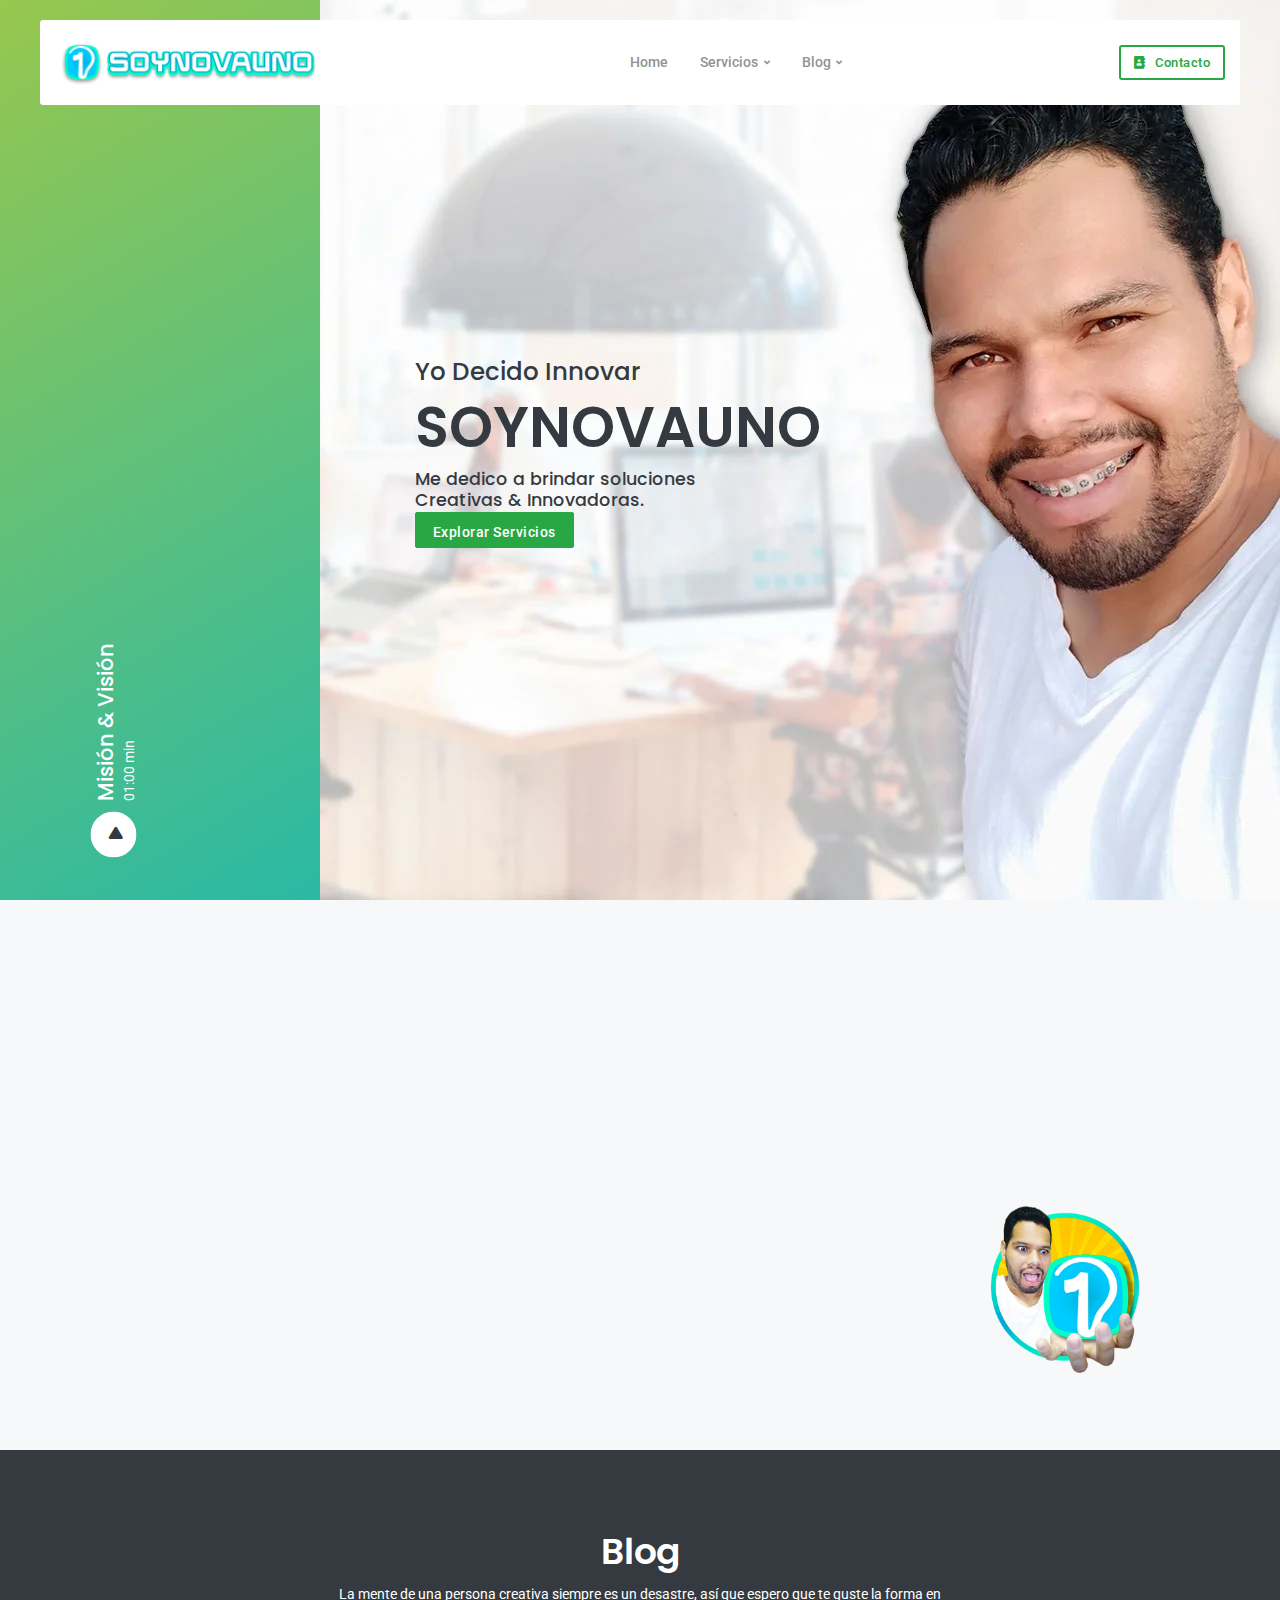
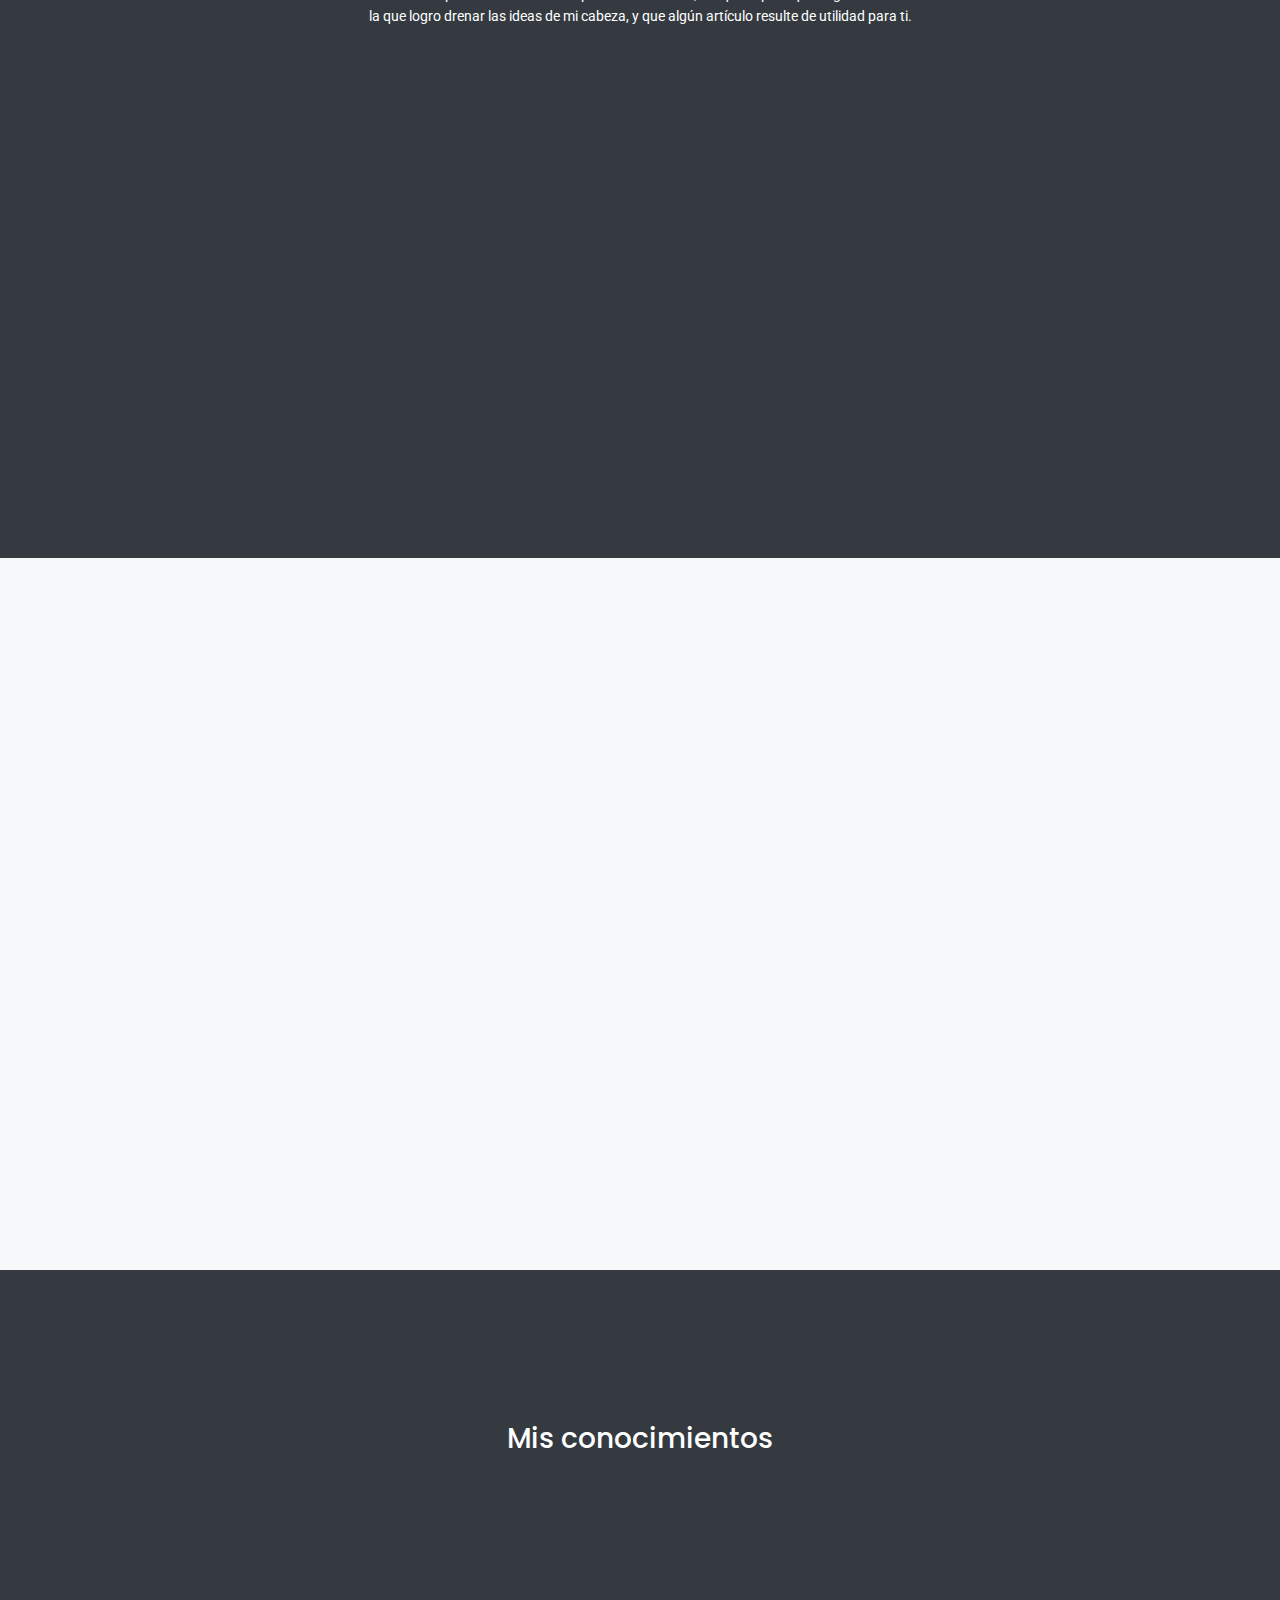
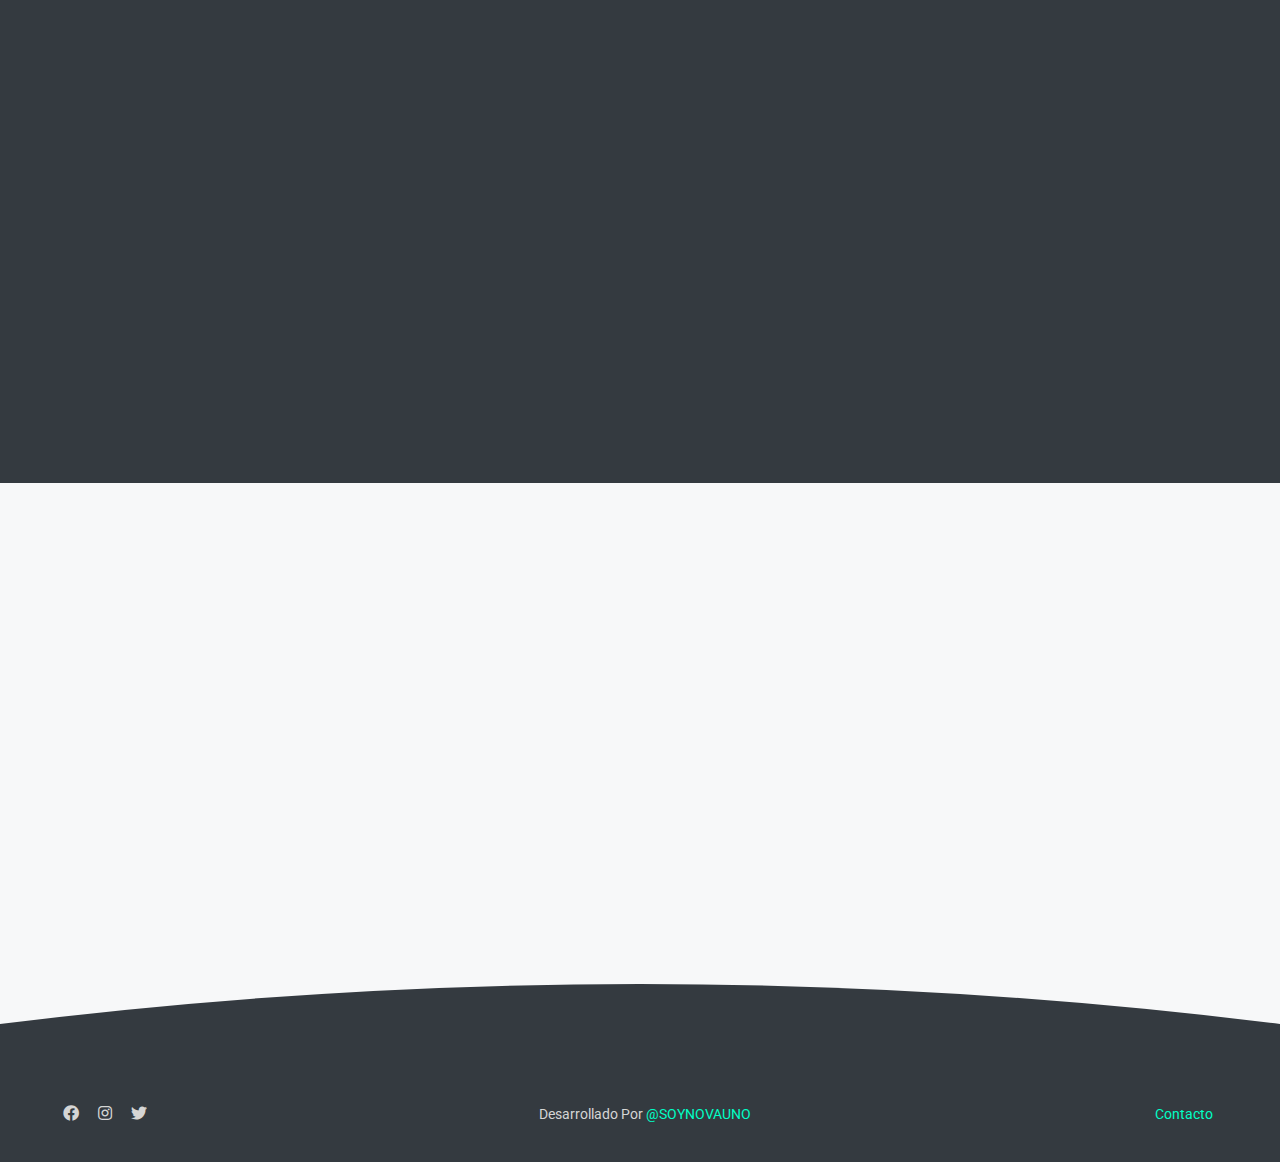
<file: index.html>
<!doctype html>
<html lang="es">

<head>
	<title>Hector Pantoja Yo SOYNOVAUNO</title>
	<meta charset="utf-8">
	<meta http-equiv="X-UA-Compatible" content="IE=edge" />
	<meta name="viewport" content="width=device-width, initial-scale=1">
	<meta name="author" content="@soynovauno">
	<meta name="description" content="Uso mis conocimientos parar brindarte una máquina del tiempo que visiona el futuro y lo pone en tus manos. Estas a un clic de descubrir el cómo.">

	<!-- Global site tag (gtag.js) - Google Analytics -->
	<script async src="https://www.googletagmanager.com/gtag/js?id=UA-127423397-1"></script>
	<script>
		window.dataLayer = window.dataLayer || [];
		function gtag(){dataLayer.push(arguments);}
		gtag('js', new Date());
		gtag('config', 'UA-127423397-1');
	</script>

	<!-- Favicon -->
	<link rel="apple-touch-icon" sizes="57x57" href="images/ico/apple-icon-57x57.png">
	<link rel="apple-touch-icon" sizes="60x60" href="images/ico/apple-icon-60x60.png">
	<link rel="apple-touch-icon" sizes="72x72" href="images/ico/apple-icon-72x72.png">
	<link rel="apple-touch-icon" sizes="76x76" href="images/ico/apple-icon-76x76.png">
	<link rel="apple-touch-icon" sizes="114x114" href="images/ico/apple-icon-114x114.png">
	<link rel="apple-touch-icon" sizes="120x120" href="images/ico/apple-icon-120x120.png">
	<link rel="apple-touch-icon" sizes="144x144" href="images/ico/apple-icon-144x144.png">
	<link rel="apple-touch-icon" sizes="152x152" href="images/ico/apple-icon-152x152.png">
	<link rel="apple-touch-icon" sizes="180x180" href="images/ico/apple-icon-180x180.png">
	<link rel="icon" type="image/png" sizes="192x192"  href="images/ico/android-icon-192x192.png">
	<link rel="icon" type="image/png" sizes="32x32" href="images/ico/favicon-32x32.png">
	<link rel="icon" type="image/png" sizes="96x96" href="images/ico/favicon-96x96.png">
	<link rel="icon" type="image/png" sizes="16x16" href="images/ico/favicon-16x16.png">
	<link rel="manifest" href="/manifest.json">
	<meta name="msapplication-TileColor" content="#ffffff">
	<meta name="msapplication-TileImage" content="/ms-icon-144x144.png">
	<meta name="theme-color" content="#ffffff">

	<!-- Google Font -->
	<link href="https://fonts.googleapis.com/css?family=Poppins:300,400,500,600,700,800,900%7CPlayfair+Display:400,400i,700,700i%7CRoboto:400,400i,500,700" rel="stylesheet">

	<!-- Plugins CSS -->
	<link rel="stylesheet" type="text/css" href="assets/vendor/fontawesome/css/all.min.css" />
	<link rel="stylesheet" type="text/css" href="assets/vendor/themify-icons/css/themify-icons.css" />
	<link rel="stylesheet" type="text/css" href="assets/vendor/animate/animate.min.css" />
	<link rel="stylesheet" type="text/css" href="assets/vendor/fancybox/css/jquery.fancybox.min.css" />
	<link rel="stylesheet" type="text/css" href="assets/vendor/owlcarousel/css/owl.carousel.min.css" />

	<!-- Theme CSS -->
	<link rel="stylesheet" type="text/css" href="assets/css/style.css" />

</head>

<body>
	<div class="preloader">
		<video width="140px" height="140px" autoplay loop muted playsinline >
			<source src="images/load.webm" type="video/webm">
			<source src="images/load.mp4" type="video/mp4">
		</video>
	</div>

	<!-- =======================
	header Start-->
	<header class="navbar-floating navbar-sticky navbar-light">
		<!-- Logo Nav Start -->
		<nav class="navbar navbar-expand-lg">
			<div class="container">
				<!-- Logo -->
				<a class="navbar-brand" href="index.html">
				  <img class="navbar-brand-item" src="images/logo-soynovauno.webp" alt="Logo Soynovauno">
				</a>
				<!-- Menu opener button -->
				<button class="navbar-toggler ml-auto" type="button" data-toggle="collapse" data-target="#navbarCollapse" aria-controls="navbarCollapse" aria-expanded="false" aria-label="Toggle navigation">
				  <span class="navbar-toggler-icon"> </span>
			  </button>
				<!-- Main Menu Start -->
				<div class="collapse navbar-collapse" id="navbarCollapse">
					<ul class="navbar-nav mx-auto">
						<!-- Home -->
						<li class="nav-item dropdown">
							<a class="nav-link dropdown-item" href="index.html">Home</a>
						</li>
						<!-- Servicios -->
						<li class="nav-item dropdown">
							<a class="nav-link dropdown-toggle" href="#" id="demosMenu" data-toggle="dropdown" aria-haspopup="true" aria-expanded="false">Servicios</a>
							<div class="dropdown-menu pb-3 pb-lg-0" aria-labelledby="demosMenu" >
								<div class="d-block d-sm-flex">
									<ul class="list-unstyled w-100 w-sm-50 pr-0 pr-lg-5">
										<li class="dropdown-header">Soporte Técnico</li>
										<li> <a class="dropdown-item" href="servicios/soporte-tecnico/casas-inteligentes.html">Casas Inteligentes<span class="badge badge-success ml-2">Hot</span> </a> </li>
										<li> <a class="dropdown-item" href="servicios/soporte-tecnico/decoracion.html">Decoración de Interiores</a> </li>
										<li> <a class="dropdown-item" href="servicios/soporte-tecnico/seguridad.html">Cámaras & Alarmas</a> </li>
										<li> <a class="dropdown-item" href="servicios/soporte-tecnico/servicio-tecnico-domestico.html">Soporte Domestico </a> </li>
									</ul>
									<ul class="list-unstyled w-100 w-sm-50 pr-0 pr-lg-5">
										<li class="dropdown-header mt-3 mt-sm-0">Marketing & Publicidad</li>
										<li> <a class="dropdown-item" href="servicios/agencia-de-publicidad/marketing.html">Marketing En Redes Sociales</a> </li>
										<li> <a class="dropdown-item" href="servicios/agencia-de-publicidad/produccion-audiovisual.html">Edición de video<span class="badge badge-success ml-2">NEW</span></a> </li>
										<li> <a class="dropdown-item" href="servicios/agencia-de-publicidad/diseño-grafico.html">Diseño grafico</a> </li>
										<li> <a class="dropdown-item" href="servicios/agencia-de-publicidad/diseño-web.html">Páginas web</a> </li>
									</ul>
								</div>

								<!-- mega menu Bottom -->
								<div class="w-100 bg-grad pattern-overlay-2 p-4 mt-3 all-text-white d-none d-lg-flex">
									<div class="align-self-center mr-4">
										<h4 class="mb-0">¡Muy Pronto!</h4>
										<p class="mb-0 small">Promociones & Paquetes, para todos los presupuestos.</p>
									</div>
									<a href="#" class="btn btn-outline-white btn-sm mb-0 align-self-center ml-auto">Saber Más!</a>
								</div>
							</div>
						</li>
						<!-- Blog -->
						<li class="nav-item dropdown megamenu">
							<a class="nav-link dropdown-toggle" href="#" id="elementsMenu" data-toggle="dropdown" aria-haspopup="true" aria-expanded="false">Blog</a>
							<div class="dropdown-menu" aria-labelledby="elementsMenu" style="background-image:url(images/home/blog-menu.webp); background-position: right bottom; background-repeat: no-repeat;">
								<div class="container">
									<div class="row">
										<!-- post El Poder Energético Del Universo -->
										<div class="col-sm-6 col-lg-3">
											<ul class="list-unstyled">
												<div class="item">
													<div class="post">
														<img class="d-none d-md-block" src="images/blog/portadas/el-poder-energetico-del-universo.webp" alt="Energia del universo">
														<div class="post-info">
															<span class="post-tag bg-grad text-white mb-3 clearfix"><a href="blog/ciencia.html">Ciencia</a></span>
															<a class="post-title" href="blog/ciencia/el-poder-energetico-del-universo.html">El Poder Energético Del Universo</a>
														</div>
													</div>
												</div>
											</ul>
										</div>
										<!-- post Yo seré, el que seré, Mi Autobiografía -->
										<div class="col-sm-6 col-lg-3">
											<ul class="list-unstyled">
												<div class="item">
													<div class="post">
														<img class="d-none d-md-block" src="images/blog/portadas/hector-pantoja-mi-autobiografia.webp" alt="Mirando Al Futuro">
														<div class="post-info">
															<span class="post-tag bg-grad text-white mb-3 clearfix"><a href="blog/my-life.html">My Life</a></span>
															<a class="post-title" href="blog/my-life/hector-pantoja-mi-autobiografia.html">Yo seré, el que seré, Mi Autobiografía</a>
														</div>
													</div>
												</div>
											</ul>
										</div>
										<!-- post Todos Pueden Ser Superhéroes -->
										<div class="col-sm-6 col-lg-3">
											<ul class="list-unstyled">
												<div class="item">
													<div class="post">
														<img class="d-none d-md-block" src="images/blog/portadas/todos-pueden-ser-superheroes.webp" alt="Tú también puedes ser un superheroe">
														<div class="post-info">
															<span class="post-tag bg-grad text-white mb-3 clearfix"><a href="blog/motivacion.html">Motivación</a></span>
															<a class="post-title" href="blog/motivacion/todos-pueden-ser-superheroes.html">Todos Pueden Ser Superhéroes</a>
														</div>
													</div>
												</div>
											</ul>
										</div>
										<!-- post Una pregunta incómoda para maduro -->
										<div class="d-block d-md-none col-sm-6 col-lg-3">
											<ul class="list-unstyled">
												<div class="item">
													<div class="post">
														<img class="d-none d-md-block" src="images/blog/portadas/todos-pueden-ser-superheroes.webp" alt="Una Pregunta Para Maduro">
														<div class="post-info">
															<span class="post-tag bg-grad text-white mb-3 clearfix"><a href="blog/opinion.html">Opinión</a></span>
															<a class="post-title" href="blog/opinion/una-pregunta-a-maduro.html">Una pregunta incómoda para maduro</a>
														</div>
													</div>
												</div>
											</ul>
										</div>
									</div>
								</div>
							</div>
						</li>
					</ul>
				</div>
				<!-- Main Menu End -->

				<!-- Boton de contacto -->
				<div class="navbar-nav">
					<div class="nav-item border-0 d-none d-lg-inline-block align-self-center">
						<a href="contacto/index.html" target="_blank" class=" btn btn-sm btn-outline-success mb-0"><i class="fas fa-address-book"></i>Contacto</a>
					</div>
				</div>
				<!-- Boton de contacto End-->
			</div>
		</nav>
		<!-- Logo Nav End -->
	</header>
	<!-- =======================
	header End-->

	<!-- =======================
	Banner version grande -->
	<section class="p-0 h-sm-100-vh position-relative d-none d-md-block">
		<div class="container-fluid p-0">
			<div class="row no-gutters">
				<div class="col-md-3 bg-grad h-sm-100-vh">
					<div class="row h-100">
						<div class="col-10 pb-5 mx-auto d-flex">
							<div class="align-self-end all-text-white rotate-270 pb-5 mb-5">
								<a class="btn btn-white btn-round zoom-on-hover mx-2 align-middle d-inline-block" data-fancybox="" href="https://player.vimeo.com/video/348855191"> <i class="fas fa-play"></i></a>
								<div class="align-middle d-inline-block">
									<h4 class="mb-0">Misión & Visión</h4>
									<p class="mb-0">01:00 min</p>
								</div>
							</div>
						</div>
					</div>
				</div>
				<div class="col-md-9 bg-parallax-bg" style="background:url(images/home/oficina-soynovauno.webp) no-repeat 65% 0%; background-size:cover;">
					<div class="row h-100 m-0 justify-content-center align-items-center">
						<div class="col-8 offset-md-1 mr-auto">
							<h3 class="animated fadeInUp dealy-500">Yo Decido Innovar</h3>
							<h1 class="animated fadeInDown dealy-500 display-4 font-weight-bold">SOYNOVAUNO</h1>
							<h5 class="animated fadeInLeft dealy-1500">Me dedico a brindar soluciones </br> Creativas & Innovadoras.</h5>
							<a href="#" class="animated fadeInRight dealy-1500 btn btn-success d-none d-md-inline"><font style="vertical-align: inherit;"><font style="vertical-align: inherit;">Explorar Servicios </font></font></a>
						</div>
					</div>
				</div>
			</div>
		</div>
	</section>
	<!-- =======================
  Banner version grande-->

	<!-- =======================
	Banner version movil-->
	<section class="d-block d-md-none p-0 height-700 parallax-bg" style="background:url(images/home/oficina-soynovauno-02.webp) no-repeat 65% 0%; background-size:cover;">
		<div class="container h-100">
			<div class="row justify-content-between align-items-end h-100">
				<div class="col-md-8 mb-7">
					<span class="animated fadeInLeft dealy-1000"><a class="btn btn-grad btn-round zoom-on-hover mr-3" data-fancybox href="https://player.vimeo.com/video/348855191"> <i class="fas fa-play text-white"></i></a>01:00 min</span>
					<h4 class="animated fadeInUp dealy-500">Yo Decido Innovar</h4>
					<h1 class="animated fadeInDown dealy-500 display-4 font-weight-bold">SOYNOVAUNO</h1>
				</div>
			</div>
		</div>
	</section>
	<!-- =======================
 Banner version movil -->

	<!-- =======================
	Caja de accion movil -->
	<section class="d-block d-md-none mt-n6 p-0 position-relative">
		<div class="container">
			<div class="d-block d-md-flex bg-primary p-4 p-sm-5 all-text-white border-radius-3">
				<div class="align-self-center text-center text-md-left">
					<h3 class="mb-0">Me dedico a brindar soluciones Innovadoras & Creativas.</h3>
				</div>
				<div class="mt-3 mt-md-0 text-center text-md-right ml-md-auto align-self-center">
					<button class="btn btn-white mb-0 animated fadeInUp dealy-2500">Explorar Servicios</button>
				</div>
			</div>
		</div>
	</section>
	<!-- =======================
	Caja de accion movil -->

	<!-- =======================
	Intro -->
	<section>
		<div class="container">
			<div class="row justify-content-between align-items-center">
				<!-- left -->
				<div class="col-md-6 wow fadeInLeft" data-wow-duration="0.8s" data-wow-delay="1.4s">
					<h2 class="h1">ADVERTENCIA</h2>
					<h5 class="mt-4">El contenido que encuentres en esta web es exponencial.</h5>
					<p>Si te sientes conforme con tu vida intentando encajar bien entre la sociedad, esta web no es para ti, a mí me encanta ser diferente romper paradigmas, desafiar al Estatus Quo, e ir en contra de todo lo cotidiano, y siempre sueño en grande.</p>
					<a href="images/home/adios.jpg" target="_blank" class="btn btn-grad">Salir</a>
				</div>
				<!-- right -->
				<div class="col-md-6">
					<div class="row mt-4 mt-md-0">
						<div class="col-7 pl-5 pr-2 mb-3">
							<img class="border-radius-3 wow fadeInRight" data-wow-duration="0.8s" data-wow-delay="0.8s" src="images/home/soynovauno-presentando.webp" alt="Hector Pantoja Exponiendo">
						</div>
						<div class="col-5 align-self-end pl-2 mb-3">
							<img class="border-radius-3 wow fadeInUp" data-wow-duration="0.8s" data-wow-delay="0.3s" src="images/home/soynovauno-equipo.webp" alt="Hector Pantoja en Equipo">
						</div>
						<div class="col-5 offset-1 pl-5 pr-2 mb-3">
							<img class="border-radius-3 wow fadeInRight" data-wow-duration="0.8s" data-wow-delay="0.3s" src="images/home/hector-pantoja-soynovauno_visionario.webp" alt="Hector Pantoja - Visionario">
						</div>
						<div class="col-5 px-2 mb-3">
							<img class="border-radius-3" src="images/home/innovacion.webp" alt="Innovación">
						</div>
					</div>
				</div>
			</div>
		</div>
	</section>
	<!-- =======================
	Intro -->

		<!-- =======================
	Blog -->
	<section class="blog bg-dark">
		<div class="container">
			<div class="row">
				<div class="col-12 col-lg-8 mx-auto">
					<div class="title text-white text-center">
						<h2 class="text-white">Blog</h2>
						<p>La mente de una persona creativa siempre es un desastre, así que espero que te guste la forma en la que logro drenar las ideas de mi cabeza, y que algún artículo resulte de utilidad para ti.</p>
					</div>
				</div>
			</div>

			<div class="row">
				<div class="col-md-12">
					<div class="owl-carousel arrow-dark arrow-hover" data-dots="false" data-items-xl="3" data-items-lg="3" data-items-md="2" data-items-sm="2" data-items-xs="1">
						<!-- post Yo seré, el que seré, Mi Autobiografía -->
						<div class="d-block item wow fadeInUp" data-wow-duration="0.8s" data-wow-delay="0.2s">
							<div class="post">
								<img src="images/blog/portadas/hector-pantoja-mi-autobiografia.webp" alt="Mirando Al Futuro">
								<div class="post-info">
									<span class="post-tag bg-grad text-white mb-3 clearfix"><a href="blog/my-life.html">My Life</a></span>
									<a class="post-title" href="blog/my-life/hector-pantoja-mi-autobiografia.html">Yo seré, el que seré, Mi Autobiografía</a>
									<p class="mb-0">Voy a ser el más grande innovador de Latinoamérica. Yo construiré grandes empresas desde la nada, con la fortaleza de todos mis talentos y actitudes.</p>
								</div>
							</div>
						</div>
						<!-- post El Poder Energético Del Universo -->
						<div class="d-block item wow fadeInUp" data-wow-duration="0.8s" data-wow-delay="0.6s">
							<div class="post">
								<img src="images/blog/portadas/el-poder-energetico-del-universo.webp" alt="Energia del universo">
								<div class="post-info">
									<span class="post-tag bg-grad text-white mb-3 clearfix"><a href="blog/ciencia.html">Ciencia</a></span>
									<a class="post-title" href="blog/ciencia/el-poder-energetico-del-universo.html">El Poder Energético Del Universo</a>
									<p class="mb-0">Universo, infinito e imponente, fiel a ocultar sus misterios y curiosidades. Nuestros científicos predicen su edad con miles de millones de años, pero aun así, sigue creciendo.</p>
								</div>
							</div>
						</div>
						<!-- post Todos Pueden Ser Superhéroes -->
						<div class="d-block item wow fadeInUp" data-wow-duration="0.8s" data-wow-delay="1s">
							<div class="post">
								<img src="images/blog/portadas/todos-pueden-ser-superheroes.webp" alt="Tú también puedes ser un superheroe">
								<div class="post-info">
									<span class="post-tag bg-grad text-white mb-3 clearfix"><a href="blog/motivacion.html">Motivación</a></span>
									<a class="post-title" href="blog/motivacion/todos-pueden-ser-superheroes.html">Todos Pueden Ser Superhéroes</a>
									<p class="mb-0">Súper poder o talento, te apuesto que seas quien seas, tienes uno y es muy probable que aún no lo hayas descubierto.</p>
								</div>
							</div>
						</div>
						<!-- post Una pregunta incómoda para maduro -->
						<div class="d-block item wow fadeInUp" data-wow-duration="0.8s" data-wow-delay="1.4s">
							<div class="post">
								<img src="images/blog/portadas/maduro.webp" alt="Una Pregunta Para Maduro">
								<div class="post-info">
									<span class="post-tag bg-grad text-white mb-3 clearfix"><a href="blog/opinion.html">Opinión</a></span>
									<a class="post-title" href="blog/opinion/una-pregunta-a-maduro.html">Una pregunta incómoda para maduro</a>
									<p class="mb-0">Hoy el panorama venezolano se oscurece como una película de suspenso y terror. Las personas viven en eterna agonía de no poder planificar más allá del día presente.</p>
								</div>
							</div>
						</div>
					</div>
				</div>
			</div>
		</div>
	</section>
	<!-- =======================
	Blog -->

		<!-- =======================
	Fortalezas  -->
	<section>
		<div class="container">
			<div class="row">
				<div class="col-12 col-lg-8 mx-auto">
					<div class="title text-center wow fadeInDown" data-wow-duration="0.8s" data-wow-delay="0.2s">
						<span class="pre-title">¿Como puedo ayudarte?</span>
						<h2>Compartiendo algunas de mis mas grandes fortalezas</h2>
						<p class="mb-0">Una de las cosas que mas disfruto es poder crear empresas que brinde soluciones y aporten valor a todos los implicados, pero por el momento soy un hombre solo. Así que me encanta apoyar a los emprendedores que sientan el deseo de crecer y tengan valores similares a los míos.</p>
					</div>
				</div>
			</div>
			<div class="row">
				<div class="col-md-4 mt-30 wow fadeInLeft" data-wow-duration="0.8s" data-wow-delay="0.9s">
					<div class="feature-box f-style-2 icon-grad h-100">
						<div class="feature-box-icon"><i class="ti-wand"></i></div>
						<h3 class="feature-box-title">Creatividad</h3>
						<p class="feature-box-desc">Soy un generador de ideas descomunal es mi mayor fortaleza, me das un problema y te entrega muchas soluciones evaluadas con pros y contras. Por ello se me da tan bien la creación de contenido publicitario, la creación de Startup, entre otras; tu ponme a prueba, el desafía es otra cosa de las que más disfruto</p>
						<!--<a class="mt-3" href="#">Know more!</a> -->
					</div>
				</div>
				<div class="col-md-4 mt-30 wow fadeInUp" data-wow-duration="0.8s" data-wow-delay="0.2s">
					<div class="feature-box f-style-2 icon-grad h-100">
						<div class="feature-box-icon"><i class="ti-light-bulb"></i></div>
						<h3 class="feature-box-title">Innovación</h3>
						<p class="feature-box-desc">Las ideas no sirven de nada si no se llevan a la realidad, pero lo mas importante es no dejarse llevar por las emociones y testear las ideas de forma razonable, esto diferencia a la creatividad de la innovación. Las verdaderas innovaciones son ideas que se adaptan a la realidad tanto del empresario como del cliente y por ende son las que tienen éxito. .</p>
						<!--<a class="mt-3" href="#">Know more!</a> -->
					</div>
				</div>
				<div class="col-md-4 mt-30 wow fadeInRight" data-wow-duration="0.8s" data-wow-delay="0.9s">
					<div class="feature-box f-style-2 icon-grad h-100">
						<div class="feature-box-icon"><i class="ti-brush"></i></div>
						<h3 class="feature-box-title">Estilo</h3>
						<p class="feature-box-desc">Disfruto deshacerme de aquellos detalles que no aportan utilidad relevante de un proyecto. Por mucho tiempo la sociedad en la que vivimos me hizo pensar que era una debilidad; hasta que leí la biografía de Steve Jobs y descubrí que era una fortaleza por la cual los teléfonos de hoy ya no tienen teclado físico QWERTY.<br>


</p>
						<!--<a class="mt-3" href="#">Know more!</a> -->
					</div>
				</div>
			</div>
		</div>
	</section>
	<!-- =======================
	Fortalezas -->

	<!-- =======================
	Resumen de servicios -->
	<section class="bg-dark">
		<div class="container">
			<div class="row mt-4 text-center">
				<div class="col-sm-12">
					<h2 class="text-white text-center mt-5 mb-3">Mis conocimientos</h2>
				</div>
				<!-- service item -->
				<div class="col-sm-6 col-lg-3 mt-30 wow fadeInDown" data-wow-duration="0.8s" data-wow-delay="0s">
					<div class="feature-box bg-white shadow-hover border-radius-3 f-style-5 h-100 icon-grad">
						<div class="feature-box-icon"><i class="ti-palette"></i></div>
						<h3 class="feature-box-title">Diseño Grafico</h3>
						<p class="feature-box-desc">Sumar el ingenio con la creatividad para brindar resultados excepcionales.</p>
					</div>
				</div>
				<!-- service item -->
				<div class="d-none d-md-block col-sm-6 col-lg-3 mt-30 wow fadeInDown" data-wow-duration="0.8s" data-wow-delay="0.2s">
					<div class="feature-box bg-white shadow-hover border-radius-3 f-style-5 h-100 icon-grad">
						<div class="feature-box-icon"><i class="ti-write"></i></div>
						<h3 class="feature-box-title">Páginas Web</h3>
						<p class="feature-box-desc">Dinámicas y Funcionales, que garantizan la interactividad del usuario final.</p>
					</div>
				</div>
				<!-- service item -->
				<div class="col-sm-6 col-lg-3 mt-30 wow fadeInDown" data-wow-duration="0.8s" data-wow-delay="0.4s">
					<div class="feature-box bg-white shadow-hover border-radius-3 f-style-5 h-100 icon-grad">
						<div class="feature-box-icon"><i class="ti-announcement"></i></div>
						<h3 class="feature-box-title">Redes & Marketing</h3>
						<p class="feature-box-desc">Campañas que generan valor de marca y no solo la venta de productos.</p>
					</div>
				</div>
				<!-- service item -->
				<div class="d-none d-md-block col-sm-6 col-lg-3 mt-30 wow fadeInDown" data-wow-duration="0.8s" data-wow-delay="0.6s">
					<div class="feature-box bg-white shadow-hover border-radius-3 f-style-5 h-100 icon-grad">
						<div class="feature-box-icon"><i class="ti-video-clapper"></i></div>
						<h3 class="feature-box-title">Audiovisual </h3>
						<p class="feature-box-desc">Edición y prodición de video de alto impacto para diversos formatos.</p>
					</div>
				</div>
				<!-- service item -->
				<div class="d-none d-md-block col-sm-6 col-lg-3 mt-30 wow fadeInUp" data-wow-duration="0.8s" data-wow-delay="0.6s">
					<div class="feature-box bg-white shadow-hover border-radius-3 f-style-5 h-100 icon-grad">
						<div class="feature-box-icon"><i class="ti-crown"></i></div>
						<h3 class="feature-box-title">Decoración</h3>
						<p class="feature-box-desc">Una fusión entre belleza y funcionalidad acompañada por inteligencia para tu hogar.</p>
					</div>
				</div>
				<!-- service item -->
				<div class="col-sm-6 col-lg-3 mt-30 wow fadeInUp" data-wow-duration="0.8s" data-wow-delay="0.4s">
					<div class="feature-box bg-white shadow-hover border-radius-3 f-style-5 h-100 icon-grad">
						<div class="feature-box-icon"><i class="ti-home"></i></div>
						<h3 class="feature-box-title">Casas Inteligentes</h3>
						<p class="feature-box-desc">Nos asociamos con el mejor, él lo sabe todo y tu lo conoces como Google.</p>
					</div>
				</div>
				<!-- service item -->
				<div class="col-sm-6 col-lg-3 mt-30 wow fadeInUp" data-wow-duration="0.8s" data-wow-delay="0.2s">
					<div class="feature-box bg-white shadow-hover border-radius-3 f-style-5 h-100 icon-grad">
						<div class="feature-box-icon"><i class="ti-panel"></i></div>
						<h3 class="feature-box-title">Cámaras & Alarmas</h3>
						<p class="feature-box-desc">Para todos los presupuestos y necesidades incluida la protección en la nube.</p>
					</div>
				</div>
				<!-- service item -->
				<div class="d-none d-md-block col-sm-6 col-lg-3 mt-30 wow fadeInUp" data-wow-duration="0.8s" data-wow-delay="0s">
					<div class="feature-box bg-white shadow-hover border-radius-3 f-style-5 h-100 icon-grad">
						<div class="feature-box-icon"><i class="ti-zoom-in"></i></div>
						<h3 class="feature-box-title">Investigación</h3>
						<p class="feature-box-desc">Constante búsqueda de equipamientos y métodos para brindarte lo mejor.</p>
					</div>
				</div>
			</div>
			<div class="row">
				<div class="col-sm-12 mt-2 mt-md-4">
					<div class="text-center">
						<!-- <a class="btn btn-outline-white mt-4" href="#!">Más +</a> -->
					</div>
				</div>
			</div>
		</div>
	</section>
	<!-- =======================
	Resumen de servicios -->


	<!-- =======================
	Preguntas Frecuentes -->
	<section class="bg-light">
		<div class="container">
			<div class="row">
				<div class="col-12 col-lg-8 mx-auto wow fadeInRight" data-wow-duration="0.8s" data-wow-delay="0.2s">
					<div class="title text-center">
						<span class="pre-title">¿Tienes alguna duda?</span>
						<h2>Soy honesto, pregunta lo que quieras</h2>
						<p>Tendrás mas de una respuesta de mi parte con un análisis objetivo.</p>
					</div>
				</div>
			</div>
			<div class="row">
				<div class="col-md-3 mt-4 primary-border-left-dotted py-4 wow fadeInUp" data-wow-duration="0.8s" data-wow-delay="0.6s">
					<h4>¿Por qué confiar en mí?</h4>
					<p>Conmigo no hay nada que perder, solo mucho que ganar</p>
					<!--<a class="text-primary" href="#">Learn more <i class="ti-arrow-right text-primary"></i></a>-->
				</div>
				<div class="col-md-3 mt-4 primary-border-left-dotted py-4 wow fadeInUp" data-wow-duration="0.8s" data-wow-delay="1.2s">
					<h4>¿Que me hace especiale?</h4>
					<p>El poder realzar el potencial escondido de cada individuo, proyecto o empresa. </p>
					<!--<a class="text-primary" href="#">Learn more <i class="ti-arrow-right text-primary"></i></a>-->
				</div>
				<div class="col-md-3 mt-4 primary-border-left-dotted py-4 wow fadeInUp" data-wow-duration="0.8s" data-wow-delay="1.8s">
					<h4>¿Como puedes ayudarme?</h4>
					<p>Podemos comenzar con una consultoría y avanzar según tus fortalezas que tengas.</p>
					<!--<a class="text-primary" href="#">Learn more <i class="ti-arrow-right text-primary"></i></a>-->
				</div>
				<div class="col-md-3 mt-4 primary-border-left-dotted py-4 text-center wow fadeInUp" data-wow-duration="0.8s" data-wow-delay="2.4s">
					<h4>¿Otra pregunta?</h4>

					<!-- solo version movil -->
					<p class="d-block d-sm-none">
						<a class="btn btn-outline-success" href="tel:+51927007016" target="_blank"><font style="vertical-align: inherit;"><font style="vertical-align: inherit;"><i class="fas fa-phone-alt"></i>Llamar</font></font></a>
						<a class="btn btn-success" href="https://api.whatsapp.com/send?phone=51927007016&text=%C2%A1Hola!%20Estube%20revisando%20tu%20pagina%20web,%20me%20podrias%20dar%20mas%20informacion" target="_blank"><font style="vertical-align: inherit;"><font style="vertical-align: inherit;"><i class="fab fa-whatsapp"></i>WhatsApp</font></font></a>
					</p>

					<!-- otras versiones -->
					<p class="d-none d-sm-block">
						<a class="btn btn-outline-warning" href="mailto:soynovauno@gmail.com" target="_blank"><font style="vertical-align: inherit;"><font style="vertical-align: inherit;"><i class="fas fa-envelope"></i>Email</font></font></a>
						<a class="btn btn-messenger" href="https://m.me/yosoynovauno" target="_blank"><font style="vertical-align: inherit;"><font style="vertical-align: inherit;"><i class="fab fa-facebook-messenger"></i>Messenger</font></font></a>
					</p>

					<!--<a class="text-primary" href="#">Learn more <i class="ti-arrow-right text-primary"></i></a>-->
				</div>
			</div>
 <!-- <div class="row">
				<div class="col-12 mx-auto text-center mt-5">
					<a href="#" class="btn btn-grad">Read more FAQs</a>
				</div>
			</div> -->
		</div>
	</section>
	<!-- =======================
	Preguntas Frecuentes -->


	<!-- =======================
	footer  -->
	<footer class="footer footer-dark section-pt position-relative pt-4 mt-5">
		<div class="position-absolute top-0 left-0 w-100">
			<svg width="100%" height="70" viewBox="0 0 500 70" preserveAspectRatio="none" style="margin-top: -70px">
					<path d="M0,70 L0,40 Q250,-40 500,40 L580,70 Z" fill="#343a40" />
				</svg>
		</div>
				<div class="footer-copyright py-3">
			<div class="container">
				<div class="d-md-flex justify-content-between align-items-center py-3 text-center text-md-left">

					<div class="copyright-links primary-hover mt-3 mt-md-0">
						<!-- top social -->
						<ul class="social-icons">
							<li class="social-icons-item social-facebook m-0">
								<a class="social-icons-link w-auto px-2" href="https://www.facebook.com/yosoynovauno/" target="_blank"><i class="fab fa-facebook"></i></a>
							</li>
							<li class="social-icons-item social-instagram m-0">
								<a class="social-icons-link w-auto px-2" href="https://www.instagram.com/soynovauno/" target="_blank"><i class="fab fa-instagram"></i></a>
							</li>
							<li class="social-icons-item social-twitter m-0">
								<a class="social-icons-link w-auto pl-2" href="https://twitter.com/soynovauno/" target="_blank"><i class="fab fa-twitter"></i></a>
							</li>
						</ul>

						<ul class="d-block d-md-none">
							<li class="nav-link"><a href="contacto/index.html" target="_blank">Contacto</a></li>
						</ul>
					</div>

					<div class="copyright-text">Desarrollado Por <a href="index.html">@SOYNOVAUNO</a></div>

					<!-- navbar top Right-->
					<div class="d-flex align-items-center">
						<!-- top link -->
						<ul class="nav">
							<li class="nav-item">
									<a class="nav-link d-none d-md-block" href="contacto/index.html" target="_blank">Contacto</a>
							</li>
						</ul>

					</div>
				</div>
			</div>
		</div>
	</footer>
	<!-- =======================
	footer  -->

	<div> <a href="#" class="back-top btn btn-grad"><i class="ti-angle-up"></i></a> </div>

	<!--Global JS-->
	<script src="assets/vendor/jquery/jquery.min.js"></script>
	<script src="assets/vendor/popper.js/umd/popper.min.js"></script>
	<script src="assets/vendor/bootstrap/dist/js/bootstrap.min.js"></script>
	<script src="assets/vendor/jquery-easing/jquery.easing.min.js"></script>

	<!--Vendors-->
	<script src="assets/vendor/fancybox/js/jquery.fancybox.min.js"></script>
	<script src="assets/vendor/owlcarousel/js/owl.carousel.min.js"></script>
	<script src="assets/vendor/jarallax/jarallax.min.js"></script>
	<script src="assets/vendor/jquery-countTo/jquery.countTo.js"></script>
	<script src="assets/vendor/jquery-appear/jquery.appear.js"></script>
	<script src="assets/vendor/wow/wow.min.js"></script>

	<!--Template Functions-->
	<script src="assets/js/functions.js"></script>

</body>
</html>
</file>
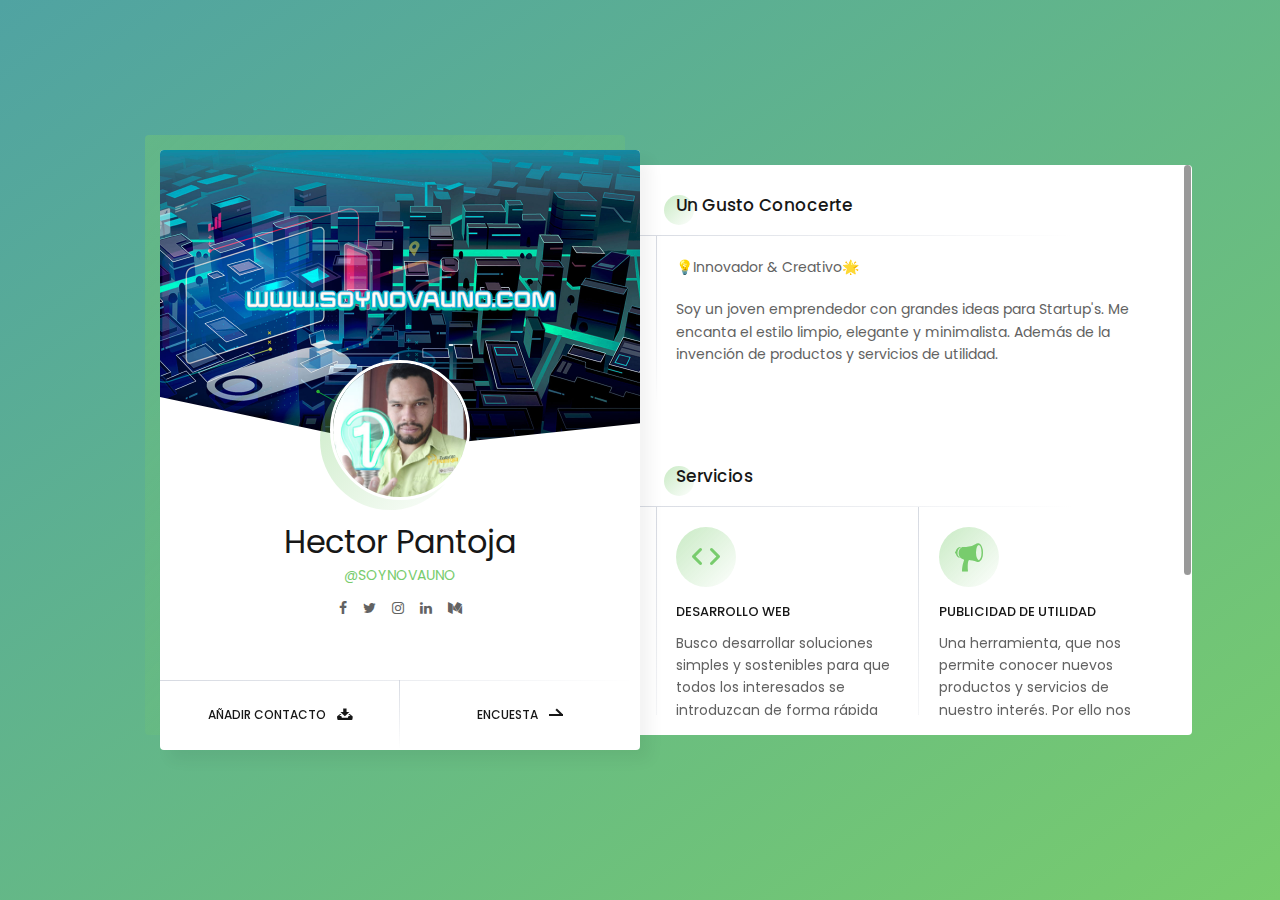
<file: contacto/index.html>
<!DOCTYPE html>
<html lang="es">
<head>
	<!-- Basic Page Needs
	================================================== -->
	<meta charset="utf-8">
	<meta name="theme-color" content="#3D4449" />
	<meta http-equiv="X-UA-Compatible" content="IE=edge">
	<meta name="description" content="Soy un joven emprendedor con grandes ideas para Startup's. Me encanta el estilo limpio, elegante y minimalista. Además de la invención de productos y servicios de utilidad.">
	<meta name="author" content="soynovauno">

	<!-- Global site tag (gtag.js) - Google Analytics -->
	<script async src="https://www.googletagmanager.com/gtag/js?id=UA-127423397-1"></script>
	<script>
		window.dataLayer = window.dataLayer || [];
		function gtag(){dataLayer.push(arguments);}
		gtag('js', new Date());
		gtag('config', 'UA-127423397-1');
	</script>


	<!-- Mobile Specific Metas
================================================== -->
	<meta content="width=device-width,initial-scale=1" name="viewport">

	<!-- Site title
================================================== -->
	<title>Contacto - Hector Pantoja</title>

	<!-- Favicon -->
	<link rel="apple-touch-icon" sizes="57x57" href="../images/ico/apple-icon-57x57.png">
	<link rel="apple-touch-icon" sizes="60x60" href="../images/ico/apple-icon-60x60.png">
	<link rel="apple-touch-icon" sizes="72x72" href="../images/ico/apple-icon-72x72.png">
	<link rel="apple-touch-icon" sizes="76x76" href="../images/ico/apple-icon-76x76.png">
	<link rel="apple-touch-icon" sizes="114x114" href="../images/ico/apple-icon-114x114.png">
	<link rel="apple-touch-icon" sizes="120x120" href="../images/ico/apple-icon-120x120.png">
	<link rel="apple-touch-icon" sizes="144x144" href="../images/ico/apple-icon-144x144.png">
	<link rel="apple-touch-icon" sizes="152x152" href="../images/ico/apple-icon-152x152.png">
	<link rel="apple-touch-icon" sizes="180x180" href="../images/ico/apple-icon-180x180.png">
	<link rel="icon" type="image/png" sizes="192x192"  href="../images/ico/android-icon-192x192.png">
	<link rel="icon" type="image/png" sizes="32x32" href="../images/ico/favicon-32x32.png">
	<link rel="icon" type="image/png" sizes="96x96" href="../images/ico/favicon-96x96.png">
	<link rel="icon" type="image/png" sizes="16x16" href="../images/ico/favicon-16x16.png">
	<link rel="manifest" href="/manifest.json">
	<meta name="msapplication-TileColor" content="#ffffff">
	<meta name="msapplication-TileImage" content="/ms-icon-144x144.png">
	<meta name="theme-color" content="#ffffff">

	<!--
		Load Fonts
	-->
	<link href="https://fonts.googleapis.com/css?family=Poppins:100,100i,200,200i,300,300i,400,400i,500,500i,600,600i,700,700i,800,800i,900,900i" rel="stylesheet">
	<link rel="stylesheet" type="text/css" href="assets/css/font-awesome.min.css"/>
	<link rel="stylesheet" href="css/styles.min.css" />
	<link rel="stylesheet" href="css/template-colors/green.css" />

</head>

<body>
	<div class="page">

		<!-- preloader -->
		<div class="preloader">
			<div class="centrize full-width">
				<div class="vertical-center">
					<div class="spinner">
						<div class="double-bounce1"></div>
						<div class="double-bounce2"></div>
					</div>
				</div>
			</div>
		</div>

		<!-- background -->
		<div class="background gradient">
			<ul class="bg-bubbles">
      <li></li>
      <li></li>
      <li></li>
      <li></li>
      <li></li>
      <li></li>
      <li></li>
      <li></li>
      <li></li>
      <li></li>
    </ul>
		</div>

		<!--
			Container
		-->
		<div class="container opened" data-animation-in="fadeInLeft" data-animation-out="fadeOutLeft">

			<!--
				Card - Started
			-->
			<div class="card-started" id="home-card">

				<!--
					Profile
				-->
				<div class="profile">

					<!-- profile image -->
					<div class="slide" style="background-image: url(bg.jpg);"></div>

					<!-- profile photo -->
					<div class="image">
						<img src="Hector_Pantoja.jpg" alt="Foto De perfil Hector Pantoja" />
					</div>

					<!-- profile titles -->
					<div class="title">Hector Pantoja</div>
					<div class="subtitle">@SOYNOVAUNO</div>

					<!-- profile socials -->
					<div class="social">
						<a target="_blank" href="https://www.facebook.com/yosoynovauno/"><i class="fa fa-facebook "></i></a>
						<a target="_blank" href="https://twitter.com/soynovauno"><i class="fa fa-twitter"></i></a>
						<a target="_blank" href="https://www.instagram.com/soynovauno/"><i class="fa fa-instagram"></i></a>
						<a target="_blank" href="https://www.linkedin.com/in/soynovauno/"><i class="fa fa-linkedin"></i></a>
						<a target="_blank" href="https://medium.com/@soynovauno"><i class="fa fa-medium"></i></a>
					</div>

					<!-- profile buttons -->
					<div class="lnks">
						<a href="Hector_Pantoja.vcf" class="lnk">
							<span class="text">Añadir Contacto</span>
							<span class="ion ion-archive"></span>
						</a>
						<a target="_blank" href="https://forms.gle/GLRj4nGVaUvpPMkz6" class="lnk discover">
							<span class="text">ENCUESTA</span>
							<span class="arrow"></span>
						</a>
					</div>

				</div>

			</div>

			<!--
				Card - About
			-->
			<div class="card-inner animated active" id="about-card">
				<div class="card-wrap">

					<!--
						About
					-->
					<div class="content about">

						<!-- title -->
						<div class="title">Un Gusto Conocerte</div>

						<!-- content -->
						<div class="row">
							<div class="col col-d-12 col-t-12 col-m-12 border-line-v">
								<div class="text-box">
									<p>💡Innovador & Creativo🌟</p>
									<p>
									Soy un joven emprendedor con grandes ideas para Startup's. Me encanta el estilo limpio, elegante y minimalista. Además de la invención de productos y servicios de utilidad.
									</p>
								</div>
							</div>
						</div>

					</div>

					<!--
						Services
					-->
					<div class="content services">

						<!-- title -->
						<div class="title">Servicios</div>

						<!-- content -->
						<div class="row service-items border-line-v">

							<!-- service item -->
							<div class="col col-d-6 col-t-6 col-m-12 border-line-h">
								<div class="service-item">
									<div class="icon"><span class="ion ion-code"></span></div>
									<div class="name">Desarrollo Web</div>
									<p>
										Busco desarrollar soluciones simples y sostenibles para que
										todos los interesados se introduzcan de forma rápida simple y
										 económica al mundo de la web.
									</p>
								</div>
							</div>

							<!-- service item -->
							<div class="col col-d-6 col-t-6 col-m-12">
								<div class="service-item">
									<div class="icon"><span class="ion ion-speakerphone"></span></div>
									<div class="name">Publicidad de Utilidad</div>
									<p>
								Una herramienta, que nos permite conocer nuevos productos y
								servicios de nuestro interés. Por ello nos enfocamos en brindar
								 utilidad al cliente final.
									</p>
								</div>
							</div>

							<div class="clear"></div>
						</div>

					</div>

					<!--
						Testimonials
					-->
					<div class="content testimonials">

						<!-- title -->
						<div class="title">Esta oportunidad es para ti… </div>

						<!-- content -->
						<div class="row testimonials-items">

							<!-- client item -->
							<div class="col col-d-12 col-t-12 col-m-12 border-line-v">
								<div class="revs-carousel default-revs">
									<div class="owl-carousel">
										<div class="item">
											<div class="revs-item">
												<div class="text">
													Si deseas usar esté sistema para incrementar tus contactos, he impresionar a tus clientes déjame tu correo y tu opinión en la siguiente encuesta, así serás parte de los pioneros en usar el sistema cuando este listo y enterarte de las promociones y ofertas futuras.												</div>
												<div class="user">
													<div class="info">
														<div class="name"><a target="_blank" href="https://forms.gle/GLRj4nGVaUvpPMkz6">ENCUESTA</a></div>
													</div>
													<div class="clear"></div>
												</div>
											</div>
										</div>
									</div>
								</div>
							</div>

							<div class="clear"></div>
						</div>

					</div>

				</div>
			</div>

		</div>
	</div>

	<!--
		jQuery Scripts
	-->
	<script src="js/scripts.min.js"></script>

</body>
</html>
</file>
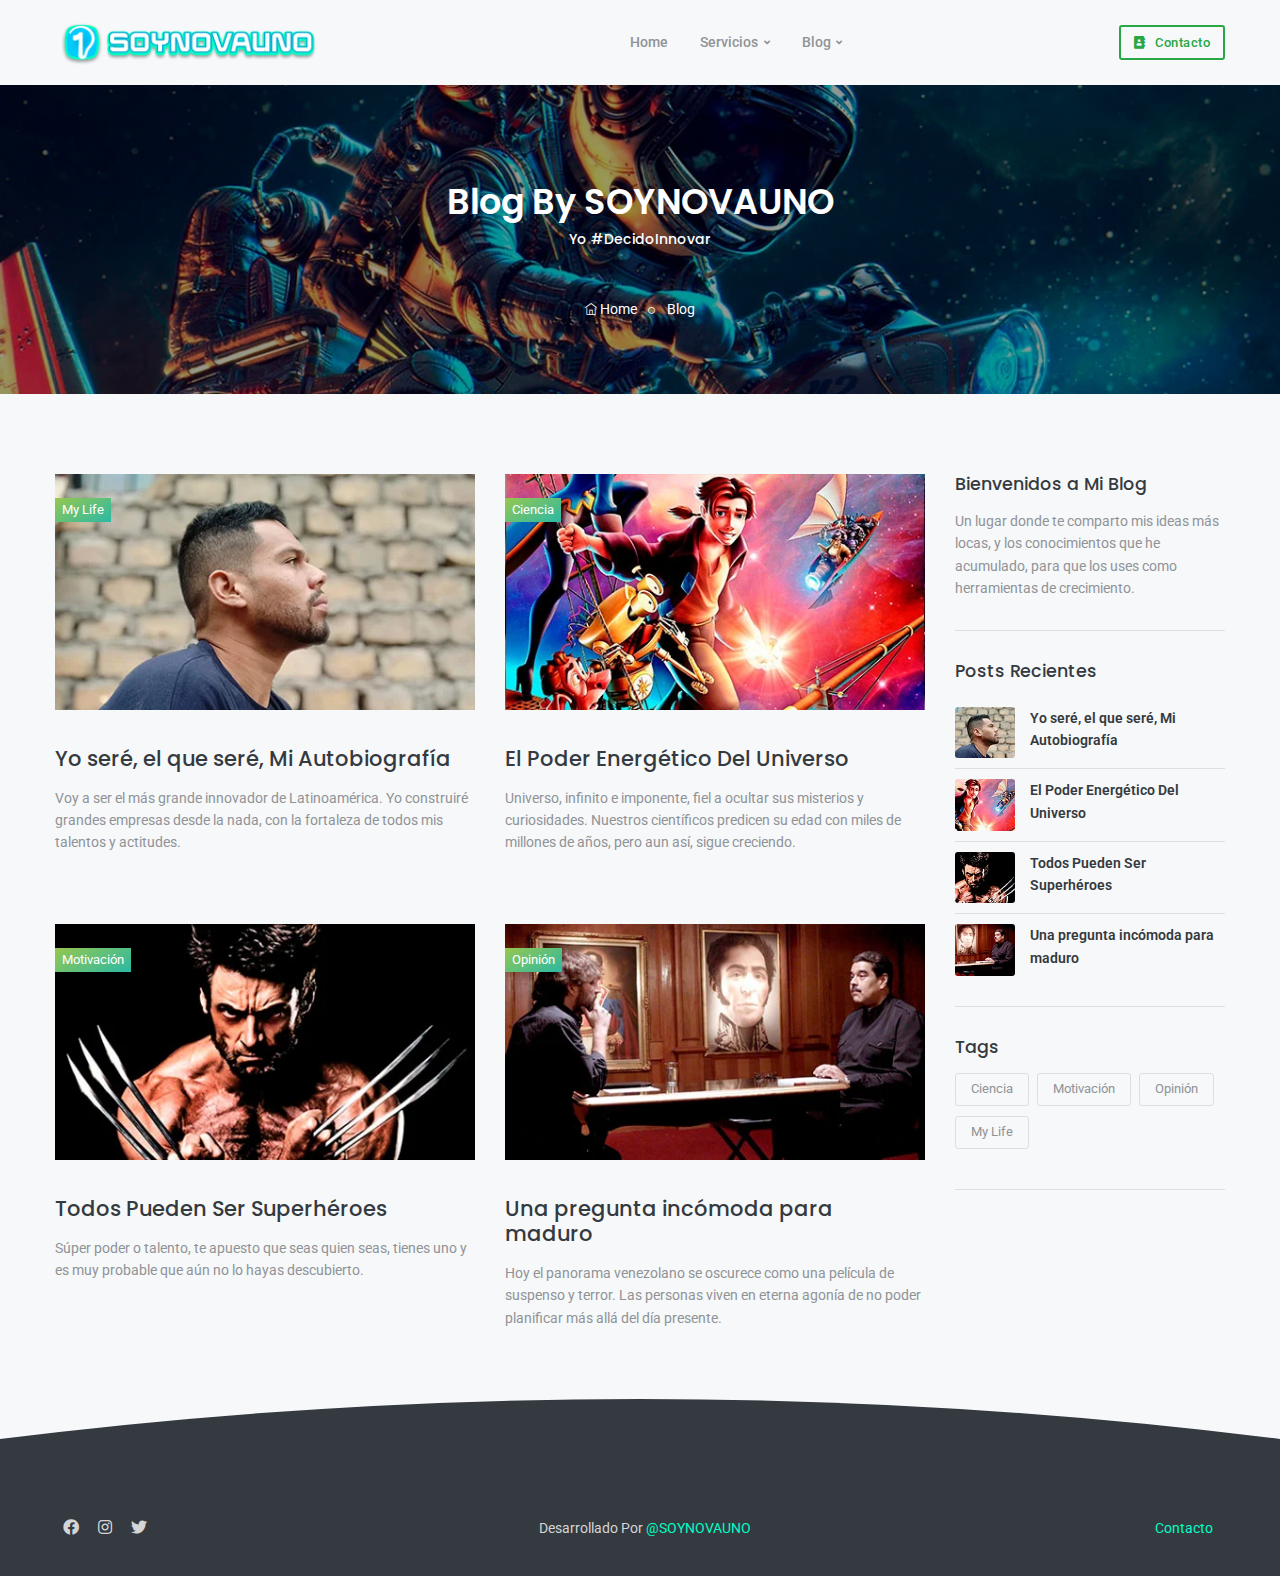
<file: blog.html>
<!doctype html>
<html lang="es">

<head>
	<title>Blog - By SOYNOVAUNO</title>
	<meta charset="utf-8">
	<meta http-equiv="X-UA-Compatible" content="IE=edge" />
	<meta name="viewport" content="width=device-width, initial-scale=1">
	<meta name="author" content="@soynovauno">
	<meta name="description" content="Un lugar donde te comparto mis ideas más locas, y los conocimientos que he acumulado, para que los uses como herramientas de crecimiento.">

	<!-- Global site tag (gtag.js) - Google Analytics -->
	<script async src="https://www.googletagmanager.com/gtag/js?id=UA-127423397-1"></script>
	<script>
		window.dataLayer = window.dataLayer || [];
		function gtag(){dataLayer.push(arguments);}
		gtag('js', new Date());
		gtag('config', 'UA-127423397-1');
	</script>

	<!-- Favicon -->
	<link rel="apple-touch-icon" sizes="57x57" href="images/ico/apple-icon-57x57.png">
	<link rel="apple-touch-icon" sizes="60x60" href="images/ico/apple-icon-60x60.png">
	<link rel="apple-touch-icon" sizes="72x72" href="images/ico/apple-icon-72x72.png">
	<link rel="apple-touch-icon" sizes="76x76" href="images/ico/apple-icon-76x76.png">
	<link rel="apple-touch-icon" sizes="114x114" href="images/ico/apple-icon-114x114.png">
	<link rel="apple-touch-icon" sizes="120x120" href="images/ico/apple-icon-120x120.png">
	<link rel="apple-touch-icon" sizes="144x144" href="images/ico/apple-icon-144x144.png">
	<link rel="apple-touch-icon" sizes="152x152" href="images/ico/apple-icon-152x152.png">
	<link rel="apple-touch-icon" sizes="180x180" href="images/ico/apple-icon-180x180.png">
	<link rel="icon" type="image/png" sizes="192x192"  href="images/ico/android-icon-192x192.png">
	<link rel="icon" type="image/png" sizes="32x32" href="images/ico/favicon-32x32.png">
	<link rel="icon" type="image/png" sizes="96x96" href="images/ico/favicon-96x96.png">
	<link rel="icon" type="image/png" sizes="16x16" href="images/ico/favicon-16x16.png">
	<link rel="manifest" href="/manifest.json">
	<meta name="msapplication-TileColor" content="#ffffff">
	<meta name="msapplication-TileImage" content="/ms-icon-144x144.png">
	<meta name="theme-color" content="#ffffff">

	<!-- Google Font -->
	<link href="https://fonts.googleapis.com/css?family=Poppins:300,400,500,600,700,800,900%7CPlayfair+Display:400,400i,700,700i%7CRoboto:400,400i,500,700" rel="stylesheet">

	<!-- Plugins CSS -->
	<link rel="stylesheet" type="text/css" href="assets/vendor/fontawesome/css/all.min.css" />
	<link rel="stylesheet" type="text/css" href="assets/vendor/themify-icons/css/themify-icons.css" />
	<link rel="stylesheet" type="text/css" href="assets/vendor/animate/animate.min.css" />
	<link rel="stylesheet" type="text/css" href="assets/vendor/fancybox/css/jquery.fancybox.min.css" />
	<link rel="stylesheet" type="text/css" href="assets/vendor/owlcarousel/css/owl.carousel.min.css" />

	<!-- Theme CSS -->
	<link rel="stylesheet" type="text/css" href="assets/css/style.css" />

</head>

<body>
	<div class="preloader">
		<video width="140px" height="140px" autoplay loop muted playsinline >
			<source src="images/load.webm" type="video/webm">
			<source src="images/load.mp4" type="video/mp4">
		</video>
	</div>

	<!-- =======================
	header Start-->
	<header class="header-static navbar-sticky navbar-light">
		<!-- Logo Nav Start -->
		<nav class="navbar navbar-expand-lg">
			<div class="container">
				<!-- Logo -->
				<a class="navbar-brand" href="index.html">
				  <img class="navbar-brand-item" src="images/logo-soynovauno.webp" alt="Logo Soynovauno">
				</a>
				<!-- Menu opener button -->
				<button class="navbar-toggler ml-auto" type="button" data-toggle="collapse" data-target="#navbarCollapse" aria-controls="navbarCollapse" aria-expanded="false" aria-label="Toggle navigation">
				  <span class="navbar-toggler-icon"> </span>
			  </button>
				<!-- Main Menu Start -->
				<div class="collapse navbar-collapse" id="navbarCollapse">
					<ul class="navbar-nav mx-auto">
						<!-- Home -->
						<li class="nav-item dropdown">
							<a class="nav-link dropdown-item" href="index.html">Home</a>
						</li>
						<!-- Servicios -->
						<li class="nav-item dropdown">
							<a class="nav-link dropdown-toggle" href="#" id="demosMenu" data-toggle="dropdown" aria-haspopup="true" aria-expanded="false">Servicios</a>
							<div class="dropdown-menu pb-3 pb-lg-0" aria-labelledby="demosMenu" >
								<div class="d-block d-sm-flex">
									<ul class="list-unstyled w-100 w-sm-50 pr-0 pr-lg-5">
										<li class="dropdown-header">Soporte Técnico</li>
										<li> <a class="dropdown-item" href="servicios/soporte-tecnico/casas-inteligentes.html">Casas Inteligentes<span class="badge badge-success ml-2">Hot</span> </a> </li>
										<li> <a class="dropdown-item" href="servicios/soporte-tecnico/decoracion.html">Decoración de Interiores</a> </li>
										<li> <a class="dropdown-item" href="servicios/soporte-tecnico/seguridad.html">Cámaras & Alarmas</a> </li>
										<li> <a class="dropdown-item" href="servicios/soporte-tecnico/servicio-tecnico-domestico.html">Soporte Domestico </a> </li>
									</ul>
									<ul class="list-unstyled w-100 w-sm-50 pr-0 pr-lg-5">
										<li class="dropdown-header mt-3 mt-sm-0">Marketing & Publicidad</li>
										<li> <a class="dropdown-item" href="servicios/agencia-de-publicidad/marketing.html">Marketing En Redes Sociales</a> </li>
										<li> <a class="dropdown-item" href="servicios/agencia-de-publicidad/produccion-audiovisual.html">Edición de video<span class="badge badge-success ml-2">NEW</span></a> </li>
										<li> <a class="dropdown-item" href="servicios/agencia-de-publicidad/diseño-grafico.html">Diseño grafico</a> </li>
										<li> <a class="dropdown-item" href="servicios/agencia-de-publicidad/diseño-web.html">Páginas web</a> </li>
									</ul>
								</div>

								<!-- mega menu Bottom -->
								<div class="w-100 bg-grad pattern-overlay-2 p-4 mt-3 all-text-white d-none d-lg-flex">
									<div class="align-self-center mr-4">
										<h4 class="mb-0">¡Muy Pronto!</h4>
										<p class="mb-0 small">Promociones & Paquetes, para todos los presupuestos.</p>
									</div>
									<a href="#" class="btn btn-outline-white btn-sm mb-0 align-self-center ml-auto">Saber Más!</a>
								</div>
							</div>
						</li>
						<!-- Blog -->
						<li class="nav-item dropdown megamenu">
							<a class="nav-link dropdown-toggle" href="#" id="elementsMenu" data-toggle="dropdown" aria-haspopup="true" aria-expanded="false">Blog</a>
							<div class="dropdown-menu" aria-labelledby="elementsMenu" style="background-image:url(images/home/blog-menu.webp); background-position: right bottom; background-repeat: no-repeat;">
								<div class="container">
									<div class="row">
										<!-- post El Poder Energético Del Universo -->
										<div class="col-sm-6 col-lg-3">
											<ul class="list-unstyled">
												<div class="item">
													<div class="post">
														<img class="d-none d-md-block" src="images/blog/portadas/el-poder-energetico-del-universo.webp" alt="Energia del universo">
														<div class="post-info">
															<span class="post-tag bg-grad text-white mb-3 clearfix"><a href="blog/ciencia.html">Ciencia</a></span>
															<a class="post-title" href="blog/ciencia/el-poder-energetico-del-universo.html">El Poder Energético Del Universo</a>
														</div>
													</div>
												</div>
											</ul>
										</div>
										<!-- post Yo seré, el que seré, Mi Autobiografía -->
										<div class="col-sm-6 col-lg-3">
											<ul class="list-unstyled">
												<div class="item">
													<div class="post">
														<img class="d-none d-md-block" src="images/blog/portadas/hector-pantoja-mi-autobiografia.webp" alt="Mirando Al Futuro">
														<div class="post-info">
															<span class="post-tag bg-grad text-white mb-3 clearfix"><a href="blog/my-life.html">My Life</a></span>
															<a class="post-title" href="blog/my-life/hector-pantoja-mi-autobiografia.html">Yo seré, el que seré, Mi Autobiografía</a>
														</div>
													</div>
												</div>
											</ul>
										</div>
										<!-- post Todos Pueden Ser Superhéroes -->
										<div class="col-sm-6 col-lg-3">
											<ul class="list-unstyled">
												<div class="item">
													<div class="post">
														<img class="d-none d-md-block" src="images/blog/portadas/todos-pueden-ser-superheroes.webp" alt="Tú también puedes ser un superheroe">
														<div class="post-info">
															<span class="post-tag bg-grad text-white mb-3 clearfix"><a href="blog/motivacion.html">Motivación</a></span>
															<a class="post-title" href="blog/motivacion/todos-pueden-ser-superheroes.html">Todos Pueden Ser Superhéroes</a>
														</div>
													</div>
												</div>
											</ul>
										</div>
										<!-- post Una pregunta incómoda para maduro -->
										<div class="d-block d-md-none col-sm-6 col-lg-3">
											<ul class="list-unstyled">
												<div class="item">
													<div class="post">
														<img class="d-none d-md-block" src="images/blog/portadas/todos-pueden-ser-superheroes.webp" alt="Una Pregunta Para Maduro">
														<div class="post-info">
															<span class="post-tag bg-grad text-white mb-3 clearfix"><a href="blog/opinion.html">Opinión</a></span>
															<a class="post-title" href="blog/opinion/una-pregunta-a-maduro.html">Una pregunta incómoda para maduro</a>
														</div>
													</div>
												</div>
											</ul>
										</div>
									</div>
								</div>
							</div>
						</li>
					</ul>
				</div>
				<!-- Main Menu End -->

				<!-- Boton de contacto -->
				<div class="navbar-nav">
					<div class="nav-item border-0 d-none d-lg-inline-block align-self-center">
						<a href="contacto/index.html" target="_blank" class=" btn btn-sm btn-outline-success mb-0"><i class="fas fa-address-book"></i>Contacto</a>
					</div>
				</div>
				<!-- Boton de contacto End-->
			</div>
		</nav>
		<!-- Logo Nav End -->
	</header>
	<!-- =======================
	header End-->

	<!-- =======================
	Encabezado -->
	<div class="innerpage-banner center bg-overlay-dark-4 py-7" style="background:url(blog/bg.webp) no-repeat; background-size:cover; background-position: center center;">
		<div class="container">
			<div class="row all-text-white">
				<div class="col-md-12 align-self-center">
					<h1 class="innerpage-title">Blog By SOYNOVAUNO</h1>
					<h6 class="subtitle">Yo #DecidoInnovar</h6>
					<nav aria-label="breadcrumb">
						<ol class="breadcrumb">
							<li class="breadcrumb-item active"><a href="index.html"><i class="ti-home"></i> Home</a></li>
							<li class="breadcrumb-item">Blog</li>
						</ol>
					</nav>
				</div>
			</div>
		</div>
	</div>
	<!-- =======================
	Encabezado -->

	<!-- =======================
	blog -->
	<section class="blog-page pb-0">
		<div class="container">
			<div class="row">
				<div class="col-md-9 blog-grid blog-grid-2 portfolio-wrap order-1 order-md-1" data-isotope='{ "itemSelector": ".post-item", "layoutMode": "fitRows" }'>
					<!-- Post Yo seré, el que seré, Mi Autobiografía -->
					<div class="post-item">
						<div class="post-item-wrap">
							<div class="post-image">
								<a href="blog/my-life/hector-pantoja-mi-autobiografia.html"> <img src="blog/my-life/hector-pantoja-mi-autobiografia/images/portada/hector-pantoja.webp" alt="Mirando Al Futuro"> </a>
								<span class="post-meta-category bg-grad"><a href="blog/my-life.html">My Life</a></span>
							</div>
							<div class="post-item-desc">
								<h4><a class="post-title" href="blog/my-life/hector-pantoja-mi-autobiografia.html">Yo seré, el que seré, Mi Autobiografía</a></h4>
								<p>Voy a ser el más grande innovador de Latinoamérica. Yo construiré grandes empresas desde la nada, con la fortaleza de todos mis talentos y actitudes.</p>
							</div>
						</div>
					</div>
					<!-- Post El Poder Energético Del Universo -->
					<div class="post-item">
						<div class="post-item-wrap">
							<div class="post-image">
								<a href="blog/ciencia/el-poder-energetico-del-universo.html"><img src="blog/ciencia/el-poder-energetico-del-universo/images/portada/universo.webp" alt="Energia del universo"></a>
								<span class="post-meta-category bg-grad"><a href="blog/ciencia.html">Ciencia</a></span>
							</div>
							<div class="post-item-desc">
								<h4><a href="blog/ciencia/el-poder-energetico-del-universo.html">El Poder Energético Del Universo</a></h4>
								<p>Universo, infinito e imponente, fiel a ocultar sus misterios y curiosidades. Nuestros científicos predicen su edad con miles de millones de años, pero aun así, sigue creciendo.</p>
							</div>
						</div>
					</div>
					<!-- Post Todos Pueden Ser Superhéroes-->
					<div class="post-item">
						<div class="post-item-wrap">
							<div class="post-image">
								<a href="blog/motivacion/todos-pueden-ser-superheroes.html"> <img src="blog/motivacion/todos-pueden-ser-superheroes/images/portada/superpoderes.webp" alt="Tú también puedes ser un superheroe"> </a>
								<span class="post-meta-category bg-grad"><a href="blog/motivacion.html">Motivación</a></span>
							</div>
							<div class="post-item-desc">
								<h4><a href="blog/motivacion/todos-pueden-ser-superheroes.html">Todos Pueden Ser Superhéroes</a></h4>
								<p>Súper poder o talento, te apuesto que seas quien seas, tienes uno y es muy probable que aún no lo hayas descubierto.</p>
							</div>
						</div>
					</div>
					<!-- Post Una pregunta incómoda para maduro-->
					<div class="post-item">
						<div class="post-item-wrap">
							<div class="post-image">
								<a href="blog/opinion/una-pregunta-a-maduro.html"> <img src="blog/opinion/una-pregunta-a-maduro/images/portada/maduro.webp" alt="Una Pregunta Para Maduro"> </a>
								<span class="post-meta-category bg-grad"><a href="blog/opinion.html">Opinión</a></span>
							</div>
							<div class="post-item-desc">
								<h4><a href="blog/opinion/una-pregunta-a-maduro.html">Una pregunta incómoda para maduro</a></h4>
								<p>Hoy el panorama venezolano se oscurece como una película de suspenso y terror. Las personas viven en eterna agonía de no poder planificar más allá del día presente.</p>
							</div>
						</div>
					</div>
				</div>
				<!-- Blog End -->

				<!-- sidebar start -->
				<aside class="col-md-3 sidebar order-3 order-md-2">
					<!-- Text Widget -->
					<div class="widget">
						<h5 class="widget-title">Bienvenidos a Mi Blog</h5>
						<p class="mb-0">Un lugar donde te comparto mis ideas más locas, y los conocimientos que he acumulado, para que los uses como herramientas de crecimiento.</p>
					</div>


					<!-- Posts Widget -->
					<div class="widget widget-post">
						<h5 class="widget-title">Posts Recientes</h5>
						<!-- post Yo seré, el que seré, Mi Autobiografía -->
						<div class="widget-post clearfix">
							<div class="widget-image">
								<img class="border-radius-3" src="blog/my-life/hector-pantoja-mi-autobiografia/images/portada/small.webp" alt="Mirando Al Futuro">
							</div>
							<div class="details">
								<a href="blog/my-life/hector-pantoja-mi-autobiografia.html">Yo seré, el que seré, Mi Autobiografía</a>
							</div>
						</div>
						<!-- post El Poder Energético Del Universo -->
						<div class="widget-post clearfix">
							<div class="widget-image">
								<img class="border-radius-3" src="blog/ciencia/el-poder-energetico-del-universo/images/portada/small.webp" alt="Energia del universo">
							</div>
							<div class="details">
								<a href="blog/ciencia/el-poder-energetico-del-universo.html">El Poder Energético Del Universo</a>
							</div>
						</div>
						<!-- post Todos Pueden Ser Superhéroes -->
						<div class="widget-post clearfix">
							<div class="widget-image">
								<img class="border-radius-3" src="blog/motivacion/todos-pueden-ser-superheroes/images/portada/small.webp" alt="Tú también puedes ser un superheroe">
							</div>
							<div class="details">
								<a href="blog/motivacion/todos-pueden-ser-superheroes.html">Todos Pueden Ser Superhéroes</a>
							</div>
						</div>
						<!-- post Una pregunta incómoda para maduro -->
						<div class="widget-post clearfix">
							<div class="widget-image">
								<img class="border-radius-3" src="blog/opinion/una-pregunta-a-maduro/images/portada/small.webp" alt="Una Pregunta Para Maduro">
							</div>
							<div class="details">
								<a href="blog/opinion/una-pregunta-a-maduro.html">Una pregunta incómoda para maduro</a>
							</div>
						</div>

					</div>

					<!-- Tag Widget -->
					<div class="widget">
						<h5 class="widget-title">Tags</h5>
						<div class="tags">
							<a href="blog/ciencia.html">Ciencia</a>
							<a href="blog/motivacion.html">Motivación</a>
							<a href="blog/opinion.html">Opinión</a>
							<a href="blog/my-life.html">My Life</a>
						</div>
					</div>
				</aside>
				<!-- sidebar end -->

			</div>
		</div>
	</section>
	<!-- =======================
	blog -->


	<!-- =======================
	footer  -->
	<footer class="footer footer-dark section-pt position-relative pt-4 mt-5">
		<div class="position-absolute top-0 left-0 w-100">
			<svg width="100%" height="70" viewBox="0 0 500 70" preserveAspectRatio="none" style="margin-top: -70px">
					<path d="M0,70 L0,40 Q250,-40 500,40 L580,70 Z" fill="#343a40" />
				</svg>
		</div>
				<div class="footer-copyright py-3">
			<div class="container">
				<div class="d-md-flex justify-content-between align-items-center py-3 text-center text-md-left">

					<div class="copyright-links primary-hover mt-3 mt-md-0">
						<!-- top social -->
						<ul class="social-icons">
							<li class="social-icons-item social-facebook m-0">
								<a class="social-icons-link w-auto px-2" href="https://www.facebook.com/yosoynovauno/" target="_blank"><i class="fab fa-facebook"></i></a>
							</li>
							<li class="social-icons-item social-instagram m-0">
								<a class="social-icons-link w-auto px-2" href="https://www.instagram.com/soynovauno/" target="_blank"><i class="fab fa-instagram"></i></a>
							</li>
							<li class="social-icons-item social-twitter m-0">
								<a class="social-icons-link w-auto pl-2" href="https://twitter.com/soynovauno/" target="_blank"><i class="fab fa-twitter"></i></a>
							</li>
						</ul>

						<ul class="d-block d-md-none">
							<li class="nav-link"><a href="contacto/index.html" target="_blank">Contacto</a></li>
						</ul>
					</div>

					<div class="copyright-text">Desarrollado Por <a href="index.html">@SOYNOVAUNO</a></div>

					<!-- navbar top Right-->
					<div class="d-flex align-items-center">
						<!-- top link -->
						<ul class="nav">
							<li class="nav-item">
									<a class="nav-link d-none d-md-block" href="contacto/index.html" target="_blank">Contacto</a>
							</li>
						</ul>

					</div>
				</div>
			</div>
		</div>
	</footer>
	<!-- =======================
	footer  -->

	<div> <a href="#" class="back-top btn btn-grad"><i class="ti-angle-up"></i></a> </div>

	<!--Global JS-->
	<script src="assets/vendor/jquery/jquery.min.js"></script>
	<script src="assets/vendor/popper.js/umd/popper.min.js"></script>
	<script src="assets/vendor/bootstrap/dist/js/bootstrap.min.js"></script>
	<script src="assets/vendor/jquery-easing/jquery.easing.min.js"></script>

	<!--Vendors-->
	<script src="assets/vendor/owlcarousel/js/owl.carousel.min.js"></script>
	<script src="assets/vendor/isotope/isotope.pkgd.min.js"></script>
	<script src="assets/vendor/imagesloaded/imagesloaded.pkgd.min.js"></script>
	<script src="assets/vendor/fitvids/jquery.fitvids.js"></script>

	<!--Template Functions-->
	<script src="assets/js/functions.js"></script>

</body>
</html>
</file>
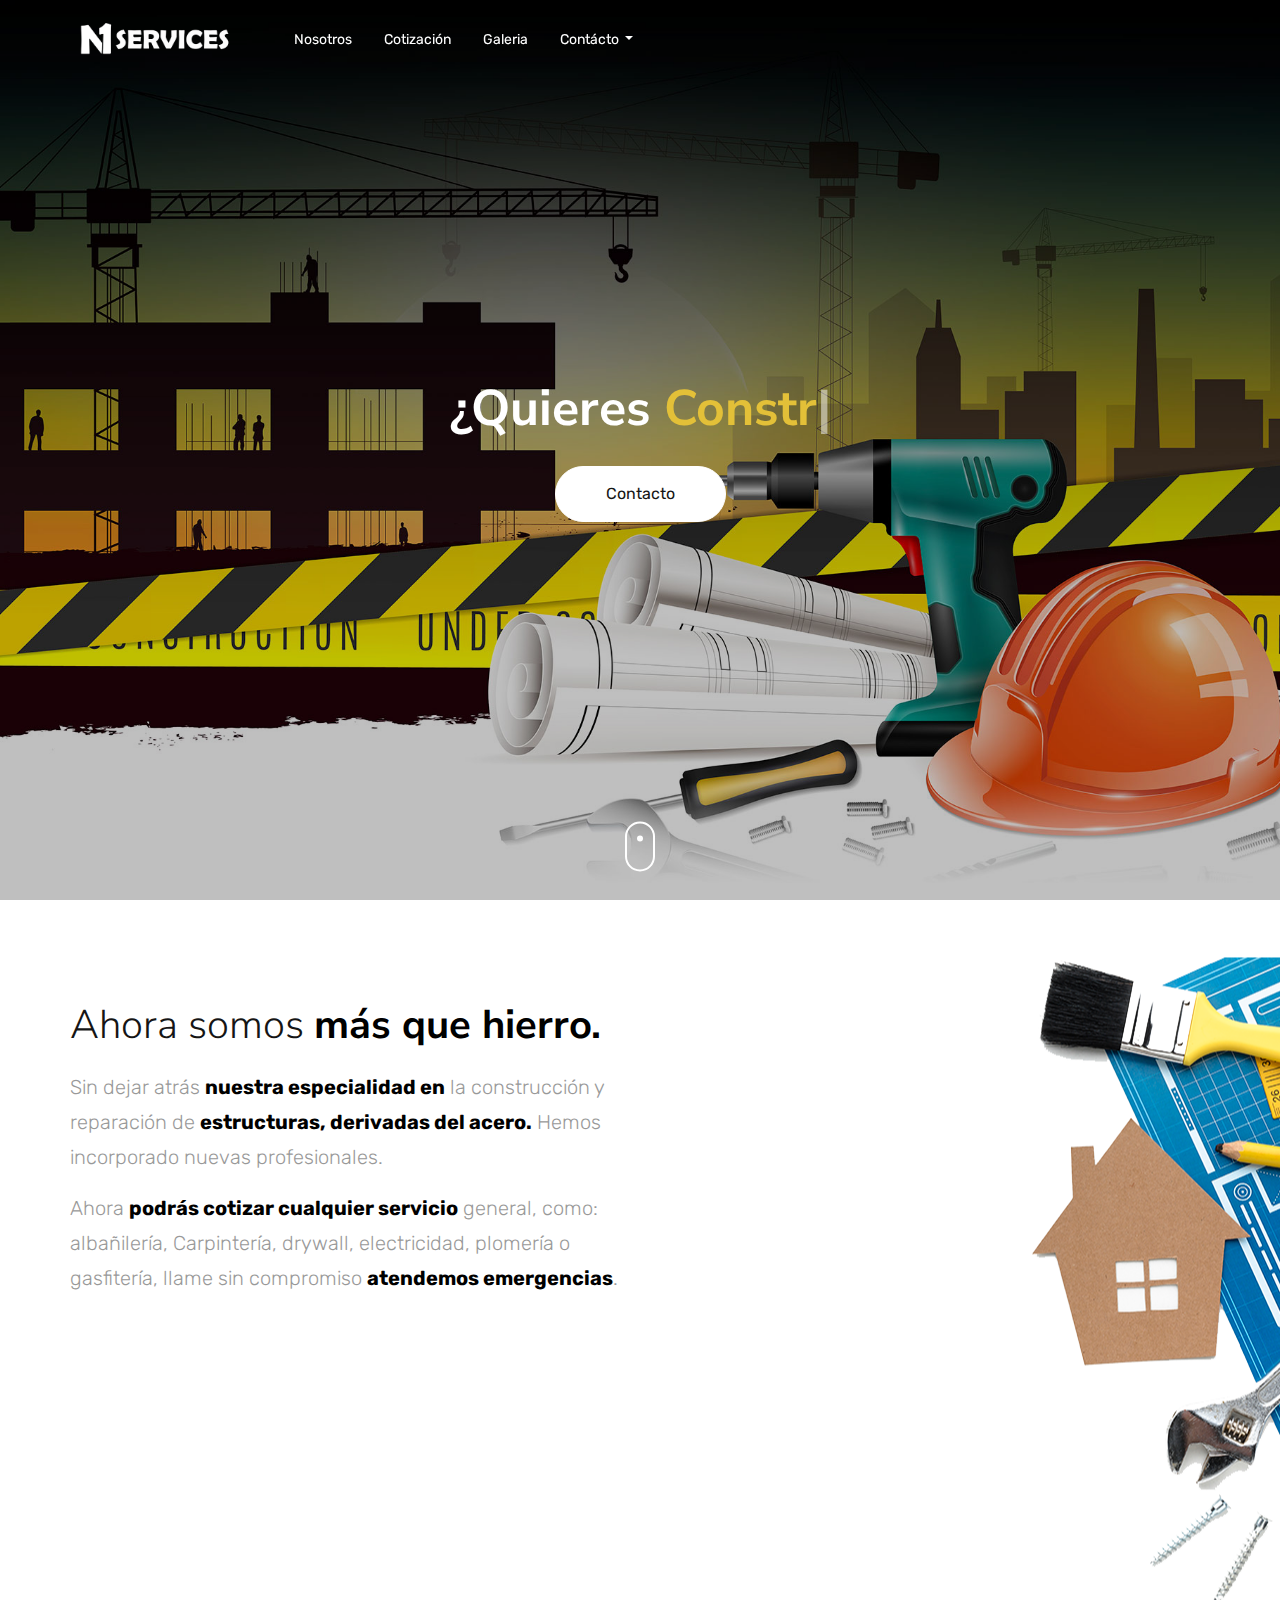
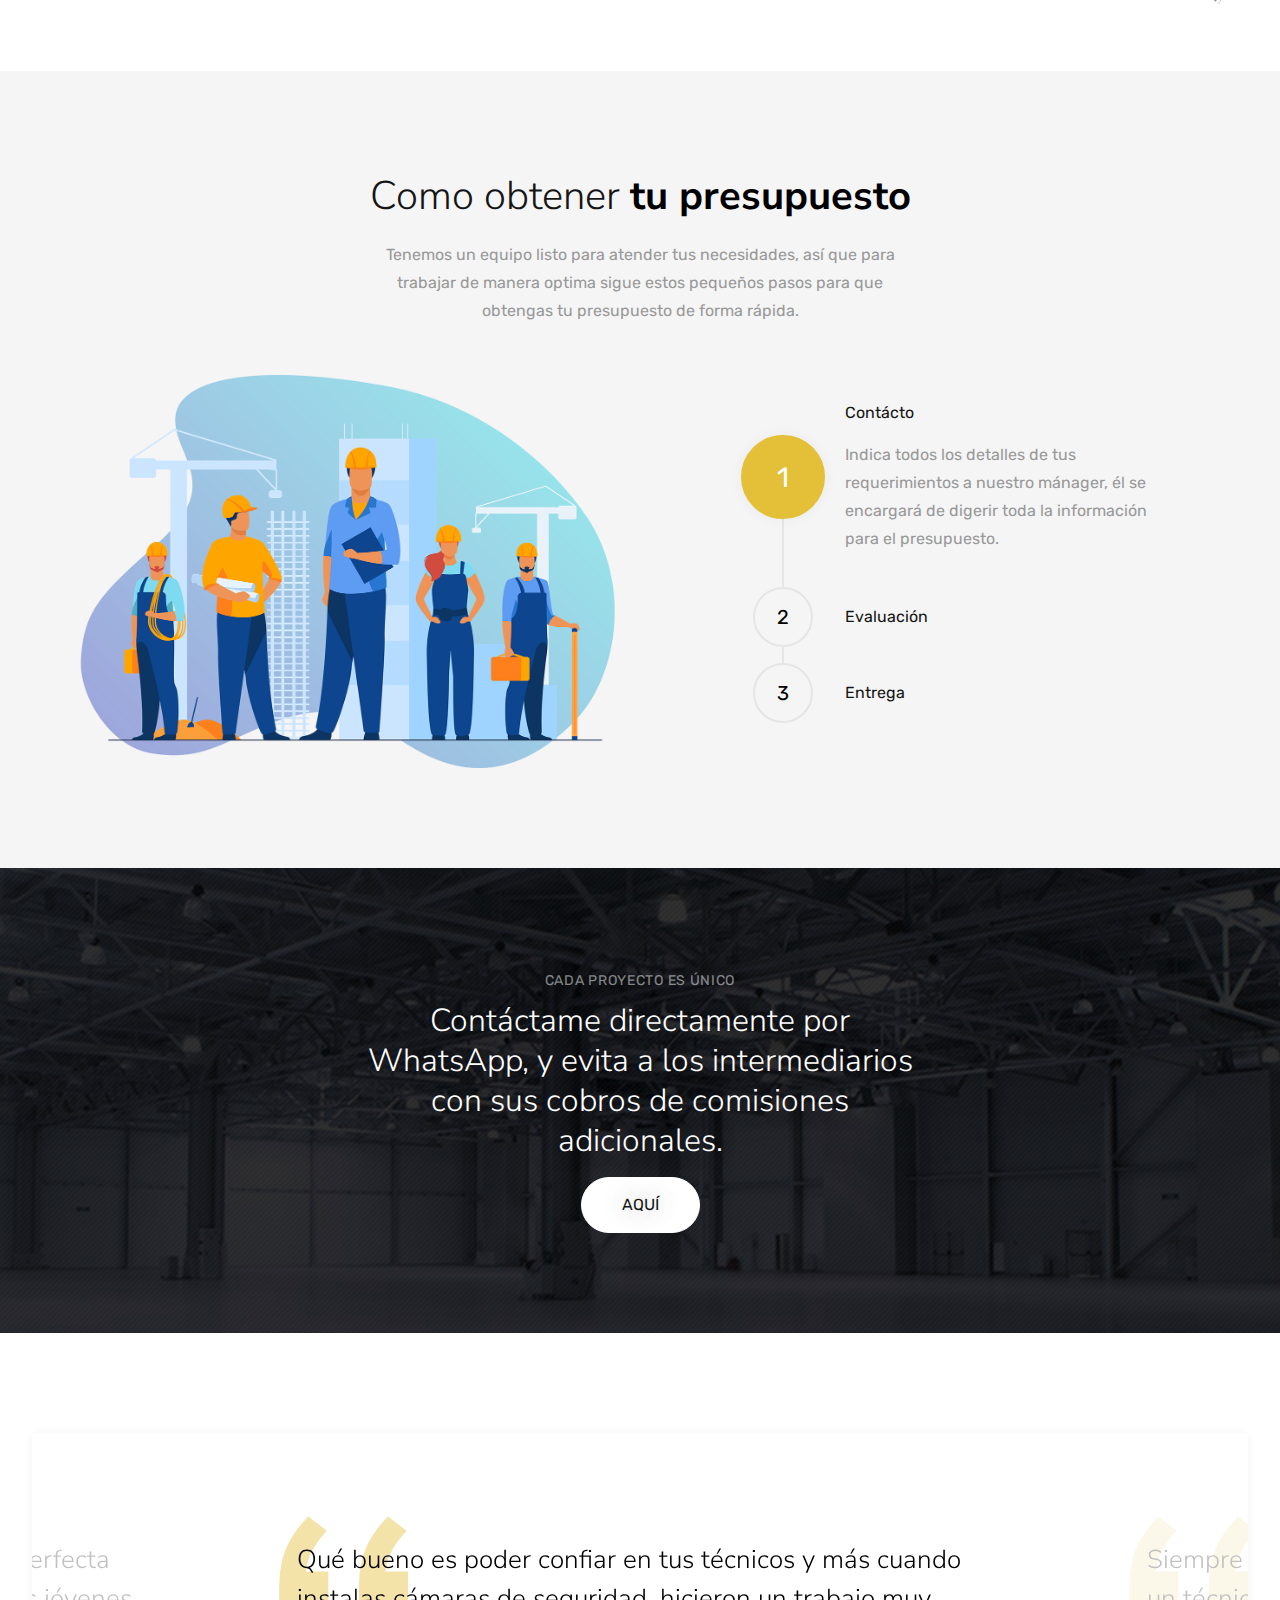
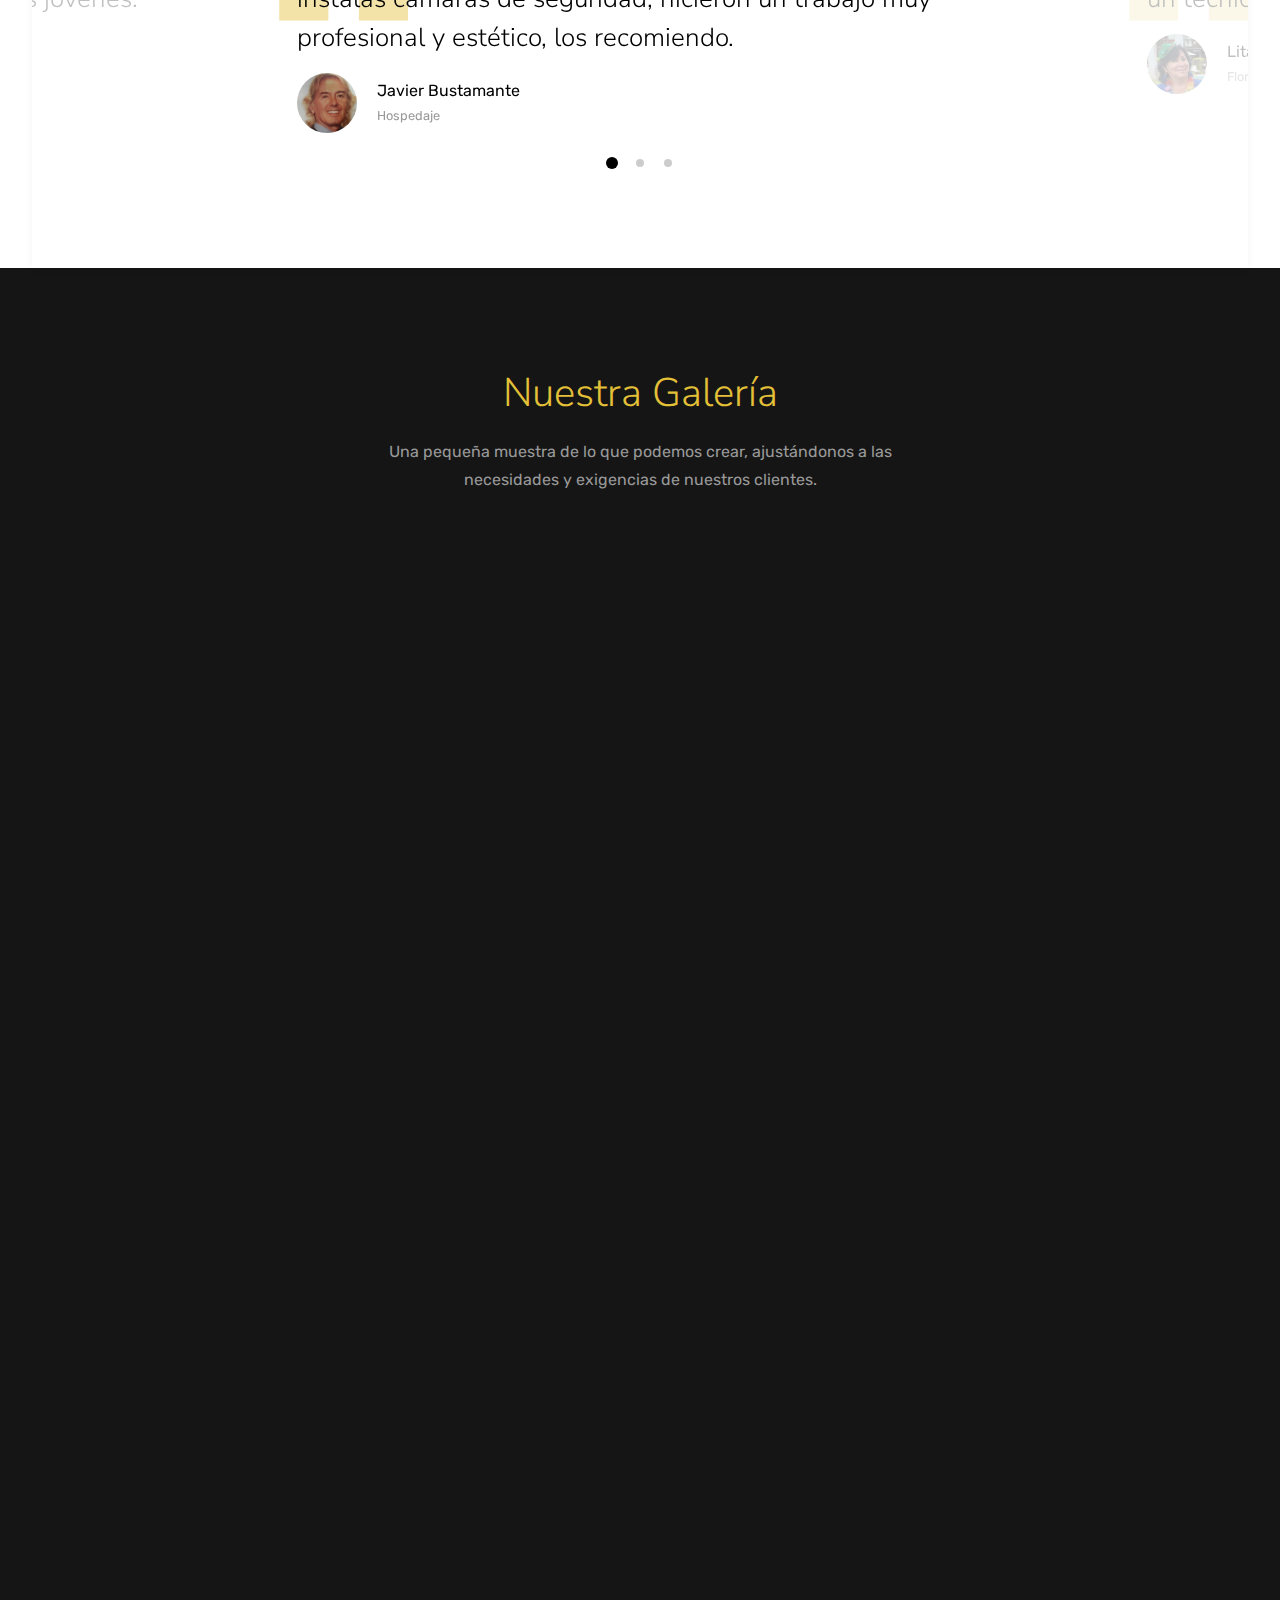
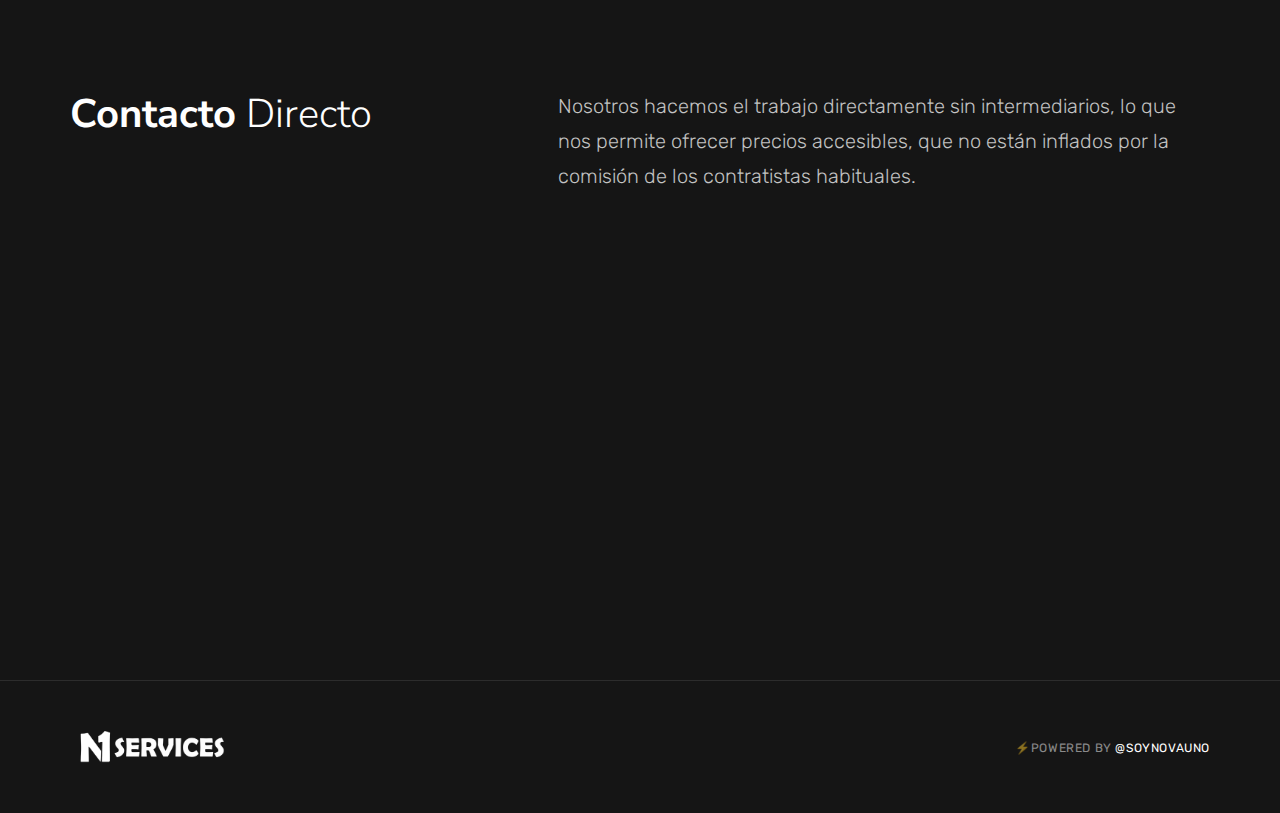
<file: services.html>
<!DOCTYPE html>
<html lang="es">
<meta http-equiv="content-type" content="text/html;charset=utf-8" />
<head>
  <meta charset="utf-8">
  <meta name="viewport" content="width=device-width, initial-scale=1, shrink-to-fit=no">
  <meta name="description" content="Somos especialistas en la construcción y reparación de estructuras, derivadas del acero. Además te ofrecemos otros servicios indespensables para el hogar y la industria,entra y veras.">
  <title>NovaUno Services - Contratista General</title>
  <link rel="stylesheet" href="assets/css/vendor.css" />
  <link rel="stylesheet" href="assets/css/style-NovaUnoServices.css" />

 <!--=============================
 =            Favicon            =
 ==============================-->
 
 <link  rel = "apple-touch-icon"  tallas = "57x57"  href = "images/ico-NovaUnoServices/apple-icon-57x57.png" >
 <link  rel = "apple-touch-icon"  tallas = "60x60"  href = "/ apple-icon-60x60.png " >
 <link  rel = " apple-touch-icon "  tamaños = " 72x72 "  href = " images/ico-NovaUnoServices/apple-icon-72x72.png " >
 <link  rel = " apple-touch-icon "  tamaños = "76x76"  href = "images/ico-NovaUnoServices/apple-icon-76x76.png" >
 <link  rel = "apple-touch-icon "  tamaños = " 114x114 "  href = " images/ico-NovaUnoServices/apple-icon-114x114.png ">
 <link  rel = "apple-touch-icon"  tallas = "120x120"  href = "images/ico-NovaUnoServices/apple-icon-120x120.png" >
 <link  rel = "apple-touch-icon"  tallas = "144x144"  href = "images/ico-NovaUnoServices/apple-icon-144x144.png " >
 <link  rel = " apple-touch-icon "  tamaños = " 152x152 "  href = " images/ico-NovaUnoServices/apple-icon-152x152.png " >
 <link  rel = " apple-touch-icon "  tamaños = "180x180"  href = "images/ico-NovaUnoServices/apple-icon-180x180.png" >
 <link  rel = "icon"  type = "image / png"  tamaños = "192x192"  href = "images/ico-NovaUnoServices/android-icon-192x192.png" >
 <link  rel = "icon"  type = "image / png"  tamaños = "32x32"  href = "images/ico-NovaUnoServices/favicon-32x32.png" >
 <link  rel = "icon"  type = "image / png"  tallas = "96x96"  href = "images/ico-NovaUnoServices/favicon-96x96.png" >
 <link  rel = "icon"  type = "image / png"  tallas = "16x16"  href = "images/ico-NovaUnoServices/favicon-16x16. png " >
 <link  rel = " manifest " href = "/manifest.json" >
 <meta  name ="msapplication-TileColor"  content = "#ffffff" >
 <meta  name = "msapplication-TileImage"  content = "images/ico-NovaUnoServices//ms-icon-144x144.png" > 
 <meta  name = "theme-color"  content = "#ffffff" >
 
 <!--====  End of Favicon  ====-->
 
</head>

<body>

  <!-- header -->
  <header class="header-sticky header-dark">
    <div class="container">
      <nav class="navbar navbar-expand-lg navbar-dark">
        <a class="navbar-brand" href="index.html">
          <img class="navbar-logo navbar-logo-light" src="images/logo_al-services_light.png" alt="Logo AL Services blanco">
          <img class="navbar-logo navbar-logo-dark" src="images/logo_al-services_dark.png" alt="Logo AL Services negro">
        </a>
        <button class="navbar-toggler" type="button" data-toggle="collapse" data-target="#navbarSupportedContent" aria-controls="navbarSupportedContent" aria-expanded="false" aria-label="Toggle navigation"><span class="burger"><span></span></span></button>

        <div class="collapse navbar-collapse" id="navbarSupportedContent">
          <ul class="navbar-nav align-items-center mr-0">
            <li class="nav-item">
              <a class="nav-link" href="#nosostros" role="button">
                Nosotros
              </a>
            </li>
            <li class="nav-item">
              <a class="nav-link" href="#presupuesto" role="button">
                Cotización
              </a>
            </li>
            <li class="nav-item">
              <a class="nav-link" href="#galeria" role="button">
                Galeria
              </a>
            </li>
            <li class="nav-item dropdown">
              <a class="nav-link dropdown-toggle" href="#" id="navbarDropdown" role="button" data-toggle="dropdown" aria-haspopup="true" aria-expanded="false">
                Contácto
              </a>
              <div class="dropdown-menu" aria-labelledby="navbarDropdown">
                <div class="dropdown-divider"></div>
                <a class="dropdown-item" href="tel:+51927007016">
                  <span>Hector Pantoja</span>
                  <p>(+51) 927-007-016</p>
                </a>
              </div>
            </li>
          </ul>
        </div>
      </nav>
    </div>
  </header>
  <!-- header -->


  <!-- cover -->
  <section class="p-0">
    <div class="swiper-container swiper-container-half text-white"
    data-top-top="transform: translateY(0px);"
    data-top-bottom="transform: translateY(250px);">
    <div class="swiper-wrapper">
      <div class="swiper-slide vh-100">
        <div class="image image-overlay" style="background-image:url(images/herrero_al-services.jpg)"></div>
        <div class="caption">
          <div class="container">
            <div class="row justify-content-center vh-100">
              <div class="col-md-8 align-self-center text-center">
                <h1><b>¿Quieres <span id="typed" class="text-yellow" ></span></b> </h1>
                <div id="typed-strings">
                  <p>Construir?</p>
                  <p>Fabricar?</p>
                  <p>Reparar?</p>
                  <p>Remodelar?</p>
                  <p>Solucionar un problema?</p>
                  ...
                </div>
                <a href="#contacto" class="btn btn-rounded btn-white px-5">Contacto</a>
              </div>
            </div>
          </div>
        </div>
      </div>
      <div class="swiper-footer">
        <div class="container-fluid">
          <div class="row">
            <div class="col text-center">
              <div class="mouse"></div>
            </div>
          </div>
        </div>
      </div>
    </div>
  </div>
</section>
<!-- / cover -->

<!-- presentation -->
<section id="nosostros" class="section-lg">
  <div class="container">
    <div class="row text-center text-lg-left">
      <div class="col-12 col-lg-9">
        <div class="row">
          <div class="col-lg-8">
            <h2>Ahora somos <b>más que hierro.</b></h2>
            <p class="lead">Sin dejar atrás <b>nuestra especialidad en</b> la construcción y reparación de <b>estructuras, derivadas del acero.</b> Hemos incorporado nuevas profesionales.</p>
            <p class="lead">Ahora <b>podrás cotizar cualquier servicio</b> general, como: albañilería, Carpintería, drywall, electricidad, plomería o gasfitería, llame sin compromiso <b>atendemos emergencias</b>. <br></p>
          </div>
        </div>
        <div class="row gutter-0">
          <div class="col-sm-6 col-lg-4" data-aos="fade-up" data-aos-anchor-placement="bottom-bottom">
            <div class="bordered rising p-3 bg-dark">
              <i class="icon-maximize text-yellow fs-40 mb-3"></i>
              <h4 class="mb-0 text-white">Profesionales</h4>
              <p>Nos permite ofrecer los mejores acabados. </p>
            </div>
          </div>
          <div class="col-sm-6 col-lg-4" data-aos="fade-up" data-aos-anchor-placement="bottom-bottom" data-aos-delay="150">
            <div class="bordered rising p-3 bg-dark">
              <i class="icon-users2 text-yellow fs-40 mb-3"></i>
              <h4 class="mb-0 text-white">Confianza</h4>
              <p>10 de cada 10 clientes nos recomienda.</p>
            </div>
          </div>
          <div class="col-sm-6 col-lg-4" data-aos="fade-up" data-aos-anchor-placement="bottom-bottom" data-aos-delay="300">
            <div class="bordered rising p-3 bg-dark">
              <i class="icon-watch text-yellow fs-40 mb-3"></i>
              <h4 class="mb-0 text-white">Puntualidad</h4>
              <p>Entregas en el tiempo establecido.</p>
            </div>
          </div>
        </div>
      </div>
      <div class="col-12 col-lg-3 presentation presentation-responsive">
        <img class="left-25 vertical-align" src="images/taller_de_al-services.png" alt="Ilustracion de taller Al-Services">
      </div>
    </div>
  </div>
</section>
<!-- / presentation -->

<!-- Proceso Para Obtener Presupuesto -->
<section id="presupuesto" class="bg-light">
  <div class="container">
    <div class="row justify-content-center">
      <div class="col-md-6 text-center">
        <h2>Como obtener <b>tu presupuesto</b></h2>
        <p>Tenemos un equipo listo para atender tus necesidades, así que para trabajar de manera optima sigue estos pequeños pasos para que obtengas tu presupuesto de forma rápida.</p>
      </div>
    </div>
    <div class="row justify-content-between">
      <div class="col-md-6">
        <img src="images/equipo_de_al-services.png" alt="Image">
      </div>
      <div class="col-md-5">
        <div class="accordion-group accordion-group-steps" data-accordion-group>
          <div class="accordion open" data-accordion>
            <div class="accordion-control" data-control>
              <h5>Contácto</h5>
            </div>
            <div class="accordion-content" data-content>
              <div class="accordion-content-wrapper">
                <p>Indica todos los detalles de tus requerimientos a nuestro mánager, él se encargará de digerir toda la información para el presupuesto.</p>
              </div>
            </div>
          </div>
          <div class="accordion" data-accordion>
            <div class="accordion-control" data-control>
              <h5>Evaluación</h5>
            </div>
            <div class="accordion-content" data-content>
              <div class="accordion-content-wrapper">
                <p>Puede que tarde un poco, porque consultamos a distintos proveedores para brindarte los materiales de más alta calidad al mejor precio del mercado</p>
              </div>
            </div>
          </div>
          <div class="accordion" data-accordion>
            <div class="accordion-control" data-control>
              <h5>Entrega</h5>
            </div>
            <div class="accordion-content" data-content>
              <div class="accordion-content-wrapper">
                <p>Una vez que entregamos el presupuesto, te damos un espacio para que lo evalúes, luego te haremos una llamada de seguimiento, para confirmar el trabajo o que nos rompas el corazón porque escogiste a otro.</p>
              </div>
            </div>
          </div>
        </div>
      </div>
    </div>
  </div>
</section>
<!-- Proceso Para Obtener Presupuesto -->

<!-- Presupuesto -->
<section>
  <div class="image image-overlay image-scrolling" style="background-image:url(images/estructura_de_techo_al-services.jpg)"
  data--100-bottom-top="transform: translateY(0%);"
  data-top-bottom="transform: translateY(25%);"></div>
  <div class="container">
    <div class="row justify-content-center align-items-center">
      <div class="col-md-8 col-lg-6 text-center text-white text-shadow">
        <span class="eyebrow mb-1">Cada proyecto es único</span>
        <h3>Contáctame directamente por WhatsApp, y evita a los intermediarios con sus cobros de comisiones adicionales.</h3>
        <a href="https://api.whatsapp.com/send?phone=51927007016&text=%C2%A1Hola!%20Estube%20revisando%20tu%20pagina%20web,%20me%20podrias%20dar%20mas%20informacion" class="btn btn-white btn-rounded px-4">AQUÍ</a>
      </div>
    </div>
  </div>
</section>
<!-- Presupuesto -->

<!-- Reseñas -->
<section class="component">
  <div class="tab-content" id="component-1">
    <div class="tab-pane show active" id="component-1-1" role="tabpanel" aria-labelledby="component-1-1">
      <div class="component-example">
        <div class="container">
          <div class="row justify-content-center">
            <div class="col-md-10 col-lg-8">
              <div class="owl-carousel visible accent" data-dots="true" data-loop="true" data-margin="100" data-autoplay="true">

                <blockquote class="blockquote blockquote-1">
                  <p>Qué bueno es poder confiar en tus técnicos y más cuando instalas cámaras de seguridad, hicieron un trabajo muy profesional y estético, los recomiendo.</p>
                  <footer class="blockquote-footer">
                    <div class="media align-items-center">
                      <img class="avatar user-rounded" src="images/perfiles/javier_bustamante_foto_de_review_AL-Services.jpg" alt="Avatar Javier Bustamante">
                      <div class="media-body ml-2">
                        <span class="d-block mb-0 text-black">Javier Bustamante</span>
                        <small>Hospedaje</small>
                      </div>
                    </div>
                  </footer>
                </blockquote>

                <blockquote class="blockquote blockquote-1">
                  <p>Siempre están ahí, cuando los necesitas, Hector te encuentra un técnico disponible que pueda resolver tu emergencia.</p>
                  <footer class="blockquote-footer">
                    <div class="media align-items-center">
                      <img class="avatar user-rounded" src="images/perfiles/lita_moran_foto_de_review_AL-Services.jpg" alt="Avatar Lita Morán">
                      <div class="media-body ml-2">
                        <span class="d-block mb-0 text-black">Lita Morán</span>
                        <small>Floreria Wayra</small>
                      </div>
                    </div>
                  </footer>
                </blockquote>

                <blockquote class="blockquote blockquote-1">
                  <p>Hector y Alexander son como dinamita, la Unión perfecta para crear y reparar cualquier cosa, muchas gracias jóvenes.</p>
                  <footer class="blockquote-footer">
                    <div class="media align-items-center">
                      <img class="avatar user-rounded" src="images/perfiles/carlos_guzman_foto_de_review_AL-Services.jpg" alt="Avatar Carlos Guzmán">
                      <div class="media-body ml-2">
                        <span class="d-block mb-0 text-black">Carlos Guzmán</span>
                        <small>Galería</small>
                      </div>
                    </div>
                  </footer>
                </blockquote>

              </div>
            </div>
          </div>
        </div>
      </div>
    </div>
  </div>
</section>
<!-- Reseñas -->

<!-- gallery -->
<section id="galeria" class="bg-dark">
  <div class="container gallery">
    <div class="row justify-content-center">
      <div class="col-md-6 text-center text-yellow">
        <h2>Nuestra Galería</h2>
        <p>Una pequeña muestra de lo que podemos crear, ajustándonos a las necesidades y exigencias de nuestros clientes.</p>
      </div>
    </div>
    <div class="row mb-1" data-aos="fade-left">
      <div class="col-10">
        <div class="owl-carousel visible align-bottom" data-items="[2,2,2]" data-margin="10" data-loop="true" data-autoplay="true">
          <figure class="photo equal equal-short">
            <a href="images/galeria/galeria_AL-Services_1.jpg"
            style="background-image: url(images/galeria/galeria_AL-Services_1.jpg);">
          </a>
        </figure>
        <figure class="photo equal">
          <a href="images/galeria/galeria_AL-Services_2.jpg"
          style="background-image: url(images/galeria/galeria_AL-Services_2.jpg);">
        </a>
      </figure>
      <figure class="photo equal equal-short">
        <a href="images/galeria/galeria_AL-Services_3.jpg"
        style="background-image: url(images/galeria/galeria_AL-Services_3.jpg);">
      </a>
    </figure>
    <figure class="photo equal">
      <a href="images/galeria/galeria_AL-Services_4.jpg"
      style="background-image: url(images/galeria/galeria_AL-Services_4.jpg);">
    </a>
  </figure>
  <figure class="photo equal equal-short">
    <a href="images/galeria/galeria_AL-Services_5.jpg"
    style="background-image: url(images/galeria/galeria_AL-Services_5.jpg);">
  </a>
</figure>
<figure class="photo equal">
  <a href="images/galeria/galeria_AL-Services_1.jpg"
  style="background-image: url(images/galeria/galeria_AL-Services_3.jpg);">
</a>
</figure>
</div>
</div>
</div>
<div class="row justify-content-end" data-aos="fade-right">
  <div class="col-10">
    <div class="owl-carousel visible" data-items="[2,2,2]" data-margin="10" data-loop="true" data-autoplay="true" data-rtl="true">
      <figure class="photo equal equal-short">
        <a href="images/galeria/galeria_AL-Services_6.jpg"
        style="background-image: url(images/galeria/galeria_AL-Services_6.jpg);">
      </a>
    </figure>
    <figure class="photo equal">
      <a href="images/galeria/galeria_AL-Services_7.jpg"
      style="background-image: url(images/galeria/galeria_AL-Services_7.jpg);">
    </a>
  </figure>
  <figure class="photo equal equal-short">
    <a href="images/galeria/galeria_AL-Services_8.jpg"
    style="background-image: url(images/galeria/galeria_AL-Services_8.jpg);">
  </a>
</figure>
<figure class="photo equal">
  <a href="images/galeria/galeria_AL-Services_9.jpg"
  style="background-image: url(images/galeria/galeria_AL-Services_9.jpg);">
</a>
</figure>
<figure class="photo equal equal-short">
  <a href="images/galeria/galeria_AL-Services_10.jpg"
  style="background-image: url(images/galeria/galeria_AL-Services_10.jpg);">
</a>
</figure>
<figure class="photo equal">
  <a href="images/galeria/galeria_AL-Services_2.jpg"
  style="background-image: url(images/galeria/galeria_AL-Services_2.jpg);">
</a>
</figure>
</div>
</div>
</div>
</div>
</section>
<!--/ gallery -->


<section class="bg-dark">
  <div class="container text-white">
    <div class="row justify-content-between">
      <div class="col-md-4">
        <h2><b>Contacto</b> Directo</h2>
      </div>
      <div class="col-md-7">
        <p class="lead">Nosotros hacemos el trabajo directamente sin intermediarios, lo que nos permite ofrecer precios accesibles, que no están inflados por la comisión de los contratistas habituales.</p>
      </div>
    </div>
  </div>
  <div class="container-fluid">
    <div class="row" data-aos="zoom-in">
      <div class="col">


        <div id="contacto" class="boxed bordered p-5 p-lg-10">
          <div class="row justify-content-between align-items-center text-center text-md-left">
            <div class="col-md-2">
              <i class="svg-icon fs-60 text-yellow">
                <svg version="1.1" id="Layer_1" xmlns="http://www.w3.org/2000/svg" xmlns:xlink="http://www.w3.org/1999/xlink" x="0px" y="0px" width="64px" height="64px" viewBox="0 0 64 64" enable-background="new 0 0 64 64" xml:space="preserve">
                  <path fill="none" stroke="#000000" stroke-width="2" stroke-miterlimit="10" d="M11,48C5.477,48,1,43.523,1,38s4.477-10,10-10h2v20
                  H11z" style="stroke-dasharray: 56, 58; stroke-dashoffset: 0;"></path>
                  <path fill="none" stroke="#000000" stroke-width="2" stroke-miterlimit="10" d="M53,28c5.523,0,10,4.477,10,10s-4.477,10-10,10h-2
                  V28H53z" style="stroke-dasharray: 56, 58; stroke-dashoffset: 0;"></path>
                  <path fill="none" stroke="#000000" stroke-width="2" stroke-miterlimit="10" d="M13,31v-9c0,0,0-16,19-16s19,16,19,16v6" style="stroke-dasharray: 71, 73; stroke-dashoffset: 0;"></path>
                  <path fill="none" stroke="#000000" stroke-width="2" stroke-miterlimit="10" d="M51,48L51,53L36,59L28,59L28,55L36,55L36,58" style="stroke-dasharray: 45, 47; stroke-dashoffset: 0;"></path>
                </svg>
              </i>
            </div>
            <div class="col-md-6">
              <h3 class="mb-1">Hector Pantoja</h3>
              <p>Qué esperas para llamar y descubrir lo genial de trabajar con profesionales de alta clase, con precios que se ajustan a tus necesidades.</p>
            </div>
            <div class="col-md-4 text-lg-right">
              <a href="tel:+51927007016" class="btn btn-primary btn-rounded px-5">Llama YA</a>
            </div>
          </div>
        </div>

      </div>
    </div>
  </div>
</section>


<!-- footer -->
<footer class="bg-dark text-white">
  <div class="separator-top">
    <div class="container py-5">
      <div class="row justify-content-between align-items-center">
        <div class="col">
          <img class="logo-sm" src="images/logo_al-services_light.png" alt="Logo">
        </div>
        <div class="col text-right">
          <span class="copyright-text">⚡Powered By <a href="https://www.soynova.uno/"> @SOYNOVAUNO</a> </span>
        </div>
      </div>
    </div>
  </div>
</footer>
<!-- / footer -->

<script src="assets/js/vendor.js"></script>
<script src="assets/js/app-services.js"></script>
</body>
</html>
</file>
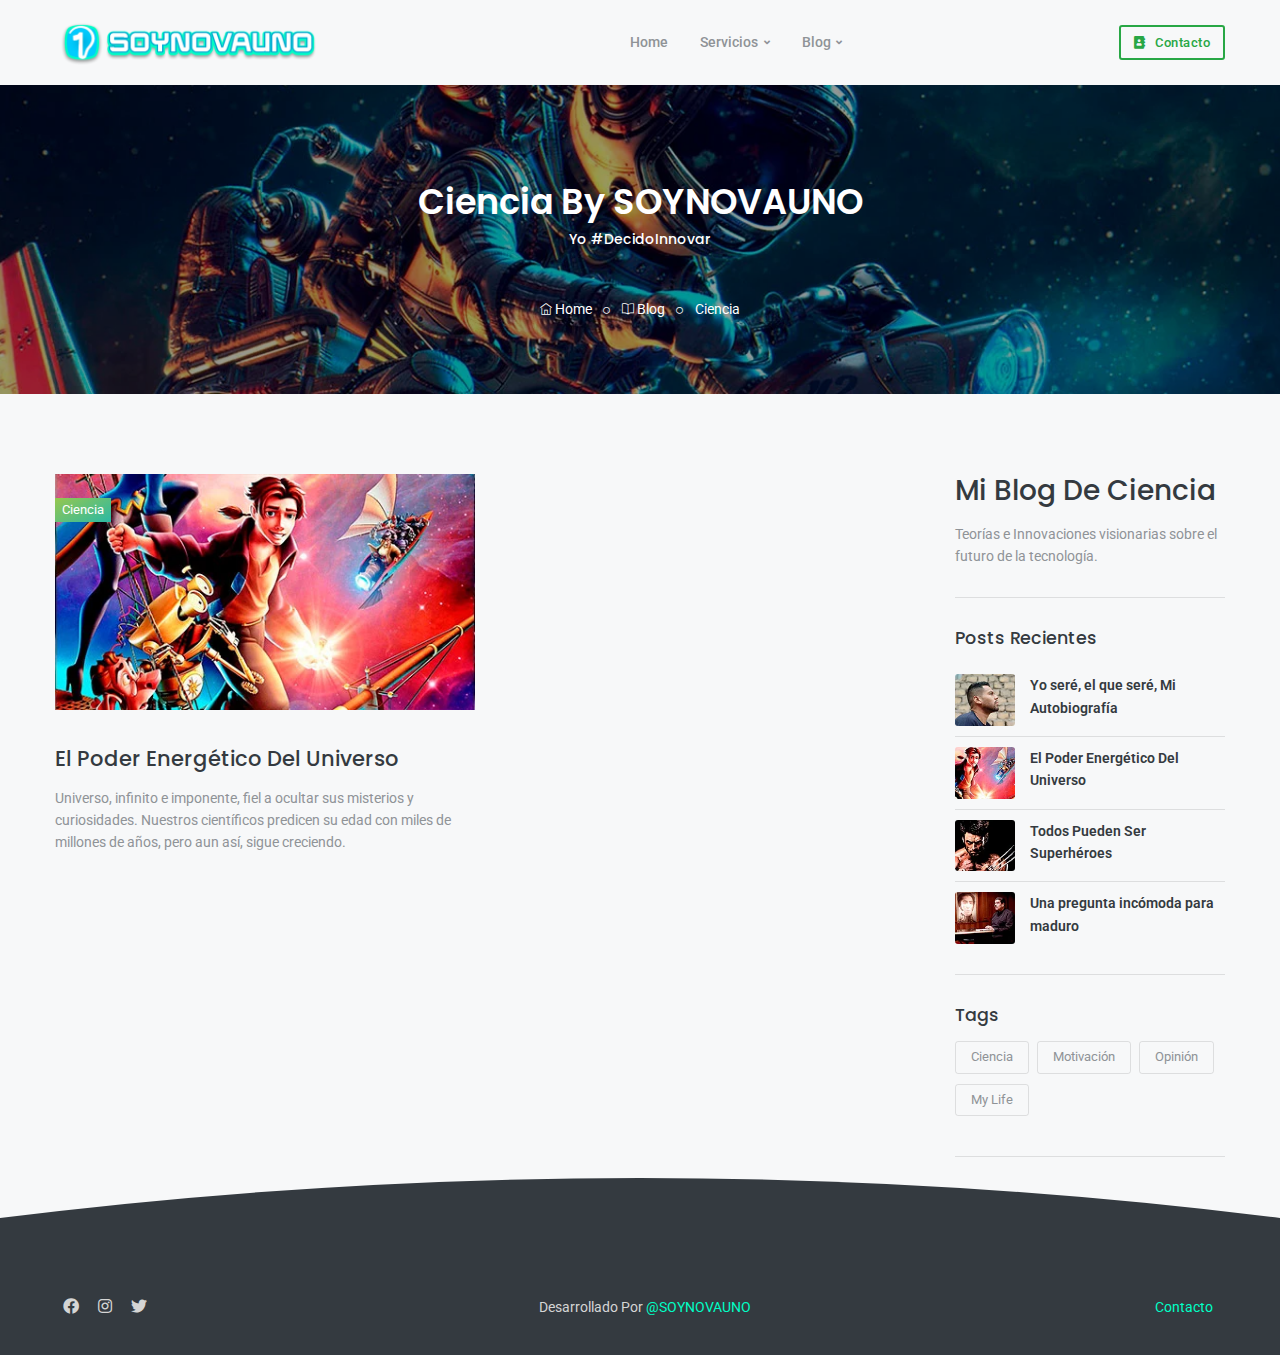
<file: blog/ciencia.html>
<!doctype html>
<html lang="es">

<head>
	<title>Ciencia - By SOYNOVAUNO</title>
	<meta charset="utf-8">
	<meta http-equiv="X-UA-Compatible" content="IE=edge" />
	<meta name="viewport" content="width=device-width, initial-scale=1">
	<meta name="author" content="@soynovauno">
	<meta name="description" content="Teorías e Innovaciones visionarias sobre el futuro de la tecnología.">

	<!-- Global site tag (gtag.js) - Google Analytics -->
	<script async src="https://www.googletagmanager.com/gtag/js?id=UA-127423397-1"></script>
	<script>
		window.dataLayer = window.dataLayer || [];
		function gtag(){dataLayer.push(arguments);}
		gtag('js', new Date());
		gtag('config', 'UA-127423397-1');
	</script>

	<!-- Favicon -->
	<link rel="apple-touch-icon" sizes="57x57" href="../images/ico/apple-icon-57x57.png">
	<link rel="apple-touch-icon" sizes="60x60" href="../images/ico/apple-icon-60x60.png">
	<link rel="apple-touch-icon" sizes="72x72" href="../images/ico/apple-icon-72x72.png">
	<link rel="apple-touch-icon" sizes="76x76" href="../images/ico/apple-icon-76x76.png">
	<link rel="apple-touch-icon" sizes="114x114" href="../images/ico/apple-icon-114x114.png">
	<link rel="apple-touch-icon" sizes="120x120" href="../images/ico/apple-icon-120x120.png">
	<link rel="apple-touch-icon" sizes="144x144" href="../images/ico/apple-icon-144x144.png">
	<link rel="apple-touch-icon" sizes="152x152" href="../images/ico/apple-icon-152x152.png">
	<link rel="apple-touch-icon" sizes="180x180" href="../images/ico/apple-icon-180x180.png">
	<link rel="icon" type="image/png" sizes="192x192"  href="../images/ico/android-icon-192x192.png">
	<link rel="icon" type="image/png" sizes="32x32" href="../images/ico/favicon-32x32.png">
	<link rel="icon" type="image/png" sizes="96x96" href="../images/ico/favicon-96x96.png">
	<link rel="icon" type="image/png" sizes="16x16" href="../images/ico/favicon-16x16.png">
	<link rel="manifest" href="..//manifest.json">
	<meta name="msapplication-TileColor" content="#ffffff">
	<meta name="msapplication-TileImage" content="/ms-icon-144x144.png">
	<meta name="theme-color" content="#ffffff">

	<!-- Google Font -->
	<link href="https://fonts.googleapis.com/css?family=Poppins:300,400,500,600,700,800,900%7CPlayfair+Display:400,400i,700,700i%7CRoboto:400,400i,500,700" rel="stylesheet">

	<!-- Plugins CSS -->
	<link rel="stylesheet" type="text/css" href="../assets/vendor/fontawesome/css/all.min.css" />
	<link rel="stylesheet" type="text/css" href="../assets/vendor/themify-icons/css/themify-icons.css" />
	<link rel="stylesheet" type="text/css" href="../assets/vendor/animate/animate.min.css" />
	<link rel="stylesheet" type="text/css" href="../assets/vendor/fancybox/css/jquery.fancybox.min.css" />
	<link rel="stylesheet" type="text/css" href="../assets/vendor/owlcarousel/css/owl.carousel.min.css" />

	<!-- Theme CSS -->
	<link rel="stylesheet" type="text/css" href="../assets/css/style.css" />

</head>

<body>
	<div class="preloader">
		<video width="140px" height="140px" autoplay loop muted playsinline >
			<source src="../images/load.webm" type="video/webm">
			<source src="../images/load.mp4" type="video/mp4">
		</video>
	</div>

	<!-- =======================
	header Start-->
	<header class="header-static navbar-sticky navbar-light">
		<!-- Logo Nav Start -->
		<nav class="navbar navbar-expand-lg">
			<div class="container">
				<!-- Logo -->
				<a class="navbar-brand" href="../index.html">
				  <img class="navbar-brand-item" src="../images/logo-soynovauno.webp" alt="Logo Soynovauno">
				</a>
				<!-- Menu opener button -->
				<button class="navbar-toggler ml-auto" type="button" data-toggle="collapse" data-target="#navbarCollapse" aria-controls="navbarCollapse" aria-expanded="false" aria-label="Toggle navigation">
				  <span class="navbar-toggler-icon"> </span>
			  </button>
				<!-- Main Menu Start -->
				<div class="collapse navbar-collapse" id="navbarCollapse">
					<ul class="navbar-nav mx-auto">
						<!-- Home -->
						<li class="nav-item dropdown">
							<a class="nav-link dropdown-item" href="../index.html">Home</a>
						</li>
						<!-- Servicios -->
						<li class="nav-item dropdown">
							<a class="nav-link dropdown-toggle" href="#" id="demosMenu" data-toggle="dropdown" aria-haspopup="true" aria-expanded="false">Servicios</a>
							<div class="dropdown-menu pb-3 pb-lg-0" aria-labelledby="demosMenu" >
								<div class="d-block d-sm-flex">
									<ul class="list-unstyled w-100 w-sm-50 pr-0 pr-lg-5">
										<li class="dropdown-header">Soporte Técnico</li>
										<li> <a class="dropdown-item" href="../servicios/soporte-tecnico/casas-inteligentes.html">Casas Inteligentes<span class="badge badge-success ml-2">Hot</span> </a> </li>
										<li> <a class="dropdown-item" href="../servicios/soporte-tecnico/decoracion.html">Decoración de Interiores</a> </li>
										<li> <a class="dropdown-item" href="../servicios/soporte-tecnico/seguridad.html">Cámaras & Alarmas</a> </li>
										<li> <a class="dropdown-item" href="../servicios/soporte-tecnico/servicio-tecnico-domestico.html">Soporte Domestico </a> </li>
									</ul>
									<ul class="list-unstyled w-100 w-sm-50 pr-0 pr-lg-5">
										<li class="dropdown-header mt-3 mt-sm-0">Marketing & Publicidad</li>
										<li> <a class="dropdown-item" href="../servicios/agencia-de-publicidad/marketing.html">Marketing En Redes Sociales</a> </li>
										<li> <a class="dropdown-item" href="../servicios/agencia-de-publicidad/produccion-audiovisual.html">Edición de video<span class="badge badge-success ml-2">NEW</span></a> </li>
										<li> <a class="dropdown-item" href="../servicios/agencia-de-publicidad/diseño-grafico.html">Diseño grafico</a> </li>
										<li> <a class="dropdown-item" href="../servicios/agencia-de-publicidad/diseño-web.html">Páginas web</a> </li>
									</ul>
								</div>

								<!-- mega menu Bottom -->
								<div class="w-100 bg-grad pattern-overlay-2 p-4 mt-3 all-text-white d-none d-lg-flex">
									<div class="align-self-center mr-4">
										<h4 class="mb-0">¡Muy Pronto!</h4>
										<p class="mb-0 small">Promociones & Paquetes, para todos los presupuestos.</p>
									</div>
									<a href="#" class="btn btn-outline-white btn-sm mb-0 align-self-center ml-auto">Saber Más!</a>
								</div>
							</div>
						</li>
						<!-- Blog -->
						<li class="nav-item dropdown megamenu">
							<a class="nav-link dropdown-toggle" href="#" id="elementsMenu" data-toggle="dropdown" aria-haspopup="true" aria-expanded="false">Blog</a>
							<div class="dropdown-menu" aria-labelledby="elementsMenu" style="background-image:url(../images/home/blog-menu.webp); background-position: right bottom; background-repeat: no-repeat;">
								<div class="container">
									<div class="row">
										<!-- post El Poder Energético Del Universo -->
										<div class="col-sm-6 col-lg-3">
											<ul class="list-unstyled">
												<div class="item">
													<div class="post">
														<img class="d-none d-md-block" src="../images/blog/portadas/el-poder-energetico-del-universo.webp" alt="Energia del universo">
														<div class="post-info">
															<span class="post-tag bg-grad text-white mb-3 clearfix"><a href="ciencia.html">Ciencia</a></span>
															<a class="post-title" href="ciencia/el-poder-energetico-del-universo.html">El Poder Energético Del Universo</a>
														</div>
													</div>
												</div>
											</ul>
										</div>
										<!-- post Yo seré, el que seré, Mi Autobiografía -->
										<div class="col-sm-6 col-lg-3">
											<ul class="list-unstyled">
												<div class="item">
													<div class="post">
														<img class="d-none d-md-block" src="../images/blog/portadas/hector-pantoja-mi-autobiografia.webp" alt="Mirando Al Futuro">
														<div class="post-info">
															<span class="post-tag bg-grad text-white mb-3 clearfix"><a href="my-life.html">My Life</a></span>
															<a class="post-title" href="my-life/hector-pantoja-mi-autobiografia.html">Yo seré, el que seré, Mi Autobiografía</a>
														</div>
													</div>
												</div>
											</ul>
										</div>
										<!-- post Todos Pueden Ser Superhéroes -->
										<div class="col-sm-6 col-lg-3">
											<ul class="list-unstyled">
												<div class="item">
													<div class="post">
														<img class="d-none d-md-block" src="../images/blog/portadas/todos-pueden-ser-superheroes.webp" alt="Tú también puedes ser un superheroe">
														<div class="post-info">
															<span class="post-tag bg-grad text-white mb-3 clearfix"><a href="motivacion.html">Motivación</a></span>
															<a class="post-title" href="motivacion/todos-pueden-ser-superheroes.html">Todos Pueden Ser Superhéroes</a>
														</div>
													</div>
												</div>
											</ul>
										</div>
										<!-- post Una pregunta incómoda para maduro -->
										<div class="d-block d-md-none col-sm-6 col-lg-3">
											<ul class="list-unstyled">
												<div class="item">
													<div class="post">
														<img class="d-none d-md-block" src="../images/blog/portadas/todos-pueden-ser-superheroes.webp" alt="Una Pregunta Para Maduro">
														<div class="post-info">
															<span class="post-tag bg-grad text-white mb-3 clearfix"><a href="opinion.html">Opinión</a></span>
															<a class="post-title" href="opinion/una-pregunta-a-maduro.html">Una pregunta incómoda para maduro</a>
														</div>
													</div>
												</div>
											</ul>
										</div>
									</div>
								</div>
							</div>
						</li>
					</ul>
				</div>
				<!-- Main Menu End -->

				<!-- Boton de contacto -->
				<div class="navbar-nav">
					<div class="nav-item border-0 d-none d-lg-inline-block align-self-center">
						<a href="../contacto/index.html" target="_blank" class=" btn btn-sm btn-outline-success mb-0"><i class="fas fa-address-book"></i>Contacto</a>
					</div>
				</div>
				<!-- Boton de contacto End-->
			</div>
		</nav>
		<!-- Logo Nav End -->
	</header>
	<!-- =======================
	header End-->

	<!-- =======================
	Encabezado -->
	<div class="innerpage-banner center bg-overlay-dark-4 py-7" style="background:url(../blog/bg.webp) no-repeat; background-size:cover; background-position: center center;">
		<div class="container">
			<div class="row all-text-white">
				<div class="col-md-12 align-self-center">
					<h1 class="innerpage-title">Ciencia By SOYNOVAUNO</h1>
					<h6 class="subtitle">Yo #DecidoInnovar</h6>
					<nav aria-label="breadcrumb">
						<ol class="breadcrumb">
							<li class="breadcrumb-item active"><a href="../index.html"><i class="ti-home"></i> Home</a></li>
							<li class="breadcrumb-item active"><a href="../Blog.html"><i class="ti-book"></i> Blog</a></li>
							<li class="breadcrumb-item">Ciencia</li>
						</ol>
					</nav>
				</div>
			</div>
		</div>
	</div>
	<!-- =======================
	Encabezado -->

	<!-- =======================
	Blog -->
	<section class="blog-page pb-0">
		<div class="container">
			<div class="row">
				<div class="col-md-9 blog-grid blog-grid-2 portfolio-wrap order-1 order-md-1" data-isotope='{ "itemSelector": ".post-item", "layoutMode": "fitRows" }'>
					<!-- Post El Poder Energético Del Universo -->
					<div class="post-item">
						<div class="post-item-wrap">
							<div class="post-image">
								<a href="ciencia/el-poder-energetico-del-universo.html"><img src="ciencia/el-poder-energetico-del-universo/images/portada/universo.webp" alt="Energia del universo"></a>
								<span class="post-meta-category bg-grad"><a href="ciencia.html">Ciencia</a></span>
							</div>
							<div class="post-item-desc">
								<h4><a href="ciencia/el-poder-energetico-del-universo.html">El Poder Energético Del Universo</a></h4>
								<p>Universo, infinito e imponente, fiel a ocultar sus misterios y curiosidades. Nuestros científicos predicen su edad con miles de millones de años, pero aun así, sigue creciendo.</p>
							</div>
						</div>
					</div>
				</div>
				<!-- Blog End -->

				<!-- sidebar start -->
				<aside class="col-md-3 sidebar order-3 order-md-2">
					<!-- Text Widget -->
					<div class="widget">
						<h2 class="widget-title">Mi Blog De Ciencia</h2>
						<p class="mb-0">Teorías e Innovaciones visionarias sobre el futuro de la tecnología.</p>
					</div>


					<!-- Posts Widget -->
					<div class="widget widget-post">
						<h5 class="widget-title">Posts Recientes</h5>
						<!-- post Yo seré, el que seré, Mi Autobiografía -->
						<div class="widget-post clearfix">
							<div class="widget-image">
								<img class="border-radius-3" src="my-life/hector-pantoja-mi-autobiografia/images/portada/small.webp" alt="Mirando Al Futuro">
							</div>
							<div class="details">
								<a href="my-life/hector-pantoja-mi-autobiografia.html">Yo seré, el que seré, Mi Autobiografía</a>
							</div>
						</div>
						<!-- post El Poder Energético Del Universo -->
						<div class="widget-post clearfix">
							<div class="widget-image">
								<img class="border-radius-3" src="ciencia/el-poder-energetico-del-universo/images/portada/small.webp" alt="Energia del universo">
							</div>
							<div class="details">
								<a href="ciencia/el-poder-energetico-del-universo.html">El Poder Energético Del Universo</a>
							</div>
						</div>
						<!-- post Todos Pueden Ser Superhéroes -->
						<div class="widget-post clearfix">
							<div class="widget-image">
								<img class="border-radius-3" src="motivacion/todos-pueden-ser-superheroes/images/portada/small.webp" alt="Tú también puedes ser un superheroe">
							</div>
							<div class="details">
								<a href="motivacion/todos-pueden-ser-superheroes.html">Todos Pueden Ser Superhéroes</a>
							</div>
						</div>
						<!-- post Una pregunta incómoda para maduro -->
						<div class="widget-post clearfix">
							<div class="widget-image">
								<img class="border-radius-3" src="opinion/una-pregunta-a-maduro/images/portada/small.webp" alt="Una Pregunta Para Maduro">
							</div>
							<div class="details">
								<a href="opinion/una-pregunta-a-maduro.html">Una pregunta incómoda para maduro</a>
							</div>
						</div>

					</div>

					<!-- Tag Widget -->
					<div class="widget">
						<h5 class="widget-title">Tags</h5>
						<div class="tags">
							<a href="ciencia.html">Ciencia</a>
							<a href="motivacion.html">Motivación</a>
							<a href="opinion.html">Opinión</a>
							<a href="my-life.html">My Life</a>
						</div>
					</div>
				</aside>
				<!-- sidebar end -->

			</div>
		</div>
	</section>
	<!-- =======================
	blog -->


	<!-- =======================
	footer  -->
	<footer class="footer footer-dark section-pt position-relative pt-4 mt-5">
		<div class="position-absolute top-0 left-0 w-100">
			<svg width="100%" height="70" viewBox="0 0 500 70" preserveAspectRatio="none" style="margin-top: -70px">
					<path d="M0,70 L0,40 Q250,-40 500,40 L580,70 Z" fill="#343a40" />
				</svg>
		</div>
				<div class="footer-copyright py-3">
			<div class="container">
				<div class="d-md-flex justify-content-between align-items-center py-3 text-center text-md-left">

					<div class="copyright-links primary-hover mt-3 mt-md-0">
						<!-- top social -->
						<ul class="social-icons">
							<li class="social-icons-item social-facebook m-0">
								<a class="social-icons-link w-auto px-2" href="https://www.facebook.com/yosoynovauno/" target="_blank"><i class="fab fa-facebook"></i></a>
							</li>
							<li class="social-icons-item social-instagram m-0">
								<a class="social-icons-link w-auto px-2" href="https://www.instagram.com/soynovauno/" target="_blank"><i class="fab fa-instagram"></i></a>
							</li>
							<li class="social-icons-item social-twitter m-0">
								<a class="social-icons-link w-auto pl-2" href="https://twitter.com/soynovauno/" target="_blank"><i class="fab fa-twitter"></i></a>
							</li>
						</ul>

						<ul class="d-block d-md-none">
							<li class="nav-link"><a href="../contacto/index.html" target="_blank">Contacto</a></li>
						</ul>
					</div>

					<div class="copyright-text">Desarrollado Por <a href="../index.html">@SOYNOVAUNO</a></div>

					<!-- navbar top Right-->
					<div class="d-flex align-items-center">
						<!-- top link -->
						<ul class="nav">
							<li class="nav-item">
									<a class="nav-link d-none d-md-block" href="../contacto/index.html" target="_blank">Contacto</a>
							</li>
						</ul>

					</div>
				</div>
			</div>
		</div>
	</footer>
	<!-- =======================
	footer  -->

	<div> <a href="#" class="back-top btn btn-grad"><i class="ti-angle-up"></i></a> </div>

	<!--Global JS-->
	<script src="../assets/vendor/jquery/jquery.min.js"></script>
	<script src="../assets/vendor/popper.js/umd/popper.min.js"></script>
	<script src="../assets/vendor/bootstrap/dist/js/bootstrap.min.js"></script>
	<script src="../assets/vendor/jquery-easing/jquery.easing.min.js"></script>

	<!--Vendors-->
	<script src="../assets/vendor/owlcarousel/js/owl.carousel.min.js"></script>
	<script src="../assets/vendor/isotope/isotope.pkgd.min.js"></script>
	<script src="../assets/vendor/imagesloaded/imagesloaded.pkgd.min.js"></script>
	<script src="../assets/vendor/fitvids/jquery.fitvids.js"></script>

	<!--Template Functions-->
	<script src="../assets/js/functions.js"></script>

</body>
</html>
</file>
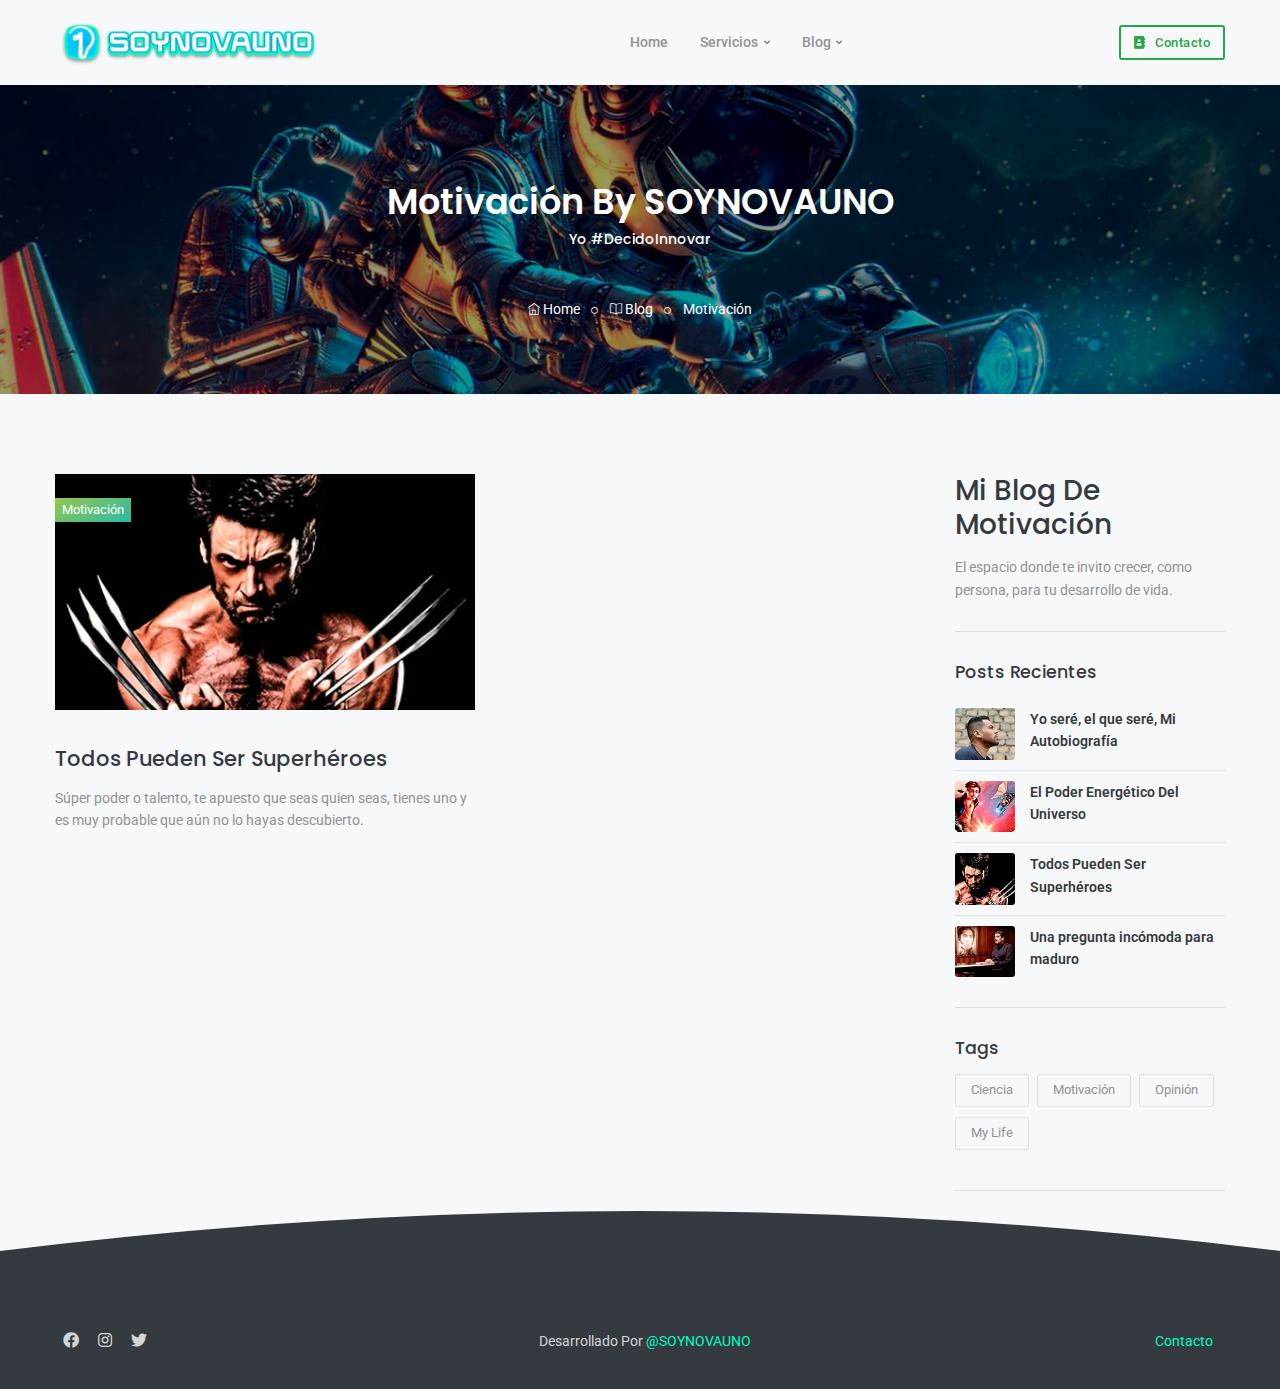
<file: blog/motivacion.html>
<!doctype html>
<html lang="es">

<head>
	<title>Motivación - By SOYNOVAUNO</title>
	<meta charset="utf-8">
	<meta http-equiv="X-UA-Compatible" content="IE=edge" />
	<meta name="viewport" content="width=device-width, initial-scale=1">
	<meta name="author" content="@soynovauno">
	<meta name="description" content="El espacio donde te invito crecer, como persona, para tu desarrollo de vida.">

	<!-- Global site tag (gtag.js) - Google Analytics -->
	<script async src="https://www.googletagmanager.com/gtag/js?id=UA-127423397-1"></script>
	<script>
		window.dataLayer = window.dataLayer || [];
		function gtag(){dataLayer.push(arguments);}
		gtag('js', new Date());
		gtag('config', 'UA-127423397-1');
	</script>

	<!-- Favicon -->
	<link rel="apple-touch-icon" sizes="57x57" href="../images/ico/apple-icon-57x57.png">
	<link rel="apple-touch-icon" sizes="60x60" href="../images/ico/apple-icon-60x60.png">
	<link rel="apple-touch-icon" sizes="72x72" href="../images/ico/apple-icon-72x72.png">
	<link rel="apple-touch-icon" sizes="76x76" href="../images/ico/apple-icon-76x76.png">
	<link rel="apple-touch-icon" sizes="114x114" href="../images/ico/apple-icon-114x114.png">
	<link rel="apple-touch-icon" sizes="120x120" href="../images/ico/apple-icon-120x120.png">
	<link rel="apple-touch-icon" sizes="144x144" href="../images/ico/apple-icon-144x144.png">
	<link rel="apple-touch-icon" sizes="152x152" href="../images/ico/apple-icon-152x152.png">
	<link rel="apple-touch-icon" sizes="180x180" href="../images/ico/apple-icon-180x180.png">
	<link rel="icon" type="image/png" sizes="192x192"  href="../images/ico/android-icon-192x192.png">
	<link rel="icon" type="image/png" sizes="32x32" href="../images/ico/favicon-32x32.png">
	<link rel="icon" type="image/png" sizes="96x96" href="../images/ico/favicon-96x96.png">
	<link rel="icon" type="image/png" sizes="16x16" href="../images/ico/favicon-16x16.png">
	<link rel="manifest" href="..//manifest.json">
	<meta name="msapplication-TileColor" content="#ffffff">
	<meta name="msapplication-TileImage" content="/ms-icon-144x144.png">
	<meta name="theme-color" content="#ffffff">

	<!-- Google Font -->
	<link href="https://fonts.googleapis.com/css?family=Poppins:300,400,500,600,700,800,900%7CPlayfair+Display:400,400i,700,700i%7CRoboto:400,400i,500,700" rel="stylesheet">

	<!-- Plugins CSS -->
	<link rel="stylesheet" type="text/css" href="../assets/vendor/fontawesome/css/all.min.css" />
	<link rel="stylesheet" type="text/css" href="../assets/vendor/themify-icons/css/themify-icons.css" />
	<link rel="stylesheet" type="text/css" href="../assets/vendor/animate/animate.min.css" />
	<link rel="stylesheet" type="text/css" href="../assets/vendor/fancybox/css/jquery.fancybox.min.css" />
	<link rel="stylesheet" type="text/css" href="../assets/vendor/owlcarousel/css/owl.carousel.min.css" />

	<!-- Theme CSS -->
	<link rel="stylesheet" type="text/css" href="../assets/css/style.css" />

</head>

<body>
	<div class="preloader">
		<video width="140px" height="140px" autoplay loop muted playsinline >
			<source src="../images/load.webm" type="video/webm">
			<source src="../images/load.mp4" type="video/mp4">
		</video>
	</div>

	<!-- =======================
	header Start-->
	<header class="header-static navbar-sticky navbar-light">
		<!-- Logo Nav Start -->
		<nav class="navbar navbar-expand-lg">
			<div class="container">
				<!-- Logo -->
				<a class="navbar-brand" href="../index.html">
				  <img class="navbar-brand-item" src="../images/logo-soynovauno.webp" alt="Logo Soynovauno">
				</a>
				<!-- Menu opener button -->
				<button class="navbar-toggler ml-auto" type="button" data-toggle="collapse" data-target="#navbarCollapse" aria-controls="navbarCollapse" aria-expanded="false" aria-label="Toggle navigation">
				  <span class="navbar-toggler-icon"> </span>
			  </button>
				<!-- Main Menu Start -->
				<div class="collapse navbar-collapse" id="navbarCollapse">
					<ul class="navbar-nav mx-auto">
						<!-- Home -->
						<li class="nav-item dropdown">
							<a class="nav-link dropdown-item" href="../index.html">Home</a>
						</li>
						<!-- Servicios -->
						<li class="nav-item dropdown">
							<a class="nav-link dropdown-toggle" href="#" id="demosMenu" data-toggle="dropdown" aria-haspopup="true" aria-expanded="false">Servicios</a>
							<div class="dropdown-menu pb-3 pb-lg-0" aria-labelledby="demosMenu" >
								<div class="d-block d-sm-flex">
									<ul class="list-unstyled w-100 w-sm-50 pr-0 pr-lg-5">
										<li class="dropdown-header">Soporte Técnico</li>
										<li> <a class="dropdown-item" href="../servicios/soporte-tecnico/casas-inteligentes.html">Casas Inteligentes<span class="badge badge-success ml-2">Hot</span> </a> </li>
										<li> <a class="dropdown-item" href="../servicios/soporte-tecnico/decoracion.html">Decoración de Interiores</a> </li>
										<li> <a class="dropdown-item" href="../servicios/soporte-tecnico/seguridad.html">Cámaras & Alarmas</a> </li>
										<li> <a class="dropdown-item" href="../servicios/soporte-tecnico/servicio-tecnico-domestico.html">Soporte Domestico </a> </li>
									</ul>
									<ul class="list-unstyled w-100 w-sm-50 pr-0 pr-lg-5">
										<li class="dropdown-header mt-3 mt-sm-0">Marketing & Publicidad</li>
										<li> <a class="dropdown-item" href="../servicios/agencia-de-publicidad/marketing.html">Marketing En Redes Sociales</a> </li>
										<li> <a class="dropdown-item" href="../servicios/agencia-de-publicidad/produccion-audiovisual.html">Edición de video<span class="badge badge-success ml-2">NEW</span></a> </li>
										<li> <a class="dropdown-item" href="../servicios/agencia-de-publicidad/diseño-grafico.html">Diseño grafico</a> </li>
										<li> <a class="dropdown-item" href="../servicios/agencia-de-publicidad/diseño-web.html">Páginas web</a> </li>
									</ul>
								</div>

								<!-- mega menu Bottom -->
								<div class="w-100 bg-grad pattern-overlay-2 p-4 mt-3 all-text-white d-none d-lg-flex">
									<div class="align-self-center mr-4">
										<h4 class="mb-0">¡Muy Pronto!</h4>
										<p class="mb-0 small">Promociones & Paquetes, para todos los presupuestos.</p>
									</div>
									<a href="#" class="btn btn-outline-white btn-sm mb-0 align-self-center ml-auto">Saber Más!</a>
								</div>
							</div>
						</li>
						<!-- Blog -->
						<li class="nav-item dropdown megamenu">
							<a class="nav-link dropdown-toggle" href="#" id="elementsMenu" data-toggle="dropdown" aria-haspopup="true" aria-expanded="false">Blog</a>
							<div class="dropdown-menu" aria-labelledby="elementsMenu" style="background-image:url(../images/home/blog-menu.webp); background-position: right bottom; background-repeat: no-repeat;">
								<div class="container">
									<div class="row">
										<!-- post El Poder Energético Del Universo -->
										<div class="col-sm-6 col-lg-3">
											<ul class="list-unstyled">
												<div class="item">
													<div class="post">
														<img class="d-none d-md-block" src="../images/blog/portadas/el-poder-energetico-del-universo.webp" alt="Energia del universo">
														<div class="post-info">
															<span class="post-tag bg-grad text-white mb-3 clearfix"><a href="ciencia.html">Ciencia</a></span>
															<a class="post-title" href="ciencia/el-poder-energetico-del-universo.html">El Poder Energético Del Universo</a>
														</div>
													</div>
												</div>
											</ul>
										</div>
										<!-- post Yo seré, el que seré, Mi Autobiografía -->
										<div class="col-sm-6 col-lg-3">
											<ul class="list-unstyled">
												<div class="item">
													<div class="post">
														<img class="d-none d-md-block" src="../images/blog/portadas/hector-pantoja-mi-autobiografia.webp" alt="Mirando Al Futuro">
														<div class="post-info">
															<span class="post-tag bg-grad text-white mb-3 clearfix"><a href="my-life.html">My Life</a></span>
															<a class="post-title" href="my-life/hector-pantoja-mi-autobiografia.html">Yo seré, el que seré, Mi Autobiografía</a>
														</div>
													</div>
												</div>
											</ul>
										</div>
										<!-- post Todos Pueden Ser Superhéroes -->
										<div class="col-sm-6 col-lg-3">
											<ul class="list-unstyled">
												<div class="item">
													<div class="post">
														<img class="d-none d-md-block" src="../images/blog/portadas/todos-pueden-ser-superheroes.webp" alt="Tú también puedes ser un superheroe">
														<div class="post-info">
															<span class="post-tag bg-grad text-white mb-3 clearfix"><a href="motivacion.html">Motivación</a></span>
															<a class="post-title" href="motivacion/todos-pueden-ser-superheroes.html">Todos Pueden Ser Superhéroes</a>
														</div>
													</div>
												</div>
											</ul>
										</div>
										<!-- post Una pregunta incómoda para maduro -->
										<div class="d-block d-md-none col-sm-6 col-lg-3">
											<ul class="list-unstyled">
												<div class="item">
													<div class="post">
														<img class="d-none d-md-block" src="../images/blog/portadas/todos-pueden-ser-superheroes.webp" alt="Una Pregunta Para Maduro">
														<div class="post-info">
															<span class="post-tag bg-grad text-white mb-3 clearfix"><a href="opinion.html">Opinión</a></span>
															<a class="post-title" href="opinion/una-pregunta-a-maduro.html">Una pregunta incómoda para maduro</a>
														</div>
													</div>
												</div>
											</ul>
										</div>
									</div>
								</div>
							</div>
						</li>
					</ul>
				</div>
				<!-- Main Menu End -->

				<!-- Boton de contacto -->
				<div class="navbar-nav">
					<div class="nav-item border-0 d-none d-lg-inline-block align-self-center">
						<a href="../contacto/index.html" target="_blank" class=" btn btn-sm btn-outline-success mb-0"><i class="fas fa-address-book"></i>Contacto</a>
					</div>
				</div>
				<!-- Boton de contacto End-->
			</div>
		</nav>
		<!-- Logo Nav End -->
	</header>
	<!-- =======================
	header End-->

	<!-- =======================
	Encabezado -->
	<div class="innerpage-banner center bg-overlay-dark-4 py-7" style="background:url(../blog/bg.webp) no-repeat; background-size:cover; background-position: center center;">
		<div class="container">
			<div class="row all-text-white">
				<div class="col-md-12 align-self-center">
					<h1 class="innerpage-title">Motivación By SOYNOVAUNO</h1>
					<h6 class="subtitle">Yo #DecidoInnovar</h6>
					<nav aria-label="breadcrumb">
						<ol class="breadcrumb">
							<li class="breadcrumb-item active"><a href="../index.html"><i class="ti-home"></i> Home</a></li>
							<li class="breadcrumb-item active"><a href="../Blog.html"><i class="ti-book"></i> Blog</a></li>
							<li class="breadcrumb-item">Motivación</li>
						</ol>
					</nav>
				</div>
			</div>
		</div>
	</div>
	<!-- =======================
	Encabezado -->

	<!-- =======================
	Blog -->
	<section class="blog-page pb-0">
		<div class="container">
			<div class="row">
				<div class="col-md-9 blog-grid blog-grid-2 portfolio-wrap order-1 order-md-1" data-isotope='{ "itemSelector": ".post-item", "layoutMode": "fitRows" }'>
					<!-- Post Todos Pueden Ser Superhéroes-->
					<div class="post-item">
						<div class="post-item-wrap">
							<div class="post-image">
								<a href="motivacion/todos-pueden-ser-superheroes.html"> <img src="motivacion/todos-pueden-ser-superheroes/images/portada/superpoderes.webp" alt="Tú también puedes ser un superheroe"> </a>
								<span class="post-meta-category bg-grad"><a href="motivacion.html">Motivación</a></span>
							</div>
							<div class="post-item-desc">
								<h4><a href="motivacion/todos-pueden-ser-superheroes.html">Todos Pueden Ser Superhéroes</a></h4>
								<p>Súper poder o talento, te apuesto que seas quien seas, tienes uno y es muy probable que aún no lo hayas descubierto.</p>
							</div>
						</div>
					</div>
				</div>
				<!-- Blog End -->

				<!-- sidebar start -->
				<aside class="col-md-3 sidebar order-3 order-md-2">
					<!-- Text Widget -->
					<div class="widget">
						<h2 class="widget-title">Mi Blog De Motivación</h2>
						<p class="mb-0">El espacio donde te invito crecer, como persona, para tu desarrollo de vida.</p>
					</div>


					<!-- Posts Widget -->
					<div class="widget widget-post">
						<h5 class="widget-title">Posts Recientes</h5>
						<!-- post Yo seré, el que seré, Mi Autobiografía -->
						<div class="widget-post clearfix">
							<div class="widget-image">
								<img class="border-radius-3" src="my-life/hector-pantoja-mi-autobiografia/images/portada/small.webp" alt="Mirando Al Futuro">
							</div>
							<div class="details">
								<a href="my-life/hector-pantoja-mi-autobiografia.html">Yo seré, el que seré, Mi Autobiografía</a>
							</div>
						</div>
						<!-- post El Poder Energético Del Universo -->
						<div class="widget-post clearfix">
							<div class="widget-image">
								<img class="border-radius-3" src="ciencia/el-poder-energetico-del-universo/images/portada/small.webp" alt="Energia del universo">
							</div>
							<div class="details">
								<a href="ciencia/el-poder-energetico-del-universo.html">El Poder Energético Del Universo</a>
							</div>
						</div>
						<!-- post Todos Pueden Ser Superhéroes -->
						<div class="widget-post clearfix">
							<div class="widget-image">
								<img class="border-radius-3" src="motivacion/todos-pueden-ser-superheroes/images/portada/small.webp" alt="Tú también puedes ser un superheroe">
							</div>
							<div class="details">
								<a href="motivacion/todos-pueden-ser-superheroes.html">Todos Pueden Ser Superhéroes</a>
							</div>
						</div>
						<!-- post Una pregunta incómoda para maduro -->
						<div class="widget-post clearfix">
							<div class="widget-image">
								<img class="border-radius-3" src="opinion/una-pregunta-a-maduro/images/portada/small.webp" alt="Una Pregunta Para Maduro">
							</div>
							<div class="details">
								<a href="opinion/una-pregunta-a-maduro.html">Una pregunta incómoda para maduro</a>
							</div>
						</div>

					</div>

					<!-- Tag Widget -->
					<div class="widget">
						<h5 class="widget-title">Tags</h5>
						<div class="tags">
							<a href="ciencia.html">Ciencia</a>
							<a href="motivacion.html">Motivación</a>
							<a href="opinion.html">Opinión</a>
							<a href="my-life.html">My Life</a>
						</div>
					</div>
				</aside>
				<!-- sidebar end -->

			</div>
		</div>
	</section>
	<!-- =======================
	blog -->


	<!-- =======================
	footer  -->
	<footer class="footer footer-dark section-pt position-relative pt-4 mt-5">
		<div class="position-absolute top-0 left-0 w-100">
			<svg width="100%" height="70" viewBox="0 0 500 70" preserveAspectRatio="none" style="margin-top: -70px">
					<path d="M0,70 L0,40 Q250,-40 500,40 L580,70 Z" fill="#343a40" />
				</svg>
		</div>
				<div class="footer-copyright py-3">
			<div class="container">
				<div class="d-md-flex justify-content-between align-items-center py-3 text-center text-md-left">

					<div class="copyright-links primary-hover mt-3 mt-md-0">
						<!-- top social -->
						<ul class="social-icons">
							<li class="social-icons-item social-facebook m-0">
								<a class="social-icons-link w-auto px-2" href="https://www.facebook.com/yosoynovauno/" target="_blank"><i class="fab fa-facebook"></i></a>
							</li>
							<li class="social-icons-item social-instagram m-0">
								<a class="social-icons-link w-auto px-2" href="https://www.instagram.com/soynovauno/" target="_blank"><i class="fab fa-instagram"></i></a>
							</li>
							<li class="social-icons-item social-twitter m-0">
								<a class="social-icons-link w-auto pl-2" href="https://twitter.com/soynovauno/" target="_blank"><i class="fab fa-twitter"></i></a>
							</li>
						</ul>

						<ul class="d-block d-md-none">
							<li class="nav-link"><a href="../contacto/index.html" target="_blank">Contacto</a></li>
						</ul>
					</div>

					<div class="copyright-text">Desarrollado Por <a href="../index.html">@SOYNOVAUNO</a></div>

					<!-- navbar top Right-->
					<div class="d-flex align-items-center">
						<!-- top link -->
						<ul class="nav">
							<li class="nav-item">
									<a class="nav-link d-none d-md-block" href="../contacto/index.html" target="_blank">Contacto</a>
							</li>
						</ul>

					</div>
				</div>
			</div>
		</div>
	</footer>
	<!-- =======================
	footer  -->

	<div> <a href="#" class="back-top btn btn-grad"><i class="ti-angle-up"></i></a> </div>

	<!--Global JS-->
	<script src="../assets/vendor/jquery/jquery.min.js"></script>
	<script src="../assets/vendor/popper.js/umd/popper.min.js"></script>
	<script src="../assets/vendor/bootstrap/dist/js/bootstrap.min.js"></script>
	<script src="../assets/vendor/jquery-easing/jquery.easing.min.js"></script>

	<!--Vendors-->
	<script src="../assets/vendor/owlcarousel/js/owl.carousel.min.js"></script>
	<script src="../assets/vendor/isotope/isotope.pkgd.min.js"></script>
	<script src="../assets/vendor/imagesloaded/imagesloaded.pkgd.min.js"></script>
	<script src="../assets/vendor/fitvids/jquery.fitvids.js"></script>

	<!--Template Functions-->
	<script src="../assets/js/functions.js"></script>

</body>
</html>
</file>
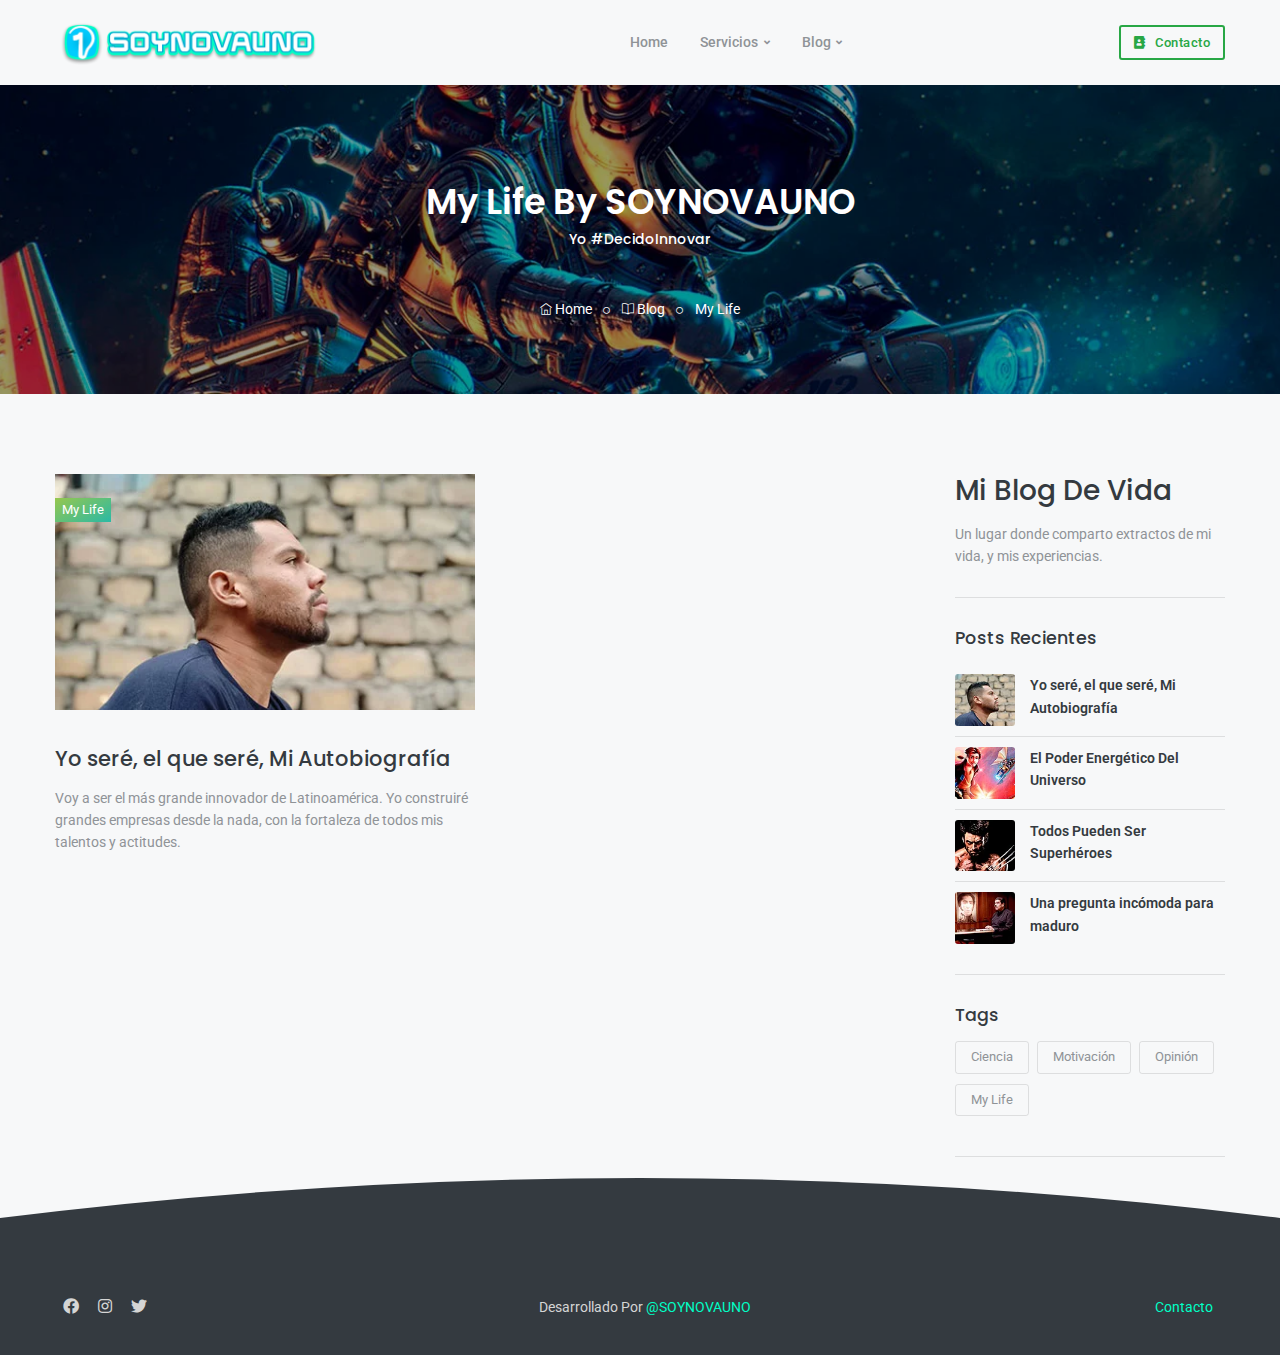
<file: blog/my-life.html>
<!doctype html>
<html lang="es">

<head>
	<title>My Life - By SOYNOVAUNO</title>
	<meta charset="utf-8">
	<meta http-equiv="X-UA-Compatible" content="IE=edge" />
	<meta name="viewport" content="width=device-width, initial-scale=1">
	<meta name="author" content="@soynovauno">
	<meta name="description" content="Un lugar donde comparto extractos de mi vida, y mis experiencias.">

	<!-- Global site tag (gtag.js) - Google Analytics -->
	<script async src="https://www.googletagmanager.com/gtag/js?id=UA-127423397-1"></script>
	<script>
		window.dataLayer = window.dataLayer || [];
		function gtag(){dataLayer.push(arguments);}
		gtag('js', new Date());
		gtag('config', 'UA-127423397-1');
	</script>

	<!-- Favicon -->
	<link rel="apple-touch-icon" sizes="57x57" href="../images/ico/apple-icon-57x57.png">
	<link rel="apple-touch-icon" sizes="60x60" href="../images/ico/apple-icon-60x60.png">
	<link rel="apple-touch-icon" sizes="72x72" href="../images/ico/apple-icon-72x72.png">
	<link rel="apple-touch-icon" sizes="76x76" href="../images/ico/apple-icon-76x76.png">
	<link rel="apple-touch-icon" sizes="114x114" href="../images/ico/apple-icon-114x114.png">
	<link rel="apple-touch-icon" sizes="120x120" href="../images/ico/apple-icon-120x120.png">
	<link rel="apple-touch-icon" sizes="144x144" href="../images/ico/apple-icon-144x144.png">
	<link rel="apple-touch-icon" sizes="152x152" href="../images/ico/apple-icon-152x152.png">
	<link rel="apple-touch-icon" sizes="180x180" href="../images/ico/apple-icon-180x180.png">
	<link rel="icon" type="image/png" sizes="192x192"  href="../images/ico/android-icon-192x192.png">
	<link rel="icon" type="image/png" sizes="32x32" href="../images/ico/favicon-32x32.png">
	<link rel="icon" type="image/png" sizes="96x96" href="../images/ico/favicon-96x96.png">
	<link rel="icon" type="image/png" sizes="16x16" href="../images/ico/favicon-16x16.png">
	<link rel="manifest" href="..//manifest.json">
	<meta name="msapplication-TileColor" content="#ffffff">
	<meta name="msapplication-TileImage" content="/ms-icon-144x144.png">
	<meta name="theme-color" content="#ffffff">

	<!-- Google Font -->
	<link href="https://fonts.googleapis.com/css?family=Poppins:300,400,500,600,700,800,900%7CPlayfair+Display:400,400i,700,700i%7CRoboto:400,400i,500,700" rel="stylesheet">

	<!-- Plugins CSS -->
	<link rel="stylesheet" type="text/css" href="../assets/vendor/fontawesome/css/all.min.css" />
	<link rel="stylesheet" type="text/css" href="../assets/vendor/themify-icons/css/themify-icons.css" />
	<link rel="stylesheet" type="text/css" href="../assets/vendor/animate/animate.min.css" />
	<link rel="stylesheet" type="text/css" href="../assets/vendor/fancybox/css/jquery.fancybox.min.css" />
	<link rel="stylesheet" type="text/css" href="../assets/vendor/owlcarousel/css/owl.carousel.min.css" />

	<!-- Theme CSS -->
	<link rel="stylesheet" type="text/css" href="../assets/css/style.css" />

</head>

<body>
	<div class="preloader">
		<video width="140px" height="140px" autoplay loop muted playsinline >
			<source src="../images/load.webm" type="video/webm">
			<source src="../images/load.mp4" type="video/mp4">
		</video>
	</div>

	<!-- =======================
	header Start-->
	<header class="header-static navbar-sticky navbar-light">
		<!-- Logo Nav Start -->
		<nav class="navbar navbar-expand-lg">
			<div class="container">
				<!-- Logo -->
				<a class="navbar-brand" href="../index.html">
				  <img class="navbar-brand-item" src="../images/logo-soynovauno.webp" alt="Logo Soynovauno">
				</a>
				<!-- Menu opener button -->
				<button class="navbar-toggler ml-auto" type="button" data-toggle="collapse" data-target="#navbarCollapse" aria-controls="navbarCollapse" aria-expanded="false" aria-label="Toggle navigation">
				  <span class="navbar-toggler-icon"> </span>
			  </button>
				<!-- Main Menu Start -->
				<div class="collapse navbar-collapse" id="navbarCollapse">
					<ul class="navbar-nav mx-auto">
						<!-- Home -->
						<li class="nav-item dropdown">
							<a class="nav-link dropdown-item" href="../index.html">Home</a>
						</li>
						<!-- Servicios -->
						<li class="nav-item dropdown">
							<a class="nav-link dropdown-toggle" href="#" id="demosMenu" data-toggle="dropdown" aria-haspopup="true" aria-expanded="false">Servicios</a>
							<div class="dropdown-menu pb-3 pb-lg-0" aria-labelledby="demosMenu" >
								<div class="d-block d-sm-flex">
									<ul class="list-unstyled w-100 w-sm-50 pr-0 pr-lg-5">
										<li class="dropdown-header">Soporte Técnico</li>
										<li> <a class="dropdown-item" href="../servicios/soporte-tecnico/casas-inteligentes.html">Casas Inteligentes<span class="badge badge-success ml-2">Hot</span> </a> </li>
										<li> <a class="dropdown-item" href="../servicios/soporte-tecnico/decoracion.html">Decoración de Interiores</a> </li>
										<li> <a class="dropdown-item" href="../servicios/soporte-tecnico/seguridad.html">Cámaras & Alarmas</a> </li>
										<li> <a class="dropdown-item" href="../servicios/soporte-tecnico/servicio-tecnico-domestico.html">Soporte Domestico </a> </li>
									</ul>
									<ul class="list-unstyled w-100 w-sm-50 pr-0 pr-lg-5">
										<li class="dropdown-header mt-3 mt-sm-0">Marketing & Publicidad</li>
										<li> <a class="dropdown-item" href="../servicios/agencia-de-publicidad/marketing.html">Marketing En Redes Sociales</a> </li>
										<li> <a class="dropdown-item" href="../servicios/agencia-de-publicidad/produccion-audiovisual.html">Edición de video<span class="badge badge-success ml-2">NEW</span></a> </li>
										<li> <a class="dropdown-item" href="../servicios/agencia-de-publicidad/diseño-grafico.html">Diseño grafico</a> </li>
										<li> <a class="dropdown-item" href="../servicios/agencia-de-publicidad/diseño-web.html">Páginas web</a> </li>
									</ul>
								</div>

								<!-- mega menu Bottom -->
								<div class="w-100 bg-grad pattern-overlay-2 p-4 mt-3 all-text-white d-none d-lg-flex">
									<div class="align-self-center mr-4">
										<h4 class="mb-0">¡Muy Pronto!</h4>
										<p class="mb-0 small">Promociones & Paquetes, para todos los presupuestos.</p>
									</div>
									<a href="#" class="btn btn-outline-white btn-sm mb-0 align-self-center ml-auto">Saber Más!</a>
								</div>
							</div>
						</li>
						<!-- Blog -->
						<li class="nav-item dropdown megamenu">
							<a class="nav-link dropdown-toggle" href="#" id="elementsMenu" data-toggle="dropdown" aria-haspopup="true" aria-expanded="false">Blog</a>
							<div class="dropdown-menu" aria-labelledby="elementsMenu" style="background-image:url(../images/home/blog-menu.webp); background-position: right bottom; background-repeat: no-repeat;">
								<div class="container">
									<div class="row">
										<!-- post El Poder Energético Del Universo -->
										<div class="col-sm-6 col-lg-3">
											<ul class="list-unstyled">
												<div class="item">
													<div class="post">
														<img class="d-none d-md-block" src="../images/blog/portadas/el-poder-energetico-del-universo.webp" alt="Energia del universo">
														<div class="post-info">
															<span class="post-tag bg-grad text-white mb-3 clearfix"><a href="ciencia.html">Ciencia</a></span>
															<a class="post-title" href="ciencia/el-poder-energetico-del-universo.html">El Poder Energético Del Universo</a>
														</div>
													</div>
												</div>
											</ul>
										</div>
										<!-- post Yo seré, el que seré, Mi Autobiografía -->
										<div class="col-sm-6 col-lg-3">
											<ul class="list-unstyled">
												<div class="item">
													<div class="post">
														<img class="d-none d-md-block" src="../images/blog/portadas/hector-pantoja-mi-autobiografia.webp" alt="Mirando Al Futuro">
														<div class="post-info">
															<span class="post-tag bg-grad text-white mb-3 clearfix"><a href="my-life.html">My Life</a></span>
															<a class="post-title" href="my-life/hector-pantoja-mi-autobiografia.html">Yo seré, el que seré, Mi Autobiografía</a>
														</div>
													</div>
												</div>
											</ul>
										</div>
										<!-- post Todos Pueden Ser Superhéroes -->
										<div class="col-sm-6 col-lg-3">
											<ul class="list-unstyled">
												<div class="item">
													<div class="post">
														<img class="d-none d-md-block" src="../images/blog/portadas/todos-pueden-ser-superheroes.webp" alt="Tú también puedes ser un superheroe">
														<div class="post-info">
															<span class="post-tag bg-grad text-white mb-3 clearfix"><a href="motivacion.html">Motivación</a></span>
															<a class="post-title" href="motivacion/todos-pueden-ser-superheroes.html">Todos Pueden Ser Superhéroes</a>
														</div>
													</div>
												</div>
											</ul>
										</div>
										<!-- post Una pregunta incómoda para maduro -->
										<div class="d-block d-md-none col-sm-6 col-lg-3">
											<ul class="list-unstyled">
												<div class="item">
													<div class="post">
														<img class="d-none d-md-block" src="../images/blog/portadas/todos-pueden-ser-superheroes.webp" alt="Una Pregunta Para Maduro">
														<div class="post-info">
															<span class="post-tag bg-grad text-white mb-3 clearfix"><a href="opinion.html">Opinión</a></span>
															<a class="post-title" href="opinion/una-pregunta-a-maduro.html">Una pregunta incómoda para maduro</a>
														</div>
													</div>
												</div>
											</ul>
										</div>
									</div>
								</div>
							</div>
						</li>
					</ul>
				</div>
				<!-- Main Menu End -->

				<!-- Boton de contacto -->
				<div class="navbar-nav">
					<div class="nav-item border-0 d-none d-lg-inline-block align-self-center">
						<a href="../contacto/index.html" target="_blank" class=" btn btn-sm btn-outline-success mb-0"><i class="fas fa-address-book"></i>Contacto</a>
					</div>
				</div>
				<!-- Boton de contacto End-->
			</div>
		</nav>
		<!-- Logo Nav End -->
	</header>
	<!-- =======================
	header End-->

	<!-- =======================
	Encabezado -->
	<div class="innerpage-banner center bg-overlay-dark-4 py-7" style="background:url(../blog/bg.webp) no-repeat; background-size:cover; background-position: center center;">
		<div class="container">
			<div class="row all-text-white">
				<div class="col-md-12 align-self-center">
					<h1 class="innerpage-title">My Life By SOYNOVAUNO</h1>
					<h6 class="subtitle">Yo #DecidoInnovar</h6>
					<nav aria-label="breadcrumb">
						<ol class="breadcrumb">
							<li class="breadcrumb-item active"><a href="../index.html"><i class="ti-home"></i> Home</a></li>
							<li class="breadcrumb-item active"><a href="../Blog.html"><i class="ti-book"></i> Blog</a></li>
							<li class="breadcrumb-item">My Life</li>
						</ol>
					</nav>
				</div>
			</div>
		</div>
	</div>
	<!-- =======================
	Encabezado -->

	<!-- =======================
	Blog -->
	<section class="blog-page pb-0">
		<div class="container">
			<div class="row">
				<div class="col-md-9 blog-grid blog-grid-2 portfolio-wrap order-1 order-md-1" data-isotope='{ "itemSelector": ".post-item", "layoutMode": "fitRows" }'>
					<!-- Post Yo seré, el que seré, Mi Autobiografía -->
					<div class="post-item">
						<div class="post-item-wrap">
							<div class="post-image">
								<a href="my-life/hector-pantoja-mi-autobiografia.html"> <img src="my-life/hector-pantoja-mi-autobiografia/images/portada/hector-pantoja.webp" alt="Mirando Al Futuro"> </a>
								<span class="post-meta-category bg-grad"><a href="my-life.html">My Life</a></span>
							</div>
							<div class="post-item-desc">
								<h4><a class="post-title" href="my-life/hector-pantoja-mi-autobiografia.html">Yo seré, el que seré, Mi Autobiografía</a></h4>
								<p>Voy a ser el más grande innovador de Latinoamérica. Yo construiré grandes empresas desde la nada, con la fortaleza de todos mis talentos y actitudes.</p>
							</div>
						</div>
					</div>
				</div>
				<!-- Blog End -->

				<!-- sidebar start -->
				<aside class="col-md-3 sidebar order-3 order-md-2">
					<!-- Text Widget -->
					<div class="widget">
						<h2 class="widget-title">Mi Blog De Vida</h2>
						<p class="mb-0">Un lugar donde comparto extractos de mi vida, y mis experiencias.</p>
					</div>


					<!-- Posts Widget -->
					<div class="widget widget-post">
						<h5 class="widget-title">Posts Recientes</h5>
						<!-- post Yo seré, el que seré, Mi Autobiografía -->
						<div class="widget-post clearfix">
							<div class="widget-image">
								<img class="border-radius-3" src="my-life/hector-pantoja-mi-autobiografia/images/portada/small.webp" alt="Mirando Al Futuro">
							</div>
							<div class="details">
								<a href="my-life/hector-pantoja-mi-autobiografia.html">Yo seré, el que seré, Mi Autobiografía</a>
							</div>
						</div>
						<!-- post El Poder Energético Del Universo -->
						<div class="widget-post clearfix">
							<div class="widget-image">
								<img class="border-radius-3" src="ciencia/el-poder-energetico-del-universo/images/portada/small.webp" alt="Energia del universo">
							</div>
							<div class="details">
								<a href="ciencia/el-poder-energetico-del-universo.html">El Poder Energético Del Universo</a>
							</div>
						</div>
						<!-- post Todos Pueden Ser Superhéroes -->
						<div class="widget-post clearfix">
							<div class="widget-image">
								<img class="border-radius-3" src="motivacion/todos-pueden-ser-superheroes/images/portada/small.webp" alt="Tú también puedes ser un superheroe">
							</div>
							<div class="details">
								<a href="motivacion/todos-pueden-ser-superheroes.html">Todos Pueden Ser Superhéroes</a>
							</div>
						</div>
						<!-- post Una pregunta incómoda para maduro -->
						<div class="widget-post clearfix">
							<div class="widget-image">
								<img class="border-radius-3" src="opinion/una-pregunta-a-maduro/images/portada/small.webp" alt="Una Pregunta Para Maduro">
							</div>
							<div class="details">
								<a href="opinion/una-pregunta-a-maduro.html">Una pregunta incómoda para maduro</a>
							</div>
						</div>

					</div>

					<!-- Tag Widget -->
					<div class="widget">
						<h5 class="widget-title">Tags</h5>
						<div class="tags">
							<a href="ciencia.html">Ciencia</a>
							<a href="motivacion.html">Motivación</a>
							<a href="opinion.html">Opinión</a>
							<a href="my-life.html">My Life</a>
						</div>
					</div>
				</aside>
				<!-- sidebar end -->

			</div>
		</div>
	</section>
	<!-- =======================
	blog -->


	<!-- =======================
	footer  -->
	<footer class="footer footer-dark section-pt position-relative pt-4 mt-5">
		<div class="position-absolute top-0 left-0 w-100">
			<svg width="100%" height="70" viewBox="0 0 500 70" preserveAspectRatio="none" style="margin-top: -70px">
					<path d="M0,70 L0,40 Q250,-40 500,40 L580,70 Z" fill="#343a40" />
				</svg>
		</div>
				<div class="footer-copyright py-3">
			<div class="container">
				<div class="d-md-flex justify-content-between align-items-center py-3 text-center text-md-left">

					<div class="copyright-links primary-hover mt-3 mt-md-0">
						<!-- top social -->
						<ul class="social-icons">
							<li class="social-icons-item social-facebook m-0">
								<a class="social-icons-link w-auto px-2" href="https://www.facebook.com/yosoynovauno/" target="_blank"><i class="fab fa-facebook"></i></a>
							</li>
							<li class="social-icons-item social-instagram m-0">
								<a class="social-icons-link w-auto px-2" href="https://www.instagram.com/soynovauno/" target="_blank"><i class="fab fa-instagram"></i></a>
							</li>
							<li class="social-icons-item social-twitter m-0">
								<a class="social-icons-link w-auto pl-2" href="https://twitter.com/soynovauno/" target="_blank"><i class="fab fa-twitter"></i></a>
							</li>
						</ul>

						<ul class="d-block d-md-none">
							<li class="nav-link"><a href="../contacto/index.html" target="_blank">Contacto</a></li>
						</ul>
					</div>

					<div class="copyright-text">Desarrollado Por <a href="../index.html">@SOYNOVAUNO</a></div>

					<!-- navbar top Right-->
					<div class="d-flex align-items-center">
						<!-- top link -->
						<ul class="nav">
							<li class="nav-item">
									<a class="nav-link d-none d-md-block" href="../contacto/index.html" target="_blank">Contacto</a>
							</li>
						</ul>

					</div>
				</div>
			</div>
		</div>
	</footer>
	<!-- =======================
	footer  -->

	<div> <a href="#" class="back-top btn btn-grad"><i class="ti-angle-up"></i></a> </div>

	<!--Global JS-->
	<script src="../assets/vendor/jquery/jquery.min.js"></script>
	<script src="../assets/vendor/popper.js/umd/popper.min.js"></script>
	<script src="../assets/vendor/bootstrap/dist/js/bootstrap.min.js"></script>
	<script src="../assets/vendor/jquery-easing/jquery.easing.min.js"></script>

	<!--Vendors-->
	<script src="../assets/vendor/owlcarousel/js/owl.carousel.min.js"></script>
	<script src="../assets/vendor/isotope/isotope.pkgd.min.js"></script>
	<script src="../assets/vendor/imagesloaded/imagesloaded.pkgd.min.js"></script>
	<script src="../assets/vendor/fitvids/jquery.fitvids.js"></script>

	<!--Template Functions-->
	<script src="../assets/js/functions.js"></script>

</body>
</html>
</file>
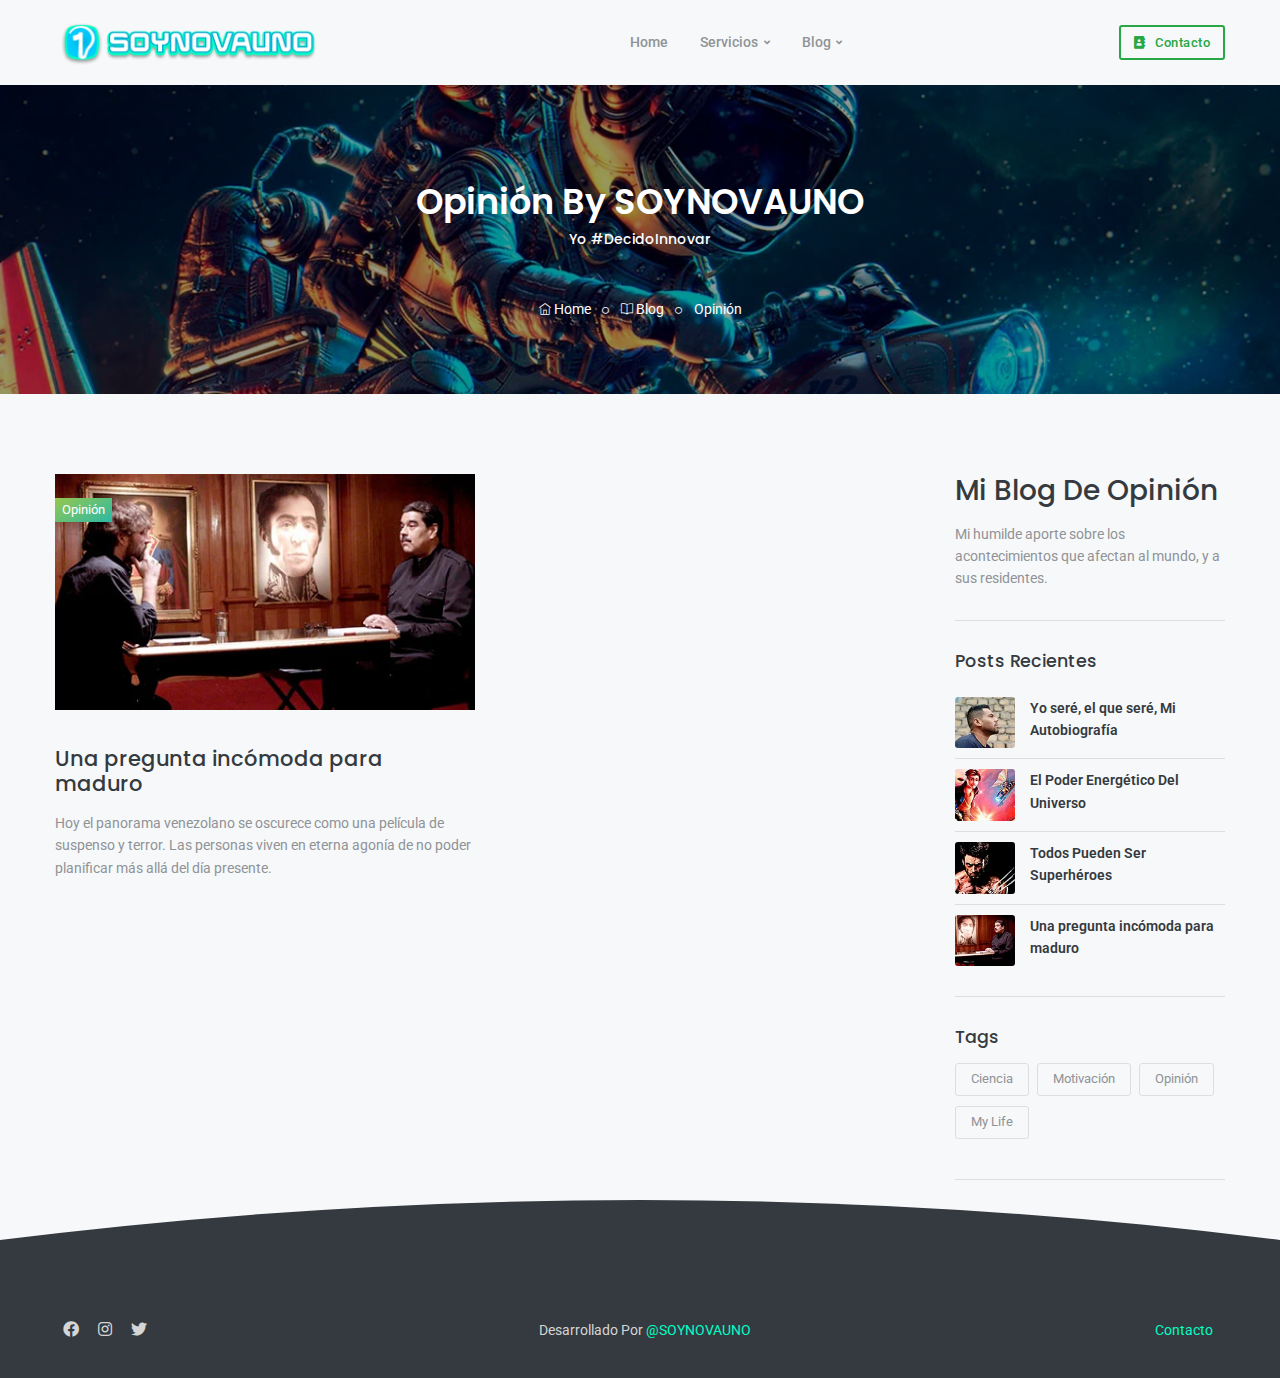
<file: blog/opinion.html>
<!doctype html>
<html lang="es">

<head>
	<title>Opinión - By SOYNOVAUNO</title>
	<meta charset="utf-8">
	<meta http-equiv="X-UA-Compatible" content="IE=edge" />
	<meta name="viewport" content="width=device-width, initial-scale=1">
	<meta name="author" content="@soynovauno">
	<meta name="description" content="Mi humilde aporte sobre los acontecimientos que afectan al mundo, y a sus residentes.">

	<!-- Global site tag (gtag.js) - Google Analytics -->
	<script async src="https://www.googletagmanager.com/gtag/js?id=UA-127423397-1"></script>
	<script>
		window.dataLayer = window.dataLayer || [];
		function gtag(){dataLayer.push(arguments);}
		gtag('js', new Date());
		gtag('config', 'UA-127423397-1');
	</script>

	<!-- Favicon -->
	<link rel="apple-touch-icon" sizes="57x57" href="../images/ico/apple-icon-57x57.png">
	<link rel="apple-touch-icon" sizes="60x60" href="../images/ico/apple-icon-60x60.png">
	<link rel="apple-touch-icon" sizes="72x72" href="../images/ico/apple-icon-72x72.png">
	<link rel="apple-touch-icon" sizes="76x76" href="../images/ico/apple-icon-76x76.png">
	<link rel="apple-touch-icon" sizes="114x114" href="../images/ico/apple-icon-114x114.png">
	<link rel="apple-touch-icon" sizes="120x120" href="../images/ico/apple-icon-120x120.png">
	<link rel="apple-touch-icon" sizes="144x144" href="../images/ico/apple-icon-144x144.png">
	<link rel="apple-touch-icon" sizes="152x152" href="../images/ico/apple-icon-152x152.png">
	<link rel="apple-touch-icon" sizes="180x180" href="../images/ico/apple-icon-180x180.png">
	<link rel="icon" type="image/png" sizes="192x192"  href="../images/ico/android-icon-192x192.png">
	<link rel="icon" type="image/png" sizes="32x32" href="../images/ico/favicon-32x32.png">
	<link rel="icon" type="image/png" sizes="96x96" href="../images/ico/favicon-96x96.png">
	<link rel="icon" type="image/png" sizes="16x16" href="../images/ico/favicon-16x16.png">
	<link rel="manifest" href="..//manifest.json">
	<meta name="msapplication-TileColor" content="#ffffff">
	<meta name="msapplication-TileImage" content="/ms-icon-144x144.png">
	<meta name="theme-color" content="#ffffff">

	<!-- Google Font -->
	<link href="https://fonts.googleapis.com/css?family=Poppins:300,400,500,600,700,800,900%7CPlayfair+Display:400,400i,700,700i%7CRoboto:400,400i,500,700" rel="stylesheet">

	<!-- Plugins CSS -->
	<link rel="stylesheet" type="text/css" href="../assets/vendor/fontawesome/css/all.min.css" />
	<link rel="stylesheet" type="text/css" href="../assets/vendor/themify-icons/css/themify-icons.css" />
	<link rel="stylesheet" type="text/css" href="../assets/vendor/animate/animate.min.css" />
	<link rel="stylesheet" type="text/css" href="../assets/vendor/fancybox/css/jquery.fancybox.min.css" />
	<link rel="stylesheet" type="text/css" href="../assets/vendor/owlcarousel/css/owl.carousel.min.css" />

	<!-- Theme CSS -->
	<link rel="stylesheet" type="text/css" href="../assets/css/style.css" />

</head>

<body>
	<div class="preloader">
		<video width="140px" height="140px" autoplay loop muted playsinline >
			<source src="../images/load.webm" type="video/webm">
			<source src="../images/load.mp4" type="video/mp4">
		</video>
	</div>

	<!-- =======================
	header Start-->
	<header class="header-static navbar-sticky navbar-light">
		<!-- Logo Nav Start -->
		<nav class="navbar navbar-expand-lg">
			<div class="container">
				<!-- Logo -->
				<a class="navbar-brand" href="../index.html">
				  <img class="navbar-brand-item" src="../images/logo-soynovauno.webp" alt="Logo Soynovauno">
				</a>
				<!-- Menu opener button -->
				<button class="navbar-toggler ml-auto" type="button" data-toggle="collapse" data-target="#navbarCollapse" aria-controls="navbarCollapse" aria-expanded="false" aria-label="Toggle navigation">
				  <span class="navbar-toggler-icon"> </span>
			  </button>
				<!-- Main Menu Start -->
				<div class="collapse navbar-collapse" id="navbarCollapse">
					<ul class="navbar-nav mx-auto">
						<!-- Home -->
						<li class="nav-item dropdown">
							<a class="nav-link dropdown-item" href="../index.html">Home</a>
						</li>
						<!-- Servicios -->
						<li class="nav-item dropdown">
							<a class="nav-link dropdown-toggle" href="#" id="demosMenu" data-toggle="dropdown" aria-haspopup="true" aria-expanded="false">Servicios</a>
							<div class="dropdown-menu pb-3 pb-lg-0" aria-labelledby="demosMenu" >
								<div class="d-block d-sm-flex">
									<ul class="list-unstyled w-100 w-sm-50 pr-0 pr-lg-5">
										<li class="dropdown-header">Soporte Técnico</li>
										<li> <a class="dropdown-item" href="../servicios/soporte-tecnico/casas-inteligentes.html">Casas Inteligentes<span class="badge badge-success ml-2">Hot</span> </a> </li>
										<li> <a class="dropdown-item" href="../servicios/soporte-tecnico/decoracion.html">Decoración de Interiores</a> </li>
										<li> <a class="dropdown-item" href="../servicios/soporte-tecnico/seguridad.html">Cámaras & Alarmas</a> </li>
										<li> <a class="dropdown-item" href="../servicios/soporte-tecnico/servicio-tecnico-domestico.html">Soporte Domestico </a> </li>
									</ul>
									<ul class="list-unstyled w-100 w-sm-50 pr-0 pr-lg-5">
										<li class="dropdown-header mt-3 mt-sm-0">Marketing & Publicidad</li>
										<li> <a class="dropdown-item" href="../servicios/agencia-de-publicidad/marketing.html">Marketing En Redes Sociales</a> </li>
										<li> <a class="dropdown-item" href="../servicios/agencia-de-publicidad/produccion-audiovisual.html">Edición de video<span class="badge badge-success ml-2">NEW</span></a> </li>
										<li> <a class="dropdown-item" href="../servicios/agencia-de-publicidad/diseño-grafico.html">Diseño grafico</a> </li>
										<li> <a class="dropdown-item" href="../servicios/agencia-de-publicidad/diseño-web.html">Páginas web</a> </li>
									</ul>
								</div>

								<!-- mega menu Bottom -->
								<div class="w-100 bg-grad pattern-overlay-2 p-4 mt-3 all-text-white d-none d-lg-flex">
									<div class="align-self-center mr-4">
										<h4 class="mb-0">¡Muy Pronto!</h4>
										<p class="mb-0 small">Promociones & Paquetes, para todos los presupuestos.</p>
									</div>
									<a href="#" class="btn btn-outline-white btn-sm mb-0 align-self-center ml-auto">Saber Más!</a>
								</div>
							</div>
						</li>
						<!-- Blog -->
						<li class="nav-item dropdown megamenu">
							<a class="nav-link dropdown-toggle" href="#" id="elementsMenu" data-toggle="dropdown" aria-haspopup="true" aria-expanded="false">Blog</a>
							<div class="dropdown-menu" aria-labelledby="elementsMenu" style="background-image:url(../images/home/blog-menu.webp); background-position: right bottom; background-repeat: no-repeat;">
								<div class="container">
									<div class="row">
										<!-- post El Poder Energético Del Universo -->
										<div class="col-sm-6 col-lg-3">
											<ul class="list-unstyled">
												<div class="item">
													<div class="post">
														<img class="d-none d-md-block" src="../images/blog/portadas/el-poder-energetico-del-universo.webp" alt="Energia del universo">
														<div class="post-info">
															<span class="post-tag bg-grad text-white mb-3 clearfix"><a href="ciencia.html">Ciencia</a></span>
															<a class="post-title" href="ciencia/el-poder-energetico-del-universo.html">El Poder Energético Del Universo</a>
														</div>
													</div>
												</div>
											</ul>
										</div>
										<!-- post Yo seré, el que seré, Mi Autobiografía -->
										<div class="col-sm-6 col-lg-3">
											<ul class="list-unstyled">
												<div class="item">
													<div class="post">
														<img class="d-none d-md-block" src="../images/blog/portadas/hector-pantoja-mi-autobiografia.webp" alt="Mirando Al Futuro">
														<div class="post-info">
															<span class="post-tag bg-grad text-white mb-3 clearfix"><a href="my-life.html">My Life</a></span>
															<a class="post-title" href="my-life/hector-pantoja-mi-autobiografia.html">Yo seré, el que seré, Mi Autobiografía</a>
														</div>
													</div>
												</div>
											</ul>
										</div>
										<!-- post Todos Pueden Ser Superhéroes -->
										<div class="col-sm-6 col-lg-3">
											<ul class="list-unstyled">
												<div class="item">
													<div class="post">
														<img class="d-none d-md-block" src="../images/blog/portadas/todos-pueden-ser-superheroes.webp" alt="Tú también puedes ser un superheroe">
														<div class="post-info">
															<span class="post-tag bg-grad text-white mb-3 clearfix"><a href="motivacion.html">Motivación</a></span>
															<a class="post-title" href="motivacion/todos-pueden-ser-superheroes.html">Todos Pueden Ser Superhéroes</a>
														</div>
													</div>
												</div>
											</ul>
										</div>
										<!-- post Una pregunta incómoda para maduro -->
										<div class="d-block d-md-none col-sm-6 col-lg-3">
											<ul class="list-unstyled">
												<div class="item">
													<div class="post">
														<img class="d-none d-md-block" src="../images/blog/portadas/todos-pueden-ser-superheroes.webp" alt="Una Pregunta Para Maduro">
														<div class="post-info">
															<span class="post-tag bg-grad text-white mb-3 clearfix"><a href="opinion.html">Opinión</a></span>
															<a class="post-title" href="opinion/una-pregunta-a-maduro.html">Una pregunta incómoda para maduro</a>
														</div>
													</div>
												</div>
											</ul>
										</div>
									</div>
								</div>
							</div>
						</li>
					</ul>
				</div>
				<!-- Main Menu End -->

				<!-- Boton de contacto -->
				<div class="navbar-nav">
					<div class="nav-item border-0 d-none d-lg-inline-block align-self-center">
						<a href="../contacto/index.html" target="_blank" class=" btn btn-sm btn-outline-success mb-0"><i class="fas fa-address-book"></i>Contacto</a>
					</div>
				</div>
				<!-- Boton de contacto End-->
			</div>
		</nav>
		<!-- Logo Nav End -->
	</header>
	<!-- =======================
	header End-->

	<!-- =======================
	Encabezado -->
	<div class="innerpage-banner center bg-overlay-dark-4 py-7" style="background:url(../blog/bg.webp) no-repeat; background-size:cover; background-position: center center;">
		<div class="container">
			<div class="row all-text-white">
				<div class="col-md-12 align-self-center">
					<h1 class="innerpage-title">Opinión By SOYNOVAUNO</h1>
					<h6 class="subtitle">Yo #DecidoInnovar</h6>
					<nav aria-label="breadcrumb">
						<ol class="breadcrumb">
							<li class="breadcrumb-item active"><a href="../index.html"><i class="ti-home"></i> Home</a></li>
							<li class="breadcrumb-item active"><a href="../Blog.html"><i class="ti-book"></i> Blog</a></li>
							<li class="breadcrumb-item">Opinión</li>
						</ol>
					</nav>
				</div>
			</div>
		</div>
	</div>
	<!-- =======================
	Encabezado -->

	<!-- =======================
	Blog -->
	<section class="blog-page pb-0">
		<div class="container">
			<div class="row">
				<div class="col-md-9 blog-grid blog-grid-2 portfolio-wrap order-1 order-md-1" data-isotope='{ "itemSelector": ".post-item", "layoutMode": "fitRows" }'>
					<!-- Post Una pregunta incómoda para maduro-->
					<div class="post-item">
						<div class="post-item-wrap">
							<div class="post-image">
								<a href="opinion/una-pregunta-a-maduro.html"> <img src="opinion/una-pregunta-a-maduro/images/portada/maduro.webp" alt="Una Pregunta Para Maduro"> </a>
								<span class="post-meta-category bg-grad"><a href="opinion.html">Opinión</a></span>
							</div>
							<div class="post-item-desc">
								<h4><a href="opinion/una-pregunta-a-maduro.html">Una pregunta incómoda para maduro</a></h4>
								<p>Hoy el panorama venezolano se oscurece como una película de suspenso y terror. Las personas viven en eterna agonía de no poder planificar más allá del día presente.</p>
							</div>
						</div>
					</div>
				</div>
				<!-- Blog End -->

				<!-- sidebar start -->
				<aside class="col-md-3 sidebar order-3 order-md-2">
					<!-- Text Widget -->
					<div class="widget">
						<h2 class="widget-title">Mi Blog De Opinión</h2>
						<p class="mb-0">Mi humilde aporte sobre los acontecimientos que afectan al mundo, y a sus residentes.</p>
					</div>


					<!-- Posts Widget -->
					<div class="widget widget-post">
						<h5 class="widget-title">Posts Recientes</h5>
						<!-- post Yo seré, el que seré, Mi Autobiografía -->
						<div class="widget-post clearfix">
							<div class="widget-image">
								<img class="border-radius-3" src="my-life/hector-pantoja-mi-autobiografia/images/portada/small.webp" alt="Mirando Al Futuro">
							</div>
							<div class="details">
								<a href="my-life/hector-pantoja-mi-autobiografia.html">Yo seré, el que seré, Mi Autobiografía</a>
							</div>
						</div>
						<!-- post El Poder Energético Del Universo -->
						<div class="widget-post clearfix">
							<div class="widget-image">
								<img class="border-radius-3" src="ciencia/el-poder-energetico-del-universo/images/portada/small.webp" alt="Energia del universo">
							</div>
							<div class="details">
								<a href="ciencia/el-poder-energetico-del-universo.html">El Poder Energético Del Universo</a>
							</div>
						</div>
						<!-- post Todos Pueden Ser Superhéroes -->
						<div class="widget-post clearfix">
							<div class="widget-image">
								<img class="border-radius-3" src="motivacion/todos-pueden-ser-superheroes/images/portada/small.webp" alt="Tú también puedes ser un superheroe">
							</div>
							<div class="details">
								<a href="motivacion/todos-pueden-ser-superheroes.html">Todos Pueden Ser Superhéroes</a>
							</div>
						</div>
						<!-- post Una pregunta incómoda para maduro -->
						<div class="widget-post clearfix">
							<div class="widget-image">
								<img class="border-radius-3" src="opinion/una-pregunta-a-maduro/images/portada/small.webp" alt="Una Pregunta Para Maduro">
							</div>
							<div class="details">
								<a href="opinion/una-pregunta-a-maduro.html">Una pregunta incómoda para maduro</a>
							</div>
						</div>

					</div>

					<!-- Tag Widget -->
					<div class="widget">
						<h5 class="widget-title">Tags</h5>
						<div class="tags">
							<a href="ciencia.html">Ciencia</a>
							<a href="motivacion.html">Motivación</a>
							<a href="opinion.html">Opinión</a>
							<a href="my-life.html">My Life</a>
						</div>
					</div>
				</aside>
				<!-- sidebar end -->

			</div>
		</div>
	</section>
	<!-- =======================
	blog -->


	<!-- =======================
	footer  -->
	<footer class="footer footer-dark section-pt position-relative pt-4 mt-5">
		<div class="position-absolute top-0 left-0 w-100">
			<svg width="100%" height="70" viewBox="0 0 500 70" preserveAspectRatio="none" style="margin-top: -70px">
					<path d="M0,70 L0,40 Q250,-40 500,40 L580,70 Z" fill="#343a40" />
				</svg>
		</div>
				<div class="footer-copyright py-3">
			<div class="container">
				<div class="d-md-flex justify-content-between align-items-center py-3 text-center text-md-left">

					<div class="copyright-links primary-hover mt-3 mt-md-0">
						<!-- top social -->
						<ul class="social-icons">
							<li class="social-icons-item social-facebook m-0">
								<a class="social-icons-link w-auto px-2" href="https://www.facebook.com/yosoynovauno/" target="_blank"><i class="fab fa-facebook"></i></a>
							</li>
							<li class="social-icons-item social-instagram m-0">
								<a class="social-icons-link w-auto px-2" href="https://www.instagram.com/soynovauno/" target="_blank"><i class="fab fa-instagram"></i></a>
							</li>
							<li class="social-icons-item social-twitter m-0">
								<a class="social-icons-link w-auto pl-2" href="https://twitter.com/soynovauno/" target="_blank"><i class="fab fa-twitter"></i></a>
							</li>
						</ul>

						<ul class="d-block d-md-none">
							<li class="nav-link"><a href="../contacto/index.html" target="_blank">Contacto</a></li>
						</ul>
					</div>

					<div class="copyright-text">Desarrollado Por <a href="../index.html">@SOYNOVAUNO</a></div>

					<!-- navbar top Right-->
					<div class="d-flex align-items-center">
						<!-- top link -->
						<ul class="nav">
							<li class="nav-item">
									<a class="nav-link d-none d-md-block" href="../contacto/index.html" target="_blank">Contacto</a>
							</li>
						</ul>

					</div>
				</div>
			</div>
		</div>
	</footer>
	<!-- =======================
	footer  -->

	<div> <a href="#" class="back-top btn btn-grad"><i class="ti-angle-up"></i></a> </div>

	<!--Global JS-->
	<script src="../assets/vendor/jquery/jquery.min.js"></script>
	<script src="../assets/vendor/popper.js/umd/popper.min.js"></script>
	<script src="../assets/vendor/bootstrap/dist/js/bootstrap.min.js"></script>
	<script src="../assets/vendor/jquery-easing/jquery.easing.min.js"></script>

	<!--Vendors-->
	<script src="../assets/vendor/owlcarousel/js/owl.carousel.min.js"></script>
	<script src="../assets/vendor/isotope/isotope.pkgd.min.js"></script>
	<script src="../assets/vendor/imagesloaded/imagesloaded.pkgd.min.js"></script>
	<script src="../assets/vendor/fitvids/jquery.fitvids.js"></script>

	<!--Template Functions-->
	<script src="../assets/js/functions.js"></script>

</body>
</html>
</file>
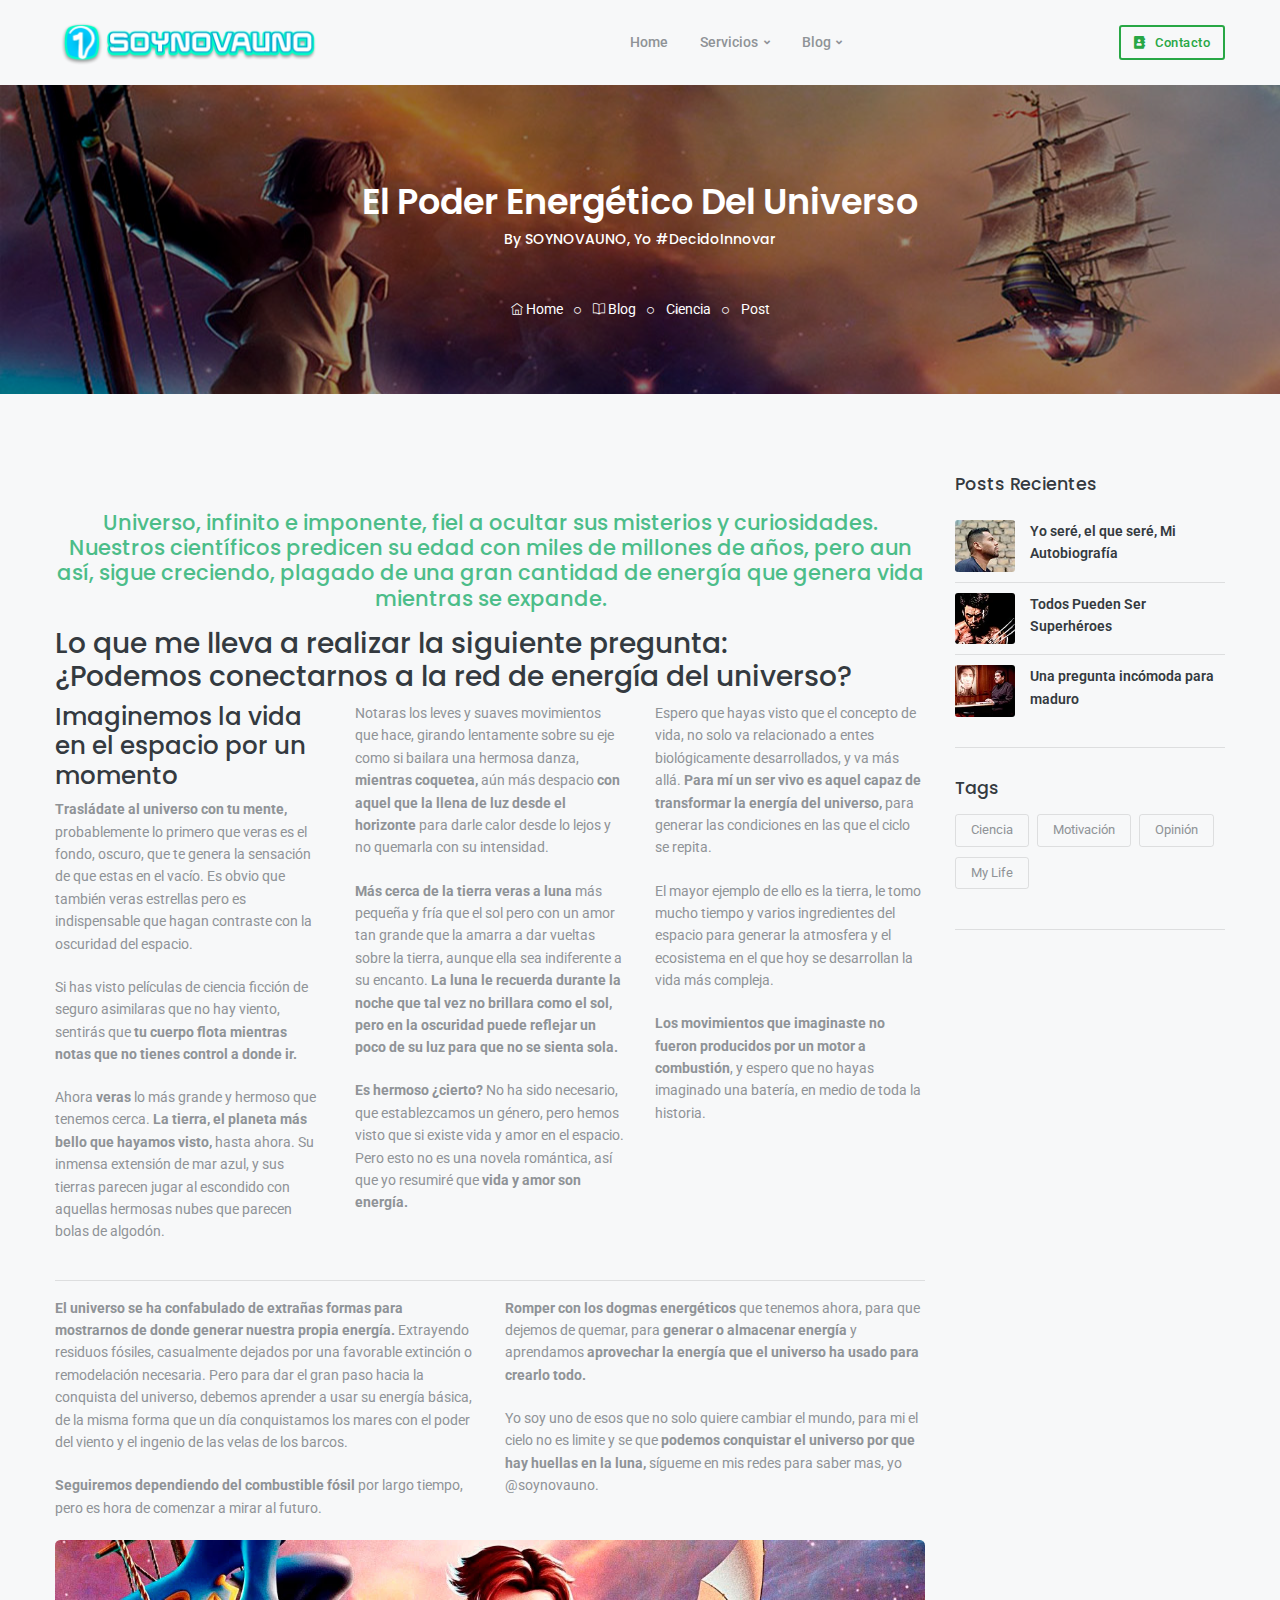
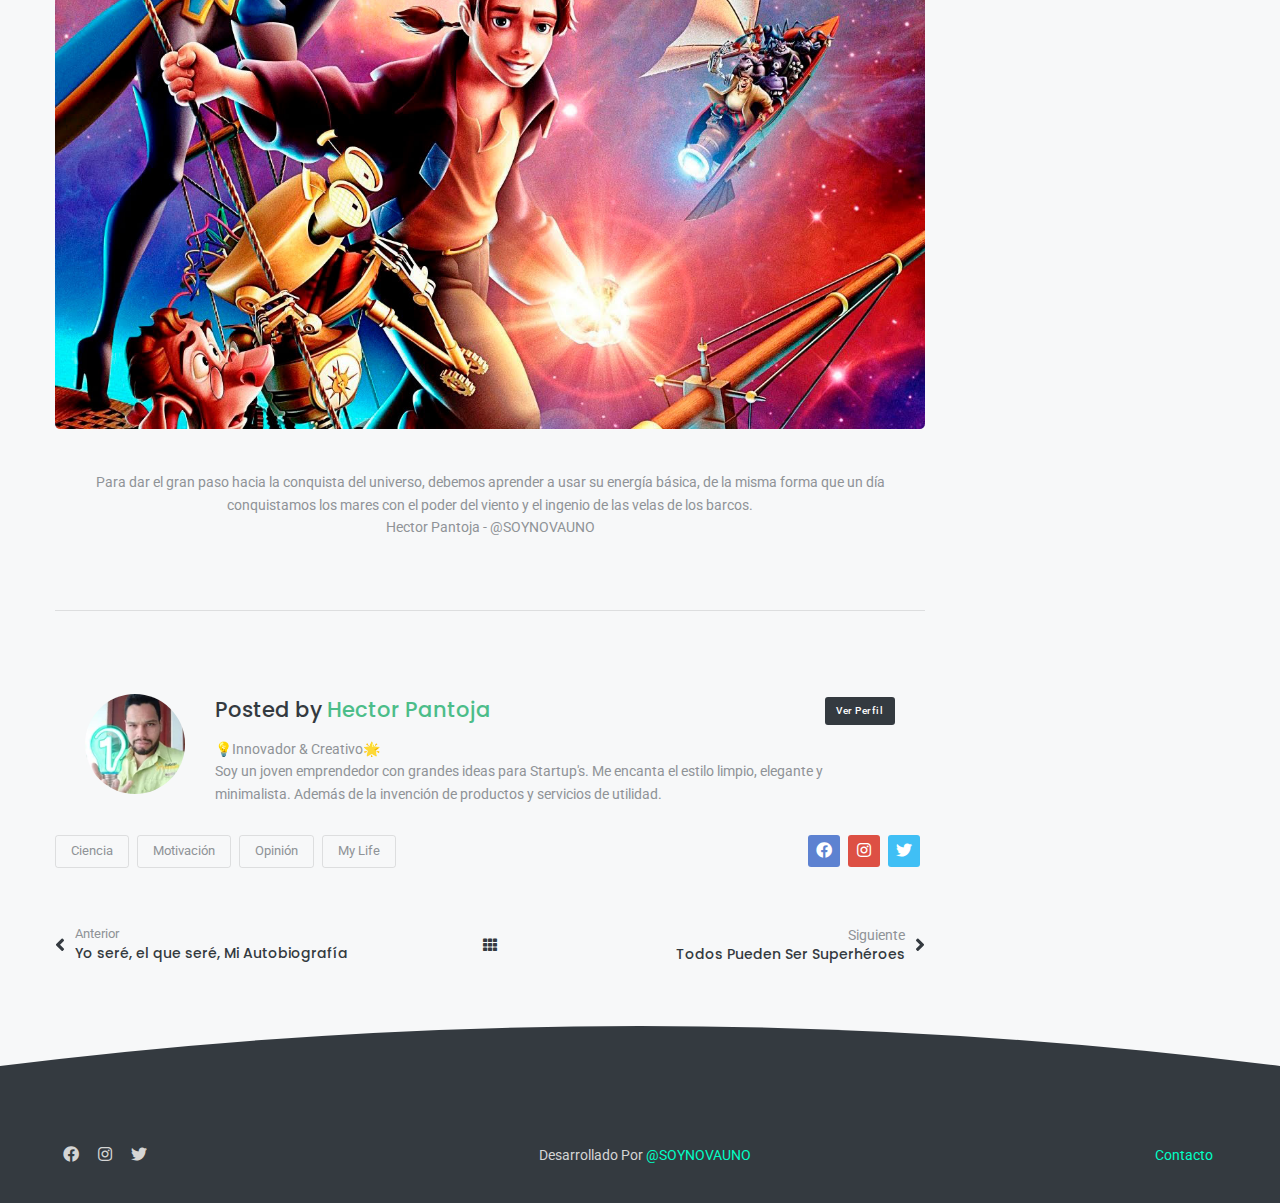
<file: blog/ciencia/el-poder-energetico-del-universo.html>
<!doctype html>
<html lang="es">

<head>
	<title>El Poder Energético Del Universo - By SOYNOVAUNO</title>
	<meta charset="utf-8">
	<meta http-equiv="X-UA-Compatible" content="IE=edge" />
	<meta name="viewport" content="width=device-width, initial-scale=1">
	<meta name="author" content="@soynovauno">
	<meta name="description" content="Universo, infinito e imponente, fiel a ocultar sus misterios y curiosidades. Plagado de una gran cantidad de energía que genera vida mientras se expande.">

	<!-- Global site tag (gtag.js) - Google Analytics -->
	<script async src="https://www.googletagmanager.com/gtag/js?id=UA-127423397-1"></script>
	<script>
		window.dataLayer = window.dataLayer || [];
		function gtag(){dataLayer.push(arguments);}
		gtag('js', new Date());
		gtag('config', 'UA-127423397-1');
	</script>

	<!-- Favicon -->
	<link rel="apple-touch-icon" sizes="57x57" href="../../images/ico/apple-icon-57x57.png">
	<link rel="apple-touch-icon" sizes="60x60" href="../../images/ico/apple-icon-60x60.png">
	<link rel="apple-touch-icon" sizes="72x72" href="../../images/ico/apple-icon-72x72.png">
	<link rel="apple-touch-icon" sizes="76x76" href="../../images/ico/apple-icon-76x76.png">
	<link rel="apple-touch-icon" sizes="114x114" href="../../images/ico/apple-icon-114x114.png">
	<link rel="apple-touch-icon" sizes="120x120" href="../../images/ico/apple-icon-120x120.png">
	<link rel="apple-touch-icon" sizes="144x144" href="../../images/ico/apple-icon-144x144.png">
	<link rel="apple-touch-icon" sizes="152x152" href="../../images/ico/apple-icon-152x152.png">
	<link rel="apple-touch-icon" sizes="180x180" href="../../images/ico/apple-icon-180x180.png">
	<link rel="icon" type="image/png" sizes="192x192"  href="../../images/ico/android-icon-192x192.png">
	<link rel="icon" type="image/png" sizes="32x32" href="../../images/ico/favicon-32x32.png">
	<link rel="icon" type="image/png" sizes="96x96" href="../../images/ico/favicon-96x96.png">
	<link rel="icon" type="image/png" sizes="16x16" href="../../images/ico/favicon-16x16.png">
	<link rel="manifest" href="../..//manifest.json">
	<meta name="msapplication-TileColor" content="#ffffff">
	<meta name="msapplication-TileImage" content="/ms-icon-144x144.png">
	<meta name="theme-color" content="#ffffff">

	<!-- Google Font -->
	<link href="https://fonts.googleapis.com/css?family=Poppins:300,400,500,600,700,800,900%7CPlayfair+Display:400,400i,700,700i%7CRoboto:400,400i,500,700" rel="stylesheet">

	<!-- Plugins CSS -->
	<link rel="stylesheet" type="text/css" href="../../assets/vendor/fontawesome/css/all.min.css" />
	<link rel="stylesheet" type="text/css" href="../../assets/vendor/themify-icons/css/themify-icons.css" />
	<link rel="stylesheet" type="text/css" href="../../assets/vendor/animate/animate.min.css" />
	<link rel="stylesheet" type="text/css" href="../../assets/vendor/fancybox/css/jquery.fancybox.min.css" />
	<link rel="stylesheet" type="text/css" href="../../assets/vendor/owlcarousel/css/owl.carousel.min.css" />

	<!-- Theme CSS -->
	<link rel="stylesheet" type="text/css" href="../../assets/css/style.css" />

</head>

<body>
	<div class="preloader">
		<video width="140px" height="140px" autoplay loop muted playsinline >
			<source src="../../images/load.webm" type="video/webm">
			<source src="../../images/load.mp4" type="video/mp4">
		</video>
	</div>

	<!-- =======================
	header Start-->
	<header class="header-static navbar-sticky navbar-light">
		<!-- Logo Nav Start -->
		<nav class="navbar navbar-expand-lg">
			<div class="container">
				<!-- Logo -->
				<a class="navbar-brand" href="../../index.html">
				  <img class="navbar-brand-item" src="../../images/logo-soynovauno.webp" alt="Logo Soynovauno">
				</a>
				<!-- Menu opener button -->
				<button class="navbar-toggler ml-auto" type="button" data-toggle="collapse" data-target="#navbarCollapse" aria-controls="navbarCollapse" aria-expanded="false" aria-label="Toggle navigation">
				  <span class="navbar-toggler-icon"> </span>
			  </button>
				<!-- Main Menu Start -->
				<div class="collapse navbar-collapse" id="navbarCollapse">
					<ul class="navbar-nav mx-auto">
						<!-- Home -->
						<li class="nav-item dropdown">
							<a class="nav-link dropdown-item" href="../../index.html">Home</a>
						</li>
						<!-- Servicios -->
						<li class="nav-item dropdown">
							<a class="nav-link dropdown-toggle" href="#" id="demosMenu" data-toggle="dropdown" aria-haspopup="true" aria-expanded="false">Servicios</a>
							<div class="dropdown-menu pb-3 pb-lg-0" aria-labelledby="demosMenu" >
								<div class="d-block d-sm-flex">
									<ul class="list-unstyled w-100 w-sm-50 pr-0 pr-lg-5">
										<li class="dropdown-header">Soporte Técnico</li>
										<li> <a class="dropdown-item" href="../../servicios/soporte-tecnico/casas-inteligentes.html">Casas Inteligentes<span class="badge badge-success ml-2">Hot</span> </a> </li>
										<li> <a class="dropdown-item" href="../../servicios/soporte-tecnico/decoracion.html">Decoración de Interiores</a> </li>
										<li> <a class="dropdown-item" href="../../servicios/soporte-tecnico/seguridad.html">Cámaras & Alarmas</a> </li>
										<li> <a class="dropdown-item" href="../../servicios/soporte-tecnico/servicio-tecnico-domestico.html">Soporte Domestico </a> </li>
									</ul>
									<ul class="list-unstyled w-100 w-sm-50 pr-0 pr-lg-5">
										<li class="dropdown-header mt-3 mt-sm-0">Marketing & Publicidad</li>
										<li> <a class="dropdown-item" href="../../servicios/agencia-de-publicidad/marketing.html">Marketing En Redes Sociales</a> </li>
										<li> <a class="dropdown-item" href="../../servicios/agencia-de-publicidad/produccion-audiovisual.html">Edición de video<span class="badge badge-success ml-2">NEW</span></a> </li>
										<li> <a class="dropdown-item" href="../../servicios/agencia-de-publicidad/diseño-grafico.html">Diseño grafico</a> </li>
										<li> <a class="dropdown-item" href="../../servicios/agencia-de-publicidad/diseño-web.html">Páginas web</a> </li>
									</ul>
								</div>

								<!-- mega menu Bottom -->
								<div class="w-100 bg-grad pattern-overlay-2 p-4 mt-3 all-text-white d-none d-lg-flex">
									<div class="align-self-center mr-4">
										<h4 class="mb-0">¡Muy Pronto!</h4>
										<p class="mb-0 small">Promociones & Paquetes, para todos los presupuestos.</p>
									</div>
									<a href="#" class="btn btn-outline-white btn-sm mb-0 align-self-center ml-auto">Saber Más!</a>
								</div>
							</div>
						</li>
						<!-- Blog -->
						<li class="nav-item dropdown megamenu">
							<a class="nav-link dropdown-toggle" href="#" id="elementsMenu" data-toggle="dropdown" aria-haspopup="true" aria-expanded="false">Blog</a>
							<div class="dropdown-menu" aria-labelledby="elementsMenu" style="background-image:url(../../images/home/blog-menu.webp); background-position: right bottom; background-repeat: no-repeat;">
								<div class="container">
									<div class="row">
										<!-- post Yo seré, el que seré, Mi Autobiografía -->
										<div class="col-sm-6 col-lg-3">
											<ul class="list-unstyled">
												<div class="item">
													<div class="post">
														<img class="d-none d-md-block" src="../../images/blog/portadas/hector-pantoja-mi-autobiografia.webp" alt="Mirando Al Futuro">
														<div class="post-info">
															<span class="post-tag bg-grad text-white mb-3 clearfix"><a href="../my-life.html">My Life</a></span>
															<a class="post-title" href="../my-life/hector-pantoja-mi-autobiografia.html">Yo seré, el que seré, Mi Autobiografía</a>
														</div>
													</div>
												</div>
											</ul>
										</div>
										<!-- post Todos Pueden Ser Superhéroes -->
										<div class="col-sm-6 col-lg-3">
											<ul class="list-unstyled">
												<div class="item">
													<div class="post">
														<img class="d-none d-md-block" src="../../images/blog/portadas/todos-pueden-ser-superheroes.webp" alt="Tú también puedes ser un superheroe">
														<div class="post-info">
															<span class="post-tag bg-grad text-white mb-3 clearfix"><a href="../motivacion.html">Motivación</a></span>
															<a class="post-title" href="../motivacion/todos-pueden-ser-superheroes.html">Todos Pueden Ser Superhéroes</a>
														</div>
													</div>
												</div>
											</ul>
										</div>
										<!-- post Una pregunta incómoda para maduro -->
										<div class="col-sm-6 col-lg-3">
											<ul class="list-unstyled">
												<div class="item">
													<div class="post">
														<img class="d-none d-md-block" src="../../images/blog/portadas/maduro.webp" alt="Una Pregunta Para Maduro">
														<div class="post-info">
															<span class="post-tag bg-grad text-white mb-3 clearfix"><a href="../opinion.html">Opinión</a></span>
															<a class="post-title" href="../opinion/una-pregunta-a-maduro.html">Una pregunta incómoda para maduro</a>
														</div>
													</div>
												</div>
											</ul>
										</div>
									</div>
								</div>
							</div>
						</li>
					</ul>
				</div>
				<!-- Main Menu End -->

				<!-- Boton de contacto -->
				<div class="navbar-nav">
					<div class="nav-item border-0 d-none d-lg-inline-block align-self-center">
						<a href="../../contacto/index.html" target="_blank" class=" btn btn-sm btn-outline-success mb-0"><i class="fas fa-address-book"></i>Contacto</a>
					</div>
				</div>
				<!-- Boton de contacto End-->
			</div>
		</nav>
		<!-- Logo Nav End -->
	</header>
	<!-- =======================
	header End-->

	<!-- =======================
	Encabezado -->
	<div class="innerpage-banner center bg-overlay-dark-4 py-7" style="background:url(el-poder-energetico-del-universo/images/portada_blog.jpg) no-repeat; background-size:cover; background-position: center center;">
		<div class="container">
			<div class="row all-text-white">
				<div class="col-md-12 align-self-center">
					<h1 class="innerpage-title">El Poder Energético Del Universo</h1>
					<h6 class="subtitle">By SOYNOVAUNO, Yo #DecidoInnovar</h6>
					<nav aria-label="breadcrumb">
						<ol class="breadcrumb">
							<li class="breadcrumb-item active"><a href="../../index.html"><i class="ti-home"></i> Home</a></li>
							<li class="breadcrumb-item active"><a href="../../blog.html"><i class="ti-book"></i> Blog</a></li>
							<li class="breadcrumb-item active"><a href="../ciencia.html">Ciencia</a></li>
							<li class="breadcrumb-item">Post</li>
						</ol>
					</nav>
				</div>
			</div>
		</div>
	</div>
	<!-- =======================
	Encabezado -->

	<!-- =======================
	Blog -->
	<section class="blog-page pb-0">
		<div class="container">
			<div class="row">

				<!-- blog start -->
				<div class="col-md-9 mb-6 order-first order-md-first">

<!-- =======================
Redacion  -->
					<div class="post-item">
						<div class="post-item-wrap">
							<div class="post-item-desc">
								<h4 class="text-primary"><center>Universo, infinito e imponente, fiel a ocultar sus misterios
									 y curiosidades. Nuestros científicos predicen su edad con miles
									 de millones de años, pero aun así, sigue creciendo, plagado de
									 una gran cantidad de energía que genera vida mientras se expande.</center></h4>
								<h2>Lo que me lleva a realizar la siguiente pregunta:<br />¿Podemos conectarnos a la red de energía del universo?</h2>

										<div class="row">
												<div class="col-4 col-12-small">
														<h3>Imaginemos la vida en el espacio por un momento</h3>
														<p><b>Trasládate al universo con tu mente,</b> probablemente lo primero
															que veras es el fondo, oscuro, que te genera la sensación de que
															estas en el vacío. Es obvio que también veras estrellas pero es
															indispensable que hagan contraste con la oscuridad del espacio.</p>
														<p>Si has visto películas de ciencia ficción de seguro asimilaras
															que no hay viento, sentirás que <b>tu cuerpo flota mientras notas que
															no tienes control a donde ir.</b></p>
														<p>Ahora <b>veras</b> lo más grande y hermoso que tenemos cerca. <b>La tierra,
															el planeta más bello que hayamos visto,</b> hasta ahora. Su inmensa
															extensión de mar azul, y sus tierras parecen jugar al escondido con
															aquellas hermosas nubes que parecen bolas de algodón.</p>
												</div>
												<div class="col-4 col-12-small">
														<p>Notaras los leves y suaves movimientos que hace, girando lentamente
															sobre su eje como si bailara una hermosa danza, <b>mientras coquetea,</b>
															aún más despacio <b>con aquel que la llena de luz desde el horizonte</b>
															para darle calor desde lo lejos y no quemarla con su intensidad.</p>
														<p><b>Más cerca de la tierra veras a luna</b> más pequeña y fría que el
															sol pero con un amor tan grande que la amarra a dar vueltas sobre la
															tierra, aunque ella sea indiferente a su encanto. <b>La luna le recuerda
															durante la noche que tal vez no brillara como el sol, pero en la
															oscuridad puede reflejar un poco de su luz para que no se sienta sola.</b></p>
														<p><b>Es hermoso ¿cierto?</b> No ha sido necesario, que establezcamos un género,
															pero hemos visto que si existe vida y amor en el espacio. Pero esto
															no es una novela romántica, así que yo resumiré que <b>vida y amor son
															energía.</b></p>
													</div>
													<div class="col-4 col-12-small">
													<p>Espero que hayas visto que el concepto de vida, no solo va relacionado
														a entes biológicamente desarrollados, y va más allá. <b>Para mí un ser
														vivo es aquel capaz de transformar la energía del universo,</b> para
														generar las condiciones en las que el ciclo se repita.</p>
													<p>El mayor ejemplo de ello es la tierra, le tomo mucho tiempo y varios
														ingredientes del espacio para generar la atmosfera y el ecosistema en
														el que hoy se desarrollan la vida más compleja.</p>
													<p><b>Los movimientos que imaginaste no fueron producidos por un motor a
														combustión</b>, y espero que no hayas imaginado una batería, en medio de
														toda la historia.</p>
													</div>
									</div>
									<hr/>
									<div class="row">
													<div class="col-6 col-12-small">
													<p><b>El universo se ha confabulado de extrañas formas para mostrarnos de
														donde generar nuestra propia energía.</b> Extrayendo residuos fósiles,
														casualmente dejados por una favorable extinción o remodelación
														necesaria. Pero para dar el gran paso hacia la conquista del universo,
														debemos aprender a usar su energía básica, de la misma forma que un
														día conquistamos los mares con el poder del viento y el ingenio de
														las velas de los barcos.</p>
													<p><b>Seguiremos dependiendo del combustible fósil</b> por largo tiempo, pero
														es hora de comenzar a mirar al futuro.</p>
													</div>
													<div class="col-6 col-12-small">
													<p><b>Romper con los dogmas energéticos</b>
														que tenemos ahora, para que dejemos de quemar, para <b>generar o almacenar
														energía</b> y aprendamos <b>aprovechar la energía que el universo ha usado
														para crearlo todo.</b></p>
													<p>Yo soy uno de esos que no solo quiere cambiar el mundo, para mi el cielo
														no es limite y se que <b>podemos conquistar el universo por que hay huellas
														en la luna,</b> sígueme en mis redes para saber mas, yo @soynovauno.</p>
													</div>
									</div>

									<span class="image main"><img src="el-poder-energetico-del-universo/images/barcos_en_el_universo.jpg" alt="Energía en el Universo" /></span>
									<blockquote><p><center>Para dar el gran paso hacia la conquista del universo, debemos aprender a
									usar su energía básica, de la misma forma que un día conquistamos los mares
									con el poder del viento y el ingenio de las velas de los barcos.<br />
									Hector Pantoja - @SOYNOVAUNO</center></p></blockquote>

<!-- =======================
Botones de Facebook  -->
									<div class="fb-like"
											data-href="https://www.soynovauno.com/blog/ciencia/el-poder-energetico-del-universo.html"
											data-layout="button_count"
											data-action="like" data-size="large"
											data-show-faces="true"
											data-share="true">
									</div>
							</div>
						</div>
					</div>
					<!-- Redacion End -->

					<div class="divider mb-4"></div>
<!-- =======================
Resumen de Autor -->
					<div class="row mt-5">
						<div class="col-12">
							<div class="author-info bg-light">
								<div class="author-img"><img class="avatar" src="../../contacto/Hector-Pantoja.webp" alt="avatar"></div>
								<div class="author-info-body">
									<h4 class="author-name mb-3 mt-2">Posted by <a href="../../contacto/index.html" target="_blank">Hector Pantoja</a></h4>
									<p class="m-0">💡Innovador & Creativo🌟 </br> Soy un joven emprendedor con grandes ideas para Startup's. Me encanta el estilo limpio, elegante y minimalista. Además de la invención de productos y servicios de utilidad.</p>
									<div class="comment-reply"><a class="btn btn-xs btn-dark" href="../../contacto/index.html" target="_blank">Ver Perfil </a></div>
								</div>
							</div>
						</div>
					</div>
					<!-- tag inferior del post -->
					<div class="row">
						<!-- tags -->
						<div class="tags col-12 col-sm-8 text-center text-sm-left">
							<a class="mb-2" href="../ciencia.html">Ciencia</a>
							<a class="mb-2" href="../motivacion.html">Motivación</a>
							<a class="mb-2" href="../opinion.html">Opinión</a>
							<a class="mb-2" href="../my-life.html">My Life</a>
						</div>
						<!--Redes -->
						<div class="col-12 col-sm-4 text-center text-sm-right">
							<ul class="social-icons si-colored-bg light">
								<li class="social-icons-item mb-2 social-facebook"><a class="social-icons-link" href="https://www.facebook.com/yosoynovauno/" target="_blank"><i class="fab fa-facebook"></i></a></li>
								<li class="social-icons-item mb-2 social-gplus"><a class="social-icons-link" href="https://www.instagram.com/soynovauno/" target="_blank"><i class="fab fa-instagram"></i></a></li>
								<li class="social-icons-item mb-2 social-twitter"><a class="social-icons-link" href="https://twitter.com/soynovauno/" target="_blank"><i class="fab fa-twitter"></i></a></li>
							</ul>
						</div>
					</div>

<!-- =======================
 Comentarios De Facebook -->
					<div class="fb-comments"
						data-href="https://www.soynovauno.com/blog/ciencia/el-poder-energetico-del-universo.html"
						data-width="100%"
						data-numposts="5">
					</div>

					<!-- Post Navegacion -->
					<div class="row post-navigation mt-5">
						<div class="col-5">
							<a href="../my-life/hector-pantoja-mi-autobiografia.html" class="post-prev">
								<p class="m-2 m-lg-0">Anterior</p>
								<h6 class="text-truncate d-none d-lg-block">Yo seré, el que seré, Mi Autobiografía</h6> </a>
						</div>
						<div class="col-2">
							<a href="../../blog.html" class="all-post" title="View all post"> <i class="fa fa-th"></i> </a>
						</div>
						<div class="col-5">
							<a href="../motivacion/todos-pueden-ser-superheroes.html" class="post-next">
								<p class="m-2 m-lg-0">Siguiente</p>
								<h6 class="text-truncate d-none d-lg-block">Todos Pueden Ser Superhéroes</h6> </a>
						</div>
					</div>


				</div>
				<!-- Blog End -->

				<!-- Barra Derecha -->
				<aside class="col-md-3 sidebar order-3 order-md-2">

					<!-- Posts Widget -->
					<div class="widget widget-post">
						<h5 class="widget-title">Posts Recientes</h5>
						<!-- post Yo seré, el que seré, Mi Autobiografía -->
						<div class="widget-post clearfix">
							<div class="widget-image">
								<img class="border-radius-3" src="../my-life/hector-pantoja-mi-autobiografia/images/portada/small.webp" alt="Mirando Al Futuro">
							</div>
							<div class="details">
								<a href="../my-life/hector-pantoja-mi-autobiografia.html">Yo seré, el que seré, Mi Autobiografía</a>
							</div>
						</div>
						<!-- post Todos Pueden Ser Superhéroes -->
						<div class="widget-post clearfix">
							<div class="widget-image">
								<img class="border-radius-3" src="../motivacion/todos-pueden-ser-superheroes/images/portada/small.webp" alt="Tú también puedes ser un superheroe">
							</div>
							<div class="details">
								<a href="../motivacion/todos-pueden-ser-superheroes.html">Todos Pueden Ser Superhéroes</a>
							</div>
						</div>
						<!-- post Una pregunta incómoda para maduro -->
						<div class="widget-post clearfix">
							<div class="widget-image">
								<img class="border-radius-3" src="../opinion/una-pregunta-a-maduro/images/portada/small.webp" alt="Una Pregunta Para Maduro">
							</div>
							<div class="details">
								<a href="../opinion/una-pregunta-a-maduro.html">Una pregunta incómoda para maduro</a>
							</div>
						</div>

					</div>

					<!-- Tag Widget -->
					<div class="widget d-none d-md-block">
						<h5 class="widget-title">Tags</h5>
						<div class="tags">
							<a href="../ciencia.html">Ciencia</a>
							<a href="../motivacion.html">Motivación</a>
							<a href="../opinion.html">Opinión</a>
							<a href="../my-life.html">My Life</a>
						</div>
					</div>
				</aside>
				<!-- Barra Derecha-->

			</div>
		</div>
	</section>
	<!-- =======================
	blog -->


	<!-- =======================
	footer  -->
	<footer class="footer footer-dark section-pt position-relative pt-4 mt-5">
		<div class="position-absolute top-0 left-0 w-100">
			<svg width="100%" height="70" viewBox="0 0 500 70" preserveAspectRatio="none" style="margin-top: -70px">
					<path d="M0,70 L0,40 Q250,-40 500,40 L580,70 Z" fill="#343a40" />
				</svg>
		</div>
				<div class="footer-copyright py-3">
			<div class="container">
				<div class="d-md-flex justify-content-between align-items-center py-3 text-center text-md-left">

					<div class="copyright-links primary-hover mt-3 mt-md-0">
						<!-- top social -->
						<ul class="social-icons">
							<li class="social-icons-item social-facebook m-0">
								<a class="social-icons-link w-auto px-2" href="https://www.facebook.com/yosoynovauno/" target="_blank"><i class="fab fa-facebook"></i></a>
							</li>
							<li class="social-icons-item social-instagram m-0">
								<a class="social-icons-link w-auto px-2" href="https://www.instagram.com/soynovauno/" target="_blank"><i class="fab fa-instagram"></i></a>
							</li>
							<li class="social-icons-item social-twitter m-0">
								<a class="social-icons-link w-auto pl-2" href="https://twitter.com/soynovauno/" target="_blank"><i class="fab fa-twitter"></i></a>
							</li>
						</ul>

						<ul class="d-block d-md-none">
							<li class="nav-link"><a href="../../contacto/index.html" target="_blank">Contacto</a></li>
						</ul>
					</div>

					<div class="copyright-text">Desarrollado Por <a href="../../index.html">@SOYNOVAUNO</a></div>

					<!-- navbar top Right-->
					<div class="d-flex align-items-center">
						<!-- top link -->
						<ul class="nav">
							<li class="nav-item">
									<a class="nav-link d-none d-md-block" href="../../contacto/index.html" target="_blank">Contacto</a>
							</li>
						</ul>

					</div>
				</div>
			</div>
		</div>
	</footer>
	<!-- =======================
	footer  -->

	<div> <a href="#" class="back-top btn btn-grad"><i class="ti-angle-up"></i></a> </div>

	<!--Global JS-->
	<script src="../../assets/vendor/jquery/jquery.min.js"></script>
	<script src="../../assets/vendor/popper.js/umd/popper.min.js"></script>
	<script src="../../assets/vendor/bootstrap/dist/js/bootstrap.min.js"></script>
	<script src="../../assets/vendor/jquery-easing/jquery.easing.min.js"></script>

	<!--Vendors-->
	<script src="../../assets/vendor/owlcarousel/js/owl.carousel.min.js"></script>
	<script src="../../assets/vendor/isotope/isotope.pkgd.min.js"></script>
	<script src="../../assets/vendor/imagesloaded/imagesloaded.pkgd.min.js"></script>
	<script src="../../assets/vendor/fitvids/jquery.fitvids.js"></script>

	<!--Template Functions-->
	<script src="../../assets/js/functions.js"></script>

	<!-- Load Facebook SDK for JavaScript -->
	<div id="fb-root"></div>
	<script>(function(d, s, id) {
		var js, fjs = d.getElementsByTagName(s)[0];
		if (d.getElementById(id)) return;
		js = d.createElement(s); js.id = id;
		js.src = 'https://connect.facebook.net/es_LA/sdk.js#xfbml=1&version=v3.1';
		fjs.parentNode.insertBefore(js, fjs);
	}(document, 'script', 'facebook-jssdk'));</script>


</body>
</html>
</file>
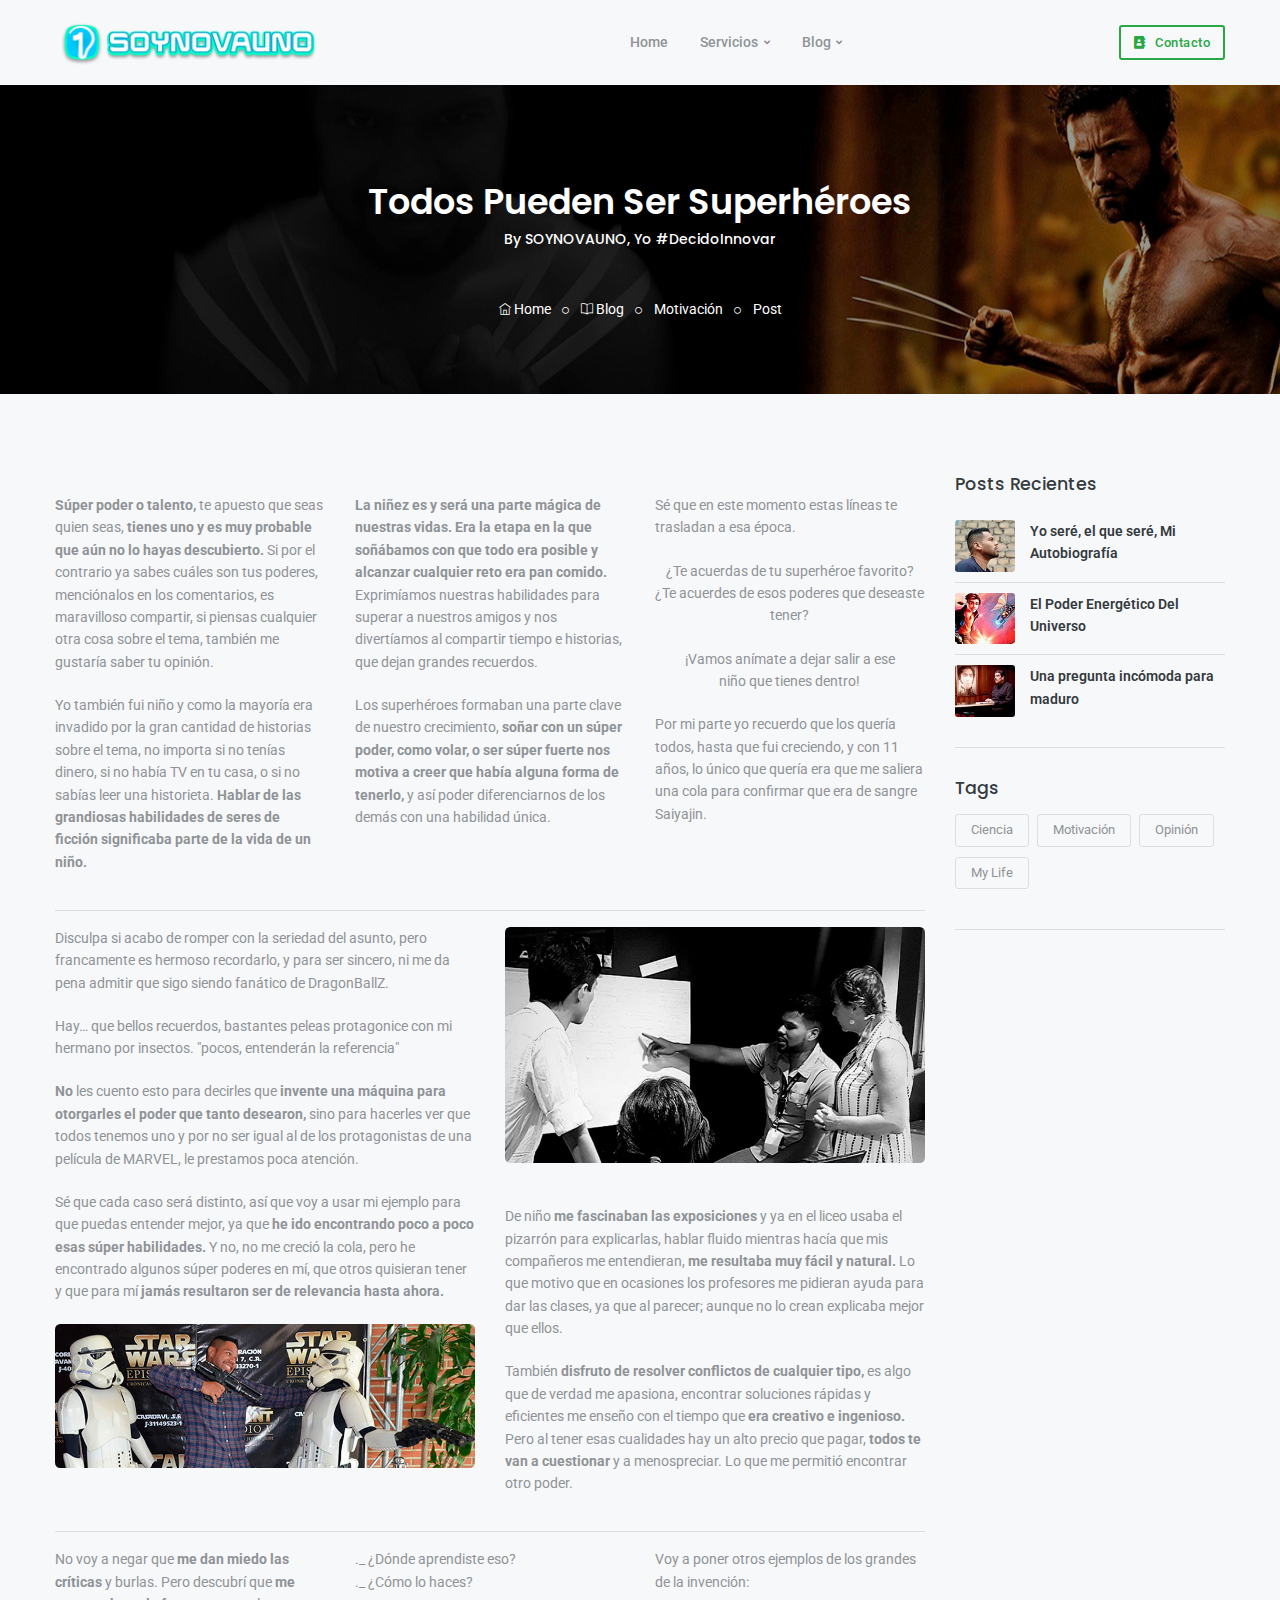
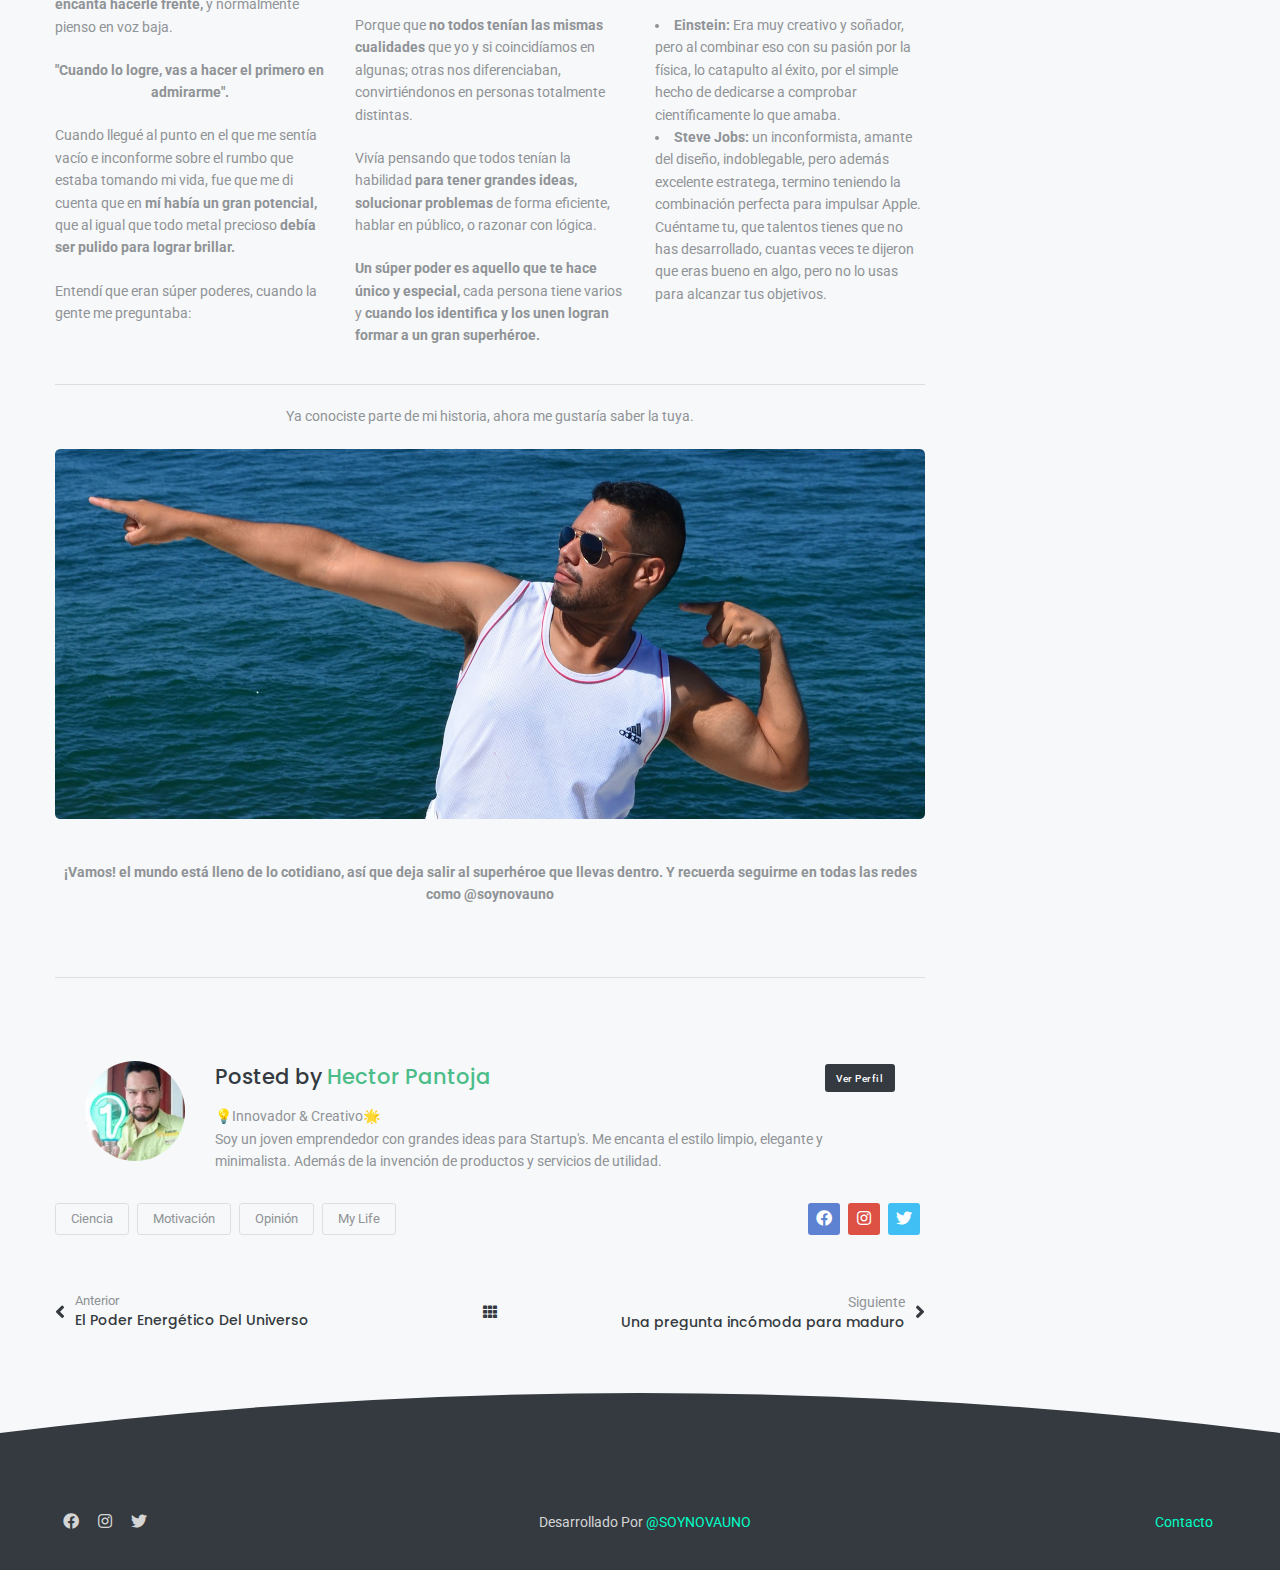
<file: blog/motivacion/todos-pueden-ser-superheroes.html>
<!doctype html>
<html lang="es">

<head>
	<title>Todos Pueden Ser Superhéroes - By SOYNOVAUNO</title>
	<meta charset="utf-8">
	<meta http-equiv="X-UA-Compatible" content="IE=edge" />
	<meta name="viewport" content="width=device-width, initial-scale=1">
	<meta name="author" content="@soynovauno">
	<meta name="description" content="Súper poder o talento, te apuesto que seas quien seas, tienes uno y es muy probable que aún no lo hayas descubierto.">

	<!-- Global site tag (gtag.js) - Google Analytics -->
	<script async src="https://www.googletagmanager.com/gtag/js?id=UA-127423397-1"></script>
	<script>
		window.dataLayer = window.dataLayer || [];
		function gtag(){dataLayer.push(arguments);}
		gtag('js', new Date());
		gtag('config', 'UA-127423397-1');
	</script>

	<!-- Favicon -->
	<link rel="apple-touch-icon" sizes="57x57" href="../../images/ico/apple-icon-57x57.png">
	<link rel="apple-touch-icon" sizes="60x60" href="../../images/ico/apple-icon-60x60.png">
	<link rel="apple-touch-icon" sizes="72x72" href="../../images/ico/apple-icon-72x72.png">
	<link rel="apple-touch-icon" sizes="76x76" href="../../images/ico/apple-icon-76x76.png">
	<link rel="apple-touch-icon" sizes="114x114" href="../../images/ico/apple-icon-114x114.png">
	<link rel="apple-touch-icon" sizes="120x120" href="../../images/ico/apple-icon-120x120.png">
	<link rel="apple-touch-icon" sizes="144x144" href="../../images/ico/apple-icon-144x144.png">
	<link rel="apple-touch-icon" sizes="152x152" href="../../images/ico/apple-icon-152x152.png">
	<link rel="apple-touch-icon" sizes="180x180" href="../../images/ico/apple-icon-180x180.png">
	<link rel="icon" type="image/png" sizes="192x192"  href="../../images/ico/android-icon-192x192.png">
	<link rel="icon" type="image/png" sizes="32x32" href="../../images/ico/favicon-32x32.png">
	<link rel="icon" type="image/png" sizes="96x96" href="../../images/ico/favicon-96x96.png">
	<link rel="icon" type="image/png" sizes="16x16" href="../../images/ico/favicon-16x16.png">
	<link rel="manifest" href="../..//manifest.json">
	<meta name="msapplication-TileColor" content="#ffffff">
	<meta name="msapplication-TileImage" content="/ms-icon-144x144.png">
	<meta name="theme-color" content="#ffffff">

	<!-- Google Font -->
	<link href="https://fonts.googleapis.com/css?family=Poppins:300,400,500,600,700,800,900%7CPlayfair+Display:400,400i,700,700i%7CRoboto:400,400i,500,700" rel="stylesheet">

	<!-- Plugins CSS -->
	<link rel="stylesheet" type="text/css" href="../../assets/vendor/fontawesome/css/all.min.css" />
	<link rel="stylesheet" type="text/css" href="../../assets/vendor/themify-icons/css/themify-icons.css" />
	<link rel="stylesheet" type="text/css" href="../../assets/vendor/animate/animate.min.css" />
	<link rel="stylesheet" type="text/css" href="../../assets/vendor/fancybox/css/jquery.fancybox.min.css" />
	<link rel="stylesheet" type="text/css" href="../../assets/vendor/owlcarousel/css/owl.carousel.min.css" />

	<!-- Theme CSS -->
	<link rel="stylesheet" type="text/css" href="../../assets/css/style.css" />

</head>

<body>
	<div class="preloader">
		<video width="140px" height="140px" autoplay loop muted playsinline >
			<source src="../../images/load.webm" type="video/webm">
			<source src="../../images/load.mp4" type="video/mp4">
		</video>
	</div>

	<!-- =======================
	header Start-->
	<header class="header-static navbar-sticky navbar-light">
		<!-- Logo Nav Start -->
		<nav class="navbar navbar-expand-lg">
			<div class="container">
				<!-- Logo -->
				<a class="navbar-brand" href="../../index.html">
				  <img class="navbar-brand-item" src="../../images/logo-soynovauno.webp" alt="Logo Soynovauno">
				</a>
				<!-- Menu opener button -->
				<button class="navbar-toggler ml-auto" type="button" data-toggle="collapse" data-target="#navbarCollapse" aria-controls="navbarCollapse" aria-expanded="false" aria-label="Toggle navigation">
				  <span class="navbar-toggler-icon"> </span>
			  </button>
				<!-- Main Menu Start -->
				<div class="collapse navbar-collapse" id="navbarCollapse">
					<ul class="navbar-nav mx-auto">
						<!-- Home -->
						<li class="nav-item dropdown">
							<a class="nav-link dropdown-item" href="../../index.html">Home</a>
						</li>
						<!-- Servicios -->
						<li class="nav-item dropdown">
							<a class="nav-link dropdown-toggle" href="#" id="demosMenu" data-toggle="dropdown" aria-haspopup="true" aria-expanded="false">Servicios</a>
							<div class="dropdown-menu pb-3 pb-lg-0" aria-labelledby="demosMenu" >
								<div class="d-block d-sm-flex">
									<ul class="list-unstyled w-100 w-sm-50 pr-0 pr-lg-5">
										<li class="dropdown-header">Soporte Técnico</li>
										<li> <a class="dropdown-item" href="../../servicios/soporte-tecnico/casas-inteligentes.html">Casas Inteligentes<span class="badge badge-success ml-2">Hot</span> </a> </li>
										<li> <a class="dropdown-item" href="../../servicios/soporte-tecnico/decoracion.html">Decoración de Interiores</a> </li>
										<li> <a class="dropdown-item" href="../../servicios/soporte-tecnico/seguridad.html">Cámaras & Alarmas</a> </li>
										<li> <a class="dropdown-item" href="../../servicios/soporte-tecnico/servicio-tecnico-domestico.html">Soporte Domestico </a> </li>
									</ul>
									<ul class="list-unstyled w-100 w-sm-50 pr-0 pr-lg-5">
										<li class="dropdown-header mt-3 mt-sm-0">Marketing & Publicidad</li>
										<li> <a class="dropdown-item" href="../../servicios/agencia-de-publicidad/marketing.html">Marketing En Redes Sociales</a> </li>
										<li> <a class="dropdown-item" href="../../servicios/agencia-de-publicidad/produccion-audiovisual.html">Edición de video<span class="badge badge-success ml-2">NEW</span></a> </li>
										<li> <a class="dropdown-item" href="../../servicios/agencia-de-publicidad/diseño-grafico.html">Diseño grafico</a> </li>
										<li> <a class="dropdown-item" href="../../servicios/agencia-de-publicidad/diseño-web.html">Páginas web</a> </li>
									</ul>
								</div>

								<!-- mega menu Bottom -->
								<div class="w-100 bg-grad pattern-overlay-2 p-4 mt-3 all-text-white d-none d-lg-flex">
									<div class="align-self-center mr-4">
										<h4 class="mb-0">¡Muy Pronto!</h4>
										<p class="mb-0 small">Promociones & Paquetes, para todos los presupuestos.</p>
									</div>
									<a href="#" class="btn btn-outline-white btn-sm mb-0 align-self-center ml-auto">Saber Más!</a>
								</div>
							</div>
						</li>
						<!-- Blog -->
						<li class="nav-item dropdown megamenu">
							<a class="nav-link dropdown-toggle" href="#" id="elementsMenu" data-toggle="dropdown" aria-haspopup="true" aria-expanded="false">Blog</a>
							<div class="dropdown-menu" aria-labelledby="elementsMenu" style="background-image:url(../../images/home/blog-menu.webp); background-position: right bottom; background-repeat: no-repeat;">
								<div class="container">
									<div class="row">
										<!-- post El Poder Energético Del Universo -->
										<div class="col-sm-6 col-lg-3">
											<ul class="list-unstyled">
												<div class="item">
													<div class="post">
														<img class="d-none d-md-block" src="../../images/blog/portadas/el-poder-energetico-del-universo.webp" alt="Energia del universo">
														<div class="post-info">
															<span class="post-tag bg-grad text-white mb-3 clearfix"><a href="../ciencia.html">Ciencia</a></span>
															<a class="post-title" href="../ciencia/el-poder-energetico-del-universo.html">El Poder Energético Del Universo</a>
														</div>
													</div>
												</div>
											</ul>
										</div>
										<!-- post Yo seré, el que seré, Mi Autobiografía -->
										<div class="col-sm-6 col-lg-3">
											<ul class="list-unstyled">
												<div class="item">
													<div class="post">
														<img class="d-none d-md-block" src="../../images/blog/portadas/hector-pantoja-mi-autobiografia.webp" alt="Mirando Al Futuro">
														<div class="post-info">
															<span class="post-tag bg-grad text-white mb-3 clearfix"><a href="../my-life.html">My Life</a></span>
															<a class="post-title" href="../my-life/hector-pantoja-mi-autobiografia.html">Yo seré, el que seré, Mi Autobiografía</a>
														</div>
													</div>
												</div>
											</ul>
										</div>
										<!-- post Una pregunta incómoda para maduro -->
										<div class="col-sm-6 col-lg-3">
											<ul class="list-unstyled">
												<div class="item">
													<div class="post">
														<img class="d-none d-md-block" src="../../images/blog/portadas/maduro.webp" alt="Una Pregunta Para Maduro">
														<div class="post-info">
															<span class="post-tag bg-grad text-white mb-3 clearfix"><a href="../opinion.html">Opinión</a></span>
															<a class="post-title" href="../opinion/una-pregunta-a-maduro.html">Una pregunta incómoda para maduro</a>
														</div>
													</div>
												</div>
											</ul>
										</div>
									</div>
								</div>
							</div>
						</li>
					</ul>
				</div>
				<!-- Main Menu End -->

				<!-- Boton de contacto -->
				<div class="navbar-nav">
					<div class="nav-item border-0 d-none d-lg-inline-block align-self-center">
						<a href="../../contacto/index.html" target="_blank" class=" btn btn-sm btn-outline-success mb-0"><i class="fas fa-address-book"></i>Contacto</a>
					</div>
				</div>
				<!-- Boton de contacto End-->
			</div>
		</nav>
		<!-- Logo Nav End -->
	</header>
	<!-- =======================
	header End-->

	<!-- =======================
	Encabezado -->
	<div class="innerpage-banner center bg-overlay-dark-4 py-7" style="background:url(todos-pueden-ser-superheroes/images/portada_blog.jpg) no-repeat; background-size:cover; background-position: center center;">
		<div class="container">
			<div class="row all-text-white">
				<div class="col-md-12 align-self-center">
					<h1 class="innerpage-title">Todos Pueden Ser Superhéroes</h1>
					<h6 class="subtitle">By SOYNOVAUNO, Yo #DecidoInnovar</h6>
					<nav aria-label="breadcrumb">
						<ol class="breadcrumb">
							<li class="breadcrumb-item active"><a href="../../index.html"><i class="ti-home"></i> Home</a></li>
							<li class="breadcrumb-item active"><a href="../../blog.html"><i class="ti-book"></i> Blog</a></li>
							<li class="breadcrumb-item active"><a href="../motivacion.html">Motivación</a></li>
							<li class="breadcrumb-item">Post</li>
						</ol>
					</nav>
				</div>
			</div>
		</div>
	</div>
	<!-- =======================
	Encabezado -->

	<!-- =======================
	Blog -->
	<section class="blog-page pb-0">
		<div class="container">
			<div class="row">

				<!-- blog start -->
				<div class="col-md-9 mb-6 order-first order-md-first">

<!-- =======================
Redacion  -->
					<div class="post-item">
						<div class="post-item-wrap">
							<div class="post-item-desc">

								<div class="row">
										<div class="col-4 col-12-small">
											<p><b>Súper poder o talento,</b> te apuesto que seas quien seas, <b>tienes uno y es muy probable que aún no lo hayas descubierto.</b> Si por el contrario ya sabes cuáles son tus poderes, menciónalos en los comentarios, es maravilloso compartir, si piensas cualquier otra cosa sobre el tema, también me gustaría saber tu opinión.</p>
											<p>Yo también fui niño y como la mayoría era invadido por la gran cantidad de historias sobre el tema, no importa si no tenías dinero, si no había TV en tu casa, o si no sabías leer una historieta. <b>Hablar de las grandiosas habilidades de seres de ficción significaba parte de la vida de un niño.</b></p>
									</div>
									<div class="col-4 col-12-small">
											<p><b>La niñez es y será una parte mágica de nuestras vidas. Era la etapa en la que soñábamos con que todo era posible y alcanzar cualquier reto era pan comido.</b> Exprimíamos nuestras habilidades para superar a nuestros amigos y nos divertíamos al compartir tiempo e historias, que dejan grandes recuerdos.</p>
											<p>Los superhéroes formaban una parte clave de nuestro crecimiento, <b>soñar con un súper poder, como volar, o ser súper fuerte nos motiva a creer que había alguna forma de tenerlo,</b> y así poder diferenciarnos de los demás con una habilidad única.</p>
									</div>
									<div class="col-4 col-12-small">
											<p>Sé que en este momento estas líneas te trasladan a esa época.</p>
											<p><center>¿Te acuerdas de tu superhéroe favorito?<br />
											¿Te acuerdes de esos poderes que deseaste tener?</p>
											<p>¡Vamos anímate a dejar salir a ese <br />niño que tienes dentro!</center></p>
											<p>Por mi parte yo recuerdo que los quería todos, hasta que fui creciendo, y con 11 años, lo único que quería era que me saliera una cola para confirmar que era de sangre Saiyajin.</p>
										</div>
								</div>
										<hr/>
								<div class="row">
										<div class="col-6 col-12-small">
											<p>Disculpa si acabo de romper con la seriedad del asunto, pero francamente es hermoso recordarlo, y para ser sincero, ni me da pena admitir que sigo siendo fanático de DragonBallZ.</p>
											<p>Hay… que bellos recuerdos, bastantes peleas protagonice con mi hermano por insectos. "pocos, entenderán la referencia"</p>
											<p><b>No</b> les cuento esto para decirles que <b>invente una máquina para otorgarles el poder que tanto desearon,</b> sino para hacerles ver que todos tenemos uno y por no ser igual al de los protagonistas de una película de MARVEL, le prestamos poca atención.</p>
											<p>Sé que cada caso será distinto, así que voy a usar mi ejemplo para que puedas entender mejor, ya que <b>he ido encontrando poco a poco esas súper habilidades.</b> Y no, no me creció la cola, pero he encontrado algunos súper poderes en mí, que otros quisieran tener y que para mí <b>jamás resultaron ser de relevancia hasta ahora.</b></p>
											<span class="image main"><img src="todos-pueden-ser-superheroes/images/pic01.jpg" alt="" /></span>
										</div>
										<div class="col-6 col-12-small">
											<span class="image main"><img src="todos-pueden-ser-superheroes/images/pic02.jpg" alt="" /></span>
											<p>De niño <b>me fascinaban las exposiciones</b> y ya en el liceo usaba el pizarrón para explicarlas, hablar fluido mientras hacía que mis compañeros me entendieran, <b>me resultaba muy fácil y natural.</b> Lo que motivo que en ocasiones los profesores me pidieran ayuda para dar las clases, ya que al parecer; aunque no lo crean explicaba mejor que ellos.</p>
											<p>También <b>disfruto de resolver conflictos de cualquier tipo,</b> es algo que de verdad me apasiona, encontrar soluciones rápidas y eficientes me enseño con el tiempo que <b>era creativo e ingenioso.</b> Pero al tener esas cualidades hay un alto precio que pagar, <b>todos te van a cuestionar</b> y a menospreciar. Lo que me permitió encontrar otro poder.</p>
										</div>
								</div>
										<hr/>
								<div class="row">
										<div class="col-4 col-12-small">
											<p>No voy a negar que <b>me dan miedo las críticas</b> y burlas. Pero descubrí que <b>me encanta hacerle frente,</b> y normalmente pienso en voz baja.</p>
											<p><b><center>"Cuando lo logre, vas a hacer el primero en admirarme".</b></center></p>
											<p>Cuando llegué al punto en el que me sentía vacío e inconforme sobre el rumbo que estaba tomando mi vida, fue que me di cuenta que en <b>mí había un gran potencial,</b> que al igual que todo metal precioso <b>debía ser pulido para lograr brillar.</b></p>
											<p>Entendí que eran súper poderes, cuando la gente me preguntaba:</p>
										</div>
										<div class="col-4 col-12-small">
											<p>._  ¿Dónde aprendiste eso?<br />._  ¿Cómo lo haces?</p>
											<p>Porque que <b>no todos tenían las mismas cualidades</b> que yo y si coincidíamos en algunas; otras nos diferenciaban, convirtiéndonos en personas totalmente distintas.</p>
											<p>Vivía pensando que todos tenían la habilidad <b>para tener grandes ideas, solucionar problemas</b> de forma eficiente, hablar en público, o razonar con lógica.</p>
											<p><b>Un súper poder es aquello que te hace único y especial,</b> cada persona tiene varios y <b>cuando los identifica y los unen logran formar a un gran superhéroe.</b></p>
										</div>
										<div class="col-4 col-12-small">
											<p>Voy a poner otros ejemplos de los grandes de la invención: </p>
											<ul>
												<li><b>Einstein:</b> Era muy creativo y soñador, pero al combinar eso con su pasión por la física, lo catapulto al éxito, por el simple hecho de dedicarse a comprobar científicamente lo que amaba. </li>
												<li><b>Steve Jobs:</b> un inconformista, amante del diseño, indoblegable, pero además excelente estratega, termino teniendo la combinación perfecta para impulsar Apple.</li>
											</ul>
											<p>Cuéntame tu, que talentos tienes que no has desarrollado, cuantas veces te dijeron que eras bueno en algo, pero no lo usas para alcanzar tus objetivos.</p>
										</div>
								</div>
								<hr/>
								<p><center>Ya conociste parte de mi historia, ahora me gustaría saber la tuya.</center></p>
								<span class="image main"><img src="todos-pueden-ser-superheroes/images/pic03.jpg" alt="" /></span>
								<p><center><b>¡Vamos! el mundo está lleno de lo cotidiano, así que deja salir al superhéroe que llevas dentro. Y recuerda seguirme en todas las redes como @soynovauno</center></b></p>

<!-- =======================
Botones de Facebook  -->
									<div class="fb-like"
											data-href="https://www.soynovauno.com/blog/motivacion/todos-pueden-ser-superheroes.html"
											data-layout="button_count"
											data-action="like" data-size="large"
											data-show-faces="true"
											data-share="true">
									</div>
							</div>
						</div>
					</div>
					<!-- Redacion End -->

					<div class="divider mb-4"></div>
<!-- =======================
Resumen de Autor -->
					<div class="row mt-5">
						<div class="col-12">
							<div class="author-info bg-light">
								<div class="author-img"><img class="avatar" src="../../contacto/Hector-Pantoja.webp" alt="avatar"></div>
								<div class="author-info-body">
									<h4 class="author-name mb-3 mt-2">Posted by <a href="../../contacto/index.html" target="_blank">Hector Pantoja</a></h4>
									<p class="m-0">💡Innovador & Creativo🌟 </br> Soy un joven emprendedor con grandes ideas para Startup's. Me encanta el estilo limpio, elegante y minimalista. Además de la invención de productos y servicios de utilidad.</p>
									<div class="comment-reply"><a class="btn btn-xs btn-dark" href="../../contacto/index.html" target="_blank">Ver Perfil </a></div>
								</div>
							</div>
						</div>
					</div>
					<!-- tag inferior del post -->
					<div class="row">
						<!-- tags -->
						<div class="tags col-12 col-sm-8 text-center text-sm-left">
							<a class="mb-2" href="../ciencia.html">Ciencia</a>
							<a class="mb-2" href="../motivacion.html">Motivación</a>
							<a class="mb-2" href="../opinion.html">Opinión</a>
							<a class="mb-2" href="../my-life.html">My Life</a>
						</div>
						<!--Redes -->
						<div class="col-12 col-sm-4 text-center text-sm-right">
							<ul class="social-icons si-colored-bg light">
								<li class="social-icons-item mb-2 social-facebook"><a class="social-icons-link" href="https://www.facebook.com/yosoynovauno/" target="_blank"><i class="fab fa-facebook"></i></a></li>
								<li class="social-icons-item mb-2 social-gplus"><a class="social-icons-link" href="https://www.instagram.com/soynovauno/" target="_blank"><i class="fab fa-instagram"></i></a></li>
								<li class="social-icons-item mb-2 social-twitter"><a class="social-icons-link" href="https://twitter.com/soynovauno/" target="_blank"><i class="fab fa-twitter"></i></a></li>
							</ul>
						</div>
					</div>

<!-- =======================
 Comentarios De Facebook -->
					<div class="fb-comments"
						data-href="https://www.soynovauno.com/blog/motivacion/todos-pueden-ser-superheroes.html"
						data-width="100%"
						data-numposts="5">
					</div>

					<!-- Post Navegacion -->
					<div class="row post-navigation mt-5">
						<div class="col-5">
							<a href="../ciencia/el-poder-energetico-del-universo.html" class="post-prev">
								<p class="m-2 m-lg-0">Anterior</p>
								<h6 class="text-truncate d-none d-lg-block">El Poder Energético Del Universo</h6> </a>
						</div>
						<div class="col-2">
							<a href="../../blog.html" class="all-post" title="View all post"> <i class="fa fa-th"></i> </a>
						</div>
						<div class="col-5">
							<a href="../opinion/una-pregunta-a-maduro.html" class="post-next">
								<p class="m-2 m-lg-0">Siguiente</p>
								<h6 class="text-truncate d-none d-lg-block">Una pregunta incómoda para maduro</h6> </a>
						</div>
					</div>


				</div>
				<!-- Blog End -->

				<!-- Barra Derecha -->
				<aside class="col-md-3 sidebar order-3 order-md-2">

					<!-- Posts Widget -->
					<div class="widget widget-post">
						<h5 class="widget-title">Posts Recientes</h5>
						<!-- post Yo seré, el que seré, Mi Autobiografía -->
						<div class="widget-post clearfix">
							<div class="widget-image">
								<img class="border-radius-3" src="../my-life/hector-pantoja-mi-autobiografia/images/portada/small.webp" alt="Mirando Al Futuro">
							</div>
							<div class="details">
								<a href="../my-life/hector-pantoja-mi-autobiografia.html">Yo seré, el que seré, Mi Autobiografía</a>
							</div>
						</div>
						<!-- post El Poder Energético Del Universo -->
						<div class="widget-post clearfix">
							<div class="widget-image">
								<img class="border-radius-3" src="../ciencia/el-poder-energetico-del-universo/images/portada/small.webp" alt="Energia del universo">
							</div>
							<div class="details">
								<a href="../ciencia/el-poder-energetico-del-universo.html">El Poder Energético Del Universo</a>
							</div>
						</div>
						<!-- post Una pregunta incómoda para maduro -->
						<div class="widget-post clearfix">
							<div class="widget-image">
								<img class="border-radius-3" src="../opinion/una-pregunta-a-maduro/images/portada/small.webp" alt="Una Pregunta Para Maduro">
							</div>
							<div class="details">
								<a href="../opinion/una-pregunta-a-maduro.html">Una pregunta incómoda para maduro</a>
							</div>
						</div>

					</div>

					<!-- Tag Widget -->
					<div class="widget d-none d-md-block">
						<h5 class="widget-title">Tags</h5>
						<div class="tags">
							<a href="../ciencia.html">Ciencia</a>
							<a href="../motivacion.html">Motivación</a>
							<a href="../opinion.html">Opinión</a>
							<a href="../my-life.html">My Life</a>
						</div>
					</div>
				</aside>
				<!-- Barra Derecha-->

			</div>
		</div>
	</section>
	<!-- =======================
	blog -->


	<!-- =======================
	footer  -->
	<footer class="footer footer-dark section-pt position-relative pt-4 mt-5">
		<div class="position-absolute top-0 left-0 w-100">
			<svg width="100%" height="70" viewBox="0 0 500 70" preserveAspectRatio="none" style="margin-top: -70px">
					<path d="M0,70 L0,40 Q250,-40 500,40 L580,70 Z" fill="#343a40" />
				</svg>
		</div>
				<div class="footer-copyright py-3">
			<div class="container">
				<div class="d-md-flex justify-content-between align-items-center py-3 text-center text-md-left">

					<div class="copyright-links primary-hover mt-3 mt-md-0">
						<!-- top social -->
						<ul class="social-icons">
							<li class="social-icons-item social-facebook m-0">
								<a class="social-icons-link w-auto px-2" href="https://www.facebook.com/yosoynovauno/" target="_blank"><i class="fab fa-facebook"></i></a>
							</li>
							<li class="social-icons-item social-instagram m-0">
								<a class="social-icons-link w-auto px-2" href="https://www.instagram.com/soynovauno/" target="_blank"><i class="fab fa-instagram"></i></a>
							</li>
							<li class="social-icons-item social-twitter m-0">
								<a class="social-icons-link w-auto pl-2" href="https://twitter.com/soynovauno/" target="_blank"><i class="fab fa-twitter"></i></a>
							</li>
						</ul>

						<ul class="d-block d-md-none">
							<li class="nav-link"><a href="../../contacto/index.html" target="_blank">Contacto</a></li>
						</ul>
					</div>

					<div class="copyright-text">Desarrollado Por <a href="../../index.html">@SOYNOVAUNO</a></div>

					<!-- navbar top Right-->
					<div class="d-flex align-items-center">
						<!-- top link -->
						<ul class="nav">
							<li class="nav-item">
									<a class="nav-link d-none d-md-block" href="../../contacto/index.html" target="_blank">Contacto</a>
							</li>
						</ul>

					</div>
				</div>
			</div>
		</div>
	</footer>
	<!-- =======================
	footer  -->

	<div> <a href="#" class="back-top btn btn-grad"><i class="ti-angle-up"></i></a> </div>

	<!--Global JS-->
	<script src="../../assets/vendor/jquery/jquery.min.js"></script>
	<script src="../../assets/vendor/popper.js/umd/popper.min.js"></script>
	<script src="../../assets/vendor/bootstrap/dist/js/bootstrap.min.js"></script>
	<script src="../../assets/vendor/jquery-easing/jquery.easing.min.js"></script>

	<!--Vendors-->
	<script src="../../assets/vendor/owlcarousel/js/owl.carousel.min.js"></script>
	<script src="../../assets/vendor/isotope/isotope.pkgd.min.js"></script>
	<script src="../../assets/vendor/imagesloaded/imagesloaded.pkgd.min.js"></script>
	<script src="../../assets/vendor/fitvids/jquery.fitvids.js"></script>

	<!--Template Functions-->
	<script src="../../assets/js/functions.js"></script>

	<!-- Load Facebook SDK for JavaScript -->
	<div id="fb-root"></div>
	<script>(function(d, s, id) {
		var js, fjs = d.getElementsByTagName(s)[0];
		if (d.getElementById(id)) return;
		js = d.createElement(s); js.id = id;
		js.src = 'https://connect.facebook.net/es_LA/sdk.js#xfbml=1&version=v3.1';
		fjs.parentNode.insertBefore(js, fjs);
	}(document, 'script', 'facebook-jssdk'));</script>


</body>
</html>
</file>
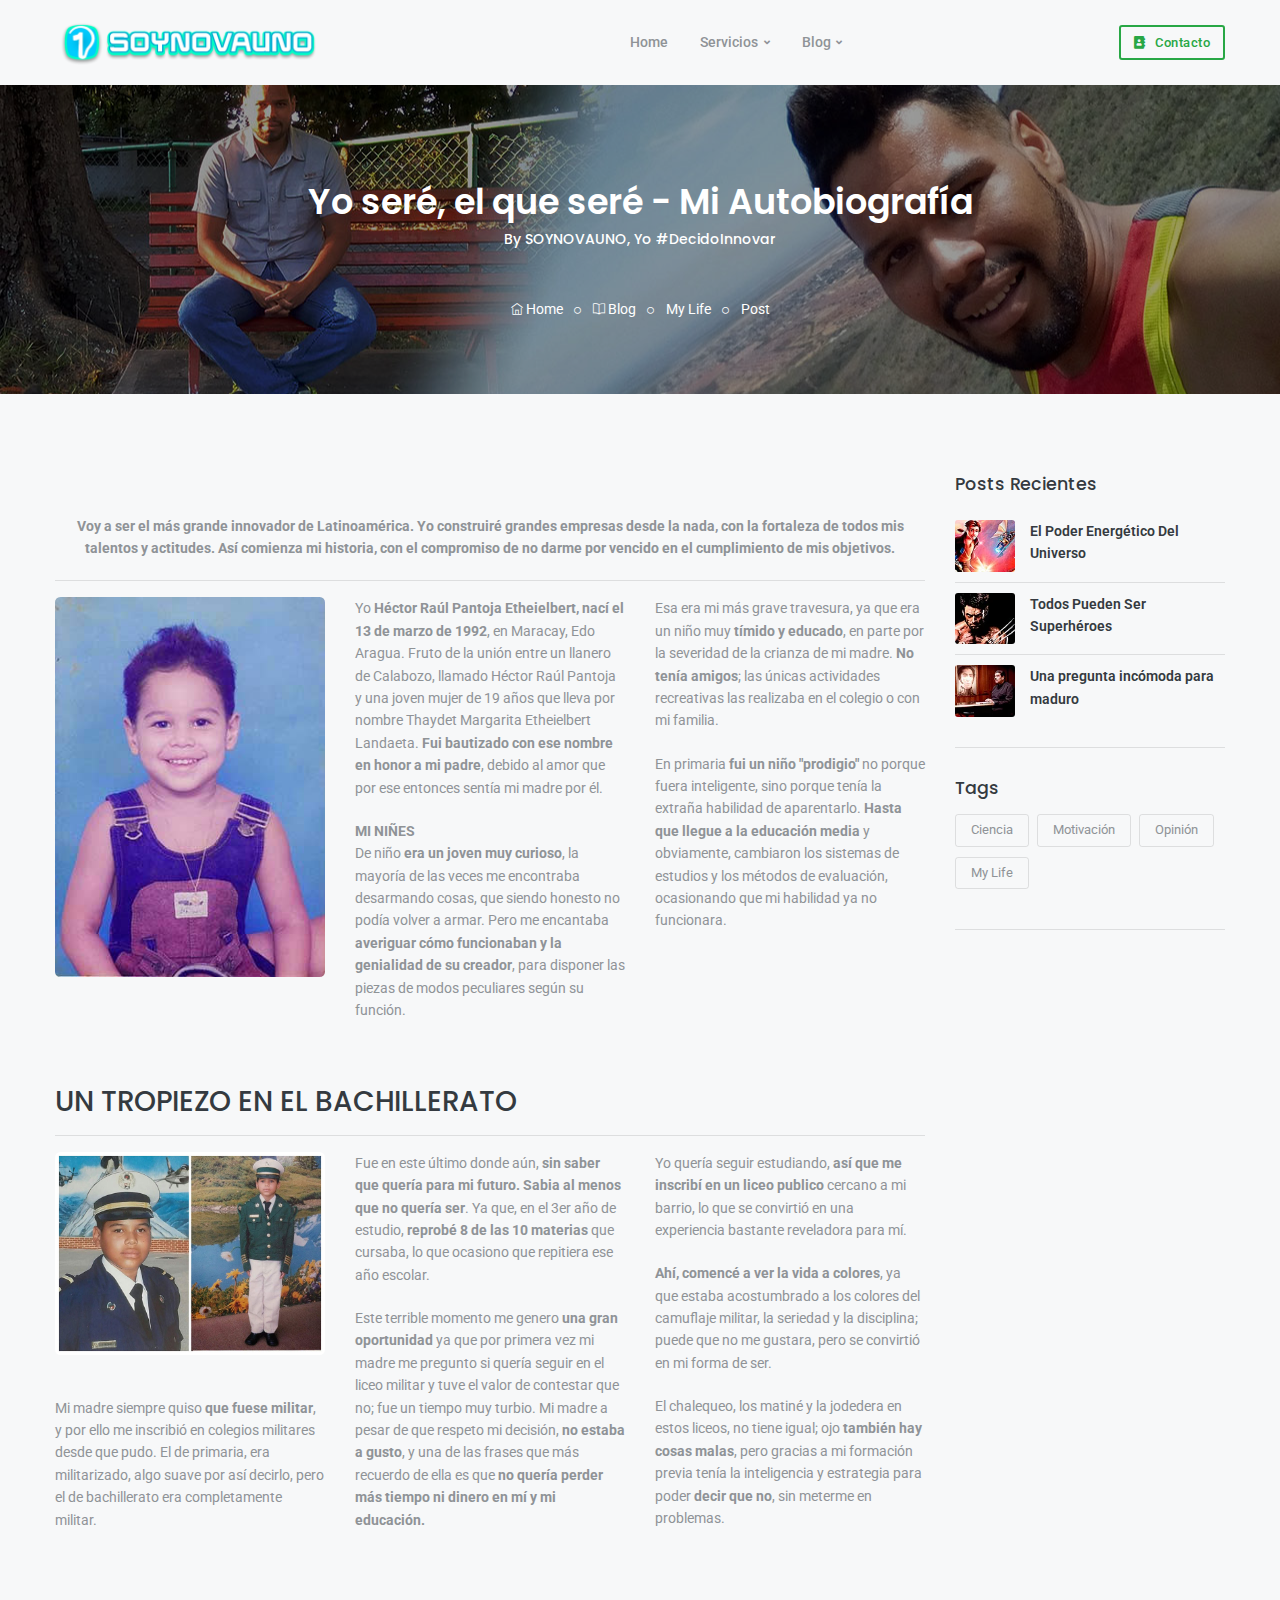
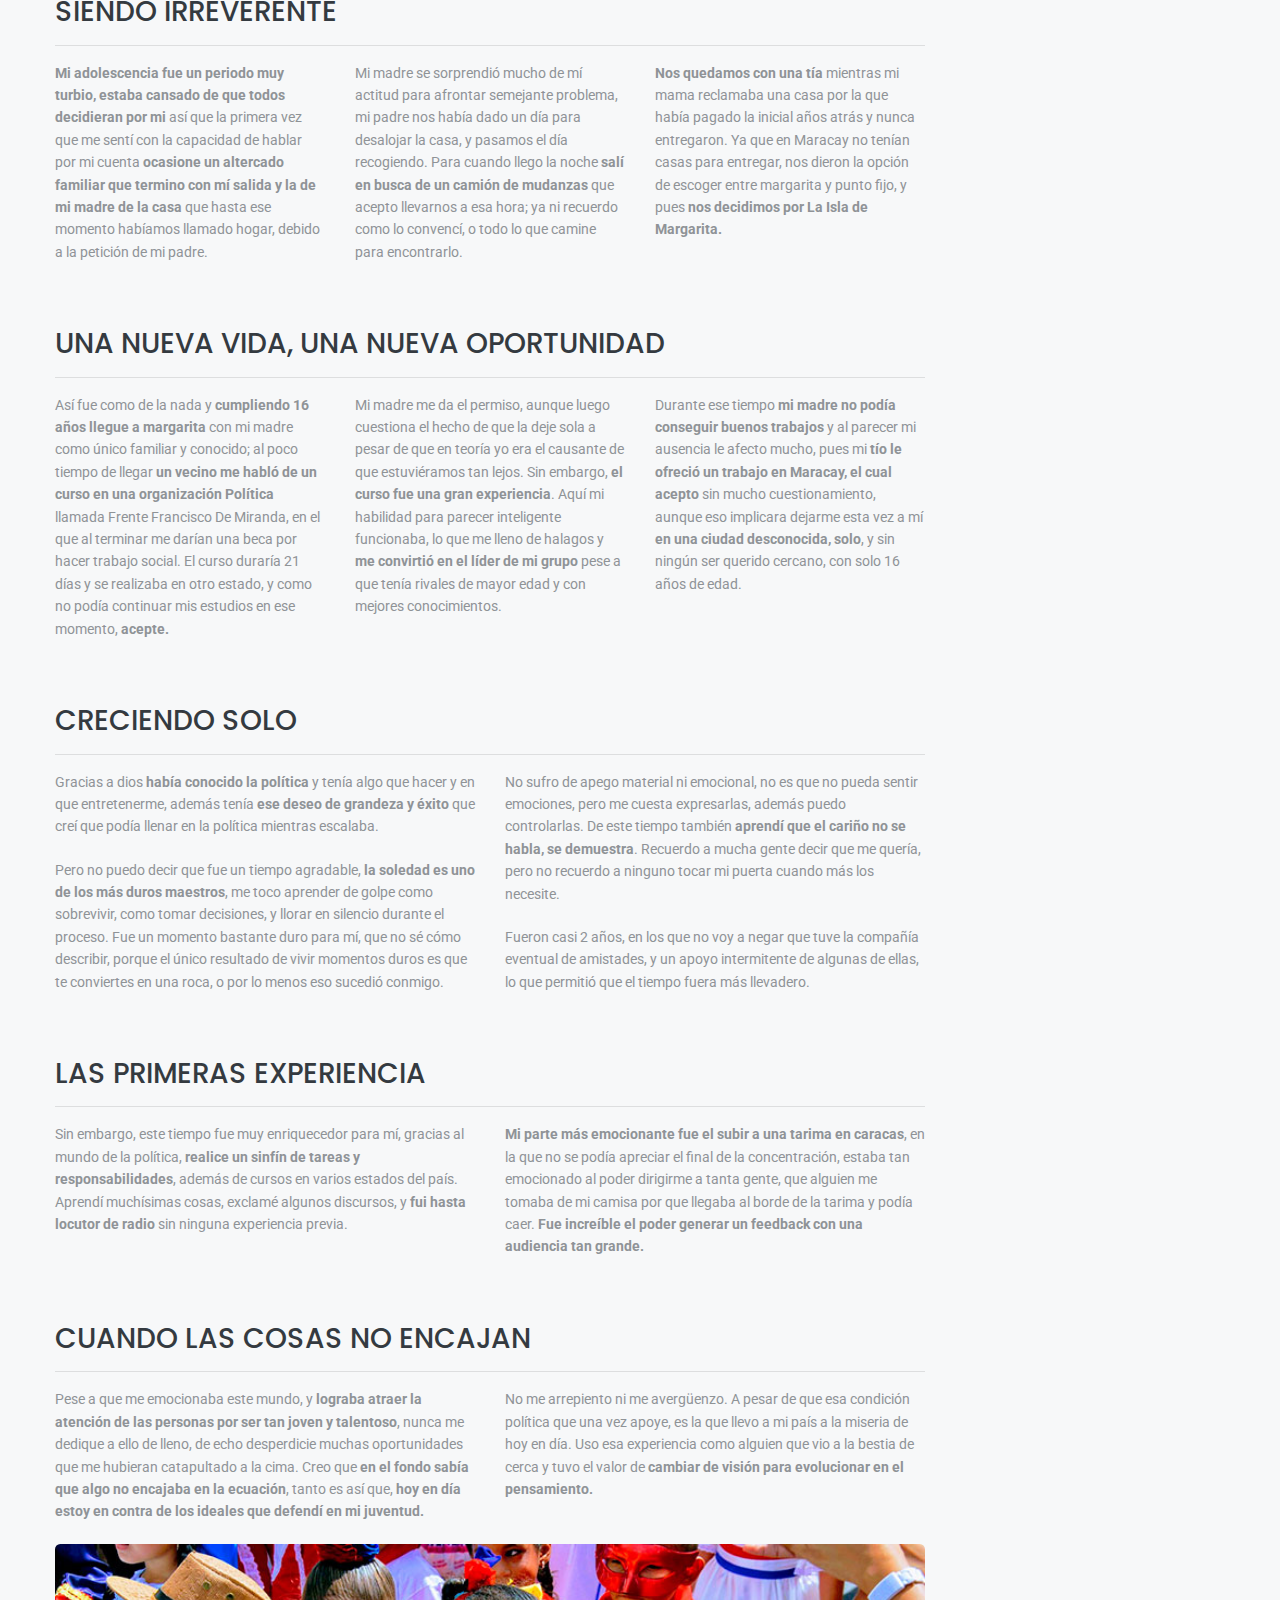
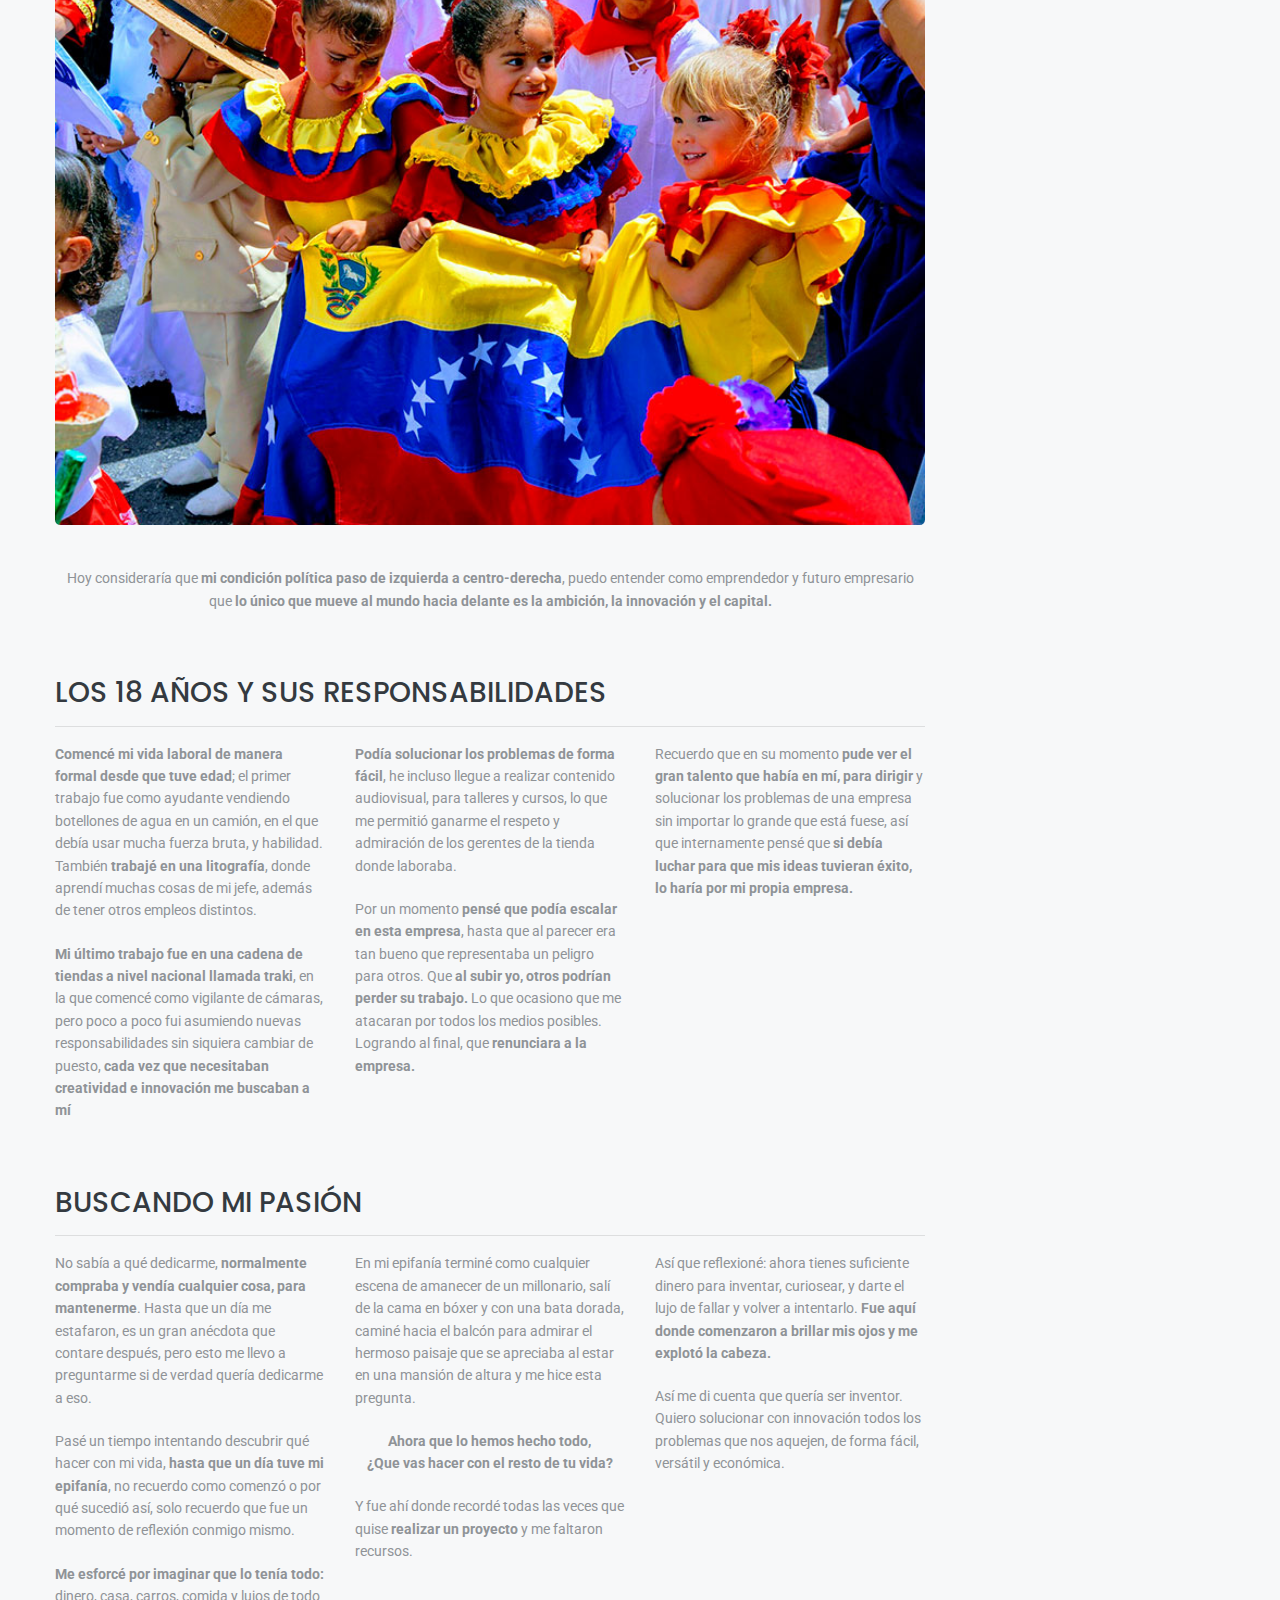
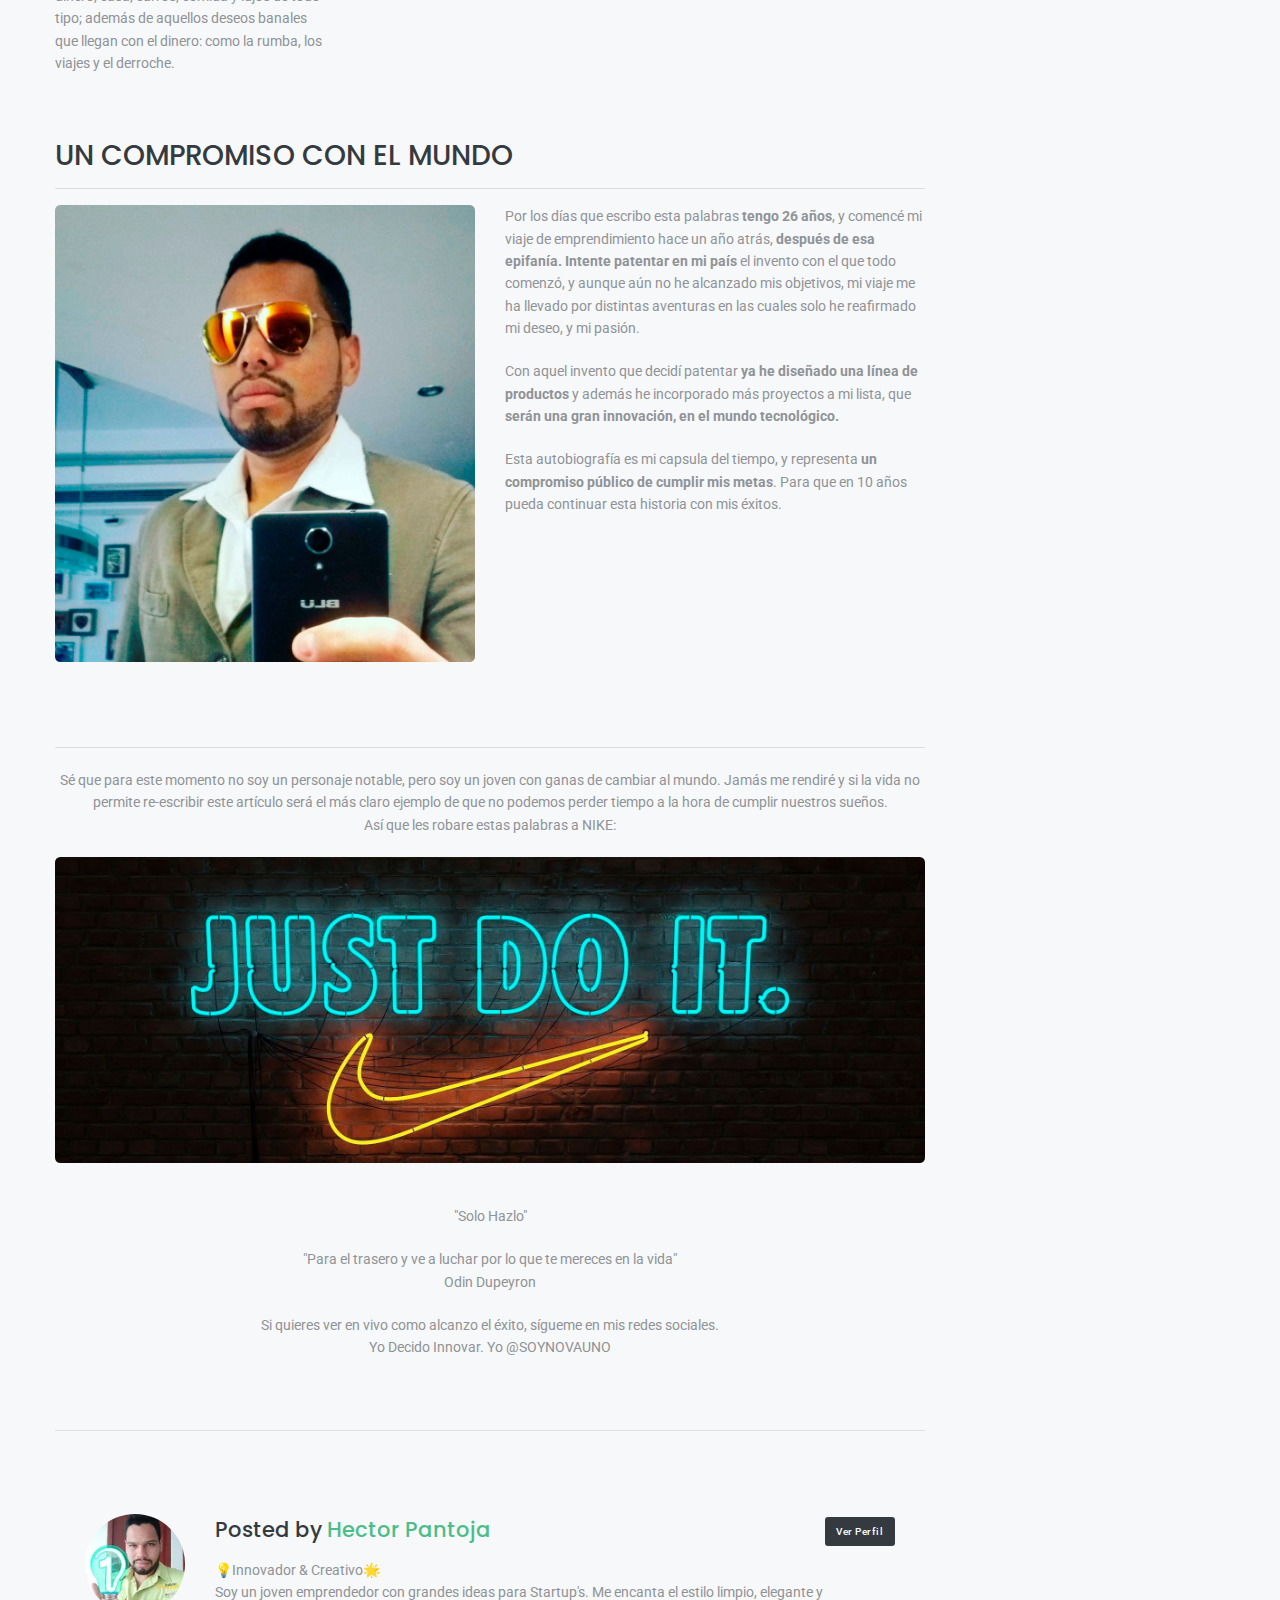
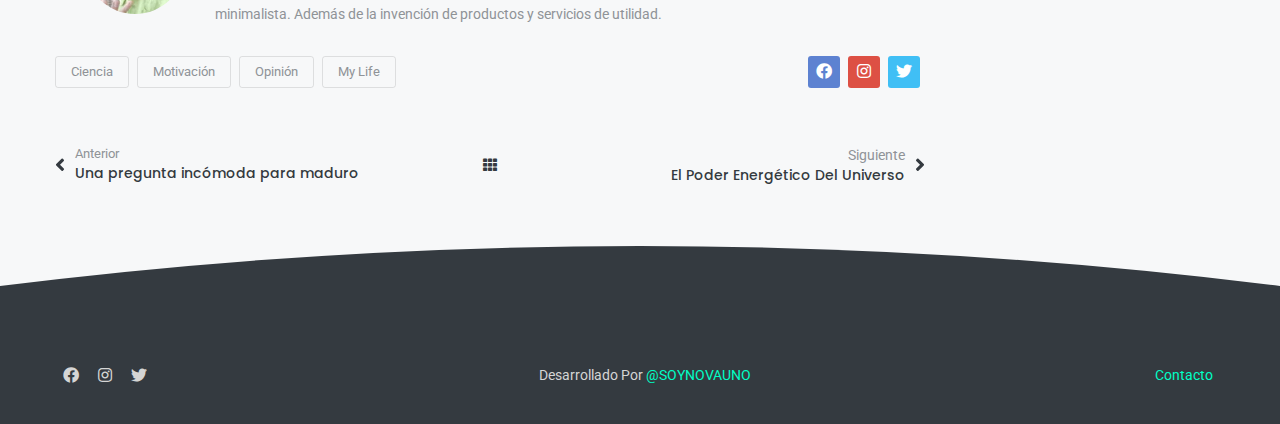
<file: blog/my-life/hector-pantoja-mi-autobiografia.html>
<!doctype html>
<html lang="es">

<head>
	<title>Yo seré, el que seré - Mi Autobiografía - By SOYNOVAUNO</title>
	<meta charset="utf-8">
	<meta http-equiv="X-UA-Compatible" content="IE=edge" />
	<meta name="viewport" content="width=device-width, initial-scale=1">
	<meta name="author" content="@soynovauno">
	<meta name="description" content="Voy a ser el más grande innovador de Latinoamérica. Yo construiré grandes empresas desde la nada, así comienza mi historia,">

	<!-- Global site tag (gtag.js) - Google Analytics -->
	<script async src="https://www.googletagmanager.com/gtag/js?id=UA-127423397-1"></script>
	<script>
		window.dataLayer = window.dataLayer || [];
		function gtag(){dataLayer.push(arguments);}
		gtag('js', new Date());
		gtag('config', 'UA-127423397-1');
	</script>

	<!-- Favicon -->
	<link rel="apple-touch-icon" sizes="57x57" href="../../images/ico/apple-icon-57x57.png">
	<link rel="apple-touch-icon" sizes="60x60" href="../../images/ico/apple-icon-60x60.png">
	<link rel="apple-touch-icon" sizes="72x72" href="../../images/ico/apple-icon-72x72.png">
	<link rel="apple-touch-icon" sizes="76x76" href="../../images/ico/apple-icon-76x76.png">
	<link rel="apple-touch-icon" sizes="114x114" href="../../images/ico/apple-icon-114x114.png">
	<link rel="apple-touch-icon" sizes="120x120" href="../../images/ico/apple-icon-120x120.png">
	<link rel="apple-touch-icon" sizes="144x144" href="../../images/ico/apple-icon-144x144.png">
	<link rel="apple-touch-icon" sizes="152x152" href="../../images/ico/apple-icon-152x152.png">
	<link rel="apple-touch-icon" sizes="180x180" href="../../images/ico/apple-icon-180x180.png">
	<link rel="icon" type="image/png" sizes="192x192"  href="../../images/ico/android-icon-192x192.png">
	<link rel="icon" type="image/png" sizes="32x32" href="../../images/ico/favicon-32x32.png">
	<link rel="icon" type="image/png" sizes="96x96" href="../../images/ico/favicon-96x96.png">
	<link rel="icon" type="image/png" sizes="16x16" href="../../images/ico/favicon-16x16.png">
	<link rel="manifest" href="../..//manifest.json">
	<meta name="msapplication-TileColor" content="#ffffff">
	<meta name="msapplication-TileImage" content="/ms-icon-144x144.png">
	<meta name="theme-color" content="#ffffff">

	<!-- Google Font -->
	<link href="https://fonts.googleapis.com/css?family=Poppins:300,400,500,600,700,800,900%7CPlayfair+Display:400,400i,700,700i%7CRoboto:400,400i,500,700" rel="stylesheet">

	<!-- Plugins CSS -->
	<link rel="stylesheet" type="text/css" href="../../assets/vendor/fontawesome/css/all.min.css" />
	<link rel="stylesheet" type="text/css" href="../../assets/vendor/themify-icons/css/themify-icons.css" />
	<link rel="stylesheet" type="text/css" href="../../assets/vendor/animate/animate.min.css" />
	<link rel="stylesheet" type="text/css" href="../../assets/vendor/fancybox/css/jquery.fancybox.min.css" />
	<link rel="stylesheet" type="text/css" href="../../assets/vendor/owlcarousel/css/owl.carousel.min.css" />

	<!-- Theme CSS -->
	<link rel="stylesheet" type="text/css" href="../../assets/css/style.css" />

</head>

<body>
	<div class="preloader">
		<video width="140px" height="140px" autoplay loop muted playsinline >
			<source src="../../images/load.webm" type="video/webm">
			<source src="../../images/load.mp4" type="video/mp4">
		</video>
	</div>

	<!-- =======================
	header Start-->
	<header class="header-static navbar-sticky navbar-light">
		<!-- Logo Nav Start -->
		<nav class="navbar navbar-expand-lg">
			<div class="container">
				<!-- Logo -->
				<a class="navbar-brand" href="../../index.html">
				  <img class="navbar-brand-item" src="../../images/logo-soynovauno.webp" alt="Logo Soynovauno">
				</a>
				<!-- Menu opener button -->
				<button class="navbar-toggler ml-auto" type="button" data-toggle="collapse" data-target="#navbarCollapse" aria-controls="navbarCollapse" aria-expanded="false" aria-label="Toggle navigation">
				  <span class="navbar-toggler-icon"> </span>
			  </button>
				<!-- Main Menu Start -->
				<div class="collapse navbar-collapse" id="navbarCollapse">
					<ul class="navbar-nav mx-auto">
						<!-- Home -->
						<li class="nav-item dropdown">
							<a class="nav-link dropdown-item" href="../../index.html">Home</a>
						</li>
						<!-- Servicios -->
						<li class="nav-item dropdown">
							<a class="nav-link dropdown-toggle" href="#" id="demosMenu" data-toggle="dropdown" aria-haspopup="true" aria-expanded="false">Servicios</a>
							<div class="dropdown-menu pb-3 pb-lg-0" aria-labelledby="demosMenu" >
								<div class="d-block d-sm-flex">
									<ul class="list-unstyled w-100 w-sm-50 pr-0 pr-lg-5">
										<li class="dropdown-header">Soporte Técnico</li>
										<li> <a class="dropdown-item" href="../../servicios/soporte-tecnico/casas-inteligentes.html">Casas Inteligentes<span class="badge badge-success ml-2">Hot</span> </a> </li>
										<li> <a class="dropdown-item" href="../../servicios/soporte-tecnico/decoracion.html">Decoración de Interiores</a> </li>
										<li> <a class="dropdown-item" href="../../servicios/soporte-tecnico/seguridad.html">Cámaras & Alarmas</a> </li>
										<li> <a class="dropdown-item" href="../../servicios/soporte-tecnico/servicio-tecnico-domestico.html">Soporte Domestico </a> </li>
									</ul>
									<ul class="list-unstyled w-100 w-sm-50 pr-0 pr-lg-5">
										<li class="dropdown-header mt-3 mt-sm-0">Marketing & Publicidad</li>
										<li> <a class="dropdown-item" href="../../servicios/agencia-de-publicidad/marketing.html">Marketing En Redes Sociales</a> </li>
										<li> <a class="dropdown-item" href="../../servicios/agencia-de-publicidad/produccion-audiovisual.html">Edición de video<span class="badge badge-success ml-2">NEW</span></a> </li>
										<li> <a class="dropdown-item" href="../../servicios/agencia-de-publicidad/diseño-grafico.html">Diseño grafico</a> </li>
										<li> <a class="dropdown-item" href="../../servicios/agencia-de-publicidad/diseño-web.html">Páginas web</a> </li>
									</ul>
								</div>

								<!-- mega menu Bottom -->
								<div class="w-100 bg-grad pattern-overlay-2 p-4 mt-3 all-text-white d-none d-lg-flex">
									<div class="align-self-center mr-4">
										<h4 class="mb-0">¡Muy Pronto!</h4>
										<p class="mb-0 small">Promociones & Paquetes, para todos los presupuestos.</p>
									</div>
									<a href="#" class="btn btn-outline-white btn-sm mb-0 align-self-center ml-auto">Saber Más!</a>
								</div>
							</div>
						</li>
						<!-- Blog -->
						<li class="nav-item dropdown megamenu">
							<a class="nav-link dropdown-toggle" href="#" id="elementsMenu" data-toggle="dropdown" aria-haspopup="true" aria-expanded="false">Blog</a>
							<div class="dropdown-menu" aria-labelledby="elementsMenu" style="background-image:url(../../images/home/blog-menu.webp); background-position: right bottom; background-repeat: no-repeat;">
								<div class="container">
									<div class="row">
										<!-- post El Poder Energético Del Universo -->
										<div class="col-sm-6 col-lg-3">
											<ul class="list-unstyled">
												<div class="item">
													<div class="post">
														<img class="d-none d-md-block" src="../../images/blog/portadas/el-poder-energetico-del-universo.webp" alt="Energia del universo">
														<div class="post-info">
															<span class="post-tag bg-grad text-white mb-3 clearfix"><a href="../ciencia.html">Ciencia</a></span>
															<a class="post-title" href="../ciencia/el-poder-energetico-del-universo.html">El Poder Energético Del Universo</a>
														</div>
													</div>
												</div>
											</ul>
										</div>
										<!-- post Todos Pueden Ser Superhéroes -->
										<div class="col-sm-6 col-lg-3">
											<ul class="list-unstyled">
												<div class="item">
													<div class="post">
														<img class="d-none d-md-block" src="../../images/blog/portadas/todos-pueden-ser-superheroes.webp" alt="Tú también puedes ser un superheroe">
														<div class="post-info">
															<span class="post-tag bg-grad text-white mb-3 clearfix"><a href="../motivacion.html">Motivación</a></span>
															<a class="post-title" href="../motivacion/todos-pueden-ser-superheroes.html">Todos Pueden Ser Superhéroes</a>
														</div>
													</div>
												</div>
											</ul>
										</div>
										<!-- post Una pregunta incómoda para maduro -->
										<div class="col-sm-6 col-lg-3">
											<ul class="list-unstyled">
												<div class="item">
													<div class="post">
														<img class="d-none d-md-block" src="../../images/blog/portadas/maduro.webp" alt="Una Pregunta Para Maduro">
														<div class="post-info">
															<span class="post-tag bg-grad text-white mb-3 clearfix"><a href="../opinion.html">Opinión</a></span>
															<a class="post-title" href="../opinion/una-pregunta-a-maduro.html">Una pregunta incómoda para maduro</a>
														</div>
													</div>
												</div>
											</ul>
										</div>
									</div>
								</div>
							</div>
						</li>
					</ul>
				</div>
				<!-- Main Menu End -->

				<!-- Boton de contacto -->
				<div class="navbar-nav">
					<div class="nav-item border-0 d-none d-lg-inline-block align-self-center">
						<a href="../../contacto/index.html" target="_blank" class=" btn btn-sm btn-outline-success mb-0"><i class="fas fa-address-book"></i>Contacto</a>
					</div>
				</div>
				<!-- Boton de contacto End-->
			</div>
		</nav>
		<!-- Logo Nav End -->
	</header>
	<!-- =======================
	header End-->

	<!-- =======================
	Encabezado -->
	<div class="innerpage-banner center bg-overlay-dark-4 py-7" style="background:url(hector-pantoja-mi-autobiografia/images/portada_blog.jpg) no-repeat; background-size:cover; background-position: center center;">
		<div class="container">
			<div class="row all-text-white">
				<div class="col-md-12 align-self-center">
					<h1 class="innerpage-title">Yo seré, el que seré - Mi Autobiografía</h1>
					<h6 class="subtitle">By SOYNOVAUNO, Yo #DecidoInnovar</h6>
					<nav aria-label="breadcrumb">
						<ol class="breadcrumb">
							<li class="breadcrumb-item active"><a href="../../index.html"><i class="ti-home"></i> Home</a></li>
							<li class="breadcrumb-item active"><a href="../../blog.html"><i class="ti-book"></i> Blog</a></li>
							<li class="breadcrumb-item active"><a href="../my-life.html">My Life</a></li>
							<li class="breadcrumb-item">Post</li>
						</ol>
					</nav>
				</div>
			</div>
		</div>
	</div>
	<!-- =======================
	Encabezado -->

	<!-- =======================
	Blog -->
	<section class="blog-page pb-0">
		<div class="container">
			<div class="row">

				<!-- blog start -->
				<div class="col-md-9 mb-6 order-first order-md-first">

<!-- =======================
Redacion  -->
					<div class="post-item">
						<div class="post-item-wrap">
							<div class="post-item-desc">

								<!-- Reseña -->
								<p><b><center>Voy a ser el más grande innovador de Latinoamérica. Yo construiré grandes empresas desde la nada, con la fortaleza de todos mis talentos y actitudes. Así comienza mi historia, con el compromiso de no darme por vencido en el cumplimiento de mis objetivos.</center></b></p>
								<hr/>

								<!-- Cuerpo -->
									<div class="row">
										<div class="col-4 col-12-small">
										<span class="image main"><img src="hector-pantoja-mi-autobiografia/images/pic01.jpg" alt="" /></span>
										</div>
										<div class="col-4 col-12-small">
										<p>Yo <b>Héctor Raúl Pantoja Etheielbert, nací el 13 de marzo de 1992</b>, en Maracay, Edo Aragua. Fruto de la unión entre un llanero de Calabozo, llamado Héctor Raúl Pantoja y una joven mujer de 19 años que lleva por nombre Thaydet Margarita Etheielbert Landaeta. <b>Fui bautizado con ese nombre en honor a mi padre</b>, debido al amor que por ese entonces sentía mi madre por él.</p>
										<p><b>MI NIÑES</b><br />De niño <b>era un joven muy curioso</b>, la mayoría de las veces me encontraba desarmando cosas, que siendo honesto no podía volver a armar. Pero me encantaba <b>averiguar cómo funcionaban y la genialidad de su creador</b>, para disponer las piezas de modos peculiares según su función.</p>
										</div>
										<div class="col-4 col-12-small">
										<p>Esa era mi más grave travesura, ya que era un niño muy <b>tímido y educado</b>, en parte por la severidad de la crianza de mi madre. <b>No tenía amigos</b>; las únicas actividades recreativas las realizaba en el colegio o con mi familia.</p>
										<p>En primaria <b>fui un niño "prodigio"</b> no porque fuera inteligente, sino porque tenía la extraña habilidad de aparentarlo. <b>Hasta que llegue a la educación media</b> y obviamente, cambiaron los sistemas de estudios y los métodos de evaluación, ocasionando que mi habilidad ya no funcionara.</p>
										</div>
									</div>
									<p>&nbsp;</p>

									<h2>UN TROPIEZO EN EL BACHILLERATO</h2>
									<hr/>
									<div class="row">
										<div class="col-4 col-12-small">
										<span class="image main"><img src="hector-pantoja-mi-autobiografia/images/pic02.jpg" alt="" /></span>
										<p>Mi madre siempre quiso <b>que fuese militar</b>, y por ello me inscribió en colegios militares desde que pudo. El de primaria, era militarizado, algo suave por así decirlo, pero el de bachillerato era completamente militar.</p>
										</div>
										<div class="col-4 col-12-small">
										<p>Fue en este último donde aún, <b>sin saber que quería para mi futuro. Sabia al menos que no quería ser</b>. Ya que, en el 3er año de estudio, <b>reprobé 8 de las 10 materias</b> que cursaba, lo que ocasiono que repitiera ese año escolar.</p>
										<p>Este terrible momento me genero <b>una gran oportunidad</b> ya que por primera vez mi madre me pregunto si quería seguir en el liceo militar y tuve el valor de contestar que no; fue un tiempo muy turbio. Mi madre a pesar de que respeto mi decisión, <b>no estaba a gusto</b>, y una de las frases que más recuerdo de ella es que <b>no quería perder más tiempo ni dinero en mí y mi educación.</b></p>
										</div>
										<div class="col-4 col-12-small">
										<p>Yo quería seguir estudiando, <b>así que me inscribí en un liceo publico</b> cercano a mi barrio, lo que se convirtió en una experiencia bastante reveladora para mí.</p>
										<p><b>Ahí, comencé a ver la vida a colores</b>, ya que estaba acostumbrado a los colores del camuflaje militar, la seriedad y la disciplina; puede que no me gustara, pero se convirtió en mi forma de ser.</p>
										<p>El chalequeo, los matiné y la jodedera en estos liceos, no tiene igual; ojo <b>también hay cosas malas</b>, pero gracias a mi formación previa tenía la inteligencia y estrategia para poder <b>decir que no</b>, sin meterme en problemas.</p>
										</div>
									</div>
									<p>&nbsp;</p>

									<h2>SIENDO IRREVERENTE</h2>
									<hr/>
									<div class="row">
										<div class="col-4 col-12-small">
										<p><b>Mi adolescencia fue un periodo muy turbio, estaba cansado de que todos decidieran por mi</b> así que la primera vez que me sentí con la capacidad de hablar por mi cuenta <b>ocasione un altercado familiar que termino con mí salida y la de mi madre de la casa</b> que hasta ese momento habíamos llamado hogar, debido a la petición de mi padre.</p>
										</div>
										<div class="col-4 col-12-small">
										<p>Mi madre se sorprendió mucho de mí actitud para afrontar semejante problema, mi padre nos había dado un día para desalojar la casa, y pasamos el día recogiendo. Para cuando llego la noche <b>salí en busca de un camión de mudanzas</b> que acepto llevarnos a esa hora; ya ni recuerdo como lo convencí, o todo lo que camine para encontrarlo.</p>
										</div>
										<div class="col-4 col-12-small">
										<p><b>Nos quedamos con una tía</b> mientras mi mama reclamaba una casa por la que había pagado la inicial años atrás y nunca entregaron. Ya que en Maracay no tenían casas para entregar, nos dieron la opción de escoger entre margarita y punto fijo, y pues <b>nos decidimos por La Isla de Margarita.</b></p>
										</div>
									</div>
									<p>&nbsp;</p>

									<h2>UNA NUEVA VIDA, UNA NUEVA OPORTUNIDAD</h2>
									<hr/>
									<div class="row">
										<div class="col-4 col-12-small">
										<p>Así fue como de la nada y <b>cumpliendo 16 años llegue a margarita</b> con mi madre como único familiar y conocido; al poco tiempo de llegar <b>un vecino me habló de un curso en una organización Política</b> llamada Frente Francisco De Miranda, en el que al terminar me darían una beca por hacer trabajo social. El curso duraría 21 días y se realizaba en otro estado, y como no podía continuar mis estudios en ese momento, <b>acepte.</b></p>
										</div>
										<div class="col-4 col-12-small">
										<p>Mi madre me da el permiso, aunque luego cuestiona el hecho de que la deje sola a pesar de que en teoría yo era el causante de que estuviéramos tan lejos. Sin embargo, <b>el curso fue una gran experiencia</b>. Aquí mi habilidad para parecer inteligente funcionaba, lo que me lleno de halagos y <b>me convirtió en el líder de mi grupo</b> pese a que tenía rivales de mayor edad y con mejores conocimientos.</p>
										</div>
										<div class="col-4 col-12-small">
										<p>Durante ese tiempo <b>mi madre no podía conseguir buenos trabajos</b> y al parecer mi ausencia le afecto mucho, pues mi <b>tío le ofreció un trabajo en Maracay, el cual acepto</b> sin mucho cuestionamiento, aunque eso implicara dejarme esta vez a mí <b>en una ciudad desconocida, solo</b>, y sin ningún ser querido cercano, con solo 16 años de edad.</p>
										</div>
									</div>
									<p>&nbsp;</p>

									<h2>CRECIENDO SOLO</h2>
									<hr/>
									<div class="row">
										<div class="col-6 col-12-small">
										<p>Gracias a dios <b>había conocido la política</b> y tenía algo que hacer y en que entretenerme, además tenía <b>ese deseo de grandeza y éxito</b> que creí que podía llenar en la política mientras escalaba.</p>
										<p>Pero no puedo decir que fue un tiempo agradable, <b>la soledad es uno de los más duros maestros</b>, me toco aprender de golpe como sobrevivir, como tomar decisiones, y llorar en silencio durante el proceso. Fue un momento bastante duro para mí, que no sé cómo describir, porque el único resultado de vivir momentos duros es que te conviertes en una roca, o por lo menos eso sucedió conmigo.</p>
										</div>
										<div class="col-6 col-12-small">
										<p>No sufro de apego material ni emocional, no es que no pueda sentir emociones, pero me cuesta expresarlas, además puedo controlarlas. De este tiempo también <b>aprendí que el cariño no se habla, se demuestra</b>. Recuerdo a mucha gente decir que me quería, pero no recuerdo a ninguno tocar mi puerta cuando más los necesite.</p>
										<p>Fueron casi 2 años, en los que no voy a negar que tuve la compañía eventual de amistades, y un apoyo intermitente de algunas de ellas, lo que permitió que el tiempo fuera más llevadero.</p>
										</div>
									</div>
									<p>&nbsp;</p>

									<h2>LAS PRIMERAS EXPERIENCIA</h2>
									<hr/>
									<div class="row">
										<div class="col-6 col-12-small">
										<p>Sin embargo, este tiempo fue muy enriquecedor para mí, gracias al mundo de la política, <b>realice un sinfín de tareas y responsabilidades</b>, además de cursos en varios estados del país. Aprendí muchísimas cosas, exclamé algunos discursos, y <b>fui hasta locutor de radio</b> sin ninguna experiencia previa.</p>
										</div>
										<div class="col-6 col-12-small">
										<p><b>Mi parte más emocionante fue el subir a una tarima en caracas</b>, en la que no se podía apreciar el final de la concentración, estaba tan emocionado al poder dirigirme a tanta gente, que alguien me tomaba de mi camisa por que llegaba al borde de la tarima y podía caer. <b>Fue increíble el poder generar un feedback con una audiencia tan grande.</b></p>
										</div>
									</div>
									<p>&nbsp;</p>

									<h2>CUANDO LAS COSAS NO ENCAJAN</h2>
									<hr/>
									<div class="row">
										<div class="col-6 col-12-small">
										<p>Pese a que me emocionaba este mundo, y <b>lograba atraer la atención de las personas por ser tan joven y talentoso</b>, nunca me dedique a ello de lleno, de echo desperdicie muchas oportunidades que me hubieran catapultado a la cima. Creo que <b>en el fondo sabía que algo no encajaba en la ecuación</b>, tanto es así que, <b>hoy en día estoy en contra de los ideales que defendí en mi juventud.</b></p>
										</div>
										<div class="col-6 col-12-small">
										<p>No me arrepiento ni me avergüenzo. A pesar de que esa condición política que una vez apoye, es la que llevo a mi país a la miseria de hoy en día. Uso esa experiencia como alguien que vio a la bestia de cerca y tuvo el valor de <b>cambiar de visión para evolucionar en el pensamiento.</b></p>
										</div>
									</div>
									<span class="image main"><img src="hector-pantoja-mi-autobiografia/images/pic03.jpg" alt="" /></span>
									<p><center>Hoy consideraría que <b>mi condición política paso de izquierda a centro-derecha</b>, puedo entender como emprendedor y futuro empresario que <b>lo único que mueve al mundo hacia delante es la ambición, la innovación y el capital.</b></center></p>
									<p>&nbsp;</p>

									<h2>LOS 18 AÑOS Y SUS RESPONSABILIDADES</h2>
									<hr/>
									<div class="row">
										<div class="col-4 col-12-small">
										<p><b>Comencé mi vida laboral de manera formal desde que tuve edad</b>; el primer trabajo fue como ayudante vendiendo botellones de agua en un camión, en el que debía usar mucha fuerza bruta, y habilidad. También <b>trabajé en una litografía</b>, donde aprendí muchas cosas de mi jefe, además de tener otros empleos distintos.</p>
										<p><b>Mi último trabajo fue en una cadena de tiendas a nivel nacional llamada traki</b>, en la que comencé como vigilante de cámaras, pero poco a poco fui asumiendo nuevas responsabilidades sin siquiera cambiar de puesto, <b>cada vez que necesitaban creatividad e innovación me buscaban a mí</b></p>
										</div>
										<div class="col-4 col-12-small">
										<p><b>Podía solucionar los problemas de forma fácil</b>, he incluso llegue a realizar contenido audiovisual, para talleres y cursos, lo que me permitió ganarme el respeto y admiración de los gerentes de la tienda donde laboraba.</p>
										<p>Por un momento <b>pensé que podía escalar en esta empresa</b>, hasta que al parecer era tan bueno que representaba un peligro para otros. Que <b>al subir yo, otros podrían perder su trabajo.</b> Lo que ocasiono que me atacaran por todos los medios posibles. Logrando al final, que <b>renunciara a la empresa.</b></p>
										</div>
										<div class="col-4 col-12-small">
										<p>Recuerdo que en su momento <b>pude ver el gran talento que había en mí, para dirigir</b> y solucionar los problemas de una empresa sin importar lo grande que está fuese, así que internamente pensé que <b>si debía luchar para que mis ideas tuvieran éxito, lo haría por mi propia empresa.</b></p>
										</div>
									</div>
									<p>&nbsp;</p>

									<h2>BUSCANDO MI PASIÓN</h2>
									<hr/>
									<div class="row">
										<div class="col-4 col-12-small">
										<p>No sabía a qué dedicarme, <b>normalmente compraba y vendía cualquier cosa, para mantenerme</b>. Hasta que un día me estafaron, es un gran anécdota que contare después, pero esto me llevo a preguntarme si de verdad quería dedicarme a eso.</p>
										<p>Pasé un tiempo intentando descubrir qué hacer con mi vida, <b>hasta que un día tuve mi epifanía</b>, no recuerdo como comenzó o por qué sucedió así, solo recuerdo que fue un momento de reflexión conmigo mismo.</p>
										<p><b>Me esforcé por imaginar que lo tenía todo:</b> dinero, casa, carros, comida y lujos de todo tipo; además de aquellos deseos banales que llegan con el dinero: como la rumba, los viajes y el derroche.</p>
										</div>
										<div class="col-4 col-12-small">
										<p>En mi epifanía terminé como cualquier escena de amanecer de un millonario, salí de la cama en bóxer y con una bata dorada, caminé hacia el balcón para admirar el hermoso paisaje que se apreciaba al estar en una mansión de altura y me hice esta pregunta.</p>
										<p><b><center>Ahora que lo hemos hecho todo,<br /> ¿Que vas hacer con el resto de tu vida?</b></center></p>
										<p>Y fue ahí donde recordé todas las veces que quise <b>realizar un proyecto</b> y me faltaron recursos.</p>
										</div>
										<div class="col-4 col-12-small">
										<p>Así que reflexioné: ahora tienes suficiente dinero para inventar, curiosear, y darte el lujo de fallar y volver a intentarlo. <b>Fue aquí donde comenzaron a brillar mis ojos y me explotó la cabeza.</b></p>
										<p>Así me di cuenta que quería ser inventor. Quiero solucionar con innovación todos los problemas que nos aquejen, de forma fácil, versátil y económica.</p>
										<p></p>
										</div>
									</div>
									<p>&nbsp;</p>

									<h2>UN COMPROMISO CON EL MUNDO</h2>
									<hr/>
									<div class="row">
										<div class="col-6 col-12-small">
										<span class="image main"><img src="hector-pantoja-mi-autobiografia/images/pic04.jpg" alt="" /></span>
										</div>
										<div class="col-6 col-12-small">
										<p>Por los días que escribo esta palabras <b>tengo 26 años</b>, y comencé mi viaje de emprendimiento hace un año atrás, <b>después de esa epifanía. Intente patentar en mi país</b> el invento con el que todo comenzó, y aunque aún no he alcanzado mis objetivos, mi viaje me ha llevado por distintas aventuras en las cuales solo he reafirmado mi deseo, y mi pasión.</p>
										<p>Con aquel invento que decidí patentar <b>ya he diseñado una línea de productos</b> y además he incorporado más proyectos a mi lista, que <b>serán una gran innovación, en el mundo tecnológico.</b></p>
										<p>Esta autobiografía es mi capsula del tiempo, y representa <b>un compromiso público de cumplir mis metas</b>. Para que en 10 años pueda continuar esta historia con mis éxitos.</p>
										</div>
									</div>
									<p>&nbsp;</p>

									<hr/>
									<p><center>Sé que para este momento no soy un personaje notable, pero soy un joven con ganas de cambiar al mundo. Jamás me rendiré y si la vida no permite re-escribir este artículo será el más claro ejemplo de que no podemos perder tiempo a la hora de cumplir nuestros sueños.<br />Así que les robare estas palabras a NIKE:</center></p>
									<span class="image main"><img src="hector-pantoja-mi-autobiografia/images/pic05.jpg" alt="" /></span>
									<p><center>"Solo Hazlo"</center></p>
									<blockquote><center>"Para el trasero y ve a luchar por lo que te mereces en la vida"<br />Odin Dupeyron</center></blockquote>
									<p><center>Si quieres ver en vivo como alcanzo el éxito, sígueme en mis redes sociales.<br />Yo Decido Innovar. Yo @SOYNOVAUNO</center></p>

<!-- =======================
Botones de Facebook  -->
									<div class="fb-like"
											data-href="https://www.soynovauno.com/blog/my-life/hector-pantoja-mi-autobiografia.html"
											data-layout="button_count"
											data-action="like" data-size="large"
											data-show-faces="true"
											data-share="true">
									</div>
							</div>
						</div>
					</div>
					<!-- Redacion End -->

					<div class="divider mb-4"></div>
<!-- =======================
Resumen de Autor -->
					<div class="row mt-5">
						<div class="col-12">
							<div class="author-info bg-light">
								<div class="author-img"><img class="avatar" src="../../contacto/Hector-Pantoja.webp" alt="avatar"></div>
								<div class="author-info-body">
									<h4 class="author-name mb-3 mt-2">Posted by <a href="../../contacto/index.html" target="_blank">Hector Pantoja</a></h4>
									<p class="m-0">💡Innovador & Creativo🌟 </br> Soy un joven emprendedor con grandes ideas para Startup's. Me encanta el estilo limpio, elegante y minimalista. Además de la invención de productos y servicios de utilidad.</p>
									<div class="comment-reply"><a class="btn btn-xs btn-dark" href="../../contacto/index.html" target="_blank">Ver Perfil </a></div>
								</div>
							</div>
						</div>
					</div>
					<!-- tag inferior del post -->
					<div class="row">
						<!-- tags -->
						<div class="tags col-12 col-sm-8 text-center text-sm-left">
							<a class="mb-2" href="../ciencia.html">Ciencia</a>
							<a class="mb-2" href="../motivacion.html">Motivación</a>
							<a class="mb-2" href="../opinion.html">Opinión</a>
							<a class="mb-2" href="../my-life.html">My Life</a>
						</div>
						<!--Redes -->
						<div class="col-12 col-sm-4 text-center text-sm-right">
							<ul class="social-icons si-colored-bg light">
								<li class="social-icons-item mb-2 social-facebook"><a class="social-icons-link" href="https://www.facebook.com/yosoynovauno/" target="_blank"><i class="fab fa-facebook"></i></a></li>
								<li class="social-icons-item mb-2 social-gplus"><a class="social-icons-link" href="https://www.instagram.com/soynovauno/" target="_blank"><i class="fab fa-instagram"></i></a></li>
								<li class="social-icons-item mb-2 social-twitter"><a class="social-icons-link" href="https://twitter.com/soynovauno/" target="_blank"><i class="fab fa-twitter"></i></a></li>
							</ul>
						</div>
					</div>

<!-- =======================
 Comentarios De Facebook -->
					<div class="fb-comments"
						data-href="https://www.soynovauno.com/blog/my-life/hector-pantoja-mi-autobiografia.html"
						data-width="100%"
						data-numposts="5">
					</div>

					<!-- Post Navegacion -->
					<div class="row post-navigation mt-5">
						<div class="col-5">
							<a href="../opinion/una-pregunta-a-maduro.html" class="post-prev">
								<p class="m-2 m-lg-0">Anterior</p>
								<h6 class="text-truncate d-none d-lg-block">Una pregunta incómoda para maduro</h6> </a>
						</div>
						<div class="col-2">
							<a href="../../blog.html" class="all-post" title="View all post"> <i class="fa fa-th"></i> </a>
						</div>
						<div class="col-5">
							<a href="../ciencia/el-poder-energetico-del-universo.html" class="post-next">
								<p class="m-2 m-lg-0">Siguiente</p>
								<h6 class="text-truncate d-none d-lg-block">El Poder Energético Del Universo</h6> </a>
						</div>
					</div>
				</div>
				<!-- Blog End -->

				<!-- Barra Derecha -->
				<aside class="col-md-3 sidebar order-3 order-md-2">

					<!-- Posts Widget -->
					<div class="widget widget-post">
						<h5 class="widget-title">Posts Recientes</h5>
						<!-- post El Poder Energético Del Universo -->
						<div class="widget-post clearfix">
							<div class="widget-image">
								<img class="border-radius-3" src="../ciencia/el-poder-energetico-del-universo/images/portada/small.webp" alt="Energia del universo">
							</div>
							<div class="details">
								<a href="../ciencia/el-poder-energetico-del-universo.html">El Poder Energético Del Universo</a>
							</div>
						</div>
						<!-- post Todos Pueden Ser Superhéroes -->
						<div class="widget-post clearfix">
							<div class="widget-image">
								<img class="border-radius-3" src="../motivacion/todos-pueden-ser-superheroes/images/portada/small.webp" alt="Tú también puedes ser un superheroe">
							</div>
							<div class="details">
								<a href="../motivacion/todos-pueden-ser-superheroes.html">Todos Pueden Ser Superhéroes</a>
							</div>
						</div>
						<!-- post Una pregunta incómoda para maduro -->
						<div class="widget-post clearfix">
							<div class="widget-image">
								<img class="border-radius-3" src="../opinion/una-pregunta-a-maduro/images/portada/small.webp" alt="Una Pregunta Para Maduro">
							</div>
							<div class="details">
								<a href="../opinion/una-pregunta-a-maduro.html">Una pregunta incómoda para maduro</a>
							</div>
						</div>

					</div>

					<!-- Tag Widget -->
					<div class="widget d-none d-md-block">
						<h5 class="widget-title">Tags</h5>
						<div class="tags">
							<a href="../ciencia.html">Ciencia</a>
							<a href="../motivacion.html">Motivación</a>
							<a href="../opinion.html">Opinión</a>
							<a href="../my-life.html">My Life</a>
						</div>
					</div>
				</aside>
				<!-- Barra Derecha-->

			</div>
		</div>
	</section>
	<!-- =======================
	blog -->


	<!-- =======================
	footer  -->
	<footer class="footer footer-dark section-pt position-relative pt-4 mt-5">
		<div class="position-absolute top-0 left-0 w-100">
			<svg width="100%" height="70" viewBox="0 0 500 70" preserveAspectRatio="none" style="margin-top: -70px">
					<path d="M0,70 L0,40 Q250,-40 500,40 L580,70 Z" fill="#343a40" />
				</svg>
		</div>
				<div class="footer-copyright py-3">
			<div class="container">
				<div class="d-md-flex justify-content-between align-items-center py-3 text-center text-md-left">

					<div class="copyright-links primary-hover mt-3 mt-md-0">
						<!-- top social -->
						<ul class="social-icons">
							<li class="social-icons-item social-facebook m-0">
								<a class="social-icons-link w-auto px-2" href="https://www.facebook.com/yosoynovauno/" target="_blank"><i class="fab fa-facebook"></i></a>
							</li>
							<li class="social-icons-item social-instagram m-0">
								<a class="social-icons-link w-auto px-2" href="https://www.instagram.com/soynovauno/" target="_blank"><i class="fab fa-instagram"></i></a>
							</li>
							<li class="social-icons-item social-twitter m-0">
								<a class="social-icons-link w-auto pl-2" href="https://twitter.com/soynovauno/" target="_blank"><i class="fab fa-twitter"></i></a>
							</li>
						</ul>

						<ul class="d-block d-md-none">
							<li class="nav-link"><a href="../../contacto/index.html" target="_blank">Contacto</a></li>
						</ul>
					</div>

					<div class="copyright-text">Desarrollado Por <a href="../../index.html">@SOYNOVAUNO</a></div>

					<!-- navbar top Right-->
					<div class="d-flex align-items-center">
						<!-- top link -->
						<ul class="nav">
							<li class="nav-item">
									<a class="nav-link d-none d-md-block" href="../../contacto/index.html" target="_blank">Contacto</a>
							</li>
						</ul>

					</div>
				</div>
			</div>
		</div>
	</footer>
	<!-- =======================
	footer  -->

	<div> <a href="#" class="back-top btn btn-grad"><i class="ti-angle-up"></i></a> </div>

	<!--Global JS-->
	<script src="../../assets/vendor/jquery/jquery.min.js"></script>
	<script src="../../assets/vendor/popper.js/umd/popper.min.js"></script>
	<script src="../../assets/vendor/bootstrap/dist/js/bootstrap.min.js"></script>
	<script src="../../assets/vendor/jquery-easing/jquery.easing.min.js"></script>

	<!--Vendors-->
	<script src="../../assets/vendor/owlcarousel/js/owl.carousel.min.js"></script>
	<script src="../../assets/vendor/isotope/isotope.pkgd.min.js"></script>
	<script src="../../assets/vendor/imagesloaded/imagesloaded.pkgd.min.js"></script>
	<script src="../../assets/vendor/fitvids/jquery.fitvids.js"></script>

	<!--Template Functions-->
	<script src="../../assets/js/functions.js"></script>

	<!-- Load Facebook SDK for JavaScript -->
	<div id="fb-root"></div>
	<script>(function(d, s, id) {
		var js, fjs = d.getElementsByTagName(s)[0];
		if (d.getElementById(id)) return;
		js = d.createElement(s); js.id = id;
		js.src = 'https://connect.facebook.net/es_LA/sdk.js#xfbml=1&version=v3.1';
		fjs.parentNode.insertBefore(js, fjs);
	}(document, 'script', 'facebook-jssdk'));</script>


</body>
</html>
</file>
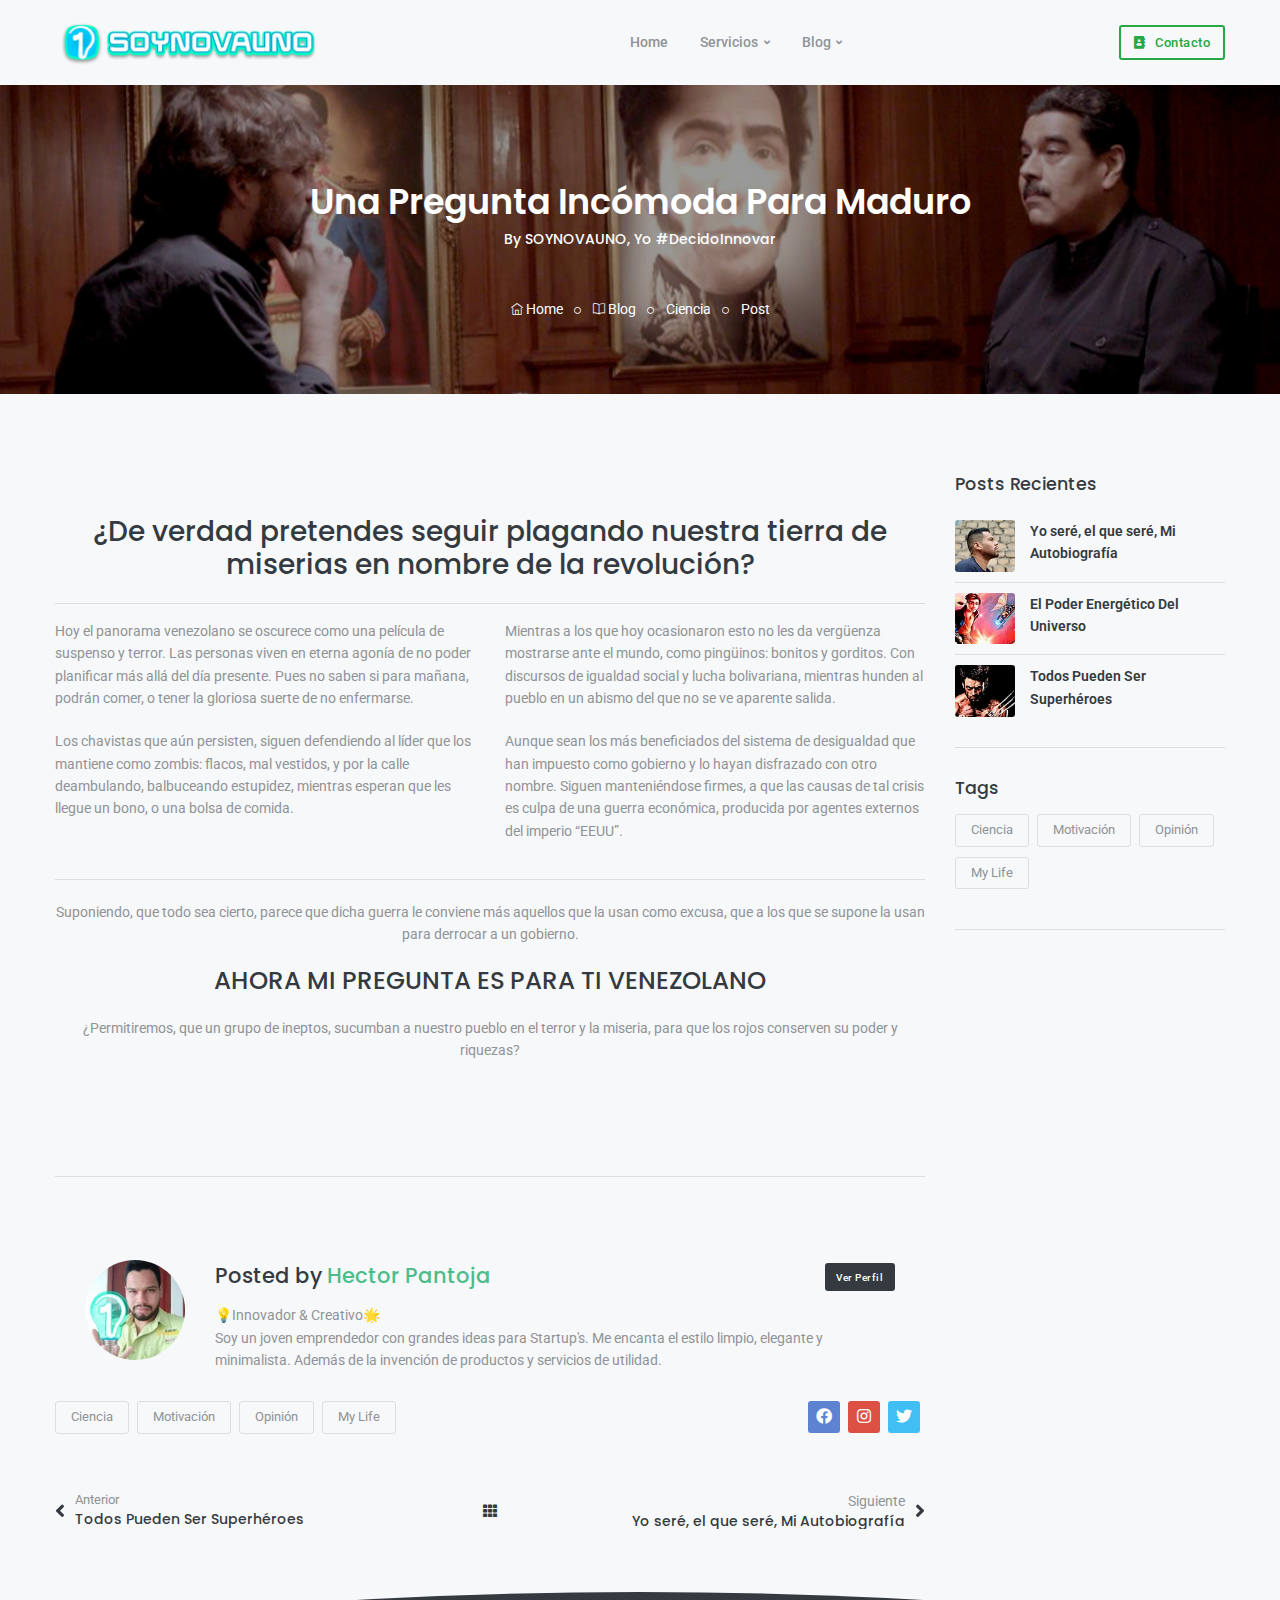
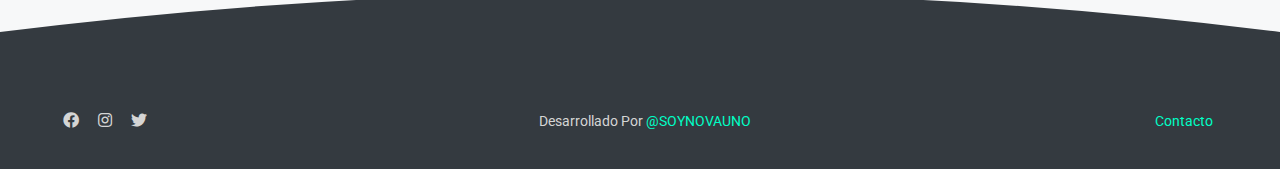
<file: blog/opinion/una-pregunta-a-maduro.html>
<!doctype html>
<html lang="es">

<head>
	<title>Una Pregunta Incómoda Para Maduro - By SOYNOVAUNO</title>
	<meta charset="utf-8">
	<meta http-equiv="X-UA-Compatible" content="IE=edge" />
	<meta name="viewport" content="width=device-width, initial-scale=1">
	<meta name="author" content="@soynovauno">
	<meta name="description" content="Los chavistas que aún persisten, siguen defendiendo al líder que los mantiene como zombis...">

	<!-- Global site tag (gtag.js) - Google Analytics -->
	<script async src="https://www.googletagmanager.com/gtag/js?id=UA-127423397-1"></script>
	<script>
		window.dataLayer = window.dataLayer || [];
		function gtag(){dataLayer.push(arguments);}
		gtag('js', new Date());
		gtag('config', 'UA-127423397-1');
	</script>

	<!-- Favicon -->
	<link rel="apple-touch-icon" sizes="57x57" href="../../images/ico/apple-icon-57x57.png">
	<link rel="apple-touch-icon" sizes="60x60" href="../../images/ico/apple-icon-60x60.png">
	<link rel="apple-touch-icon" sizes="72x72" href="../../images/ico/apple-icon-72x72.png">
	<link rel="apple-touch-icon" sizes="76x76" href="../../images/ico/apple-icon-76x76.png">
	<link rel="apple-touch-icon" sizes="114x114" href="../../images/ico/apple-icon-114x114.png">
	<link rel="apple-touch-icon" sizes="120x120" href="../../images/ico/apple-icon-120x120.png">
	<link rel="apple-touch-icon" sizes="144x144" href="../../images/ico/apple-icon-144x144.png">
	<link rel="apple-touch-icon" sizes="152x152" href="../../images/ico/apple-icon-152x152.png">
	<link rel="apple-touch-icon" sizes="180x180" href="../../images/ico/apple-icon-180x180.png">
	<link rel="icon" type="image/png" sizes="192x192"  href="../../images/ico/android-icon-192x192.png">
	<link rel="icon" type="image/png" sizes="32x32" href="../../images/ico/favicon-32x32.png">
	<link rel="icon" type="image/png" sizes="96x96" href="../../images/ico/favicon-96x96.png">
	<link rel="icon" type="image/png" sizes="16x16" href="../../images/ico/favicon-16x16.png">
	<link rel="manifest" href="../..//manifest.json">
	<meta name="msapplication-TileColor" content="#ffffff">
	<meta name="msapplication-TileImage" content="/ms-icon-144x144.png">
	<meta name="theme-color" content="#ffffff">

	<!-- Google Font -->
	<link href="https://fonts.googleapis.com/css?family=Poppins:300,400,500,600,700,800,900%7CPlayfair+Display:400,400i,700,700i%7CRoboto:400,400i,500,700" rel="stylesheet">

	<!-- Plugins CSS -->
	<link rel="stylesheet" type="text/css" href="../../assets/vendor/fontawesome/css/all.min.css" />
	<link rel="stylesheet" type="text/css" href="../../assets/vendor/themify-icons/css/themify-icons.css" />
	<link rel="stylesheet" type="text/css" href="../../assets/vendor/animate/animate.min.css" />
	<link rel="stylesheet" type="text/css" href="../../assets/vendor/fancybox/css/jquery.fancybox.min.css" />
	<link rel="stylesheet" type="text/css" href="../../assets/vendor/owlcarousel/css/owl.carousel.min.css" />

	<!-- Theme CSS -->
	<link rel="stylesheet" type="text/css" href="../../assets/css/style.css" />

</head>

<body>
	<div class="preloader">
		<video width="140px" height="140px" autoplay loop muted playsinline >
			<source src="../../images/load.webm" type="video/webm">
			<source src="../../images/load.mp4" type="video/mp4">
		</video>
	</div>

	<!-- =======================
	header Start-->
	<header class="header-static navbar-sticky navbar-light">
		<!-- Logo Nav Start -->
		<nav class="navbar navbar-expand-lg">
			<div class="container">
				<!-- Logo -->
				<a class="navbar-brand" href="../../index.html">
				  <img class="navbar-brand-item" src="../../images/logo-soynovauno.webp" alt="Logo Soynovauno">
				</a>
				<!-- Menu opener button -->
				<button class="navbar-toggler ml-auto" type="button" data-toggle="collapse" data-target="#navbarCollapse" aria-controls="navbarCollapse" aria-expanded="false" aria-label="Toggle navigation">
				  <span class="navbar-toggler-icon"> </span>
			  </button>
				<!-- Main Menu Start -->
				<div class="collapse navbar-collapse" id="navbarCollapse">
					<ul class="navbar-nav mx-auto">
						<!-- Home -->
						<li class="nav-item dropdown">
							<a class="nav-link dropdown-item" href="../../index.html">Home</a>
						</li>
						<!-- Servicios -->
						<li class="nav-item dropdown">
							<a class="nav-link dropdown-toggle" href="#" id="demosMenu" data-toggle="dropdown" aria-haspopup="true" aria-expanded="false">Servicios</a>
							<div class="dropdown-menu pb-3 pb-lg-0" aria-labelledby="demosMenu" >
								<div class="d-block d-sm-flex">
									<ul class="list-unstyled w-100 w-sm-50 pr-0 pr-lg-5">
										<li class="dropdown-header">Soporte Técnico</li>
										<li> <a class="dropdown-item" href="../../servicios/soporte-tecnico/casas-inteligentes.html">Casas Inteligentes<span class="badge badge-success ml-2">Hot</span> </a> </li>
										<li> <a class="dropdown-item" href="../../servicios/soporte-tecnico/decoracion.html">Decoración de Interiores</a> </li>
										<li> <a class="dropdown-item" href="../../servicios/soporte-tecnico/seguridad.html">Cámaras & Alarmas</a> </li>
										<li> <a class="dropdown-item" href="../../servicios/soporte-tecnico/servicio-tecnico-domestico.html">Soporte Domestico </a> </li>
									</ul>
									<ul class="list-unstyled w-100 w-sm-50 pr-0 pr-lg-5">
										<li class="dropdown-header mt-3 mt-sm-0">Marketing & Publicidad</li>
										<li> <a class="dropdown-item" href="../../servicios/agencia-de-publicidad/marketing.html">Marketing En Redes Sociales</a> </li>
										<li> <a class="dropdown-item" href="../../servicios/agencia-de-publicidad/produccion-audiovisual.html">Edición de video<span class="badge badge-success ml-2">NEW</span></a> </li>
										<li> <a class="dropdown-item" href="../../servicios/agencia-de-publicidad/diseño-grafico.html">Diseño grafico</a> </li>
										<li> <a class="dropdown-item" href="../../servicios/agencia-de-publicidad/diseño-web.html">Páginas web</a> </li>
									</ul>
								</div>

								<!-- mega menu Bottom -->
								<div class="w-100 bg-grad pattern-overlay-2 p-4 mt-3 all-text-white d-none d-lg-flex">
									<div class="align-self-center mr-4">
										<h4 class="mb-0">¡Muy Pronto!</h4>
										<p class="mb-0 small">Promociones & Paquetes, para todos los presupuestos.</p>
									</div>
									<a href="#" class="btn btn-outline-white btn-sm mb-0 align-self-center ml-auto">Saber Más!</a>
								</div>
							</div>
						</li>
						<!-- Blog -->
						<li class="nav-item dropdown megamenu">
							<a class="nav-link dropdown-toggle" href="#" id="elementsMenu" data-toggle="dropdown" aria-haspopup="true" aria-expanded="false">Blog</a>
							<div class="dropdown-menu" aria-labelledby="elementsMenu" style="background-image:url(../../images/home/blog-menu.webp); background-position: right bottom; background-repeat: no-repeat;">
								<div class="container">
									<div class="row">
										<!-- post El Poder Energético Del Universo -->
										<div class="col-sm-6 col-lg-3">
											<ul class="list-unstyled">
												<div class="item">
													<div class="post">
														<img class="d-none d-md-block" src="../../images/blog/portadas/el-poder-energetico-del-universo.webp" alt="Energia del universo">
														<div class="post-info">
															<span class="post-tag bg-grad text-white mb-3 clearfix"><a href="../ciencia.html">Ciencia</a></span>
															<a class="post-title" href="../ciencia/el-poder-energetico-del-universo.html">El Poder Energético Del Universo</a>
														</div>
													</div>
												</div>
											</ul>
										</div>
										<!-- post Yo seré, el que seré, Mi Autobiografía -->
										<div class="col-sm-6 col-lg-3">
											<ul class="list-unstyled">
												<div class="item">
													<div class="post">
														<img class="d-none d-md-block" src="../../images/blog/portadas/hector-pantoja-mi-autobiografia.webp" alt="Mirando Al Futuro">
														<div class="post-info">
															<span class="post-tag bg-grad text-white mb-3 clearfix"><a href="../my-life.html">My Life</a></span>
															<a class="post-title" href="../my-life/hector-pantoja-mi-autobiografia.html">Yo seré, el que seré, Mi Autobiografía</a>
														</div>
													</div>
												</div>
											</ul>
										</div>
										<!-- post Todos Pueden Ser Superhéroes -->
										<div class="col-sm-6 col-lg-3">
											<ul class="list-unstyled">
												<div class="item">
													<div class="post">
														<img class="d-none d-md-block" src="../../images/blog/portadas/todos-pueden-ser-superheroes.webp" alt="Tú también puedes ser un superheroe">
														<div class="post-info">
															<span class="post-tag bg-grad text-white mb-3 clearfix"><a href="../motivacion.html">Motivación</a></span>
															<a class="post-title" href="../motivacion/todos-pueden-ser-superheroes.html">Todos Pueden Ser Superhéroes</a>
														</div>
													</div>
												</div>
											</ul>
										</div>
									</div>
								</div>
							</div>
						</li>
					</ul>
				</div>
				<!-- Main Menu End -->

				<!-- Boton de contacto -->
				<div class="navbar-nav">
					<div class="nav-item border-0 d-none d-lg-inline-block align-self-center">
						<a href="../../contacto/index.html" target="_blank" class=" btn btn-sm btn-outline-success mb-0"><i class="fas fa-address-book"></i>Contacto</a>
					</div>
				</div>
				<!-- Boton de contacto End-->
			</div>
		</nav>
		<!-- Logo Nav End -->
	</header>
	<!-- =======================
	header End-->

	<!-- =======================
	Encabezado -->
	<div class="innerpage-banner center bg-overlay-dark-4 py-7" style="background:url(una-pregunta-a-maduro/images/portada_blog.jpg) no-repeat; background-size:cover; background-position: center center;">
		<div class="container">
			<div class="row all-text-white">
				<div class="col-md-12 align-self-center">
					<h1 class="innerpage-title">Una Pregunta Incómoda Para Maduro</h1>
					<h6 class="subtitle">By SOYNOVAUNO, Yo #DecidoInnovar</h6>
					<nav aria-label="breadcrumb">
						<ol class="breadcrumb">
							<li class="breadcrumb-item active"><a href="../../index.html"><i class="ti-home"></i> Home</a></li>
							<li class="breadcrumb-item active"><a href="../../blog.html"><i class="ti-book"></i> Blog</a></li>
							<li class="breadcrumb-item active"><a href="../ciencia.html">Ciencia</a></li>
							<li class="breadcrumb-item">Post</li>
						</ol>
					</nav>
				</div>
			</div>
		</div>
	</div>
	<!-- =======================
	Encabezado -->

	<!-- =======================
	Blog -->
	<section class="blog-page pb-0">
		<div class="container">
			<div class="row">

				<!-- blog start -->
				<div class="col-md-9 mb-6 order-first order-md-first">

<!-- =======================
Redacion  -->
					<div class="post-item">
						<div class="post-item-wrap">
							<div class="post-item-desc">

								<!-- Reseña -->
								<p><h2><center>¿De verdad pretendes seguir plagando nuestra tierra de miserias en nombre de la revolución?</center></h2></p>
								<hr />

								<!-- Cuerpo -->
									<div class="row">
										<div class="col-6 col-12-small">
										<p>Hoy el panorama venezolano se oscurece como una película de suspenso y terror. Las personas viven en eterna agonía de no poder planificar más allá del día presente. Pues no saben si para mañana, podrán comer, o tener la gloriosa suerte de no enfermarse.</p>
										<p>Los chavistas que aún persisten, siguen defendiendo al líder que los mantiene como zombis: flacos, mal vestidos, y por la calle deambulando, balbuceando estupidez, mientras esperan que les llegue un bono, o una bolsa de comida.</p>
										</div>
										<div class="col-6 col-12-small">
										<p>Mientras a los que hoy ocasionaron esto no les da vergüenza mostrarse ante el mundo, como pingüinos: bonitos y gorditos. Con discursos de igualdad social y lucha bolivariana, mientras hunden al pueblo en un abismo del que no se ve aparente salida.</p>
										<p>Aunque sean los más beneficiados del sistema de desigualdad que han impuesto como gobierno y lo hayan disfrazado con otro nombre. Siguen manteniéndose firmes, a que las causas de tal crisis es culpa de una guerra económica, producida por agentes externos del imperio “EEUU”.</p>
										</div>
									</div>
									<hr />
									<p><center>Suponiendo, que todo sea cierto, parece que dicha guerra le conviene más aquellos que la usan como excusa, que a los que se supone la usan para derrocar a un gobierno.</center></p>
									<h3><center>AHORA MI PREGUNTA ES PARA TI VENEZOLANO</center></h3>
									<p><center>¿Permitiremos, que un grupo de ineptos, sucumban a nuestro pueblo en el terror y la miseria, para que los rojos conserven su poder y riquezas?</center></p>
									<p>&nbsp;</p>

<!-- =======================
Botones de Facebook  -->
									<div class="fb-like"
											data-href="https://www.soynovauno.com/blog/opinion/una-pregunta-a-maduro.html"
											data-layout="button_count"
											data-action="like" data-size="large"
											data-show-faces="true"
											data-share="true">
									</div>
							</div>
						</div>
					</div>
					<!-- Redacion End -->

					<div class="divider mb-4"></div>
<!-- =======================
Resumen de Autor -->
					<div class="row mt-5">
						<div class="col-12">
							<div class="author-info bg-light">
								<div class="author-img"><img class="avatar" src="../../contacto/Hector-Pantoja.webp" alt="avatar"></div>
								<div class="author-info-body">
									<h4 class="author-name mb-3 mt-2">Posted by <a href="../../contacto/index.html" target="_blank">Hector Pantoja</a></h4>
									<p class="m-0">💡Innovador & Creativo🌟 </br> Soy un joven emprendedor con grandes ideas para Startup's. Me encanta el estilo limpio, elegante y minimalista. Además de la invención de productos y servicios de utilidad.</p>
									<div class="comment-reply"><a class="btn btn-xs btn-dark" href="../../contacto/index.html" target="_blank">Ver Perfil </a></div>
								</div>
							</div>
						</div>
					</div>
					<!-- tag inferior del post -->
					<div class="row">
						<!-- tags -->
						<div class="tags col-12 col-sm-8 text-center text-sm-left">
							<a class="mb-2" href="../ciencia.html">Ciencia</a>
							<a class="mb-2" href="../motivacion.html">Motivación</a>
							<a class="mb-2" href="../opinion.html">Opinión</a>
							<a class="mb-2" href="../my-life.html">My Life</a>
						</div>
						<!--Redes -->
						<div class="col-12 col-sm-4 text-center text-sm-right">
							<ul class="social-icons si-colored-bg light">
								<li class="social-icons-item mb-2 social-facebook"><a class="social-icons-link" href="https://www.facebook.com/yosoynovauno/" target="_blank"><i class="fab fa-facebook"></i></a></li>
								<li class="social-icons-item mb-2 social-gplus"><a class="social-icons-link" href="https://www.instagram.com/soynovauno/" target="_blank"><i class="fab fa-instagram"></i></a></li>
								<li class="social-icons-item mb-2 social-twitter"><a class="social-icons-link" href="https://twitter.com/soynovauno/" target="_blank"><i class="fab fa-twitter"></i></a></li>
							</ul>
						</div>
					</div>

<!-- =======================
 Comentarios De Facebook -->
					<div class="fb-comments"
						data-href="https://www.soynovauno.com/blog/opinion/una-pregunta-a-maduro.html"
						data-width="100%"
						data-numposts="5">
					</div>

					<!-- Post Navegacion -->
					<div class="row post-navigation mt-5">
						<div class="col-5">
							<a href="../motivacion/todos-pueden-ser-superheroes.html" class="post-prev">
								<p class="m-2 m-lg-0">Anterior</p>
								<h6 class="text-truncate d-none d-lg-block">Todos Pueden Ser Superhéroes</h6> </a>
						</div>
						<div class="col-2">
							<a href="../../blog.html" class="all-post" title="View all post"> <i class="fa fa-th"></i> </a>
						</div>
						<div class="col-5">
							<a href="../my-life/hector-pantoja-mi-autobiografia.html" class="post-next">
								<p class="m-2 m-lg-0">Siguiente</p>
								<h6 class="text-truncate d-none d-lg-block">Yo seré, el que seré, Mi Autobiografía</h6> </a>
						</div>
					</div>


				</div>
				<!-- Blog End -->

				<!-- Barra Derecha -->
				<aside class="col-md-3 sidebar order-3 order-md-2">

					<!-- Posts Widget -->
					<div class="widget widget-post">
						<h5 class="widget-title">Posts Recientes</h5>
						<!-- post Yo seré, el que seré, Mi Autobiografía -->
						<div class="widget-post clearfix">
							<div class="widget-image">
								<img class="border-radius-3" src="../my-life/hector-pantoja-mi-autobiografia/images/portada/small.webp" alt="Mirando Al Futuro">
							</div>
							<div class="details">
								<a href="../my-life/hector-pantoja-mi-autobiografia.html">Yo seré, el que seré, Mi Autobiografía</a>
							</div>
						</div>
						<!-- post El Poder Energético Del Universo -->
						<div class="widget-post clearfix">
							<div class="widget-image">
								<img class="border-radius-3" src="../ciencia/el-poder-energetico-del-universo/images/portada/small.webp" alt="Energia del universo">
							</div>
							<div class="details">
								<a href="../ciencia/el-poder-energetico-del-universo.html">El Poder Energético Del Universo</a>
							</div>
						</div>
						<!-- post Todos Pueden Ser Superhéroes -->
						<div class="widget-post clearfix">
							<div class="widget-image">
								<img class="border-radius-3" src="../motivacion/todos-pueden-ser-superheroes/images/portada/small.webp" alt="Tú también puedes ser un superheroe">
							</div>
							<div class="details">
								<a href="../motivacion/todos-pueden-ser-superheroes.html">Todos Pueden Ser Superhéroes</a>
							</div>
						</div>
					</div>

					<!-- Tag Widget -->
					<div class="widget d-none d-md-block">
						<h5 class="widget-title">Tags</h5>
						<div class="tags">
							<a href="../ciencia.html">Ciencia</a>
							<a href="../motivacion.html">Motivación</a>
							<a href="../opinion.html">Opinión</a>
							<a href="../my-life.html">My Life</a>
						</div>
					</div>
				</aside>
				<!-- Barra Derecha-->

			</div>
		</div>
	</section>
	<!-- =======================
	blog -->


	<!-- =======================
	footer  -->
	<footer class="footer footer-dark section-pt position-relative pt-4 mt-5">
		<div class="position-absolute top-0 left-0 w-100">
			<svg width="100%" height="70" viewBox="0 0 500 70" preserveAspectRatio="none" style="margin-top: -70px">
					<path d="M0,70 L0,40 Q250,-40 500,40 L580,70 Z" fill="#343a40" />
				</svg>
		</div>
				<div class="footer-copyright py-3">
			<div class="container">
				<div class="d-md-flex justify-content-between align-items-center py-3 text-center text-md-left">

					<div class="copyright-links primary-hover mt-3 mt-md-0">
						<!-- top social -->
						<ul class="social-icons">
							<li class="social-icons-item social-facebook m-0">
								<a class="social-icons-link w-auto px-2" href="https://www.facebook.com/yosoynovauno/" target="_blank"><i class="fab fa-facebook"></i></a>
							</li>
							<li class="social-icons-item social-instagram m-0">
								<a class="social-icons-link w-auto px-2" href="https://www.instagram.com/soynovauno/" target="_blank"><i class="fab fa-instagram"></i></a>
							</li>
							<li class="social-icons-item social-twitter m-0">
								<a class="social-icons-link w-auto pl-2" href="https://twitter.com/soynovauno/" target="_blank"><i class="fab fa-twitter"></i></a>
							</li>
						</ul>

						<ul class="d-block d-md-none">
							<li class="nav-link"><a href="../../contacto/index.html" target="_blank">Contacto</a></li>
						</ul>
					</div>

					<div class="copyright-text">Desarrollado Por <a href="../../index.html">@SOYNOVAUNO</a></div>

					<!-- navbar top Right-->
					<div class="d-flex align-items-center">
						<!-- top link -->
						<ul class="nav">
							<li class="nav-item">
									<a class="nav-link d-none d-md-block" href="../../contacto/index.html" target="_blank">Contacto</a>
							</li>
						</ul>

					</div>
				</div>
			</div>
		</div>
	</footer>
	<!-- =======================
	footer  -->

	<div> <a href="#" class="back-top btn btn-grad"><i class="ti-angle-up"></i></a> </div>

	<!--Global JS-->
	<script src="../../assets/vendor/jquery/jquery.min.js"></script>
	<script src="../../assets/vendor/popper.js/umd/popper.min.js"></script>
	<script src="../../assets/vendor/bootstrap/dist/js/bootstrap.min.js"></script>
	<script src="../../assets/vendor/jquery-easing/jquery.easing.min.js"></script>

	<!--Vendors-->
	<script src="../../assets/vendor/owlcarousel/js/owl.carousel.min.js"></script>
	<script src="../../assets/vendor/isotope/isotope.pkgd.min.js"></script>
	<script src="../../assets/vendor/imagesloaded/imagesloaded.pkgd.min.js"></script>
	<script src="../../assets/vendor/fitvids/jquery.fitvids.js"></script>

	<!--Template Functions-->
	<script src="../../assets/js/functions.js"></script>

	<!-- Load Facebook SDK for JavaScript -->
	<div id="fb-root"></div>
	<script>(function(d, s, id) {
		var js, fjs = d.getElementsByTagName(s)[0];
		if (d.getElementById(id)) return;
		js = d.createElement(s); js.id = id;
		js.src = 'https://connect.facebook.net/es_LA/sdk.js#xfbml=1&version=v3.1';
		fjs.parentNode.insertBefore(js, fjs);
	}(document, 'script', 'facebook-jssdk'));</script>


</body>
</html>
</file>
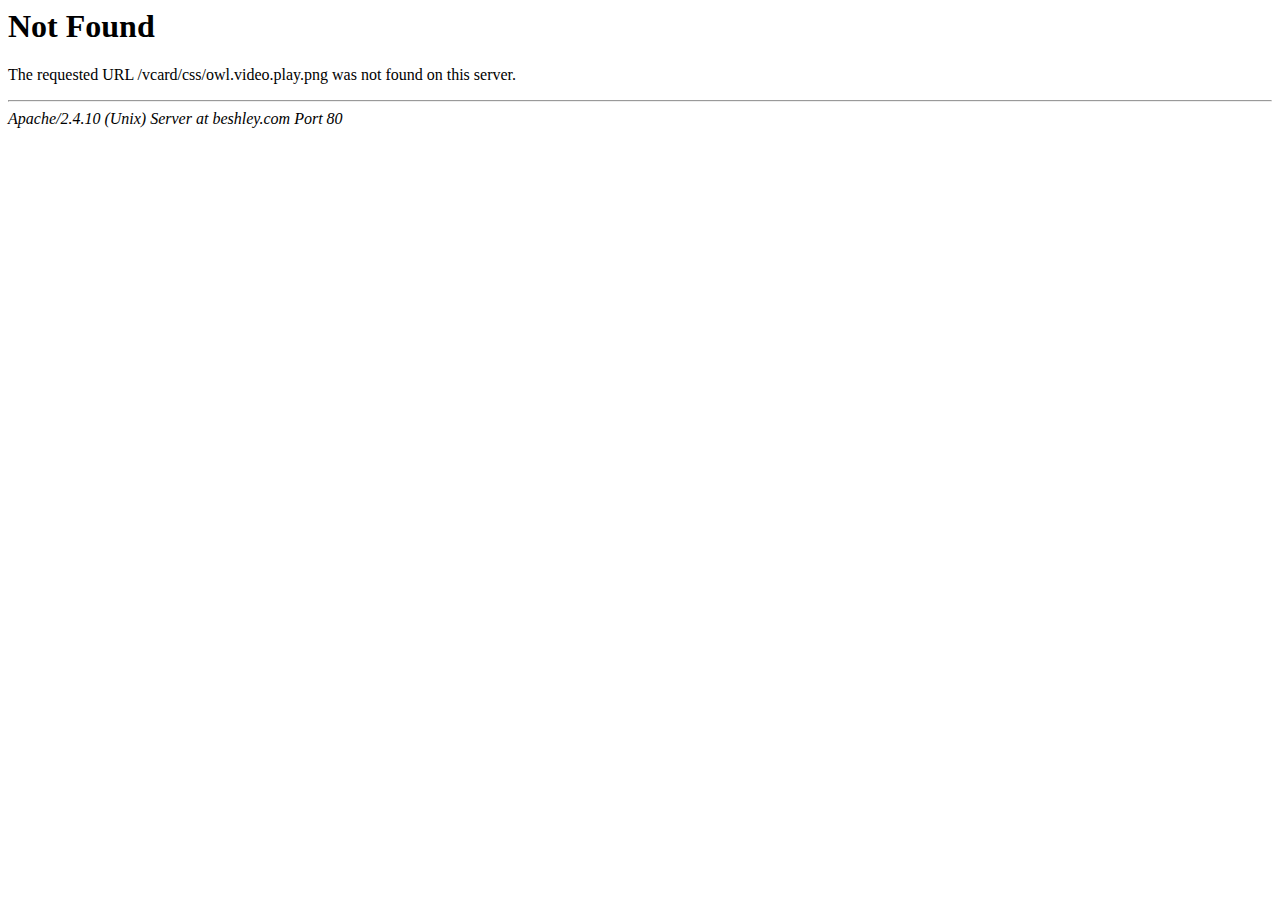
<file: contacto/css/owl.video.play.html>
<!DOCTYPE HTML PUBLIC "-//IETF//DTD HTML 2.0//EN">
<html><head>
<title>404 Not Found</title>
</head><body>
<h1>Not Found</h1>
<p>The requested URL /vcard/css/owl.video.play.png was not found on this server.</p>
<hr>
<address>Apache/2.4.10 (Unix) Server at beshley.com Port 80</address>
</body></html>
</file>
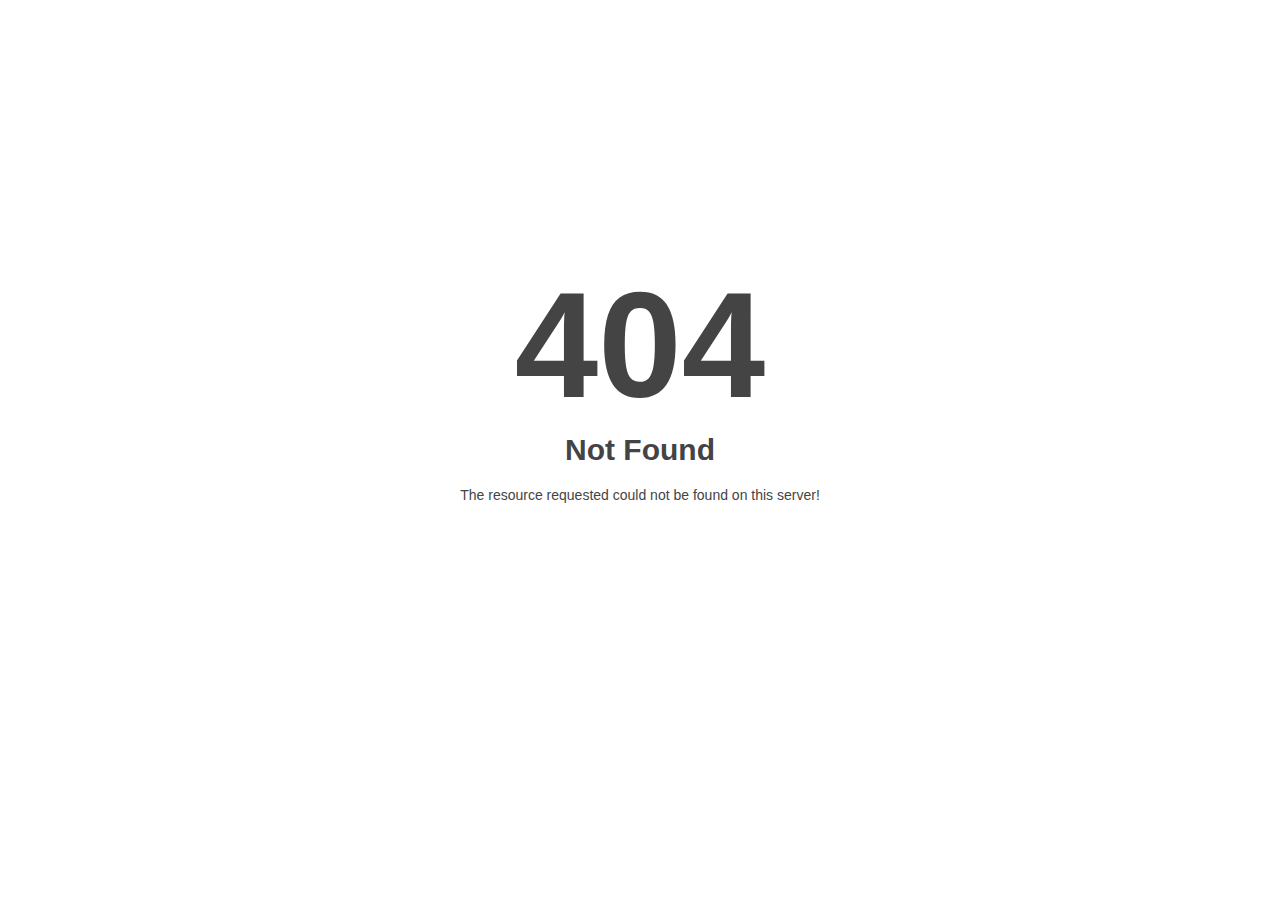
<file: assets/vendor/owlcarousel/css/owl.video.play.html>
<!DOCTYPE html>
<html style="height:100%">
<head><title> 404 Not Found
</title></head>
<body style="color: #444; margin:0;font: normal 14px/20px Arial, Helvetica, sans-serif; height:100%; background-color: #fff;">
<div style="height:auto; min-height:100%; ">     <div style="text-align: center; width:800px; margin-left: -400px; position:absolute; top: 30%; left:50%;">
        <h1 style="margin:0; font-size:150px; line-height:150px; font-weight:bold;">404</h1>
<h2 style="margin-top:20px;font-size: 30px;">Not Found
</h2>
<p>The resource requested could not be found on this server!</p>
</div></div></body></html>
</file>
<file: assets/vendor/themify-icons/css/themify-icons.css>
@font-face {
	font-family: 'themify';
	src:url('../fonts/themify9f24.eot?-fvbane');
	src:url('../fonts/themifyd41d.eot?#iefix-fvbane') format('embedded-opentype'),
		url('../fonts/themify9f24.woff?-fvbane') format('woff'),
		url('../fonts/themify9f24.ttf?-fvbane') format('truetype'),
		url('../fonts/themify9f24.svg?-fvbane#themify') format('svg');
	font-weight: normal;
	font-style: normal;
}

[class^="ti-"], [class*=" ti-"] {
	font-family: 'themify';
	speak: none;
	font-style: normal;
	font-weight: normal;
	font-variant: normal;
	text-transform: none;
	line-height: 1;

	/* Better Font Rendering =========== */
	-webkit-font-smoothing: antialiased;
	-moz-osx-font-smoothing: grayscale;
}

.ti-wand:before {
	content: "\e600";
}
.ti-volume:before {
	content: "\e601";
}
.ti-user:before {
	content: "\e602";
}
.ti-unlock:before {
	content: "\e603";
}
.ti-unlink:before {
	content: "\e604";
}
.ti-trash:before {
	content: "\e605";
}
.ti-thought:before {
	content: "\e606";
}
.ti-target:before {
	content: "\e607";
}
.ti-tag:before {
	content: "\e608";
}
.ti-tablet:before {
	content: "\e609";
}
.ti-star:before {
	content: "\e60a";
}
.ti-spray:before {
	content: "\e60b";
}
.ti-signal:before {
	content: "\e60c";
}
.ti-shopping-cart:before {
	content: "\e60d";
}
.ti-shopping-cart-full:before {
	content: "\e60e";
}
.ti-settings:before {
	content: "\e60f";
}
.ti-search:before {
	content: "\e610";
}
.ti-zoom-in:before {
	content: "\e611";
}
.ti-zoom-out:before {
	content: "\e612";
}
.ti-cut:before {
	content: "\e613";
}
.ti-ruler:before {
	content: "\e614";
}
.ti-ruler-pencil:before {
	content: "\e615";
}
.ti-ruler-alt:before {
	content: "\e616";
}
.ti-bookmark:before {
	content: "\e617";
}
.ti-bookmark-alt:before {
	content: "\e618";
}
.ti-reload:before {
	content: "\e619";
}
.ti-plus:before {
	content: "\e61a";
}
.ti-pin:before {
	content: "\e61b";
}
.ti-pencil:before {
	content: "\e61c";
}
.ti-pencil-alt:before {
	content: "\e61d";
}
.ti-paint-roller:before {
	content: "\e61e";
}
.ti-paint-bucket:before {
	content: "\e61f";
}
.ti-na:before {
	content: "\e620";
}
.ti-mobile:before {
	content: "\e621";
}
.ti-minus:before {
	content: "\e622";
}
.ti-medall:before {
	content: "\e623";
}
.ti-medall-alt:before {
	content: "\e624";
}
.ti-marker:before {
	content: "\e625";
}
.ti-marker-alt:before {
	content: "\e626";
}
.ti-arrow-up:before {
	content: "\e627";
}
.ti-arrow-right:before {
	content: "\e628";
}
.ti-arrow-left:before {
	content: "\e629";
}
.ti-arrow-down:before {
	content: "\e62a";
}
.ti-lock:before {
	content: "\e62b";
}
.ti-location-arrow:before {
	content: "\e62c";
}
.ti-link:before {
	content: "\e62d";
}
.ti-layout:before {
	content: "\e62e";
}
.ti-layers:before {
	content: "\e62f";
}
.ti-layers-alt:before {
	content: "\e630";
}
.ti-key:before {
	content: "\e631";
}
.ti-import:before {
	content: "\e632";
}
.ti-image:before {
	content: "\e633";
}
.ti-heart:before {
	content: "\e634";
}
.ti-heart-broken:before {
	content: "\e635";
}
.ti-hand-stop:before {
	content: "\e636";
}
.ti-hand-open:before {
	content: "\e637";
}
.ti-hand-drag:before {
	content: "\e638";
}
.ti-folder:before {
	content: "\e639";
}
.ti-flag:before {
	content: "\e63a";
}
.ti-flag-alt:before {
	content: "\e63b";
}
.ti-flag-alt-2:before {
	content: "\e63c";
}
.ti-eye:before {
	content: "\e63d";
}
.ti-export:before {
	content: "\e63e";
}
.ti-exchange-vertical:before {
	content: "\e63f";
}
.ti-desktop:before {
	content: "\e640";
}
.ti-cup:before {
	content: "\e641";
}
.ti-crown:before {
	content: "\e642";
}
.ti-comments:before {
	content: "\e643";
}
.ti-comment:before {
	content: "\e644";
}
.ti-comment-alt:before {
	content: "\e645";
}
.ti-close:before {
	content: "\e646";
}
.ti-clip:before {
	content: "\e647";
}
.ti-angle-up:before {
	content: "\e648";
}
.ti-angle-right:before {
	content: "\e649";
}
.ti-angle-left:before {
	content: "\e64a";
}
.ti-angle-down:before {
	content: "\e64b";
}
.ti-check:before {
	content: "\e64c";
}
.ti-check-box:before {
	content: "\e64d";
}
.ti-camera:before {
	content: "\e64e";
}
.ti-announcement:before {
	content: "\e64f";
}
.ti-brush:before {
	content: "\e650";
}
.ti-briefcase:before {
	content: "\e651";
}
.ti-bolt:before {
	content: "\e652";
}
.ti-bolt-alt:before {
	content: "\e653";
}
.ti-blackboard:before {
	content: "\e654";
}
.ti-bag:before {
	content: "\e655";
}
.ti-move:before {
	content: "\e656";
}
.ti-arrows-vertical:before {
	content: "\e657";
}
.ti-arrows-horizontal:before {
	content: "\e658";
}
.ti-fullscreen:before {
	content: "\e659";
}
.ti-arrow-top-right:before {
	content: "\e65a";
}
.ti-arrow-top-left:before {
	content: "\e65b";
}
.ti-arrow-circle-up:before {
	content: "\e65c";
}
.ti-arrow-circle-right:before {
	content: "\e65d";
}
.ti-arrow-circle-left:before {
	content: "\e65e";
}
.ti-arrow-circle-down:before {
	content: "\e65f";
}
.ti-angle-double-up:before {
	content: "\e660";
}
.ti-angle-double-right:before {
	content: "\e661";
}
.ti-angle-double-left:before {
	content: "\e662";
}
.ti-angle-double-down:before {
	content: "\e663";
}
.ti-zip:before {
	content: "\e664";
}
.ti-world:before {
	content: "\e665";
}
.ti-wheelchair:before {
	content: "\e666";
}
.ti-view-list:before {
	content: "\e667";
}
.ti-view-list-alt:before {
	content: "\e668";
}
.ti-view-grid:before {
	content: "\e669";
}
.ti-uppercase:before {
	content: "\e66a";
}
.ti-upload:before {
	content: "\e66b";
}
.ti-underline:before {
	content: "\e66c";
}
.ti-truck:before {
	content: "\e66d";
}
.ti-timer:before {
	content: "\e66e";
}
.ti-ticket:before {
	content: "\e66f";
}
.ti-thumb-up:before {
	content: "\e670";
}
.ti-thumb-down:before {
	content: "\e671";
}
.ti-text:before {
	content: "\e672";
}
.ti-stats-up:before {
	content: "\e673";
}
.ti-stats-down:before {
	content: "\e674";
}
.ti-split-v:before {
	content: "\e675";
}
.ti-split-h:before {
	content: "\e676";
}
.ti-smallcap:before {
	content: "\e677";
}
.ti-shine:before {
	content: "\e678";
}
.ti-shift-right:before {
	content: "\e679";
}
.ti-shift-left:before {
	content: "\e67a";
}
.ti-shield:before {
	content: "\e67b";
}
.ti-notepad:before {
	content: "\e67c";
}
.ti-server:before {
	content: "\e67d";
}
.ti-quote-right:before {
	content: "\e67e";
}
.ti-quote-left:before {
	content: "\e67f";
}
.ti-pulse:before {
	content: "\e680";
}
.ti-printer:before {
	content: "\e681";
}
.ti-power-off:before {
	content: "\e682";
}
.ti-plug:before {
	content: "\e683";
}
.ti-pie-chart:before {
	content: "\e684";
}
.ti-paragraph:before {
	content: "\e685";
}
.ti-panel:before {
	content: "\e686";
}
.ti-package:before {
	content: "\e687";
}
.ti-music:before {
	content: "\e688";
}
.ti-music-alt:before {
	content: "\e689";
}
.ti-mouse:before {
	content: "\e68a";
}
.ti-mouse-alt:before {
	content: "\e68b";
}
.ti-money:before {
	content: "\e68c";
}
.ti-microphone:before {
	content: "\e68d";
}
.ti-menu:before {
	content: "\e68e";
}
.ti-menu-alt:before {
	content: "\e68f";
}
.ti-map:before {
	content: "\e690";
}
.ti-map-alt:before {
	content: "\e691";
}
.ti-loop:before {
	content: "\e692";
}
.ti-location-pin:before {
	content: "\e693";
}
.ti-list:before {
	content: "\e694";
}
.ti-light-bulb:before {
	content: "\e695";
}
.ti-Italic:before {
	content: "\e696";
}
.ti-info:before {
	content: "\e697";
}
.ti-infinite:before {
	content: "\e698";
}
.ti-id-badge:before {
	content: "\e699";
}
.ti-hummer:before {
	content: "\e69a";
}
.ti-home:before {
	content: "\e69b";
}
.ti-help:before {
	content: "\e69c";
}
.ti-headphone:before {
	content: "\e69d";
}
.ti-harddrives:before {
	content: "\e69e";
}
.ti-harddrive:before {
	content: "\e69f";
}
.ti-gift:before {
	content: "\e6a0";
}
.ti-game:before {
	content: "\e6a1";
}
.ti-filter:before {
	content: "\e6a2";
}
.ti-files:before {
	content: "\e6a3";
}
.ti-file:before {
	content: "\e6a4";
}
.ti-eraser:before {
	content: "\e6a5";
}
.ti-envelope:before {
	content: "\e6a6";
}
.ti-download:before {
	content: "\e6a7";
}
.ti-direction:before {
	content: "\e6a8";
}
.ti-direction-alt:before {
	content: "\e6a9";
}
.ti-dashboard:before {
	content: "\e6aa";
}
.ti-control-stop:before {
	content: "\e6ab";
}
.ti-control-shuffle:before {
	content: "\e6ac";
}
.ti-control-play:before {
	content: "\e6ad";
}
.ti-control-pause:before {
	content: "\e6ae";
}
.ti-control-forward:before {
	content: "\e6af";
}
.ti-control-backward:before {
	content: "\e6b0";
}
.ti-cloud:before {
	content: "\e6b1";
}
.ti-cloud-up:before {
	content: "\e6b2";
}
.ti-cloud-down:before {
	content: "\e6b3";
}
.ti-clipboard:before {
	content: "\e6b4";
}
.ti-car:before {
	content: "\e6b5";
}
.ti-calendar:before {
	content: "\e6b6";
}
.ti-book:before {
	content: "\e6b7";
}
.ti-bell:before {
	content: "\e6b8";
}
.ti-basketball:before {
	content: "\e6b9";
}
.ti-bar-chart:before {
	content: "\e6ba";
}
.ti-bar-chart-alt:before {
	content: "\e6bb";
}
.ti-back-right:before {
	content: "\e6bc";
}
.ti-back-left:before {
	content: "\e6bd";
}
.ti-arrows-corner:before {
	content: "\e6be";
}
.ti-archive:before {
	content: "\e6bf";
}
.ti-anchor:before {
	content: "\e6c0";
}
.ti-align-right:before {
	content: "\e6c1";
}
.ti-align-left:before {
	content: "\e6c2";
}
.ti-align-justify:before {
	content: "\e6c3";
}
.ti-align-center:before {
	content: "\e6c4";
}
.ti-alert:before {
	content: "\e6c5";
}
.ti-alarm-clock:before {
	content: "\e6c6";
}
.ti-agenda:before {
	content: "\e6c7";
}
.ti-write:before {
	content: "\e6c8";
}
.ti-window:before {
	content: "\e6c9";
}
.ti-widgetized:before {
	content: "\e6ca";
}
.ti-widget:before {
	content: "\e6cb";
}
.ti-widget-alt:before {
	content: "\e6cc";
}
.ti-wallet:before {
	content: "\e6cd";
}
.ti-video-clapper:before {
	content: "\e6ce";
}
.ti-video-camera:before {
	content: "\e6cf";
}
.ti-vector:before {
	content: "\e6d0";
}
.ti-themify-logo:before {
	content: "\e6d1";
}
.ti-themify-favicon:before {
	content: "\e6d2";
}
.ti-themify-favicon-alt:before {
	content: "\e6d3";
}
.ti-support:before {
	content: "\e6d4";
}
.ti-stamp:before {
	content: "\e6d5";
}
.ti-split-v-alt:before {
	content: "\e6d6";
}
.ti-slice:before {
	content: "\e6d7";
}
.ti-shortcode:before {
	content: "\e6d8";
}
.ti-shift-right-alt:before {
	content: "\e6d9";
}
.ti-shift-left-alt:before {
	content: "\e6da";
}
.ti-ruler-alt-2:before {
	content: "\e6db";
}
.ti-receipt:before {
	content: "\e6dc";
}
.ti-pin2:before {
	content: "\e6dd";
}
.ti-pin-alt:before {
	content: "\e6de";
}
.ti-pencil-alt2:before {
	content: "\e6df";
}
.ti-palette:before {
	content: "\e6e0";
}
.ti-more:before {
	content: "\e6e1";
}
.ti-more-alt:before {
	content: "\e6e2";
}
.ti-microphone-alt:before {
	content: "\e6e3";
}
.ti-magnet:before {
	content: "\e6e4";
}
.ti-line-double:before {
	content: "\e6e5";
}
.ti-line-dotted:before {
	content: "\e6e6";
}
.ti-line-dashed:before {
	content: "\e6e7";
}
.ti-layout-width-full:before {
	content: "\e6e8";
}
.ti-layout-width-default:before {
	content: "\e6e9";
}
.ti-layout-width-default-alt:before {
	content: "\e6ea";
}
.ti-layout-tab:before {
	content: "\e6eb";
}
.ti-layout-tab-window:before {
	content: "\e6ec";
}
.ti-layout-tab-v:before {
	content: "\e6ed";
}
.ti-layout-tab-min:before {
	content: "\e6ee";
}
.ti-layout-slider:before {
	content: "\e6ef";
}
.ti-layout-slider-alt:before {
	content: "\e6f0";
}
.ti-layout-sidebar-right:before {
	content: "\e6f1";
}
.ti-layout-sidebar-none:before {
	content: "\e6f2";
}
.ti-layout-sidebar-left:before {
	content: "\e6f3";
}
.ti-layout-placeholder:before {
	content: "\e6f4";
}
.ti-layout-menu:before {
	content: "\e6f5";
}
.ti-layout-menu-v:before {
	content: "\e6f6";
}
.ti-layout-menu-separated:before {
	content: "\e6f7";
}
.ti-layout-menu-full:before {
	content: "\e6f8";
}
.ti-layout-media-right-alt:before {
	content: "\e6f9";
}
.ti-layout-media-right:before {
	content: "\e6fa";
}
.ti-layout-media-overlay:before {
	content: "\e6fb";
}
.ti-layout-media-overlay-alt:before {
	content: "\e6fc";
}
.ti-layout-media-overlay-alt-2:before {
	content: "\e6fd";
}
.ti-layout-media-left-alt:before {
	content: "\e6fe";
}
.ti-layout-media-left:before {
	content: "\e6ff";
}
.ti-layout-media-center-alt:before {
	content: "\e700";
}
.ti-layout-media-center:before {
	content: "\e701";
}
.ti-layout-list-thumb:before {
	content: "\e702";
}
.ti-layout-list-thumb-alt:before {
	content: "\e703";
}
.ti-layout-list-post:before {
	content: "\e704";
}
.ti-layout-list-large-image:before {
	content: "\e705";
}
.ti-layout-line-solid:before {
	content: "\e706";
}
.ti-layout-grid4:before {
	content: "\e707";
}
.ti-layout-grid3:before {
	content: "\e708";
}
.ti-layout-grid2:before {
	content: "\e709";
}
.ti-layout-grid2-thumb:before {
	content: "\e70a";
}
.ti-layout-cta-right:before {
	content: "\e70b";
}
.ti-layout-cta-left:before {
	content: "\e70c";
}
.ti-layout-cta-center:before {
	content: "\e70d";
}
.ti-layout-cta-btn-right:before {
	content: "\e70e";
}
.ti-layout-cta-btn-left:before {
	content: "\e70f";
}
.ti-layout-column4:before {
	content: "\e710";
}
.ti-layout-column3:before {
	content: "\e711";
}
.ti-layout-column2:before {
	content: "\e712";
}
.ti-layout-accordion-separated:before {
	content: "\e713";
}
.ti-layout-accordion-merged:before {
	content: "\e714";
}
.ti-layout-accordion-list:before {
	content: "\e715";
}
.ti-ink-pen:before {
	content: "\e716";
}
.ti-info-alt:before {
	content: "\e717";
}
.ti-help-alt:before {
	content: "\e718";
}
.ti-headphone-alt:before {
	content: "\e719";
}
.ti-hand-point-up:before {
	content: "\e71a";
}
.ti-hand-point-right:before {
	content: "\e71b";
}
.ti-hand-point-left:before {
	content: "\e71c";
}
.ti-hand-point-down:before {
	content: "\e71d";
}
.ti-gallery:before {
	content: "\e71e";
}
.ti-face-smile:before {
	content: "\e71f";
}
.ti-face-sad:before {
	content: "\e720";
}
.ti-credit-card:before {
	content: "\e721";
}
.ti-control-skip-forward:before {
	content: "\e722";
}
.ti-control-skip-backward:before {
	content: "\e723";
}
.ti-control-record:before {
	content: "\e724";
}
.ti-control-eject:before {
	content: "\e725";
}
.ti-comments-smiley:before {
	content: "\e726";
}
.ti-brush-alt:before {
	content: "\e727";
}
.ti-youtube:before {
	content: "\e728";
}
.ti-vimeo:before {
	content: "\e729";
}
.ti-twitter:before {
	content: "\e72a";
}
.ti-time:before {
	content: "\e72b";
}
.ti-tumblr:before {
	content: "\e72c";
}
.ti-skype:before {
	content: "\e72d";
}
.ti-share:before {
	content: "\e72e";
}
.ti-share-alt:before {
	content: "\e72f";
}
.ti-rocket:before {
	content: "\e730";
}
.ti-pinterest:before {
	content: "\e731";
}
.ti-new-window:before {
	content: "\e732";
}
.ti-microsoft:before {
	content: "\e733";
}
.ti-list-ol:before {
	content: "\e734";
}
.ti-linkedin:before {
	content: "\e735";
}
.ti-layout-sidebar-2:before {
	content: "\e736";
}
.ti-layout-grid4-alt:before {
	content: "\e737";
}
.ti-layout-grid3-alt:before {
	content: "\e738";
}
.ti-layout-grid2-alt:before {
	content: "\e739";
}
.ti-layout-column4-alt:before {
	content: "\e73a";
}
.ti-layout-column3-alt:before {
	content: "\e73b";
}
.ti-layout-column2-alt:before {
	content: "\e73c";
}
.ti-instagram:before {
	content: "\e73d";
}
.ti-google:before {
	content: "\e73e";
}
.ti-github:before {
	content: "\e73f";
}
.ti-flickr:before {
	content: "\e740";
}
.ti-facebook:before {
	content: "\e741";
}
.ti-dropbox:before {
	content: "\e742";
}
.ti-dribbble:before {
	content: "\e743";
}
.ti-apple:before {
	content: "\e744";
}
.ti-android:before {
	content: "\e745";
}
.ti-save:before {
	content: "\e746";
}
.ti-save-alt:before {
	content: "\e747";
}
.ti-yahoo:before {
	content: "\e748";
}
.ti-wordpress:before {
	content: "\e749";
}
.ti-vimeo-alt:before {
	content: "\e74a";
}
.ti-twitter-alt:before {
	content: "\e74b";
}
.ti-tumblr-alt:before {
	content: "\e74c";
}
.ti-trello:before {
	content: "\e74d";
}
.ti-stack-overflow:before {
	content: "\e74e";
}
.ti-soundcloud:before {
	content: "\e74f";
}
.ti-sharethis:before {
	content: "\e750";
}
.ti-sharethis-alt:before {
	content: "\e751";
}
.ti-reddit:before {
	content: "\e752";
}
.ti-pinterest-alt:before {
	content: "\e753";
}
.ti-microsoft-alt:before {
	content: "\e754";
}
.ti-linux:before {
	content: "\e755";
}
.ti-jsfiddle:before {
	content: "\e756";
}
.ti-joomla:before {
	content: "\e757";
}
.ti-html5:before {
	content: "\e758";
}
.ti-flickr-alt:before {
	content: "\e759";
}
.ti-email:before {
	content: "\e75a";
}
.ti-drupal:before {
	content: "\e75b";
}
.ti-dropbox-alt:before {
	content: "\e75c";
}
.ti-css3:before {
	content: "\e75d";
}
.ti-rss:before {
	content: "\e75e";
}
.ti-rss-alt:before {
	content: "\e75f";
}
</file>
<file: contacto/css/template-colors/green.css>
/*
*   Author: beshleyua
*   Author URL: http://themeforest.net/user/beshleyua
*/

/* TABLE OF CONTENTS
	1. Template Green
*/

/* 1. Template Green */
.background {
  background-color: rgba(120, 204, 109, 0.4);
}

.preloader .spinner .double-bounce1,
.preloader .spinner .double-bounce2 {
  background: #78cc6d;
}

.lnk:hover,
.button:hover {
  color: #78cc6d;
}

.lnk:hover .ion,
.button:hover .ion {
  color: #78cc6d;
}

.lnk:hover .arrow:before,
.button:hover .arrow:before,
.lnk:hover .arrow:after,
.button:hover .arrow:after {
  background: #78cc6d;
}

input:focus,
textarea:focus,
button:focus {
  border-bottom: 1px solid #78cc6d;
}

button:hover {
  border-bottom: 1px solid #78cc6d;
}

.header .top-menu ul li:hover a,
.header .top-menu ul li.active a {
  color: #78cc6d;
}

.header .top-menu ul li:hover a .icon,
.header .top-menu ul li.active a .icon,
.header .top-menu ul li:hover a .link,
.header .top-menu ul li.active a .link {
  color: #78cc6d;
}

.card-started:after {
  background: -moz-linear-gradient(-45deg, rgba(120, 204, 109, 0.4) 0%, rgba(120, 204, 109, 0.01) 100%);
  background: -webkit-linear-gradient(-45deg, rgba(120, 204, 109, 0.4) 0%, rgba(120, 204, 109, 0.01) 100%);
  background: linear-gradient(135deg, rgba(120, 204, 109, 0.4) 0%, rgba(120, 204, 109, 0.01) 100%);
}

.card-started .profile .image:before {
  background: -moz-linear-gradient(-45deg, rgba(120, 204, 109, 0.4) 0%, rgba(120, 204, 109, 0.01) 100%);
  background: -webkit-linear-gradient(-45deg, rgba(120, 204, 109, 0.4) 0%, rgba(120, 204, 109, 0.01) 100%);
  background: linear-gradient(135deg, rgba(120, 204, 109, 0.4) 0%, rgba(120, 204, 109, 0.01) 100%);
}

.card-started .profile .subtitle {
  color: #78cc6d;
}

.card-started .profile .social a:hover .ion,
.card-started .profile .social a:hover .fab,
.card-started .profile .social a:hover .fas {
  color: #78cc6d;
}

.content .title:before {
  background: -moz-linear-gradient(-45deg, rgba(120, 204, 109, 0.4) 0%, rgba(120, 204, 109, 0.01) 100%);
  background: -webkit-linear-gradient(-45deg, rgba(120, 204, 109, 0.4) 0%, rgba(120, 204, 109, 0.01) 100%);
  background: linear-gradient(135deg, rgba(120, 204, 109, 0.4) 0%, rgba(120, 204, 109, 0.01) 100%);
}

.service-items .service-item .icon {
  color: #78cc6d;
  background: -moz-linear-gradient(-45deg, rgba(120, 204, 109, 0.4) 0%, rgba(120, 204, 109, 0.01) 100%);
  background: -webkit-linear-gradient(-45deg, rgba(120, 204, 109, 0.4) 0%, rgba(120, 204, 109, 0.01) 100%);
  background: linear-gradient(135deg, rgba(120, 204, 109, 0.4) 0%, rgba(120, 204, 109, 0.01) 100%);
}

.pricing-items .pricing-item .icon {
  color: #78cc6d;
}

.pricing-items .pricing-item .feature-list ul li strong {
  background: rgba(120, 204, 109, 0.4);
}

.fuct-items .fuct-item .icon {
  color: #78cc6d;
}

.resume-title .icon,
.skill-title .icon {
  color: #78cc6d;
}

.resume-items .resume-item.active .date {
  color: #78cc6d;
}

.resume-items .resume-item.active .date:before {
  background: #78cc6d;
}

.skills-list ul li .progress .percentage {
  background: #78cc6d;
}

.content.works .filter-menu .f_btn.active {
  color: #78cc6d;
}

.box-item .image .info:before {
  background: -moz-linear-gradient(-45deg, rgba(120, 204, 109, 0.4) 0%, rgba(120, 204, 109, 0.01) 100%);
  background: -webkit-linear-gradient(-45deg, rgba(120, 204, 109, 0.4) 0%, rgba(120, 204, 109, 0.01) 100%);
  background: linear-gradient(135deg, rgba(120, 204, 109, 0.4) 0%, rgba(120, 204, 109, 0.01) 100%);
}

.post-box .blog-content blockquote {
  border-left: 2px solid #78cc6d;
}

.post-box .blog-content ul.list-style li:before {
  background: #78cc6d;
}

.post-box .post-comments li .comment-info .name h6 {
  color: #78cc6d;
}

.background.gradient {
  background: #50a3a2;
  background: -webkit-linear-gradient(top left, #50a3a2 0%, #78cc6d 100%);
  background: linear-gradient(to bottom right, #50a3a2 0%, #78cc6d 100%);
}

.facebook-color2 {
  height: 35px;
  width: 35px;
  display: table-cell;
  text-align: center;
  font-size:20px;
  vertical-align: middle;
  border-radius: 50%;
  background: #3b5998;
}

.instagram-color2 {
  height: 35px;
  width: 35px;
  display: table-cell;
  text-align: center;
  font-size:20px;
  vertical-align: middle;
  border-radius: 50%;
  background: #c32aa3;
}

.twitter-color2 {
  height: 35px;
  width: 35px;
  display: table-cell;
  text-align: center;
  font-size:20px;
  vertical-align: middle;
  border-radius: 50%;
  background: #1da1f2;
}

.linkedin-color2 {
  height: 35px;
  width: 35px;
  display: table-cell;
  text-align: center;
  font-size:20px;
  vertical-align: middle;
  border-radius: 50%;
  background: #007bb5;
}

.medium-color2 {
  height: 35px;
  width: 35px;
  display: table-cell;
  text-align: center;
  font-size:20px;
  vertical-align: middle;
  border-radius: 50%;
  background: #000;
}
</file>
<file: assets/css/vendor.css>
/**
 * Owl Carousel v2.3.4
 * Copyright 2013-2018 David Deutsch
 * Licensed under: SEE LICENSE IN https://github.com/OwlCarousel2/OwlCarousel2/blob/master/LICENSE
 */
/*
 *  Owl Carousel - Core
 */
.owl-carousel {
  display: none;
  width: 100%;
  -webkit-tap-highlight-color: transparent;
  /* position relative and z-index fix webkit rendering fonts issue */
  position: relative;
  z-index: 1; }
  .owl-carousel .owl-stage {
    position: relative;
    -ms-touch-action: pan-Y;
    touch-action: manipulation;
    -moz-backface-visibility: hidden;
    /* fix firefox animation glitch */ }
  .owl-carousel .owl-stage:after {
    content: ".";
    display: block;
    clear: both;
    visibility: hidden;
    line-height: 0;
    height: 0; }
  .owl-carousel .owl-stage-outer {
    position: relative;
    overflow: hidden;
    /* fix for flashing background */
    -webkit-transform: translate3d(0px, 0px, 0px); }
  .owl-carousel .owl-wrapper,
  .owl-carousel .owl-item {
    -webkit-backface-visibility: hidden;
    -moz-backface-visibility: hidden;
    -ms-backface-visibility: hidden;
    -webkit-transform: translate3d(0, 0, 0);
    -moz-transform: translate3d(0, 0, 0);
    -ms-transform: translate3d(0, 0, 0); }
  .owl-carousel .owl-item {
    position: relative;
    min-height: 1px;
    float: left;
    -webkit-backface-visibility: hidden;
    -webkit-tap-highlight-color: transparent;
    -webkit-touch-callout: none; }
  .owl-carousel .owl-item img {
    display: block;
    width: 100%; }
  .owl-carousel .owl-nav.disabled,
  .owl-carousel .owl-dots.disabled {
    display: none; }
  .owl-carousel .owl-nav .owl-prev,
  .owl-carousel .owl-nav .owl-next,
  .owl-carousel .owl-dot {
    cursor: pointer;
    -webkit-user-select: none;
    -khtml-user-select: none;
    -moz-user-select: none;
    -ms-user-select: none;
    user-select: none; }
  .owl-carousel .owl-nav button.owl-prev,
  .owl-carousel .owl-nav button.owl-next,
  .owl-carousel button.owl-dot {
    background: none;
    color: inherit;
    border: none;
    padding: 0 !important;
    font: inherit; }
  .owl-carousel.owl-loaded {
    display: block; }
  .owl-carousel.owl-loading {
    opacity: 0;
    display: block; }
  .owl-carousel.owl-hidden {
    opacity: 0; }
  .owl-carousel.owl-refresh .owl-item {
    visibility: hidden; }
  .owl-carousel.owl-drag .owl-item {
    -ms-touch-action: pan-y;
        touch-action: pan-y;
    -webkit-user-select: none;
    -moz-user-select: none;
    -ms-user-select: none;
    user-select: none; }
  .owl-carousel.owl-grab {
    cursor: move;
    cursor: grab; }
  .owl-carousel.owl-rtl {
    direction: rtl; }
  .owl-carousel.owl-rtl .owl-item {
    float: right; }

/* No Js */
.no-js .owl-carousel {
  display: block; }

/*
 *  Owl Carousel - Animate Plugin
 */
.owl-carousel .animated {
  animation-duration: 1000ms;
  animation-fill-mode: both; }

.owl-carousel .owl-animated-in {
  z-index: 0; }

.owl-carousel .owl-animated-out {
  z-index: 1; }

.owl-carousel .fadeOut {
  animation-name: fadeOut; }

@keyframes fadeOut {
  0% {
    opacity: 1; }
  100% {
    opacity: 0; } }

/*
 * 	Owl Carousel - Auto Height Plugin
 */
.owl-height {
  transition: height 500ms ease-in-out; }

/*
 * 	Owl Carousel - Lazy Load Plugin
 */
.owl-carousel .owl-item {
  /**
			This is introduced due to a bug in IE11 where lazy loading combined with autoheight plugin causes a wrong
			calculation of the height of the owl-item that breaks page layouts
		 */ }
  .owl-carousel .owl-item .owl-lazy {
    opacity: 0;
    transition: opacity 400ms ease; }
  .owl-carousel .owl-item .owl-lazy[src^=""], .owl-carousel .owl-item .owl-lazy:not([src]) {
    max-height: 0; }
  .owl-carousel .owl-item img.owl-lazy {
    transform-style: preserve-3d; }

/*
 * 	Owl Carousel - Video Plugin
 */
.owl-carousel .owl-video-wrapper {
  position: relative;
  height: 100%;
  background: #000; }

.owl-carousel .owl-video-play-icon {
  position: absolute;
  height: 80px;
  width: 80px;
  left: 50%;
  top: 50%;
  margin-left: -40px;
  margin-top: -40px;
  background: url("owl.video.play.html") no-repeat;
  cursor: pointer;
  z-index: 1;
  -webkit-backface-visibility: hidden;
  transition: transform 100ms ease; }

.owl-carousel .owl-video-play-icon:hover {
  -ms-transform: scale(1.3, 1.3);
      transform: scale(1.3, 1.3); }

.owl-carousel .owl-video-playing .owl-video-tn,
.owl-carousel .owl-video-playing .owl-video-play-icon {
  display: none; }

.owl-carousel .owl-video-tn {
  opacity: 0;
  height: 100%;
  background-position: center center;
  background-repeat: no-repeat;
  background-size: contain;
  transition: opacity 400ms ease; }

.owl-carousel .owl-video-frame {
  position: relative;
  z-index: 1;
  height: 100%;
  width: 100%; }

/* Magnific Popup CSS */
.mfp-bg {
  top: 0;
  left: 0;
  width: 100%;
  height: 100%;
  z-index: 1042;
  overflow: hidden;
  position: fixed;
  background: #0b0b0b;
  opacity: 0.8; }

.mfp-wrap {
  top: 0;
  left: 0;
  width: 100%;
  height: 100%;
  z-index: 1043;
  position: fixed;
  outline: none !important;
  -webkit-backface-visibility: hidden; }

.mfp-container {
  text-align: center;
  position: absolute;
  width: 100%;
  height: 100%;
  left: 0;
  top: 0;
  padding: 0 8px;
  box-sizing: border-box; }

.mfp-container:before {
  content: '';
  display: inline-block;
  height: 100%;
  vertical-align: middle; }

.mfp-align-top .mfp-container:before {
  display: none; }

.mfp-content {
  position: relative;
  display: inline-block;
  vertical-align: middle;
  margin: 0 auto;
  text-align: left;
  z-index: 1045; }

.mfp-inline-holder .mfp-content,
.mfp-ajax-holder .mfp-content {
  width: 100%;
  cursor: auto; }

.mfp-ajax-cur {
  cursor: progress; }

.mfp-zoom-out-cur, .mfp-zoom-out-cur .mfp-image-holder .mfp-close {
  cursor: -moz-zoom-out;
  cursor: -webkit-zoom-out;
  cursor: zoom-out; }

.mfp-zoom {
  cursor: pointer;
  cursor: -webkit-zoom-in;
  cursor: -moz-zoom-in;
  cursor: zoom-in; }

.mfp-auto-cursor .mfp-content {
  cursor: auto; }

.mfp-close,
.mfp-arrow,
.mfp-preloader,
.mfp-counter {
  -webkit-user-select: none;
  -moz-user-select: none;
  user-select: none; }

.mfp-loading.mfp-figure {
  display: none; }

.mfp-hide {
  display: none !important; }

.mfp-preloader {
  color: #CCC;
  position: absolute;
  top: 50%;
  width: auto;
  text-align: center;
  margin-top: -0.8em;
  left: 8px;
  right: 8px;
  z-index: 1044; }
  .mfp-preloader a {
    color: #CCC; }
    .mfp-preloader a:hover {
      color: #FFF; }

.mfp-s-ready .mfp-preloader {
  display: none; }

.mfp-s-error .mfp-content {
  display: none; }

button.mfp-close,
button.mfp-arrow {
  overflow: visible;
  cursor: pointer;
  background: transparent;
  border: 0;
  -webkit-appearance: none;
  display: block;
  outline: none;
  padding: 0;
  z-index: 1046;
  box-shadow: none;
  touch-action: manipulation; }

button::-moz-focus-inner {
  padding: 0;
  border: 0; }

.mfp-close {
  width: 44px;
  height: 44px;
  line-height: 44px;
  position: absolute;
  right: 0;
  top: 0;
  text-decoration: none;
  text-align: center;
  opacity: 0.65;
  padding: 0 0 18px 10px;
  color: #FFF;
  font-style: normal;
  font-size: 28px;
  font-family: Arial, Baskerville, monospace; }
  .mfp-close:hover,
  .mfp-close:focus {
    opacity: 1; }
  .mfp-close:active {
    top: 1px; }

.mfp-close-btn-in .mfp-close {
  color: #333; }

.mfp-image-holder .mfp-close,
.mfp-iframe-holder .mfp-close {
  color: #FFF;
  right: -6px;
  text-align: right;
  padding-right: 6px;
  width: 100%; }

.mfp-counter {
  position: absolute;
  top: 0;
  right: 0;
  color: #CCC;
  font-size: 12px;
  line-height: 18px;
  white-space: nowrap; }

.mfp-arrow {
  position: absolute;
  opacity: 0.65;
  margin: 0;
  top: 50%;
  margin-top: -55px;
  padding: 0;
  width: 90px;
  height: 110px;
  -webkit-tap-highlight-color: transparent; }
  .mfp-arrow:active {
    margin-top: -54px; }
  .mfp-arrow:hover,
  .mfp-arrow:focus {
    opacity: 1; }
  .mfp-arrow:before,
  .mfp-arrow:after {
    content: '';
    display: block;
    width: 0;
    height: 0;
    position: absolute;
    left: 0;
    top: 0;
    margin-top: 35px;
    margin-left: 35px;
    border: medium inset transparent; }
  .mfp-arrow:after {
    border-top-width: 13px;
    border-bottom-width: 13px;
    top: 8px; }
  .mfp-arrow:before {
    border-top-width: 21px;
    border-bottom-width: 21px;
    opacity: 0.7; }

.mfp-arrow-left {
  left: 0; }
  .mfp-arrow-left:after {
    border-right: 17px solid #FFF;
    margin-left: 31px; }
  .mfp-arrow-left:before {
    margin-left: 25px;
    border-right: 27px solid #3F3F3F; }

.mfp-arrow-right {
  right: 0; }
  .mfp-arrow-right:after {
    border-left: 17px solid #FFF;
    margin-left: 39px; }
  .mfp-arrow-right:before {
    border-left: 27px solid #3F3F3F; }

.mfp-iframe-holder {
  padding-top: 40px;
  padding-bottom: 40px; }
  .mfp-iframe-holder .mfp-content {
    line-height: 0;
    width: 100%;
    max-width: 900px; }
  .mfp-iframe-holder .mfp-close {
    top: -40px; }

.mfp-iframe-scaler {
  width: 100%;
  height: 0;
  overflow: hidden;
  padding-top: 56.25%; }
  .mfp-iframe-scaler iframe {
    position: absolute;
    display: block;
    top: 0;
    left: 0;
    width: 100%;
    height: 100%;
    box-shadow: 0 0 8px rgba(0, 0, 0, 0.6);
    background: #000; }

/* Main image in popup */
img.mfp-img {
  width: auto;
  max-width: 100%;
  height: auto;
  display: block;
  line-height: 0;
  box-sizing: border-box;
  padding: 40px 0 40px;
  margin: 0 auto; }

/* The shadow behind the image */
.mfp-figure {
  line-height: 0; }
  .mfp-figure:after {
    content: '';
    position: absolute;
    left: 0;
    top: 40px;
    bottom: 40px;
    display: block;
    right: 0;
    width: auto;
    height: auto;
    z-index: -1;
    box-shadow: 0 0 8px rgba(0, 0, 0, 0.6);
    background: #444; }
  .mfp-figure small {
    color: #BDBDBD;
    display: block;
    font-size: 12px;
    line-height: 14px; }
  .mfp-figure figure {
    margin: 0; }

.mfp-bottom-bar {
  margin-top: -36px;
  position: absolute;
  top: 100%;
  left: 0;
  width: 100%;
  cursor: auto; }

.mfp-title {
  text-align: left;
  line-height: 18px;
  color: #F3F3F3;
  word-wrap: break-word;
  padding-right: 36px; }

.mfp-image-holder .mfp-content {
  max-width: 100%; }

.mfp-gallery .mfp-image-holder .mfp-figure {
  cursor: pointer; }

@media screen and (max-width: 800px) and (orientation: landscape), screen and (max-height: 300px) {
  /**
       * Remove all paddings around the image on small screen
       */
  .mfp-img-mobile .mfp-image-holder {
    padding-left: 0;
    padding-right: 0; }
  .mfp-img-mobile img.mfp-img {
    padding: 0; }
  .mfp-img-mobile .mfp-figure:after {
    top: 0;
    bottom: 0; }
  .mfp-img-mobile .mfp-figure small {
    display: inline;
    margin-left: 5px; }
  .mfp-img-mobile .mfp-bottom-bar {
    background: rgba(0, 0, 0, 0.6);
    bottom: 0;
    margin: 0;
    top: auto;
    padding: 3px 5px;
    position: fixed;
    box-sizing: border-box; }
    .mfp-img-mobile .mfp-bottom-bar:empty {
      padding: 0; }
  .mfp-img-mobile .mfp-counter {
    right: 5px;
    top: 3px; }
  .mfp-img-mobile .mfp-close {
    top: 0;
    right: 0;
    width: 35px;
    height: 35px;
    line-height: 35px;
    background: rgba(0, 0, 0, 0.6);
    position: fixed;
    text-align: center;
    padding: 0; } }

@media all and (max-width: 900px) {
  .mfp-arrow {
    -webkit-transform: scale(0.75);
    transform: scale(0.75); }
  .mfp-arrow-left {
    -webkit-transform-origin: 0;
    transform-origin: 0; }
  .mfp-arrow-right {
    -webkit-transform-origin: 100%;
    transform-origin: 100%; }
  .mfp-container {
    padding-left: 6px;
    padding-right: 6px; } }

/**
 * Swiper 4.5.0
 * Most modern mobile touch slider and framework with hardware accelerated transitions
 * http://www.idangero.us/swiper/
 *
 * Copyright 2014-2019 Vladimir Kharlampidi
 *
 * Released under the MIT License
 *
 * Released on: February 22, 2019
 */
.swiper-container {
  margin: 0 auto;
  position: relative;
  overflow: hidden;
  list-style: none;
  padding: 0;
  /* Fix of Webkit flickering */
  z-index: 1;
}
.swiper-container-no-flexbox .swiper-slide {
  float: left;
}
.swiper-container-vertical > .swiper-wrapper {
  -webkit-box-orient: vertical;
  -webkit-box-direction: normal;
  -webkit-flex-direction: column;
  -ms-flex-direction: column;
  flex-direction: column;
}
.swiper-wrapper {
  position: relative;
  width: 100%;
  height: 100%;
  z-index: 1;
  display: -webkit-box;
  display: -webkit-flex;
  display: -ms-flexbox;
  display: flex;
  -webkit-transition-property: -webkit-transform;
  transition-property: -webkit-transform;
  -o-transition-property: transform;
  transition-property: transform;
  transition-property: transform, -webkit-transform;
  -webkit-box-sizing: content-box;
  box-sizing: content-box;
}
.swiper-container-android .swiper-slide,
.swiper-wrapper {
  -webkit-transform: translate3d(0px, 0, 0);
  transform: translate3d(0px, 0, 0);
}
.swiper-container-multirow > .swiper-wrapper {
  -webkit-flex-wrap: wrap;
  -ms-flex-wrap: wrap;
  flex-wrap: wrap;
}
.swiper-container-free-mode > .swiper-wrapper {
  -webkit-transition-timing-function: ease-out;
  -o-transition-timing-function: ease-out;
  transition-timing-function: ease-out;
  margin: 0 auto;
}
.swiper-slide {
  -webkit-flex-shrink: 0;
  -ms-flex-negative: 0;
  flex-shrink: 0;
  width: 100%;
  height: 100%;
  position: relative;
  -webkit-transition-property: -webkit-transform;
  transition-property: -webkit-transform;
  -o-transition-property: transform;
  transition-property: transform;
  transition-property: transform, -webkit-transform;
}
.swiper-slide-invisible-blank {
  visibility: hidden;
}
/* Auto Height */
.swiper-container-autoheight,
.swiper-container-autoheight .swiper-slide {
  height: auto;
}
.swiper-container-autoheight .swiper-wrapper {
  -webkit-box-align: start;
  -webkit-align-items: flex-start;
  -ms-flex-align: start;
  align-items: flex-start;
  -webkit-transition-property: height, -webkit-transform;
  transition-property: height, -webkit-transform;
  -o-transition-property: transform, height;
  transition-property: transform, height;
  transition-property: transform, height, -webkit-transform;
}
/* 3D Effects */
.swiper-container-3d {
  -webkit-perspective: 1200px;
  perspective: 1200px;
}
.swiper-container-3d .swiper-wrapper,
.swiper-container-3d .swiper-slide,
.swiper-container-3d .swiper-slide-shadow-left,
.swiper-container-3d .swiper-slide-shadow-right,
.swiper-container-3d .swiper-slide-shadow-top,
.swiper-container-3d .swiper-slide-shadow-bottom,
.swiper-container-3d .swiper-cube-shadow {
  -webkit-transform-style: preserve-3d;
  transform-style: preserve-3d;
}
.swiper-container-3d .swiper-slide-shadow-left,
.swiper-container-3d .swiper-slide-shadow-right,
.swiper-container-3d .swiper-slide-shadow-top,
.swiper-container-3d .swiper-slide-shadow-bottom {
  position: absolute;
  left: 0;
  top: 0;
  width: 100%;
  height: 100%;
  pointer-events: none;
  z-index: 10;
}
.swiper-container-3d .swiper-slide-shadow-left {
  background-image: -webkit-gradient(linear, right top, left top, from(rgba(0, 0, 0, 0.5)), to(rgba(0, 0, 0, 0)));
  background-image: -webkit-linear-gradient(right, rgba(0, 0, 0, 0.5), rgba(0, 0, 0, 0));
  background-image: -o-linear-gradient(right, rgba(0, 0, 0, 0.5), rgba(0, 0, 0, 0));
  background-image: linear-gradient(to left, rgba(0, 0, 0, 0.5), rgba(0, 0, 0, 0));
}
.swiper-container-3d .swiper-slide-shadow-right {
  background-image: -webkit-gradient(linear, left top, right top, from(rgba(0, 0, 0, 0.5)), to(rgba(0, 0, 0, 0)));
  background-image: -webkit-linear-gradient(left, rgba(0, 0, 0, 0.5), rgba(0, 0, 0, 0));
  background-image: -o-linear-gradient(left, rgba(0, 0, 0, 0.5), rgba(0, 0, 0, 0));
  background-image: linear-gradient(to right, rgba(0, 0, 0, 0.5), rgba(0, 0, 0, 0));
}
.swiper-container-3d .swiper-slide-shadow-top {
  background-image: -webkit-gradient(linear, left bottom, left top, from(rgba(0, 0, 0, 0.5)), to(rgba(0, 0, 0, 0)));
  background-image: -webkit-linear-gradient(bottom, rgba(0, 0, 0, 0.5), rgba(0, 0, 0, 0));
  background-image: -o-linear-gradient(bottom, rgba(0, 0, 0, 0.5), rgba(0, 0, 0, 0));
  background-image: linear-gradient(to top, rgba(0, 0, 0, 0.5), rgba(0, 0, 0, 0));
}
.swiper-container-3d .swiper-slide-shadow-bottom {
  background-image: -webkit-gradient(linear, left top, left bottom, from(rgba(0, 0, 0, 0.5)), to(rgba(0, 0, 0, 0)));
  background-image: -webkit-linear-gradient(top, rgba(0, 0, 0, 0.5), rgba(0, 0, 0, 0));
  background-image: -o-linear-gradient(top, rgba(0, 0, 0, 0.5), rgba(0, 0, 0, 0));
  background-image: linear-gradient(to bottom, rgba(0, 0, 0, 0.5), rgba(0, 0, 0, 0));
}
/* IE10 Windows Phone 8 Fixes */
.swiper-container-wp8-horizontal,
.swiper-container-wp8-horizontal > .swiper-wrapper {
  -ms-touch-action: pan-y;
  touch-action: pan-y;
}
.swiper-container-wp8-vertical,
.swiper-container-wp8-vertical > .swiper-wrapper {
  -ms-touch-action: pan-x;
  touch-action: pan-x;
}
.swiper-button-prev,
.swiper-button-next {
  position: absolute;
  top: 50%;
  width: 27px;
  height: 44px;
  margin-top: -22px;
  z-index: 10;
  cursor: pointer;
  background-size: 27px 44px;
  background-position: center;
  background-repeat: no-repeat;
}
.swiper-button-prev.swiper-button-disabled,
.swiper-button-next.swiper-button-disabled {
  opacity: 0.35;
  cursor: auto;
  pointer-events: none;
}
.swiper-button-prev,
.swiper-container-rtl .swiper-button-next {
  background-image: url("data:image/svg+xml;charset=utf-8,%3Csvg%20xmlns%3D'http%3A%2F%2Fwww.w3.org%2F2000%2Fsvg'%20viewBox%3D'0%200%2027%2044'%3E%3Cpath%20d%3D'M0%2C22L22%2C0l2.1%2C2.1L4.2%2C22l19.9%2C19.9L22%2C44L0%2C22L0%2C22L0%2C22z'%20fill%3D'%23007aff'%2F%3E%3C%2Fsvg%3E");
  left: 10px;
  right: auto;
}
.swiper-button-next,
.swiper-container-rtl .swiper-button-prev {
  background-image: url("data:image/svg+xml;charset=utf-8,%3Csvg%20xmlns%3D'http%3A%2F%2Fwww.w3.org%2F2000%2Fsvg'%20viewBox%3D'0%200%2027%2044'%3E%3Cpath%20d%3D'M27%2C22L27%2C22L5%2C44l-2.1-2.1L22.8%2C22L2.9%2C2.1L5%2C0L27%2C22L27%2C22z'%20fill%3D'%23007aff'%2F%3E%3C%2Fsvg%3E");
  right: 10px;
  left: auto;
}
.swiper-button-prev.swiper-button-white,
.swiper-container-rtl .swiper-button-next.swiper-button-white {
  background-image: url("data:image/svg+xml;charset=utf-8,%3Csvg%20xmlns%3D'http%3A%2F%2Fwww.w3.org%2F2000%2Fsvg'%20viewBox%3D'0%200%2027%2044'%3E%3Cpath%20d%3D'M0%2C22L22%2C0l2.1%2C2.1L4.2%2C22l19.9%2C19.9L22%2C44L0%2C22L0%2C22L0%2C22z'%20fill%3D'%23ffffff'%2F%3E%3C%2Fsvg%3E");
}
.swiper-button-next.swiper-button-white,
.swiper-container-rtl .swiper-button-prev.swiper-button-white {
  background-image: url("data:image/svg+xml;charset=utf-8,%3Csvg%20xmlns%3D'http%3A%2F%2Fwww.w3.org%2F2000%2Fsvg'%20viewBox%3D'0%200%2027%2044'%3E%3Cpath%20d%3D'M27%2C22L27%2C22L5%2C44l-2.1-2.1L22.8%2C22L2.9%2C2.1L5%2C0L27%2C22L27%2C22z'%20fill%3D'%23ffffff'%2F%3E%3C%2Fsvg%3E");
}
.swiper-button-prev.swiper-button-black,
.swiper-container-rtl .swiper-button-next.swiper-button-black {
  background-image: url("data:image/svg+xml;charset=utf-8,%3Csvg%20xmlns%3D'http%3A%2F%2Fwww.w3.org%2F2000%2Fsvg'%20viewBox%3D'0%200%2027%2044'%3E%3Cpath%20d%3D'M0%2C22L22%2C0l2.1%2C2.1L4.2%2C22l19.9%2C19.9L22%2C44L0%2C22L0%2C22L0%2C22z'%20fill%3D'%23000000'%2F%3E%3C%2Fsvg%3E");
}
.swiper-button-next.swiper-button-black,
.swiper-container-rtl .swiper-button-prev.swiper-button-black {
  background-image: url("data:image/svg+xml;charset=utf-8,%3Csvg%20xmlns%3D'http%3A%2F%2Fwww.w3.org%2F2000%2Fsvg'%20viewBox%3D'0%200%2027%2044'%3E%3Cpath%20d%3D'M27%2C22L27%2C22L5%2C44l-2.1-2.1L22.8%2C22L2.9%2C2.1L5%2C0L27%2C22L27%2C22z'%20fill%3D'%23000000'%2F%3E%3C%2Fsvg%3E");
}
.swiper-button-lock {
  display: none;
}
.swiper-pagination {
  position: absolute;
  text-align: center;
  -webkit-transition: 300ms opacity;
  -o-transition: 300ms opacity;
  transition: 300ms opacity;
  -webkit-transform: translate3d(0, 0, 0);
  transform: translate3d(0, 0, 0);
  z-index: 10;
}
.swiper-pagination.swiper-pagination-hidden {
  opacity: 0;
}
/* Common Styles */
.swiper-pagination-fraction,
.swiper-pagination-custom,
.swiper-container-horizontal > .swiper-pagination-bullets {
  bottom: 10px;
  left: 0;
  width: 100%;
}
/* Bullets */
.swiper-pagination-bullets-dynamic {
  overflow: hidden;
  font-size: 0;
}
.swiper-pagination-bullets-dynamic .swiper-pagination-bullet {
  -webkit-transform: scale(0.33);
  -ms-transform: scale(0.33);
  transform: scale(0.33);
  position: relative;
}
.swiper-pagination-bullets-dynamic .swiper-pagination-bullet-active {
  -webkit-transform: scale(1);
  -ms-transform: scale(1);
  transform: scale(1);
}
.swiper-pagination-bullets-dynamic .swiper-pagination-bullet-active-main {
  -webkit-transform: scale(1);
  -ms-transform: scale(1);
  transform: scale(1);
}
.swiper-pagination-bullets-dynamic .swiper-pagination-bullet-active-prev {
  -webkit-transform: scale(0.66);
  -ms-transform: scale(0.66);
  transform: scale(0.66);
}
.swiper-pagination-bullets-dynamic .swiper-pagination-bullet-active-prev-prev {
  -webkit-transform: scale(0.33);
  -ms-transform: scale(0.33);
  transform: scale(0.33);
}
.swiper-pagination-bullets-dynamic .swiper-pagination-bullet-active-next {
  -webkit-transform: scale(0.66);
  -ms-transform: scale(0.66);
  transform: scale(0.66);
}
.swiper-pagination-bullets-dynamic .swiper-pagination-bullet-active-next-next {
  -webkit-transform: scale(0.33);
  -ms-transform: scale(0.33);
  transform: scale(0.33);
}
.swiper-pagination-bullet {
  width: 8px;
  height: 8px;
  display: inline-block;
  border-radius: 100%;
  background: #000;
  opacity: 0.2;
}
button.swiper-pagination-bullet {
  border: none;
  margin: 0;
  padding: 0;
  -webkit-box-shadow: none;
  box-shadow: none;
  -webkit-appearance: none;
  -moz-appearance: none;
  appearance: none;
}
.swiper-pagination-clickable .swiper-pagination-bullet {
  cursor: pointer;
}
.swiper-pagination-bullet-active {
  opacity: 1;
  background: #007aff;
}
.swiper-container-vertical > .swiper-pagination-bullets {
  right: 10px;
  top: 50%;
  -webkit-transform: translate3d(0px, -50%, 0);
  transform: translate3d(0px, -50%, 0);
}
.swiper-container-vertical > .swiper-pagination-bullets .swiper-pagination-bullet {
  margin: 6px 0;
  display: block;
}
.swiper-container-vertical > .swiper-pagination-bullets.swiper-pagination-bullets-dynamic {
  top: 50%;
  -webkit-transform: translateY(-50%);
  -ms-transform: translateY(-50%);
  transform: translateY(-50%);
  width: 8px;
}
.swiper-container-vertical > .swiper-pagination-bullets.swiper-pagination-bullets-dynamic .swiper-pagination-bullet {
  display: inline-block;
  -webkit-transition: 200ms top, 200ms -webkit-transform;
  transition: 200ms top, 200ms -webkit-transform;
  -o-transition: 200ms transform, 200ms top;
  transition: 200ms transform, 200ms top;
  transition: 200ms transform, 200ms top, 200ms -webkit-transform;
}
.swiper-container-horizontal > .swiper-pagination-bullets .swiper-pagination-bullet {
  margin: 0 4px;
}
.swiper-container-horizontal > .swiper-pagination-bullets.swiper-pagination-bullets-dynamic {
  left: 50%;
  -webkit-transform: translateX(-50%);
  -ms-transform: translateX(-50%);
  transform: translateX(-50%);
  white-space: nowrap;
}
.swiper-container-horizontal > .swiper-pagination-bullets.swiper-pagination-bullets-dynamic .swiper-pagination-bullet {
  -webkit-transition: 200ms left, 200ms -webkit-transform;
  transition: 200ms left, 200ms -webkit-transform;
  -o-transition: 200ms transform, 200ms left;
  transition: 200ms transform, 200ms left;
  transition: 200ms transform, 200ms left, 200ms -webkit-transform;
}
.swiper-container-horizontal.swiper-container-rtl > .swiper-pagination-bullets-dynamic .swiper-pagination-bullet {
  -webkit-transition: 200ms right, 200ms -webkit-transform;
  transition: 200ms right, 200ms -webkit-transform;
  -o-transition: 200ms transform, 200ms right;
  transition: 200ms transform, 200ms right;
  transition: 200ms transform, 200ms right, 200ms -webkit-transform;
}
/* Progress */
.swiper-pagination-progressbar {
  background: rgba(0, 0, 0, 0.25);
  position: absolute;
}
.swiper-pagination-progressbar .swiper-pagination-progressbar-fill {
  background: #007aff;
  position: absolute;
  left: 0;
  top: 0;
  width: 100%;
  height: 100%;
  -webkit-transform: scale(0);
  -ms-transform: scale(0);
  transform: scale(0);
  -webkit-transform-origin: left top;
  -ms-transform-origin: left top;
  transform-origin: left top;
}
.swiper-container-rtl .swiper-pagination-progressbar .swiper-pagination-progressbar-fill {
  -webkit-transform-origin: right top;
  -ms-transform-origin: right top;
  transform-origin: right top;
}
.swiper-container-horizontal > .swiper-pagination-progressbar,
.swiper-container-vertical > .swiper-pagination-progressbar.swiper-pagination-progressbar-opposite {
  width: 100%;
  height: 4px;
  left: 0;
  top: 0;
}
.swiper-container-vertical > .swiper-pagination-progressbar,
.swiper-container-horizontal > .swiper-pagination-progressbar.swiper-pagination-progressbar-opposite {
  width: 4px;
  height: 100%;
  left: 0;
  top: 0;
}
.swiper-pagination-white .swiper-pagination-bullet-active {
  background: #ffffff;
}
.swiper-pagination-progressbar.swiper-pagination-white {
  background: rgba(255, 255, 255, 0.25);
}
.swiper-pagination-progressbar.swiper-pagination-white .swiper-pagination-progressbar-fill {
  background: #ffffff;
}
.swiper-pagination-black .swiper-pagination-bullet-active {
  background: #000000;
}
.swiper-pagination-progressbar.swiper-pagination-black {
  background: rgba(0, 0, 0, 0.25);
}
.swiper-pagination-progressbar.swiper-pagination-black .swiper-pagination-progressbar-fill {
  background: #000000;
}
.swiper-pagination-lock {
  display: none;
}
/* Scrollbar */
.swiper-scrollbar {
  border-radius: 10px;
  position: relative;
  -ms-touch-action: none;
  background: rgba(0, 0, 0, 0.1);
}
.swiper-container-horizontal > .swiper-scrollbar {
  position: absolute;
  left: 1%;
  bottom: 3px;
  z-index: 50;
  height: 5px;
  width: 98%;
}
.swiper-container-vertical > .swiper-scrollbar {
  position: absolute;
  right: 3px;
  top: 1%;
  z-index: 50;
  width: 5px;
  height: 98%;
}
.swiper-scrollbar-drag {
  height: 100%;
  width: 100%;
  position: relative;
  background: rgba(0, 0, 0, 0.5);
  border-radius: 10px;
  left: 0;
  top: 0;
}
.swiper-scrollbar-cursor-drag {
  cursor: move;
}
.swiper-scrollbar-lock {
  display: none;
}
.swiper-zoom-container {
  width: 100%;
  height: 100%;
  display: -webkit-box;
  display: -webkit-flex;
  display: -ms-flexbox;
  display: flex;
  -webkit-box-pack: center;
  -webkit-justify-content: center;
  -ms-flex-pack: center;
  justify-content: center;
  -webkit-box-align: center;
  -webkit-align-items: center;
  -ms-flex-align: center;
  align-items: center;
  text-align: center;
}
.swiper-zoom-container > img,
.swiper-zoom-container > svg,
.swiper-zoom-container > canvas {
  max-width: 100%;
  max-height: 100%;
  -o-object-fit: contain;
  object-fit: contain;
}
.swiper-slide-zoomed {
  cursor: move;
}
/* Preloader */
.swiper-lazy-preloader {
  width: 42px;
  height: 42px;
  position: absolute;
  left: 50%;
  top: 50%;
  margin-left: -21px;
  margin-top: -21px;
  z-index: 10;
  -webkit-transform-origin: 50%;
  -ms-transform-origin: 50%;
  transform-origin: 50%;
  -webkit-animation: swiper-preloader-spin 1s steps(12, end) infinite;
  animation: swiper-preloader-spin 1s steps(12, end) infinite;
}
.swiper-lazy-preloader:after {
  display: block;
  content: '';
  width: 100%;
  height: 100%;
  background-image: url("data:image/svg+xml;charset=utf-8,%3Csvg%20viewBox%3D'0%200%20120%20120'%20xmlns%3D'http%3A%2F%2Fwww.w3.org%2F2000%2Fsvg'%20xmlns%3Axlink%3D'http%3A%2F%2Fwww.w3.org%2F1999%2Fxlink'%3E%3Cdefs%3E%3Cline%20id%3D'l'%20x1%3D'60'%20x2%3D'60'%20y1%3D'7'%20y2%3D'27'%20stroke%3D'%236c6c6c'%20stroke-width%3D'11'%20stroke-linecap%3D'round'%2F%3E%3C%2Fdefs%3E%3Cg%3E%3Cuse%20xlink%3Ahref%3D'%23l'%20opacity%3D'.27'%2F%3E%3Cuse%20xlink%3Ahref%3D'%23l'%20opacity%3D'.27'%20transform%3D'rotate(30%2060%2C60)'%2F%3E%3Cuse%20xlink%3Ahref%3D'%23l'%20opacity%3D'.27'%20transform%3D'rotate(60%2060%2C60)'%2F%3E%3Cuse%20xlink%3Ahref%3D'%23l'%20opacity%3D'.27'%20transform%3D'rotate(90%2060%2C60)'%2F%3E%3Cuse%20xlink%3Ahref%3D'%23l'%20opacity%3D'.27'%20transform%3D'rotate(120%2060%2C60)'%2F%3E%3Cuse%20xlink%3Ahref%3D'%23l'%20opacity%3D'.27'%20transform%3D'rotate(150%2060%2C60)'%2F%3E%3Cuse%20xlink%3Ahref%3D'%23l'%20opacity%3D'.37'%20transform%3D'rotate(180%2060%2C60)'%2F%3E%3Cuse%20xlink%3Ahref%3D'%23l'%20opacity%3D'.46'%20transform%3D'rotate(210%2060%2C60)'%2F%3E%3Cuse%20xlink%3Ahref%3D'%23l'%20opacity%3D'.56'%20transform%3D'rotate(240%2060%2C60)'%2F%3E%3Cuse%20xlink%3Ahref%3D'%23l'%20opacity%3D'.66'%20transform%3D'rotate(270%2060%2C60)'%2F%3E%3Cuse%20xlink%3Ahref%3D'%23l'%20opacity%3D'.75'%20transform%3D'rotate(300%2060%2C60)'%2F%3E%3Cuse%20xlink%3Ahref%3D'%23l'%20opacity%3D'.85'%20transform%3D'rotate(330%2060%2C60)'%2F%3E%3C%2Fg%3E%3C%2Fsvg%3E");
  background-position: 50%;
  background-size: 100%;
  background-repeat: no-repeat;
}
.swiper-lazy-preloader-white:after {
  background-image: url("data:image/svg+xml;charset=utf-8,%3Csvg%20viewBox%3D'0%200%20120%20120'%20xmlns%3D'http%3A%2F%2Fwww.w3.org%2F2000%2Fsvg'%20xmlns%3Axlink%3D'http%3A%2F%2Fwww.w3.org%2F1999%2Fxlink'%3E%3Cdefs%3E%3Cline%20id%3D'l'%20x1%3D'60'%20x2%3D'60'%20y1%3D'7'%20y2%3D'27'%20stroke%3D'%23fff'%20stroke-width%3D'11'%20stroke-linecap%3D'round'%2F%3E%3C%2Fdefs%3E%3Cg%3E%3Cuse%20xlink%3Ahref%3D'%23l'%20opacity%3D'.27'%2F%3E%3Cuse%20xlink%3Ahref%3D'%23l'%20opacity%3D'.27'%20transform%3D'rotate(30%2060%2C60)'%2F%3E%3Cuse%20xlink%3Ahref%3D'%23l'%20opacity%3D'.27'%20transform%3D'rotate(60%2060%2C60)'%2F%3E%3Cuse%20xlink%3Ahref%3D'%23l'%20opacity%3D'.27'%20transform%3D'rotate(90%2060%2C60)'%2F%3E%3Cuse%20xlink%3Ahref%3D'%23l'%20opacity%3D'.27'%20transform%3D'rotate(120%2060%2C60)'%2F%3E%3Cuse%20xlink%3Ahref%3D'%23l'%20opacity%3D'.27'%20transform%3D'rotate(150%2060%2C60)'%2F%3E%3Cuse%20xlink%3Ahref%3D'%23l'%20opacity%3D'.37'%20transform%3D'rotate(180%2060%2C60)'%2F%3E%3Cuse%20xlink%3Ahref%3D'%23l'%20opacity%3D'.46'%20transform%3D'rotate(210%2060%2C60)'%2F%3E%3Cuse%20xlink%3Ahref%3D'%23l'%20opacity%3D'.56'%20transform%3D'rotate(240%2060%2C60)'%2F%3E%3Cuse%20xlink%3Ahref%3D'%23l'%20opacity%3D'.66'%20transform%3D'rotate(270%2060%2C60)'%2F%3E%3Cuse%20xlink%3Ahref%3D'%23l'%20opacity%3D'.75'%20transform%3D'rotate(300%2060%2C60)'%2F%3E%3Cuse%20xlink%3Ahref%3D'%23l'%20opacity%3D'.85'%20transform%3D'rotate(330%2060%2C60)'%2F%3E%3C%2Fg%3E%3C%2Fsvg%3E");
}
@-webkit-keyframes swiper-preloader-spin {
  100% {
    -webkit-transform: rotate(360deg);
    transform: rotate(360deg);
  }
}
@keyframes swiper-preloader-spin {
  100% {
    -webkit-transform: rotate(360deg);
    transform: rotate(360deg);
  }
}
/* a11y */
.swiper-container .swiper-notification {
  position: absolute;
  left: 0;
  top: 0;
  pointer-events: none;
  opacity: 0;
  z-index: -1000;
}
.swiper-container-fade.swiper-container-free-mode .swiper-slide {
  -webkit-transition-timing-function: ease-out;
  -o-transition-timing-function: ease-out;
  transition-timing-function: ease-out;
}
.swiper-container-fade .swiper-slide {
  pointer-events: none;
  -webkit-transition-property: opacity;
  -o-transition-property: opacity;
  transition-property: opacity;
}
.swiper-container-fade .swiper-slide .swiper-slide {
  pointer-events: none;
}
.swiper-container-fade .swiper-slide-active,
.swiper-container-fade .swiper-slide-active .swiper-slide-active {
  pointer-events: auto;
}
.swiper-container-cube {
  overflow: visible;
}
.swiper-container-cube .swiper-slide {
  pointer-events: none;
  -webkit-backface-visibility: hidden;
  backface-visibility: hidden;
  z-index: 1;
  visibility: hidden;
  -webkit-transform-origin: 0 0;
  -ms-transform-origin: 0 0;
  transform-origin: 0 0;
  width: 100%;
  height: 100%;
}
.swiper-container-cube .swiper-slide .swiper-slide {
  pointer-events: none;
}
.swiper-container-cube.swiper-container-rtl .swiper-slide {
  -webkit-transform-origin: 100% 0;
  -ms-transform-origin: 100% 0;
  transform-origin: 100% 0;
}
.swiper-container-cube .swiper-slide-active,
.swiper-container-cube .swiper-slide-active .swiper-slide-active {
  pointer-events: auto;
}
.swiper-container-cube .swiper-slide-active,
.swiper-container-cube .swiper-slide-next,
.swiper-container-cube .swiper-slide-prev,
.swiper-container-cube .swiper-slide-next + .swiper-slide {
  pointer-events: auto;
  visibility: visible;
}
.swiper-container-cube .swiper-slide-shadow-top,
.swiper-container-cube .swiper-slide-shadow-bottom,
.swiper-container-cube .swiper-slide-shadow-left,
.swiper-container-cube .swiper-slide-shadow-right {
  z-index: 0;
  -webkit-backface-visibility: hidden;
  backface-visibility: hidden;
}
.swiper-container-cube .swiper-cube-shadow {
  position: absolute;
  left: 0;
  bottom: 0px;
  width: 100%;
  height: 100%;
  background: #000;
  opacity: 0.6;
  -webkit-filter: blur(50px);
  filter: blur(50px);
  z-index: 0;
}
.swiper-container-flip {
  overflow: visible;
}
.swiper-container-flip .swiper-slide {
  pointer-events: none;
  -webkit-backface-visibility: hidden;
  backface-visibility: hidden;
  z-index: 1;
}
.swiper-container-flip .swiper-slide .swiper-slide {
  pointer-events: none;
}
.swiper-container-flip .swiper-slide-active,
.swiper-container-flip .swiper-slide-active .swiper-slide-active {
  pointer-events: auto;
}
.swiper-container-flip .swiper-slide-shadow-top,
.swiper-container-flip .swiper-slide-shadow-bottom,
.swiper-container-flip .swiper-slide-shadow-left,
.swiper-container-flip .swiper-slide-shadow-right {
  z-index: 0;
  -webkit-backface-visibility: hidden;
  backface-visibility: hidden;
}
.swiper-container-coverflow .swiper-wrapper {
  /* Windows 8 IE 10 fix */
  -ms-perspective: 1200px;
}

.video-js .vjs-big-play-button .vjs-icon-placeholder:before, .vjs-button > .vjs-icon-placeholder:before, .video-js .vjs-modal-dialog, .vjs-modal-dialog .vjs-modal-dialog-content {
  position: absolute;
  top: 0;
  left: 0;
  width: 100%;
  height: 100%; }

.video-js .vjs-big-play-button .vjs-icon-placeholder:before, .vjs-button > .vjs-icon-placeholder:before {
  text-align: center; }

@font-face {
  font-family: VideoJS;
  src: url([data-uri]) format("woff");
  font-weight: normal;
  font-style: normal; }

.vjs-icon-play, .video-js .vjs-big-play-button .vjs-icon-placeholder:before, .video-js .vjs-play-control .vjs-icon-placeholder {
  font-family: VideoJS;
  font-weight: normal;
  font-style: normal; }
  .vjs-icon-play:before, .video-js .vjs-big-play-button .vjs-icon-placeholder:before, .video-js .vjs-play-control .vjs-icon-placeholder:before {
    content: "\f101"; }

.vjs-icon-play-circle {
  font-family: VideoJS;
  font-weight: normal;
  font-style: normal; }
  .vjs-icon-play-circle:before {
    content: "\f102"; }

.vjs-icon-pause, .video-js .vjs-play-control.vjs-playing .vjs-icon-placeholder {
  font-family: VideoJS;
  font-weight: normal;
  font-style: normal; }
  .vjs-icon-pause:before, .video-js .vjs-play-control.vjs-playing .vjs-icon-placeholder:before {
    content: "\f103"; }

.vjs-icon-volume-mute, .video-js .vjs-mute-control.vjs-vol-0 .vjs-icon-placeholder {
  font-family: VideoJS;
  font-weight: normal;
  font-style: normal; }
  .vjs-icon-volume-mute:before, .video-js .vjs-mute-control.vjs-vol-0 .vjs-icon-placeholder:before {
    content: "\f104"; }

.vjs-icon-volume-low, .video-js .vjs-mute-control.vjs-vol-1 .vjs-icon-placeholder {
  font-family: VideoJS;
  font-weight: normal;
  font-style: normal; }
  .vjs-icon-volume-low:before, .video-js .vjs-mute-control.vjs-vol-1 .vjs-icon-placeholder:before {
    content: "\f105"; }

.vjs-icon-volume-mid, .video-js .vjs-mute-control.vjs-vol-2 .vjs-icon-placeholder {
  font-family: VideoJS;
  font-weight: normal;
  font-style: normal; }
  .vjs-icon-volume-mid:before, .video-js .vjs-mute-control.vjs-vol-2 .vjs-icon-placeholder:before {
    content: "\f106"; }

.vjs-icon-volume-high, .video-js .vjs-mute-control .vjs-icon-placeholder {
  font-family: VideoJS;
  font-weight: normal;
  font-style: normal; }
  .vjs-icon-volume-high:before, .video-js .vjs-mute-control .vjs-icon-placeholder:before {
    content: "\f107"; }

.vjs-icon-fullscreen-enter, .video-js .vjs-fullscreen-control .vjs-icon-placeholder {
  font-family: VideoJS;
  font-weight: normal;
  font-style: normal; }
  .vjs-icon-fullscreen-enter:before, .video-js .vjs-fullscreen-control .vjs-icon-placeholder:before {
    content: "\f108"; }

.vjs-icon-fullscreen-exit, .video-js.vjs-fullscreen .vjs-fullscreen-control .vjs-icon-placeholder {
  font-family: VideoJS;
  font-weight: normal;
  font-style: normal; }
  .vjs-icon-fullscreen-exit:before, .video-js.vjs-fullscreen .vjs-fullscreen-control .vjs-icon-placeholder:before {
    content: "\f109"; }

.vjs-icon-square {
  font-family: VideoJS;
  font-weight: normal;
  font-style: normal; }
  .vjs-icon-square:before {
    content: "\f10a"; }

.vjs-icon-spinner {
  font-family: VideoJS;
  font-weight: normal;
  font-style: normal; }
  .vjs-icon-spinner:before {
    content: "\f10b"; }

.vjs-icon-subtitles, .video-js .vjs-subtitles-button .vjs-icon-placeholder, .video-js .vjs-subs-caps-button .vjs-icon-placeholder,
.video-js.video-js:lang(en-GB) .vjs-subs-caps-button .vjs-icon-placeholder,
.video-js.video-js:lang(en-IE) .vjs-subs-caps-button .vjs-icon-placeholder,
.video-js.video-js:lang(en-AU) .vjs-subs-caps-button .vjs-icon-placeholder,
.video-js.video-js:lang(en-NZ) .vjs-subs-caps-button .vjs-icon-placeholder {
  font-family: VideoJS;
  font-weight: normal;
  font-style: normal; }
  .vjs-icon-subtitles:before, .video-js .vjs-subtitles-button .vjs-icon-placeholder:before, .video-js .vjs-subs-caps-button .vjs-icon-placeholder:before,
  .video-js.video-js:lang(en-GB) .vjs-subs-caps-button .vjs-icon-placeholder:before,
  .video-js.video-js:lang(en-IE) .vjs-subs-caps-button .vjs-icon-placeholder:before,
  .video-js.video-js:lang(en-AU) .vjs-subs-caps-button .vjs-icon-placeholder:before,
  .video-js.video-js:lang(en-NZ) .vjs-subs-caps-button .vjs-icon-placeholder:before {
    content: "\f10c"; }

.vjs-icon-captions, .video-js .vjs-captions-button .vjs-icon-placeholder, .video-js:lang(en) .vjs-subs-caps-button .vjs-icon-placeholder,
.video-js:lang(fr-CA) .vjs-subs-caps-button .vjs-icon-placeholder {
  font-family: VideoJS;
  font-weight: normal;
  font-style: normal; }
  .vjs-icon-captions:before, .video-js .vjs-captions-button .vjs-icon-placeholder:before, .video-js:lang(en) .vjs-subs-caps-button .vjs-icon-placeholder:before,
  .video-js:lang(fr-CA) .vjs-subs-caps-button .vjs-icon-placeholder:before {
    content: "\f10d"; }

.vjs-icon-chapters, .video-js .vjs-chapters-button .vjs-icon-placeholder {
  font-family: VideoJS;
  font-weight: normal;
  font-style: normal; }
  .vjs-icon-chapters:before, .video-js .vjs-chapters-button .vjs-icon-placeholder:before {
    content: "\f10e"; }

.vjs-icon-share {
  font-family: VideoJS;
  font-weight: normal;
  font-style: normal; }
  .vjs-icon-share:before {
    content: "\f10f"; }

.vjs-icon-cog {
  font-family: VideoJS;
  font-weight: normal;
  font-style: normal; }
  .vjs-icon-cog:before {
    content: "\f110"; }

.vjs-icon-circle, .video-js .vjs-play-progress, .video-js .vjs-volume-level, .vjs-seek-to-live-control .vjs-icon-placeholder {
  font-family: VideoJS;
  font-weight: normal;
  font-style: normal; }
  .vjs-icon-circle:before, .video-js .vjs-play-progress:before, .video-js .vjs-volume-level:before, .vjs-seek-to-live-control .vjs-icon-placeholder:before {
    content: "\f111"; }

.vjs-icon-circle-outline {
  font-family: VideoJS;
  font-weight: normal;
  font-style: normal; }
  .vjs-icon-circle-outline:before {
    content: "\f112"; }

.vjs-icon-circle-inner-circle {
  font-family: VideoJS;
  font-weight: normal;
  font-style: normal; }
  .vjs-icon-circle-inner-circle:before {
    content: "\f113"; }

.vjs-icon-hd {
  font-family: VideoJS;
  font-weight: normal;
  font-style: normal; }
  .vjs-icon-hd:before {
    content: "\f114"; }

.vjs-icon-cancel, .video-js .vjs-control.vjs-close-button .vjs-icon-placeholder {
  font-family: VideoJS;
  font-weight: normal;
  font-style: normal; }
  .vjs-icon-cancel:before, .video-js .vjs-control.vjs-close-button .vjs-icon-placeholder:before {
    content: "\f115"; }

.vjs-icon-replay, .video-js .vjs-play-control.vjs-ended .vjs-icon-placeholder {
  font-family: VideoJS;
  font-weight: normal;
  font-style: normal; }
  .vjs-icon-replay:before, .video-js .vjs-play-control.vjs-ended .vjs-icon-placeholder:before {
    content: "\f116"; }

.vjs-icon-facebook {
  font-family: VideoJS;
  font-weight: normal;
  font-style: normal; }
  .vjs-icon-facebook:before {
    content: "\f117"; }

.vjs-icon-gplus {
  font-family: VideoJS;
  font-weight: normal;
  font-style: normal; }
  .vjs-icon-gplus:before {
    content: "\f118"; }

.vjs-icon-linkedin {
  font-family: VideoJS;
  font-weight: normal;
  font-style: normal; }
  .vjs-icon-linkedin:before {
    content: "\f119"; }

.vjs-icon-twitter {
  font-family: VideoJS;
  font-weight: normal;
  font-style: normal; }
  .vjs-icon-twitter:before {
    content: "\f11a"; }

.vjs-icon-tumblr {
  font-family: VideoJS;
  font-weight: normal;
  font-style: normal; }
  .vjs-icon-tumblr:before {
    content: "\f11b"; }

.vjs-icon-pinterest {
  font-family: VideoJS;
  font-weight: normal;
  font-style: normal; }
  .vjs-icon-pinterest:before {
    content: "\f11c"; }

.vjs-icon-audio-description, .video-js .vjs-descriptions-button .vjs-icon-placeholder {
  font-family: VideoJS;
  font-weight: normal;
  font-style: normal; }
  .vjs-icon-audio-description:before, .video-js .vjs-descriptions-button .vjs-icon-placeholder:before {
    content: "\f11d"; }

.vjs-icon-audio, .video-js .vjs-audio-button .vjs-icon-placeholder {
  font-family: VideoJS;
  font-weight: normal;
  font-style: normal; }
  .vjs-icon-audio:before, .video-js .vjs-audio-button .vjs-icon-placeholder:before {
    content: "\f11e"; }

.vjs-icon-next-item {
  font-family: VideoJS;
  font-weight: normal;
  font-style: normal; }
  .vjs-icon-next-item:before {
    content: "\f11f"; }

.vjs-icon-previous-item {
  font-family: VideoJS;
  font-weight: normal;
  font-style: normal; }
  .vjs-icon-previous-item:before {
    content: "\f120"; }

.video-js {
  display: block;
  vertical-align: top;
  box-sizing: border-box;
  color: #fff;
  background-color: #000;
  position: relative;
  padding: 0;
  font-size: 10px;
  line-height: 1;
  font-weight: normal;
  font-style: normal;
  font-family: Arial, Helvetica, sans-serif;
  word-break: initial; }
  .video-js:-moz-full-screen {
    position: absolute; }
  .video-js:-webkit-full-screen {
    width: 100% !important;
    height: 100% !important; }

.video-js[tabindex="-1"] {
  outline: none; }

.video-js *,
.video-js *:before,
.video-js *:after {
  box-sizing: inherit; }

.video-js ul {
  font-family: inherit;
  font-size: inherit;
  line-height: inherit;
  list-style-position: outside;
  margin-left: 0;
  margin-right: 0;
  margin-top: 0;
  margin-bottom: 0; }

.video-js.vjs-fluid,
.video-js.vjs-16-9,
.video-js.vjs-4-3 {
  width: 100%;
  max-width: 100%;
  height: 0; }

.video-js.vjs-16-9 {
  padding-top: 56.25%; }

.video-js.vjs-4-3 {
  padding-top: 75%; }

.video-js.vjs-fill {
  width: 100%;
  height: 100%; }

.video-js .vjs-tech {
  position: absolute;
  top: 0;
  left: 0;
  width: 100%;
  height: 100%; }

body.vjs-full-window {
  padding: 0;
  margin: 0;
  height: 100%; }

.vjs-full-window .video-js.vjs-fullscreen {
  position: fixed;
  overflow: hidden;
  z-index: 1000;
  left: 0;
  top: 0;
  bottom: 0;
  right: 0; }

.video-js.vjs-fullscreen {
  width: 100% !important;
  height: 100% !important;
  padding-top: 0 !important; }

.video-js.vjs-fullscreen.vjs-user-inactive {
  cursor: none; }

.vjs-hidden {
  display: none !important; }

.vjs-disabled {
  opacity: 0.5;
  cursor: default; }

.video-js .vjs-offscreen {
  height: 1px;
  left: -9999px;
  position: absolute;
  top: 0;
  width: 1px; }

.vjs-lock-showing {
  display: block !important;
  opacity: 1;
  visibility: visible; }

.vjs-no-js {
  padding: 20px;
  color: #fff;
  background-color: #000;
  font-size: 18px;
  font-family: Arial, Helvetica, sans-serif;
  text-align: center;
  width: 300px;
  height: 150px;
  margin: 0px auto; }

.vjs-no-js a,
.vjs-no-js a:visited {
  color: #66A8CC; }

.video-js .vjs-big-play-button {
  font-size: 3em;
  line-height: 1.5em;
  height: 1.63332em;
  width: 3em;
  display: block;
  position: absolute;
  top: 10px;
  left: 10px;
  padding: 0;
  cursor: pointer;
  opacity: 1;
  border: 0.06666em solid #fff;
  background-color: #2B333F;
  background-color: rgba(43, 51, 63, 0.7);
  border-radius: 0.3em;
  transition: all 0.4s; }

.vjs-big-play-centered .vjs-big-play-button {
  top: 50%;
  left: 50%;
  margin-top: -0.81666em;
  margin-left: -1.5em; }

.video-js:hover .vjs-big-play-button,
.video-js .vjs-big-play-button:focus {
  border-color: #fff;
  background-color: #73859f;
  background-color: rgba(115, 133, 159, 0.5);
  transition: all 0s; }

.vjs-controls-disabled .vjs-big-play-button,
.vjs-has-started .vjs-big-play-button,
.vjs-using-native-controls .vjs-big-play-button,
.vjs-error .vjs-big-play-button {
  display: none; }

.vjs-has-started.vjs-paused.vjs-show-big-play-button-on-pause .vjs-big-play-button {
  display: block; }

.video-js button {
  background: none;
  border: none;
  color: inherit;
  display: inline-block;
  font-size: inherit;
  line-height: inherit;
  text-transform: none;
  text-decoration: none;
  transition: none;
  -webkit-appearance: none;
  -moz-appearance: none;
  appearance: none; }

.vjs-control .vjs-button {
  width: 100%;
  height: 100%; }

.video-js .vjs-control.vjs-close-button {
  cursor: pointer;
  height: 3em;
  position: absolute;
  right: 0;
  top: 0.5em;
  z-index: 2; }

.video-js .vjs-modal-dialog {
  background: rgba(0, 0, 0, 0.8);
  background: linear-gradient(180deg, rgba(0, 0, 0, 0.8), rgba(255, 255, 255, 0));
  overflow: auto; }

.video-js .vjs-modal-dialog > * {
  box-sizing: border-box; }

.vjs-modal-dialog .vjs-modal-dialog-content {
  font-size: 1.2em;
  line-height: 1.5;
  padding: 20px 24px;
  z-index: 1; }

.vjs-menu-button {
  cursor: pointer; }

.vjs-menu-button.vjs-disabled {
  cursor: default; }

.vjs-workinghover .vjs-menu-button.vjs-disabled:hover .vjs-menu {
  display: none; }

.vjs-menu .vjs-menu-content {
  display: block;
  padding: 0;
  margin: 0;
  font-family: Arial, Helvetica, sans-serif;
  overflow: auto; }

.vjs-menu .vjs-menu-content > * {
  box-sizing: border-box; }

.vjs-scrubbing .vjs-control.vjs-menu-button:hover .vjs-menu {
  display: none; }

.vjs-menu li {
  list-style: none;
  margin: 0;
  padding: 0.2em 0;
  line-height: 1.4em;
  font-size: 1.2em;
  text-align: center;
  text-transform: lowercase; }

.vjs-menu li.vjs-menu-item:focus,
.vjs-menu li.vjs-menu-item:hover,
.js-focus-visible .vjs-menu li.vjs-menu-item:hover {
  background-color: #73859f;
  background-color: rgba(115, 133, 159, 0.5); }

.vjs-menu li.vjs-selected,
.vjs-menu li.vjs-selected:focus,
.vjs-menu li.vjs-selected:hover,
.js-focus-visible .vjs-menu li.vjs-selected:hover {
  background-color: #fff;
  color: #2B333F; }

.vjs-menu li.vjs-menu-title {
  text-align: center;
  text-transform: uppercase;
  font-size: 1em;
  line-height: 2em;
  padding: 0;
  margin: 0 0 0.3em 0;
  font-weight: bold;
  cursor: default; }

.vjs-menu-button-popup .vjs-menu {
  display: none;
  position: absolute;
  bottom: 0;
  width: 10em;
  left: -3em;
  height: 0em;
  margin-bottom: 1.5em;
  border-top-color: rgba(43, 51, 63, 0.7); }

.vjs-menu-button-popup .vjs-menu .vjs-menu-content {
  background-color: #2B333F;
  background-color: rgba(43, 51, 63, 0.7);
  position: absolute;
  width: 100%;
  bottom: 1.5em;
  max-height: 15em; }

.vjs-layout-tiny .vjs-menu-button-popup .vjs-menu .vjs-menu-content,
.vjs-layout-x-small .vjs-menu-button-popup .vjs-menu .vjs-menu-content {
  max-height: 5em; }

.vjs-layout-small .vjs-menu-button-popup .vjs-menu .vjs-menu-content {
  max-height: 10em; }

.vjs-layout-medium .vjs-menu-button-popup .vjs-menu .vjs-menu-content {
  max-height: 14em; }

.vjs-layout-large .vjs-menu-button-popup .vjs-menu .vjs-menu-content,
.vjs-layout-x-large .vjs-menu-button-popup .vjs-menu .vjs-menu-content,
.vjs-layout-huge .vjs-menu-button-popup .vjs-menu .vjs-menu-content {
  max-height: 25em; }

.vjs-workinghover .vjs-menu-button-popup:hover .vjs-menu,
.vjs-menu-button-popup .vjs-menu.vjs-lock-showing {
  display: block; }

.video-js .vjs-menu-button-inline {
  transition: all 0.4s;
  overflow: hidden; }

.video-js .vjs-menu-button-inline:before {
  width: 2.222222222em; }

.video-js .vjs-menu-button-inline:hover,
.video-js .vjs-menu-button-inline:focus,
.video-js .vjs-menu-button-inline.vjs-slider-active,
.video-js.vjs-no-flex .vjs-menu-button-inline {
  width: 12em; }

.vjs-menu-button-inline .vjs-menu {
  opacity: 0;
  height: 100%;
  width: auto;
  position: absolute;
  left: 4em;
  top: 0;
  padding: 0;
  margin: 0;
  transition: all 0.4s; }

.vjs-menu-button-inline:hover .vjs-menu,
.vjs-menu-button-inline:focus .vjs-menu,
.vjs-menu-button-inline.vjs-slider-active .vjs-menu {
  display: block;
  opacity: 1; }

.vjs-no-flex .vjs-menu-button-inline .vjs-menu {
  display: block;
  opacity: 1;
  position: relative;
  width: auto; }

.vjs-no-flex .vjs-menu-button-inline:hover .vjs-menu,
.vjs-no-flex .vjs-menu-button-inline:focus .vjs-menu,
.vjs-no-flex .vjs-menu-button-inline.vjs-slider-active .vjs-menu {
  width: auto; }

.vjs-menu-button-inline .vjs-menu-content {
  width: auto;
  height: 100%;
  margin: 0;
  overflow: hidden; }

.video-js .vjs-control-bar {
  display: none;
  width: 100%;
  position: absolute;
  bottom: 0;
  left: 0;
  right: 0;
  height: 3.0em;
  background-color: #2B333F;
  background-color: rgba(43, 51, 63, 0.7); }

.vjs-has-started .vjs-control-bar {
  display: flex;
  visibility: visible;
  opacity: 1;
  transition: visibility 0.1s, opacity 0.1s; }

.vjs-has-started.vjs-user-inactive.vjs-playing .vjs-control-bar {
  visibility: visible;
  opacity: 0;
  transition: visibility 1s, opacity 1s; }

.vjs-controls-disabled .vjs-control-bar,
.vjs-using-native-controls .vjs-control-bar,
.vjs-error .vjs-control-bar {
  display: none !important; }

.vjs-audio.vjs-has-started.vjs-user-inactive.vjs-playing .vjs-control-bar {
  opacity: 1;
  visibility: visible; }

.vjs-has-started.vjs-no-flex .vjs-control-bar {
  display: table; }

.video-js .vjs-control {
  position: relative;
  text-align: center;
  margin: 0;
  padding: 0;
  height: 100%;
  width: 4em;
  flex: none; }

.vjs-button > .vjs-icon-placeholder:before {
  font-size: 1.8em;
  line-height: 1.67; }

.video-js .vjs-control:focus:before,
.video-js .vjs-control:hover:before,
.video-js .vjs-control:focus {
  text-shadow: 0em 0em 1em white; }

.video-js .vjs-control-text {
  border: 0;
  clip: rect(0 0 0 0);
  height: 1px;
  overflow: hidden;
  padding: 0;
  position: absolute;
  width: 1px; }

.vjs-no-flex .vjs-control {
  display: table-cell;
  vertical-align: middle; }

.video-js .vjs-custom-control-spacer {
  display: none; }

.video-js .vjs-progress-control {
  cursor: pointer;
  flex: auto;
  display: flex;
  align-items: center;
  min-width: 4em;
  touch-action: none; }

.video-js .vjs-progress-control.disabled {
  cursor: default; }

.vjs-live .vjs-progress-control {
  display: none; }

.vjs-liveui .vjs-progress-control {
  display: flex;
  align-items: center; }

.vjs-no-flex .vjs-progress-control {
  width: auto; }

.video-js .vjs-progress-holder {
  flex: auto;
  transition: all 0.2s;
  height: 0.3em; }

.video-js .vjs-progress-control .vjs-progress-holder {
  margin: 0 10px; }

.video-js .vjs-progress-control:hover .vjs-progress-holder {
  font-size: 1.666666666666666666em; }

.video-js .vjs-progress-control:hover .vjs-progress-holder.disabled {
  font-size: 1em; }

.video-js .vjs-progress-holder .vjs-play-progress,
.video-js .vjs-progress-holder .vjs-load-progress,
.video-js .vjs-progress-holder .vjs-load-progress div {
  position: absolute;
  display: block;
  height: 100%;
  margin: 0;
  padding: 0;
  width: 0; }

.video-js .vjs-play-progress {
  background-color: #fff; }
  .video-js .vjs-play-progress:before {
    font-size: 0.9em;
    position: absolute;
    right: -0.5em;
    top: -0.333333333333333em;
    z-index: 1; }

.video-js .vjs-load-progress {
  background: rgba(115, 133, 159, 0.5); }

.video-js .vjs-load-progress div {
  background: rgba(115, 133, 159, 0.75); }

.video-js .vjs-time-tooltip {
  background-color: #fff;
  background-color: rgba(255, 255, 255, 0.8);
  border-radius: 0.3em;
  color: #000;
  float: right;
  font-family: Arial, Helvetica, sans-serif;
  font-size: 1em;
  padding: 6px 8px 8px 8px;
  pointer-events: none;
  position: absolute;
  top: -3.4em;
  visibility: hidden;
  z-index: 1; }

.video-js .vjs-progress-holder:focus .vjs-time-tooltip {
  display: none; }

.video-js .vjs-progress-control:hover .vjs-time-tooltip,
.video-js .vjs-progress-control:hover .vjs-progress-holder:focus .vjs-time-tooltip {
  display: block;
  font-size: 0.6em;
  visibility: visible; }

.video-js .vjs-progress-control.disabled:hover .vjs-time-tooltip {
  font-size: 1em; }

.video-js .vjs-progress-control .vjs-mouse-display {
  display: none;
  position: absolute;
  width: 1px;
  height: 100%;
  background-color: #000;
  z-index: 1; }

.vjs-no-flex .vjs-progress-control .vjs-mouse-display {
  z-index: 0; }

.video-js .vjs-progress-control:hover .vjs-mouse-display {
  display: block; }

.video-js.vjs-user-inactive .vjs-progress-control .vjs-mouse-display {
  visibility: hidden;
  opacity: 0;
  transition: visibility 1s, opacity 1s; }

.video-js.vjs-user-inactive.vjs-no-flex .vjs-progress-control .vjs-mouse-display {
  display: none; }

.vjs-mouse-display .vjs-time-tooltip {
  color: #fff;
  background-color: #000;
  background-color: rgba(0, 0, 0, 0.8); }

.video-js .vjs-slider {
  position: relative;
  cursor: pointer;
  padding: 0;
  margin: 0 0.45em 0 0.45em;
  /* iOS Safari */
  -webkit-touch-callout: none;
  /* Safari */
  -webkit-user-select: none;
  /* Konqueror HTML */
  /* Firefox */
  -moz-user-select: none;
  /* Internet Explorer/Edge */
  -ms-user-select: none;
  /* Non-prefixed version, currently supported by Chrome and Opera */
  user-select: none;
  background-color: #73859f;
  background-color: rgba(115, 133, 159, 0.5); }

.video-js .vjs-slider.disabled {
  cursor: default; }

.video-js .vjs-slider:focus {
  text-shadow: 0em 0em 1em white;
  box-shadow: 0 0 1em #fff; }

.video-js .vjs-mute-control {
  cursor: pointer;
  flex: none; }

.video-js .vjs-volume-control {
  cursor: pointer;
  margin-right: 1em;
  display: flex; }

.video-js .vjs-volume-control.vjs-volume-horizontal {
  width: 5em; }

.video-js .vjs-volume-panel .vjs-volume-control {
  visibility: visible;
  opacity: 0;
  width: 1px;
  height: 1px;
  margin-left: -1px; }

.video-js .vjs-volume-panel {
  transition: width 1s; }
  .video-js .vjs-volume-panel:hover .vjs-volume-control,
  .video-js .vjs-volume-panel:active .vjs-volume-control,
  .video-js .vjs-volume-panel:focus .vjs-volume-control,
  .video-js .vjs-volume-panel .vjs-volume-control:hover,
  .video-js .vjs-volume-panel .vjs-volume-control:active,
  .video-js .vjs-volume-panel .vjs-mute-control:hover ~ .vjs-volume-control,
  .video-js .vjs-volume-panel .vjs-volume-control.vjs-slider-active {
    visibility: visible;
    opacity: 1;
    position: relative;
    transition: visibility 0.1s, opacity 0.1s, height 0.1s, width 0.1s, left 0s, top 0s; }
    .video-js .vjs-volume-panel:hover .vjs-volume-control.vjs-volume-horizontal,
    .video-js .vjs-volume-panel:active .vjs-volume-control.vjs-volume-horizontal,
    .video-js .vjs-volume-panel:focus .vjs-volume-control.vjs-volume-horizontal,
    .video-js .vjs-volume-panel .vjs-volume-control:hover.vjs-volume-horizontal,
    .video-js .vjs-volume-panel .vjs-volume-control:active.vjs-volume-horizontal,
    .video-js .vjs-volume-panel .vjs-mute-control:hover ~ .vjs-volume-control.vjs-volume-horizontal,
    .video-js .vjs-volume-panel .vjs-volume-control.vjs-slider-active.vjs-volume-horizontal {
      width: 5em;
      height: 3em; }
    .video-js .vjs-volume-panel:hover .vjs-volume-control.vjs-volume-vertical,
    .video-js .vjs-volume-panel:active .vjs-volume-control.vjs-volume-vertical,
    .video-js .vjs-volume-panel:focus .vjs-volume-control.vjs-volume-vertical,
    .video-js .vjs-volume-panel .vjs-volume-control:hover.vjs-volume-vertical,
    .video-js .vjs-volume-panel .vjs-volume-control:active.vjs-volume-vertical,
    .video-js .vjs-volume-panel .vjs-mute-control:hover ~ .vjs-volume-control.vjs-volume-vertical,
    .video-js .vjs-volume-panel .vjs-volume-control.vjs-slider-active.vjs-volume-vertical {
      left: -3.5em; }
  .video-js .vjs-volume-panel.vjs-volume-panel-horizontal:hover, .video-js .vjs-volume-panel.vjs-volume-panel-horizontal:active, .video-js .vjs-volume-panel.vjs-volume-panel-horizontal.vjs-slider-active {
    width: 9em;
    transition: width 0.1s; }
  .video-js .vjs-volume-panel.vjs-volume-panel-horizontal.vjs-mute-toggle-only {
    width: 4em; }

.video-js .vjs-volume-panel .vjs-volume-control.vjs-volume-vertical {
  height: 8em;
  width: 3em;
  left: -3000em;
  transition: visibility 1s, opacity 1s, height 1s 1s, width 1s 1s, left 1s 1s, top 1s 1s; }

.video-js .vjs-volume-panel .vjs-volume-control.vjs-volume-horizontal {
  transition: visibility 1s, opacity 1s, height 1s 1s, width 1s, left 1s 1s, top 1s 1s; }

.video-js.vjs-no-flex .vjs-volume-panel .vjs-volume-control.vjs-volume-horizontal {
  width: 5em;
  height: 3em;
  visibility: visible;
  opacity: 1;
  position: relative;
  transition: none; }

.video-js.vjs-no-flex .vjs-volume-control.vjs-volume-vertical,
.video-js.vjs-no-flex .vjs-volume-panel .vjs-volume-control.vjs-volume-vertical {
  position: absolute;
  bottom: 3em;
  left: 0.5em; }

.video-js .vjs-volume-panel {
  display: flex; }

.video-js .vjs-volume-bar {
  margin: 1.35em 0.45em; }

.vjs-volume-bar.vjs-slider-horizontal {
  width: 5em;
  height: 0.3em; }

.vjs-volume-bar.vjs-slider-vertical {
  width: 0.3em;
  height: 5em;
  margin: 1.35em auto; }

.video-js .vjs-volume-level {
  position: absolute;
  bottom: 0;
  left: 0;
  background-color: #fff; }
  .video-js .vjs-volume-level:before {
    position: absolute;
    font-size: 0.9em; }

.vjs-slider-vertical .vjs-volume-level {
  width: 0.3em; }
  .vjs-slider-vertical .vjs-volume-level:before {
    top: -0.5em;
    left: -0.3em; }

.vjs-slider-horizontal .vjs-volume-level {
  height: 0.3em; }
  .vjs-slider-horizontal .vjs-volume-level:before {
    top: -0.3em;
    right: -0.5em; }

.video-js .vjs-volume-panel.vjs-volume-panel-vertical {
  width: 4em; }

.vjs-volume-bar.vjs-slider-vertical .vjs-volume-level {
  height: 100%; }

.vjs-volume-bar.vjs-slider-horizontal .vjs-volume-level {
  width: 100%; }

.video-js .vjs-volume-vertical {
  width: 3em;
  height: 8em;
  bottom: 8em;
  background-color: #2B333F;
  background-color: rgba(43, 51, 63, 0.7); }

.video-js .vjs-volume-horizontal .vjs-menu {
  left: -2em; }

.vjs-poster {
  display: inline-block;
  vertical-align: middle;
  background-repeat: no-repeat;
  background-position: 50% 50%;
  background-size: contain;
  background-color: #000000;
  cursor: pointer;
  margin: 0;
  padding: 0;
  position: absolute;
  top: 0;
  right: 0;
  bottom: 0;
  left: 0;
  height: 100%; }

.vjs-has-started .vjs-poster {
  display: none; }

.vjs-audio.vjs-has-started .vjs-poster {
  display: block; }

.vjs-using-native-controls .vjs-poster {
  display: none; }

.video-js .vjs-live-control {
  display: flex;
  align-items: flex-start;
  flex: auto;
  font-size: 1em;
  line-height: 3em; }

.vjs-no-flex .vjs-live-control {
  display: table-cell;
  width: auto;
  text-align: left; }

.video-js:not(.vjs-live) .vjs-live-control,
.video-js.vjs-liveui .vjs-live-control {
  display: none; }

.video-js .vjs-seek-to-live-control {
  cursor: pointer;
  flex: none;
  display: inline-flex;
  height: 100%;
  padding-left: 0.5em;
  padding-right: 0.5em;
  font-size: 1em;
  line-height: 3em;
  width: auto;
  min-width: 4em; }

.vjs-no-flex .vjs-seek-to-live-control {
  display: table-cell;
  width: auto;
  text-align: left; }

.video-js.vjs-live:not(.vjs-liveui) .vjs-seek-to-live-control,
.video-js:not(.vjs-live) .vjs-seek-to-live-control {
  display: none; }

.vjs-seek-to-live-control.vjs-control.vjs-at-live-edge {
  cursor: auto; }

.vjs-seek-to-live-control .vjs-icon-placeholder {
  margin-right: 0.5em;
  color: #888; }

.vjs-seek-to-live-control.vjs-control.vjs-at-live-edge .vjs-icon-placeholder {
  color: red; }

.video-js .vjs-time-control {
  flex: none;
  font-size: 1em;
  line-height: 3em;
  min-width: 2em;
  width: auto;
  padding-left: 1em;
  padding-right: 1em; }

.vjs-live .vjs-time-control {
  display: none; }

.video-js .vjs-current-time,
.vjs-no-flex .vjs-current-time {
  display: none; }

.video-js .vjs-duration,
.vjs-no-flex .vjs-duration {
  display: none; }

.vjs-time-divider {
  display: none;
  line-height: 3em; }

.vjs-live .vjs-time-divider {
  display: none; }

.video-js .vjs-play-control {
  cursor: pointer; }

.video-js .vjs-play-control .vjs-icon-placeholder {
  flex: none; }

.vjs-text-track-display {
  position: absolute;
  bottom: 3em;
  left: 0;
  right: 0;
  top: 0;
  pointer-events: none; }

.video-js.vjs-user-inactive.vjs-playing .vjs-text-track-display {
  bottom: 1em; }

.video-js .vjs-text-track {
  font-size: 1.4em;
  text-align: center;
  margin-bottom: 0.1em; }

.vjs-subtitles {
  color: #fff; }

.vjs-captions {
  color: #fc6; }

.vjs-tt-cue {
  display: block; }

video::-webkit-media-text-track-display {
  -webkit-transform: translateY(-3em);
  transform: translateY(-3em); }

.video-js.vjs-user-inactive.vjs-playing video::-webkit-media-text-track-display {
  -webkit-transform: translateY(-1.5em);
  transform: translateY(-1.5em); }

.video-js .vjs-fullscreen-control {
  cursor: pointer;
  flex: none; }

.vjs-playback-rate > .vjs-menu-button,
.vjs-playback-rate .vjs-playback-rate-value {
  position: absolute;
  top: 0;
  left: 0;
  width: 100%;
  height: 100%; }

.vjs-playback-rate .vjs-playback-rate-value {
  pointer-events: none;
  font-size: 1.5em;
  line-height: 2;
  text-align: center; }

.vjs-playback-rate .vjs-menu {
  width: 4em;
  left: 0em; }

.vjs-error .vjs-error-display .vjs-modal-dialog-content {
  font-size: 1.4em;
  text-align: center; }

.vjs-error .vjs-error-display:before {
  color: #fff;
  content: 'X';
  font-family: Arial, Helvetica, sans-serif;
  font-size: 4em;
  left: 0;
  line-height: 1;
  margin-top: -0.5em;
  position: absolute;
  text-shadow: 0.05em 0.05em 0.1em #000;
  text-align: center;
  top: 50%;
  vertical-align: middle;
  width: 100%; }

.vjs-loading-spinner {
  display: none;
  position: absolute;
  top: 50%;
  left: 50%;
  margin: -25px 0 0 -25px;
  opacity: 0.85;
  text-align: left;
  border: 6px solid rgba(43, 51, 63, 0.7);
  box-sizing: border-box;
  background-clip: padding-box;
  width: 50px;
  height: 50px;
  border-radius: 25px;
  visibility: hidden; }

.vjs-seeking .vjs-loading-spinner,
.vjs-waiting .vjs-loading-spinner {
  display: block;
  -webkit-animation: vjs-spinner-show 0s linear 0.3s forwards;
          animation: vjs-spinner-show 0s linear 0.3s forwards; }

.vjs-loading-spinner:before,
.vjs-loading-spinner:after {
  content: "";
  position: absolute;
  margin: -6px;
  box-sizing: inherit;
  width: inherit;
  height: inherit;
  border-radius: inherit;
  opacity: 1;
  border: inherit;
  border-color: transparent;
  border-top-color: white; }

.vjs-seeking .vjs-loading-spinner:before,
.vjs-seeking .vjs-loading-spinner:after,
.vjs-waiting .vjs-loading-spinner:before,
.vjs-waiting .vjs-loading-spinner:after {
  -webkit-animation: vjs-spinner-spin 1.1s cubic-bezier(0.6, 0.2, 0, 0.8) infinite, vjs-spinner-fade 1.1s linear infinite;
  animation: vjs-spinner-spin 1.1s cubic-bezier(0.6, 0.2, 0, 0.8) infinite, vjs-spinner-fade 1.1s linear infinite; }

.vjs-seeking .vjs-loading-spinner:before,
.vjs-waiting .vjs-loading-spinner:before {
  border-top-color: white; }

.vjs-seeking .vjs-loading-spinner:after,
.vjs-waiting .vjs-loading-spinner:after {
  border-top-color: white;
  -webkit-animation-delay: 0.44s;
  animation-delay: 0.44s; }

@keyframes vjs-spinner-show {
  to {
    visibility: visible; } }

@-webkit-keyframes vjs-spinner-show {
  to {
    visibility: visible; } }

@keyframes vjs-spinner-spin {
  100% {
    -webkit-transform: rotate(360deg);
            transform: rotate(360deg); } }

@-webkit-keyframes vjs-spinner-spin {
  100% {
    -webkit-transform: rotate(360deg); } }

@keyframes vjs-spinner-fade {
  0% {
    border-top-color: #73859f; }
  20% {
    border-top-color: #73859f; }
  35% {
    border-top-color: white; }
  60% {
    border-top-color: #73859f; }
  100% {
    border-top-color: #73859f; } }

@-webkit-keyframes vjs-spinner-fade {
  0% {
    border-top-color: #73859f; }
  20% {
    border-top-color: #73859f; }
  35% {
    border-top-color: white; }
  60% {
    border-top-color: #73859f; }
  100% {
    border-top-color: #73859f; } }

.vjs-chapters-button .vjs-menu ul {
  width: 24em; }

.video-js .vjs-subs-caps-button + .vjs-menu .vjs-captions-menu-item .vjs-menu-item-text .vjs-icon-placeholder {
  vertical-align: middle;
  display: inline-block;
  margin-bottom: -0.1em; }

.video-js .vjs-subs-caps-button + .vjs-menu .vjs-captions-menu-item .vjs-menu-item-text .vjs-icon-placeholder:before {
  font-family: VideoJS;
  content: "\f10d";
  font-size: 1.5em;
  line-height: inherit; }

.video-js .vjs-audio-button + .vjs-menu .vjs-main-desc-menu-item .vjs-menu-item-text .vjs-icon-placeholder {
  vertical-align: middle;
  display: inline-block;
  margin-bottom: -0.1em; }

.video-js .vjs-audio-button + .vjs-menu .vjs-main-desc-menu-item .vjs-menu-item-text .vjs-icon-placeholder:before {
  font-family: VideoJS;
  content: " \f11d";
  font-size: 1.5em;
  line-height: inherit; }

.video-js:not(.vjs-fullscreen).vjs-layout-small .vjs-current-time,
.video-js:not(.vjs-fullscreen).vjs-layout-small .vjs-time-divider,
.video-js:not(.vjs-fullscreen).vjs-layout-small .vjs-duration,
.video-js:not(.vjs-fullscreen).vjs-layout-small .vjs-remaining-time,
.video-js:not(.vjs-fullscreen).vjs-layout-small .vjs-playback-rate,
.video-js:not(.vjs-fullscreen).vjs-layout-small .vjs-chapters-button,
.video-js:not(.vjs-fullscreen).vjs-layout-small .vjs-descriptions-button,
.video-js:not(.vjs-fullscreen).vjs-layout-small .vjs-captions-button,
.video-js:not(.vjs-fullscreen).vjs-layout-small .vjs-subtitles-button,
.video-js:not(.vjs-fullscreen).vjs-layout-small .vjs-audio-button,
.video-js:not(.vjs-fullscreen).vjs-layout-small .vjs-volume-control, .video-js:not(.vjs-fullscreen).vjs-layout-x-small .vjs-current-time,
.video-js:not(.vjs-fullscreen).vjs-layout-x-small .vjs-time-divider,
.video-js:not(.vjs-fullscreen).vjs-layout-x-small .vjs-duration,
.video-js:not(.vjs-fullscreen).vjs-layout-x-small .vjs-remaining-time,
.video-js:not(.vjs-fullscreen).vjs-layout-x-small .vjs-playback-rate,
.video-js:not(.vjs-fullscreen).vjs-layout-x-small .vjs-chapters-button,
.video-js:not(.vjs-fullscreen).vjs-layout-x-small .vjs-descriptions-button,
.video-js:not(.vjs-fullscreen).vjs-layout-x-small .vjs-captions-button,
.video-js:not(.vjs-fullscreen).vjs-layout-x-small .vjs-subtitles-button,
.video-js:not(.vjs-fullscreen).vjs-layout-x-small .vjs-audio-button,
.video-js:not(.vjs-fullscreen).vjs-layout-x-small .vjs-volume-control, .video-js:not(.vjs-fullscreen).vjs-layout-tiny .vjs-current-time,
.video-js:not(.vjs-fullscreen).vjs-layout-tiny .vjs-time-divider,
.video-js:not(.vjs-fullscreen).vjs-layout-tiny .vjs-duration,
.video-js:not(.vjs-fullscreen).vjs-layout-tiny .vjs-remaining-time,
.video-js:not(.vjs-fullscreen).vjs-layout-tiny .vjs-playback-rate,
.video-js:not(.vjs-fullscreen).vjs-layout-tiny .vjs-chapters-button,
.video-js:not(.vjs-fullscreen).vjs-layout-tiny .vjs-descriptions-button,
.video-js:not(.vjs-fullscreen).vjs-layout-tiny .vjs-captions-button,
.video-js:not(.vjs-fullscreen).vjs-layout-tiny .vjs-subtitles-button,
.video-js:not(.vjs-fullscreen).vjs-layout-tiny .vjs-audio-button,
.video-js:not(.vjs-fullscreen).vjs-layout-tiny .vjs-volume-control {
  display: none; }

.video-js:not(.vjs-fullscreen).vjs-layout-small .vjs-volume-panel.vjs-volume-panel-horizontal:hover,
.video-js:not(.vjs-fullscreen).vjs-layout-small .vjs-volume-panel.vjs-volume-panel-horizontal:active,
.video-js:not(.vjs-fullscreen).vjs-layout-small .vjs-volume-panel.vjs-volume-panel-horizontal.vjs-slider-active, .video-js:not(.vjs-fullscreen).vjs-layout-x-small .vjs-volume-panel.vjs-volume-panel-horizontal:hover,
.video-js:not(.vjs-fullscreen).vjs-layout-x-small .vjs-volume-panel.vjs-volume-panel-horizontal:active,
.video-js:not(.vjs-fullscreen).vjs-layout-x-small .vjs-volume-panel.vjs-volume-panel-horizontal.vjs-slider-active, .video-js:not(.vjs-fullscreen).vjs-layout-tiny .vjs-volume-panel.vjs-volume-panel-horizontal:hover,
.video-js:not(.vjs-fullscreen).vjs-layout-tiny .vjs-volume-panel.vjs-volume-panel-horizontal:active,
.video-js:not(.vjs-fullscreen).vjs-layout-tiny .vjs-volume-panel.vjs-volume-panel-horizontal.vjs-slider-active {
  width: auto;
  width: initial; }

.video-js:not(.vjs-fullscreen).vjs-layout-x-small:not(.vjs-liveui) .vjs-subs-caps-button, .video-js:not(.vjs-fullscreen).vjs-layout-x-small:not(.vjs-live) .vjs-subs-caps-button, .video-js:not(.vjs-fullscreen).vjs-layout-tiny .vjs-subs-caps-button {
  display: none; }

.video-js:not(.vjs-fullscreen).vjs-layout-x-small.vjs-liveui .vjs-custom-control-spacer, .video-js:not(.vjs-fullscreen).vjs-layout-tiny .vjs-custom-control-spacer {
  flex: auto;
  display: block; }

.video-js:not(.vjs-fullscreen).vjs-layout-x-small.vjs-liveui.vjs-no-flex .vjs-custom-control-spacer, .video-js:not(.vjs-fullscreen).vjs-layout-tiny.vjs-no-flex .vjs-custom-control-spacer {
  width: auto; }

.video-js:not(.vjs-fullscreen).vjs-layout-x-small.vjs-liveui .vjs-progress-control, .video-js:not(.vjs-fullscreen).vjs-layout-tiny .vjs-progress-control {
  display: none; }

.vjs-modal-dialog.vjs-text-track-settings {
  background-color: #2B333F;
  background-color: rgba(43, 51, 63, 0.75);
  color: #fff;
  height: 70%; }

.vjs-text-track-settings .vjs-modal-dialog-content {
  display: table; }

.vjs-text-track-settings .vjs-track-settings-colors,
.vjs-text-track-settings .vjs-track-settings-font,
.vjs-text-track-settings .vjs-track-settings-controls {
  display: table-cell; }

.vjs-text-track-settings .vjs-track-settings-controls {
  text-align: right;
  vertical-align: bottom; }

@supports (display: grid) {
  .vjs-text-track-settings .vjs-modal-dialog-content {
    display: grid;
    grid-template-columns: 1fr 1fr;
    grid-template-rows: 1fr;
    padding: 20px 24px 0px 24px; }
  .vjs-track-settings-controls .vjs-default-button {
    margin-bottom: 20px; }
  .vjs-text-track-settings .vjs-track-settings-controls {
    grid-column: 1 / -1; }
  .vjs-layout-small .vjs-text-track-settings .vjs-modal-dialog-content,
  .vjs-layout-x-small .vjs-text-track-settings .vjs-modal-dialog-content,
  .vjs-layout-tiny .vjs-text-track-settings .vjs-modal-dialog-content {
    grid-template-columns: 1fr; } }

.vjs-track-setting > select {
  margin-right: 1em;
  margin-bottom: 0.5em; }

.vjs-text-track-settings fieldset {
  margin: 5px;
  padding: 3px;
  border: none; }

.vjs-text-track-settings fieldset span {
  display: inline-block; }

.vjs-text-track-settings fieldset span > select {
  max-width: 7.3em; }

.vjs-text-track-settings legend {
  color: #fff;
  margin: 0 0 5px 0; }

.vjs-text-track-settings .vjs-label {
  position: absolute;
  clip: rect(1px 1px 1px 1px);
  clip: rect(1px, 1px, 1px, 1px);
  display: block;
  margin: 0 0 5px 0;
  padding: 0;
  border: 0;
  height: 1px;
  width: 1px;
  overflow: hidden; }

.vjs-track-settings-controls button:focus,
.vjs-track-settings-controls button:active {
  outline-style: solid;
  outline-width: medium;
  background-image: linear-gradient(0deg, #fff 88%, #73859f 100%); }

.vjs-track-settings-controls button:hover {
  color: rgba(43, 51, 63, 0.75); }

.vjs-track-settings-controls button {
  background-color: #fff;
  background-image: linear-gradient(-180deg, #fff 88%, #73859f 100%);
  color: #2B333F;
  cursor: pointer;
  border-radius: 2px; }

.vjs-track-settings-controls .vjs-default-button {
  margin-right: 1em; }

@media print {
  .video-js > *:not(.vjs-tech):not(.vjs-poster) {
    visibility: hidden; } }

.vjs-resize-manager {
  position: absolute;
  top: 0;
  left: 0;
  width: 100%;
  height: 100%;
  border: none;
  z-index: -1000; }

.js-focus-visible .video-js *:focus:not(.focus-visible) {
  outline: none;
  background: none; }

.video-js *:focus:not(:focus-visible),
.video-js .vjs-menu *:focus:not(:focus-visible) {
  outline: none;
  background: none; }

[data-aos][data-aos][data-aos-duration="50"],body[data-aos-duration="50"] [data-aos]{transition-duration:50ms}[data-aos][data-aos][data-aos-delay="50"],body[data-aos-delay="50"] [data-aos]{transition-delay:0}[data-aos][data-aos][data-aos-delay="50"].aos-animate,body[data-aos-delay="50"] [data-aos].aos-animate{transition-delay:50ms}[data-aos][data-aos][data-aos-duration="100"],body[data-aos-duration="100"] [data-aos]{transition-duration:.1s}[data-aos][data-aos][data-aos-delay="100"],body[data-aos-delay="100"] [data-aos]{transition-delay:0}[data-aos][data-aos][data-aos-delay="100"].aos-animate,body[data-aos-delay="100"] [data-aos].aos-animate{transition-delay:.1s}[data-aos][data-aos][data-aos-duration="150"],body[data-aos-duration="150"] [data-aos]{transition-duration:.15s}[data-aos][data-aos][data-aos-delay="150"],body[data-aos-delay="150"] [data-aos]{transition-delay:0}[data-aos][data-aos][data-aos-delay="150"].aos-animate,body[data-aos-delay="150"] [data-aos].aos-animate{transition-delay:.15s}[data-aos][data-aos][data-aos-duration="200"],body[data-aos-duration="200"] [data-aos]{transition-duration:.2s}[data-aos][data-aos][data-aos-delay="200"],body[data-aos-delay="200"] [data-aos]{transition-delay:0}[data-aos][data-aos][data-aos-delay="200"].aos-animate,body[data-aos-delay="200"] [data-aos].aos-animate{transition-delay:.2s}[data-aos][data-aos][data-aos-duration="250"],body[data-aos-duration="250"] [data-aos]{transition-duration:.25s}[data-aos][data-aos][data-aos-delay="250"],body[data-aos-delay="250"] [data-aos]{transition-delay:0}[data-aos][data-aos][data-aos-delay="250"].aos-animate,body[data-aos-delay="250"] [data-aos].aos-animate{transition-delay:.25s}[data-aos][data-aos][data-aos-duration="300"],body[data-aos-duration="300"] [data-aos]{transition-duration:.3s}[data-aos][data-aos][data-aos-delay="300"],body[data-aos-delay="300"] [data-aos]{transition-delay:0}[data-aos][data-aos][data-aos-delay="300"].aos-animate,body[data-aos-delay="300"] [data-aos].aos-animate{transition-delay:.3s}[data-aos][data-aos][data-aos-duration="350"],body[data-aos-duration="350"] [data-aos]{transition-duration:.35s}[data-aos][data-aos][data-aos-delay="350"],body[data-aos-delay="350"] [data-aos]{transition-delay:0}[data-aos][data-aos][data-aos-delay="350"].aos-animate,body[data-aos-delay="350"] [data-aos].aos-animate{transition-delay:.35s}[data-aos][data-aos][data-aos-duration="400"],body[data-aos-duration="400"] [data-aos]{transition-duration:.4s}[data-aos][data-aos][data-aos-delay="400"],body[data-aos-delay="400"] [data-aos]{transition-delay:0}[data-aos][data-aos][data-aos-delay="400"].aos-animate,body[data-aos-delay="400"] [data-aos].aos-animate{transition-delay:.4s}[data-aos][data-aos][data-aos-duration="450"],body[data-aos-duration="450"] [data-aos]{transition-duration:.45s}[data-aos][data-aos][data-aos-delay="450"],body[data-aos-delay="450"] [data-aos]{transition-delay:0}[data-aos][data-aos][data-aos-delay="450"].aos-animate,body[data-aos-delay="450"] [data-aos].aos-animate{transition-delay:.45s}[data-aos][data-aos][data-aos-duration="500"],body[data-aos-duration="500"] [data-aos]{transition-duration:.5s}[data-aos][data-aos][data-aos-delay="500"],body[data-aos-delay="500"] [data-aos]{transition-delay:0}[data-aos][data-aos][data-aos-delay="500"].aos-animate,body[data-aos-delay="500"] [data-aos].aos-animate{transition-delay:.5s}[data-aos][data-aos][data-aos-duration="550"],body[data-aos-duration="550"] [data-aos]{transition-duration:.55s}[data-aos][data-aos][data-aos-delay="550"],body[data-aos-delay="550"] [data-aos]{transition-delay:0}[data-aos][data-aos][data-aos-delay="550"].aos-animate,body[data-aos-delay="550"] [data-aos].aos-animate{transition-delay:.55s}[data-aos][data-aos][data-aos-duration="600"],body[data-aos-duration="600"] [data-aos]{transition-duration:.6s}[data-aos][data-aos][data-aos-delay="600"],body[data-aos-delay="600"] [data-aos]{transition-delay:0}[data-aos][data-aos][data-aos-delay="600"].aos-animate,body[data-aos-delay="600"] [data-aos].aos-animate{transition-delay:.6s}[data-aos][data-aos][data-aos-duration="650"],body[data-aos-duration="650"] [data-aos]{transition-duration:.65s}[data-aos][data-aos][data-aos-delay="650"],body[data-aos-delay="650"] [data-aos]{transition-delay:0}[data-aos][data-aos][data-aos-delay="650"].aos-animate,body[data-aos-delay="650"] [data-aos].aos-animate{transition-delay:.65s}[data-aos][data-aos][data-aos-duration="700"],body[data-aos-duration="700"] [data-aos]{transition-duration:.7s}[data-aos][data-aos][data-aos-delay="700"],body[data-aos-delay="700"] [data-aos]{transition-delay:0}[data-aos][data-aos][data-aos-delay="700"].aos-animate,body[data-aos-delay="700"] [data-aos].aos-animate{transition-delay:.7s}[data-aos][data-aos][data-aos-duration="750"],body[data-aos-duration="750"] [data-aos]{transition-duration:.75s}[data-aos][data-aos][data-aos-delay="750"],body[data-aos-delay="750"] [data-aos]{transition-delay:0}[data-aos][data-aos][data-aos-delay="750"].aos-animate,body[data-aos-delay="750"] [data-aos].aos-animate{transition-delay:.75s}[data-aos][data-aos][data-aos-duration="800"],body[data-aos-duration="800"] [data-aos]{transition-duration:.8s}[data-aos][data-aos][data-aos-delay="800"],body[data-aos-delay="800"] [data-aos]{transition-delay:0}[data-aos][data-aos][data-aos-delay="800"].aos-animate,body[data-aos-delay="800"] [data-aos].aos-animate{transition-delay:.8s}[data-aos][data-aos][data-aos-duration="850"],body[data-aos-duration="850"] [data-aos]{transition-duration:.85s}[data-aos][data-aos][data-aos-delay="850"],body[data-aos-delay="850"] [data-aos]{transition-delay:0}[data-aos][data-aos][data-aos-delay="850"].aos-animate,body[data-aos-delay="850"] [data-aos].aos-animate{transition-delay:.85s}[data-aos][data-aos][data-aos-duration="900"],body[data-aos-duration="900"] [data-aos]{transition-duration:.9s}[data-aos][data-aos][data-aos-delay="900"],body[data-aos-delay="900"] [data-aos]{transition-delay:0}[data-aos][data-aos][data-aos-delay="900"].aos-animate,body[data-aos-delay="900"] [data-aos].aos-animate{transition-delay:.9s}[data-aos][data-aos][data-aos-duration="950"],body[data-aos-duration="950"] [data-aos]{transition-duration:.95s}[data-aos][data-aos][data-aos-delay="950"],body[data-aos-delay="950"] [data-aos]{transition-delay:0}[data-aos][data-aos][data-aos-delay="950"].aos-animate,body[data-aos-delay="950"] [data-aos].aos-animate{transition-delay:.95s}[data-aos][data-aos][data-aos-duration="1000"],body[data-aos-duration="1000"] [data-aos]{transition-duration:1s}[data-aos][data-aos][data-aos-delay="1000"],body[data-aos-delay="1000"] [data-aos]{transition-delay:0}[data-aos][data-aos][data-aos-delay="1000"].aos-animate,body[data-aos-delay="1000"] [data-aos].aos-animate{transition-delay:1s}[data-aos][data-aos][data-aos-duration="1050"],body[data-aos-duration="1050"] [data-aos]{transition-duration:1.05s}[data-aos][data-aos][data-aos-delay="1050"],body[data-aos-delay="1050"] [data-aos]{transition-delay:0}[data-aos][data-aos][data-aos-delay="1050"].aos-animate,body[data-aos-delay="1050"] [data-aos].aos-animate{transition-delay:1.05s}[data-aos][data-aos][data-aos-duration="1100"],body[data-aos-duration="1100"] [data-aos]{transition-duration:1.1s}[data-aos][data-aos][data-aos-delay="1100"],body[data-aos-delay="1100"] [data-aos]{transition-delay:0}[data-aos][data-aos][data-aos-delay="1100"].aos-animate,body[data-aos-delay="1100"] [data-aos].aos-animate{transition-delay:1.1s}[data-aos][data-aos][data-aos-duration="1150"],body[data-aos-duration="1150"] [data-aos]{transition-duration:1.15s}[data-aos][data-aos][data-aos-delay="1150"],body[data-aos-delay="1150"] [data-aos]{transition-delay:0}[data-aos][data-aos][data-aos-delay="1150"].aos-animate,body[data-aos-delay="1150"] [data-aos].aos-animate{transition-delay:1.15s}[data-aos][data-aos][data-aos-duration="1200"],body[data-aos-duration="1200"] [data-aos]{transition-duration:1.2s}[data-aos][data-aos][data-aos-delay="1200"],body[data-aos-delay="1200"] [data-aos]{transition-delay:0}[data-aos][data-aos][data-aos-delay="1200"].aos-animate,body[data-aos-delay="1200"] [data-aos].aos-animate{transition-delay:1.2s}[data-aos][data-aos][data-aos-duration="1250"],body[data-aos-duration="1250"] [data-aos]{transition-duration:1.25s}[data-aos][data-aos][data-aos-delay="1250"],body[data-aos-delay="1250"] [data-aos]{transition-delay:0}[data-aos][data-aos][data-aos-delay="1250"].aos-animate,body[data-aos-delay="1250"] [data-aos].aos-animate{transition-delay:1.25s}[data-aos][data-aos][data-aos-duration="1300"],body[data-aos-duration="1300"] [data-aos]{transition-duration:1.3s}[data-aos][data-aos][data-aos-delay="1300"],body[data-aos-delay="1300"] [data-aos]{transition-delay:0}[data-aos][data-aos][data-aos-delay="1300"].aos-animate,body[data-aos-delay="1300"] [data-aos].aos-animate{transition-delay:1.3s}[data-aos][data-aos][data-aos-duration="1350"],body[data-aos-duration="1350"] [data-aos]{transition-duration:1.35s}[data-aos][data-aos][data-aos-delay="1350"],body[data-aos-delay="1350"] [data-aos]{transition-delay:0}[data-aos][data-aos][data-aos-delay="1350"].aos-animate,body[data-aos-delay="1350"] [data-aos].aos-animate{transition-delay:1.35s}[data-aos][data-aos][data-aos-duration="1400"],body[data-aos-duration="1400"] [data-aos]{transition-duration:1.4s}[data-aos][data-aos][data-aos-delay="1400"],body[data-aos-delay="1400"] [data-aos]{transition-delay:0}[data-aos][data-aos][data-aos-delay="1400"].aos-animate,body[data-aos-delay="1400"] [data-aos].aos-animate{transition-delay:1.4s}[data-aos][data-aos][data-aos-duration="1450"],body[data-aos-duration="1450"] [data-aos]{transition-duration:1.45s}[data-aos][data-aos][data-aos-delay="1450"],body[data-aos-delay="1450"] [data-aos]{transition-delay:0}[data-aos][data-aos][data-aos-delay="1450"].aos-animate,body[data-aos-delay="1450"] [data-aos].aos-animate{transition-delay:1.45s}[data-aos][data-aos][data-aos-duration="1500"],body[data-aos-duration="1500"] [data-aos]{transition-duration:1.5s}[data-aos][data-aos][data-aos-delay="1500"],body[data-aos-delay="1500"] [data-aos]{transition-delay:0}[data-aos][data-aos][data-aos-delay="1500"].aos-animate,body[data-aos-delay="1500"] [data-aos].aos-animate{transition-delay:1.5s}[data-aos][data-aos][data-aos-duration="1550"],body[data-aos-duration="1550"] [data-aos]{transition-duration:1.55s}[data-aos][data-aos][data-aos-delay="1550"],body[data-aos-delay="1550"] [data-aos]{transition-delay:0}[data-aos][data-aos][data-aos-delay="1550"].aos-animate,body[data-aos-delay="1550"] [data-aos].aos-animate{transition-delay:1.55s}[data-aos][data-aos][data-aos-duration="1600"],body[data-aos-duration="1600"] [data-aos]{transition-duration:1.6s}[data-aos][data-aos][data-aos-delay="1600"],body[data-aos-delay="1600"] [data-aos]{transition-delay:0}[data-aos][data-aos][data-aos-delay="1600"].aos-animate,body[data-aos-delay="1600"] [data-aos].aos-animate{transition-delay:1.6s}[data-aos][data-aos][data-aos-duration="1650"],body[data-aos-duration="1650"] [data-aos]{transition-duration:1.65s}[data-aos][data-aos][data-aos-delay="1650"],body[data-aos-delay="1650"] [data-aos]{transition-delay:0}[data-aos][data-aos][data-aos-delay="1650"].aos-animate,body[data-aos-delay="1650"] [data-aos].aos-animate{transition-delay:1.65s}[data-aos][data-aos][data-aos-duration="1700"],body[data-aos-duration="1700"] [data-aos]{transition-duration:1.7s}[data-aos][data-aos][data-aos-delay="1700"],body[data-aos-delay="1700"] [data-aos]{transition-delay:0}[data-aos][data-aos][data-aos-delay="1700"].aos-animate,body[data-aos-delay="1700"] [data-aos].aos-animate{transition-delay:1.7s}[data-aos][data-aos][data-aos-duration="1750"],body[data-aos-duration="1750"] [data-aos]{transition-duration:1.75s}[data-aos][data-aos][data-aos-delay="1750"],body[data-aos-delay="1750"] [data-aos]{transition-delay:0}[data-aos][data-aos][data-aos-delay="1750"].aos-animate,body[data-aos-delay="1750"] [data-aos].aos-animate{transition-delay:1.75s}[data-aos][data-aos][data-aos-duration="1800"],body[data-aos-duration="1800"] [data-aos]{transition-duration:1.8s}[data-aos][data-aos][data-aos-delay="1800"],body[data-aos-delay="1800"] [data-aos]{transition-delay:0}[data-aos][data-aos][data-aos-delay="1800"].aos-animate,body[data-aos-delay="1800"] [data-aos].aos-animate{transition-delay:1.8s}[data-aos][data-aos][data-aos-duration="1850"],body[data-aos-duration="1850"] [data-aos]{transition-duration:1.85s}[data-aos][data-aos][data-aos-delay="1850"],body[data-aos-delay="1850"] [data-aos]{transition-delay:0}[data-aos][data-aos][data-aos-delay="1850"].aos-animate,body[data-aos-delay="1850"] [data-aos].aos-animate{transition-delay:1.85s}[data-aos][data-aos][data-aos-duration="1900"],body[data-aos-duration="1900"] [data-aos]{transition-duration:1.9s}[data-aos][data-aos][data-aos-delay="1900"],body[data-aos-delay="1900"] [data-aos]{transition-delay:0}[data-aos][data-aos][data-aos-delay="1900"].aos-animate,body[data-aos-delay="1900"] [data-aos].aos-animate{transition-delay:1.9s}[data-aos][data-aos][data-aos-duration="1950"],body[data-aos-duration="1950"] [data-aos]{transition-duration:1.95s}[data-aos][data-aos][data-aos-delay="1950"],body[data-aos-delay="1950"] [data-aos]{transition-delay:0}[data-aos][data-aos][data-aos-delay="1950"].aos-animate,body[data-aos-delay="1950"] [data-aos].aos-animate{transition-delay:1.95s}[data-aos][data-aos][data-aos-duration="2000"],body[data-aos-duration="2000"] [data-aos]{transition-duration:2s}[data-aos][data-aos][data-aos-delay="2000"],body[data-aos-delay="2000"] [data-aos]{transition-delay:0}[data-aos][data-aos][data-aos-delay="2000"].aos-animate,body[data-aos-delay="2000"] [data-aos].aos-animate{transition-delay:2s}[data-aos][data-aos][data-aos-duration="2050"],body[data-aos-duration="2050"] [data-aos]{transition-duration:2.05s}[data-aos][data-aos][data-aos-delay="2050"],body[data-aos-delay="2050"] [data-aos]{transition-delay:0}[data-aos][data-aos][data-aos-delay="2050"].aos-animate,body[data-aos-delay="2050"] [data-aos].aos-animate{transition-delay:2.05s}[data-aos][data-aos][data-aos-duration="2100"],body[data-aos-duration="2100"] [data-aos]{transition-duration:2.1s}[data-aos][data-aos][data-aos-delay="2100"],body[data-aos-delay="2100"] [data-aos]{transition-delay:0}[data-aos][data-aos][data-aos-delay="2100"].aos-animate,body[data-aos-delay="2100"] [data-aos].aos-animate{transition-delay:2.1s}[data-aos][data-aos][data-aos-duration="2150"],body[data-aos-duration="2150"] [data-aos]{transition-duration:2.15s}[data-aos][data-aos][data-aos-delay="2150"],body[data-aos-delay="2150"] [data-aos]{transition-delay:0}[data-aos][data-aos][data-aos-delay="2150"].aos-animate,body[data-aos-delay="2150"] [data-aos].aos-animate{transition-delay:2.15s}[data-aos][data-aos][data-aos-duration="2200"],body[data-aos-duration="2200"] [data-aos]{transition-duration:2.2s}[data-aos][data-aos][data-aos-delay="2200"],body[data-aos-delay="2200"] [data-aos]{transition-delay:0}[data-aos][data-aos][data-aos-delay="2200"].aos-animate,body[data-aos-delay="2200"] [data-aos].aos-animate{transition-delay:2.2s}[data-aos][data-aos][data-aos-duration="2250"],body[data-aos-duration="2250"] [data-aos]{transition-duration:2.25s}[data-aos][data-aos][data-aos-delay="2250"],body[data-aos-delay="2250"] [data-aos]{transition-delay:0}[data-aos][data-aos][data-aos-delay="2250"].aos-animate,body[data-aos-delay="2250"] [data-aos].aos-animate{transition-delay:2.25s}[data-aos][data-aos][data-aos-duration="2300"],body[data-aos-duration="2300"] [data-aos]{transition-duration:2.3s}[data-aos][data-aos][data-aos-delay="2300"],body[data-aos-delay="2300"] [data-aos]{transition-delay:0}[data-aos][data-aos][data-aos-delay="2300"].aos-animate,body[data-aos-delay="2300"] [data-aos].aos-animate{transition-delay:2.3s}[data-aos][data-aos][data-aos-duration="2350"],body[data-aos-duration="2350"] [data-aos]{transition-duration:2.35s}[data-aos][data-aos][data-aos-delay="2350"],body[data-aos-delay="2350"] [data-aos]{transition-delay:0}[data-aos][data-aos][data-aos-delay="2350"].aos-animate,body[data-aos-delay="2350"] [data-aos].aos-animate{transition-delay:2.35s}[data-aos][data-aos][data-aos-duration="2400"],body[data-aos-duration="2400"] [data-aos]{transition-duration:2.4s}[data-aos][data-aos][data-aos-delay="2400"],body[data-aos-delay="2400"] [data-aos]{transition-delay:0}[data-aos][data-aos][data-aos-delay="2400"].aos-animate,body[data-aos-delay="2400"] [data-aos].aos-animate{transition-delay:2.4s}[data-aos][data-aos][data-aos-duration="2450"],body[data-aos-duration="2450"] [data-aos]{transition-duration:2.45s}[data-aos][data-aos][data-aos-delay="2450"],body[data-aos-delay="2450"] [data-aos]{transition-delay:0}[data-aos][data-aos][data-aos-delay="2450"].aos-animate,body[data-aos-delay="2450"] [data-aos].aos-animate{transition-delay:2.45s}[data-aos][data-aos][data-aos-duration="2500"],body[data-aos-duration="2500"] [data-aos]{transition-duration:2.5s}[data-aos][data-aos][data-aos-delay="2500"],body[data-aos-delay="2500"] [data-aos]{transition-delay:0}[data-aos][data-aos][data-aos-delay="2500"].aos-animate,body[data-aos-delay="2500"] [data-aos].aos-animate{transition-delay:2.5s}[data-aos][data-aos][data-aos-duration="2550"],body[data-aos-duration="2550"] [data-aos]{transition-duration:2.55s}[data-aos][data-aos][data-aos-delay="2550"],body[data-aos-delay="2550"] [data-aos]{transition-delay:0}[data-aos][data-aos][data-aos-delay="2550"].aos-animate,body[data-aos-delay="2550"] [data-aos].aos-animate{transition-delay:2.55s}[data-aos][data-aos][data-aos-duration="2600"],body[data-aos-duration="2600"] [data-aos]{transition-duration:2.6s}[data-aos][data-aos][data-aos-delay="2600"],body[data-aos-delay="2600"] [data-aos]{transition-delay:0}[data-aos][data-aos][data-aos-delay="2600"].aos-animate,body[data-aos-delay="2600"] [data-aos].aos-animate{transition-delay:2.6s}[data-aos][data-aos][data-aos-duration="2650"],body[data-aos-duration="2650"] [data-aos]{transition-duration:2.65s}[data-aos][data-aos][data-aos-delay="2650"],body[data-aos-delay="2650"] [data-aos]{transition-delay:0}[data-aos][data-aos][data-aos-delay="2650"].aos-animate,body[data-aos-delay="2650"] [data-aos].aos-animate{transition-delay:2.65s}[data-aos][data-aos][data-aos-duration="2700"],body[data-aos-duration="2700"] [data-aos]{transition-duration:2.7s}[data-aos][data-aos][data-aos-delay="2700"],body[data-aos-delay="2700"] [data-aos]{transition-delay:0}[data-aos][data-aos][data-aos-delay="2700"].aos-animate,body[data-aos-delay="2700"] [data-aos].aos-animate{transition-delay:2.7s}[data-aos][data-aos][data-aos-duration="2750"],body[data-aos-duration="2750"] [data-aos]{transition-duration:2.75s}[data-aos][data-aos][data-aos-delay="2750"],body[data-aos-delay="2750"] [data-aos]{transition-delay:0}[data-aos][data-aos][data-aos-delay="2750"].aos-animate,body[data-aos-delay="2750"] [data-aos].aos-animate{transition-delay:2.75s}[data-aos][data-aos][data-aos-duration="2800"],body[data-aos-duration="2800"] [data-aos]{transition-duration:2.8s}[data-aos][data-aos][data-aos-delay="2800"],body[data-aos-delay="2800"] [data-aos]{transition-delay:0}[data-aos][data-aos][data-aos-delay="2800"].aos-animate,body[data-aos-delay="2800"] [data-aos].aos-animate{transition-delay:2.8s}[data-aos][data-aos][data-aos-duration="2850"],body[data-aos-duration="2850"] [data-aos]{transition-duration:2.85s}[data-aos][data-aos][data-aos-delay="2850"],body[data-aos-delay="2850"] [data-aos]{transition-delay:0}[data-aos][data-aos][data-aos-delay="2850"].aos-animate,body[data-aos-delay="2850"] [data-aos].aos-animate{transition-delay:2.85s}[data-aos][data-aos][data-aos-duration="2900"],body[data-aos-duration="2900"] [data-aos]{transition-duration:2.9s}[data-aos][data-aos][data-aos-delay="2900"],body[data-aos-delay="2900"] [data-aos]{transition-delay:0}[data-aos][data-aos][data-aos-delay="2900"].aos-animate,body[data-aos-delay="2900"] [data-aos].aos-animate{transition-delay:2.9s}[data-aos][data-aos][data-aos-duration="2950"],body[data-aos-duration="2950"] [data-aos]{transition-duration:2.95s}[data-aos][data-aos][data-aos-delay="2950"],body[data-aos-delay="2950"] [data-aos]{transition-delay:0}[data-aos][data-aos][data-aos-delay="2950"].aos-animate,body[data-aos-delay="2950"] [data-aos].aos-animate{transition-delay:2.95s}[data-aos][data-aos][data-aos-duration="3000"],body[data-aos-duration="3000"] [data-aos]{transition-duration:3s}[data-aos][data-aos][data-aos-delay="3000"],body[data-aos-delay="3000"] [data-aos]{transition-delay:0}[data-aos][data-aos][data-aos-delay="3000"].aos-animate,body[data-aos-delay="3000"] [data-aos].aos-animate{transition-delay:3s}[data-aos][data-aos][data-aos-easing=linear],body[data-aos-easing=linear] [data-aos]{transition-timing-function:cubic-bezier(.25,.25,.75,.75)}[data-aos][data-aos][data-aos-easing=ease],body[data-aos-easing=ease] [data-aos]{transition-timing-function:ease}[data-aos][data-aos][data-aos-easing=ease-in],body[data-aos-easing=ease-in] [data-aos]{transition-timing-function:ease-in}[data-aos][data-aos][data-aos-easing=ease-out],body[data-aos-easing=ease-out] [data-aos]{transition-timing-function:ease-out}[data-aos][data-aos][data-aos-easing=ease-in-out],body[data-aos-easing=ease-in-out] [data-aos]{transition-timing-function:ease-in-out}[data-aos][data-aos][data-aos-easing=ease-in-back],body[data-aos-easing=ease-in-back] [data-aos]{transition-timing-function:cubic-bezier(.6,-.28,.735,.045)}[data-aos][data-aos][data-aos-easing=ease-out-back],body[data-aos-easing=ease-out-back] [data-aos]{transition-timing-function:cubic-bezier(.175,.885,.32,1.275)}[data-aos][data-aos][data-aos-easing=ease-in-out-back],body[data-aos-easing=ease-in-out-back] [data-aos]{transition-timing-function:cubic-bezier(.68,-.55,.265,1.55)}[data-aos][data-aos][data-aos-easing=ease-in-sine],body[data-aos-easing=ease-in-sine] [data-aos]{transition-timing-function:cubic-bezier(.47,0,.745,.715)}[data-aos][data-aos][data-aos-easing=ease-out-sine],body[data-aos-easing=ease-out-sine] [data-aos]{transition-timing-function:cubic-bezier(.39,.575,.565,1)}[data-aos][data-aos][data-aos-easing=ease-in-out-sine],body[data-aos-easing=ease-in-out-sine] [data-aos]{transition-timing-function:cubic-bezier(.445,.05,.55,.95)}[data-aos][data-aos][data-aos-easing=ease-in-quad],body[data-aos-easing=ease-in-quad] [data-aos]{transition-timing-function:cubic-bezier(.55,.085,.68,.53)}[data-aos][data-aos][data-aos-easing=ease-out-quad],body[data-aos-easing=ease-out-quad] [data-aos]{transition-timing-function:cubic-bezier(.25,.46,.45,.94)}[data-aos][data-aos][data-aos-easing=ease-in-out-quad],body[data-aos-easing=ease-in-out-quad] [data-aos]{transition-timing-function:cubic-bezier(.455,.03,.515,.955)}[data-aos][data-aos][data-aos-easing=ease-in-cubic],body[data-aos-easing=ease-in-cubic] [data-aos]{transition-timing-function:cubic-bezier(.55,.085,.68,.53)}[data-aos][data-aos][data-aos-easing=ease-out-cubic],body[data-aos-easing=ease-out-cubic] [data-aos]{transition-timing-function:cubic-bezier(.25,.46,.45,.94)}[data-aos][data-aos][data-aos-easing=ease-in-out-cubic],body[data-aos-easing=ease-in-out-cubic] [data-aos]{transition-timing-function:cubic-bezier(.455,.03,.515,.955)}[data-aos][data-aos][data-aos-easing=ease-in-quart],body[data-aos-easing=ease-in-quart] [data-aos]{transition-timing-function:cubic-bezier(.55,.085,.68,.53)}[data-aos][data-aos][data-aos-easing=ease-out-quart],body[data-aos-easing=ease-out-quart] [data-aos]{transition-timing-function:cubic-bezier(.25,.46,.45,.94)}[data-aos][data-aos][data-aos-easing=ease-in-out-quart],body[data-aos-easing=ease-in-out-quart] [data-aos]{transition-timing-function:cubic-bezier(.455,.03,.515,.955)}[data-aos^=fade][data-aos^=fade]{opacity:0;transition-property:opacity,transform}[data-aos^=fade][data-aos^=fade].aos-animate{opacity:1;transform:translateZ(0)}[data-aos=fade-up]{transform:translate3d(0,100px,0)}[data-aos=fade-down]{transform:translate3d(0,-100px,0)}[data-aos=fade-right]{transform:translate3d(-100px,0,0)}[data-aos=fade-left]{transform:translate3d(100px,0,0)}[data-aos=fade-up-right]{transform:translate3d(-100px,100px,0)}[data-aos=fade-up-left]{transform:translate3d(100px,100px,0)}[data-aos=fade-down-right]{transform:translate3d(-100px,-100px,0)}[data-aos=fade-down-left]{transform:translate3d(100px,-100px,0)}[data-aos^=zoom][data-aos^=zoom]{opacity:0;transition-property:opacity,transform}[data-aos^=zoom][data-aos^=zoom].aos-animate{opacity:1;transform:translateZ(0) scale(1)}[data-aos=zoom-in]{transform:scale(.6)}[data-aos=zoom-in-up]{transform:translate3d(0,100px,0) scale(.6)}[data-aos=zoom-in-down]{transform:translate3d(0,-100px,0) scale(.6)}[data-aos=zoom-in-right]{transform:translate3d(-100px,0,0) scale(.6)}[data-aos=zoom-in-left]{transform:translate3d(100px,0,0) scale(.6)}[data-aos=zoom-out]{transform:scale(1.2)}[data-aos=zoom-out-up]{transform:translate3d(0,100px,0) scale(1.2)}[data-aos=zoom-out-down]{transform:translate3d(0,-100px,0) scale(1.2)}[data-aos=zoom-out-right]{transform:translate3d(-100px,0,0) scale(1.2)}[data-aos=zoom-out-left]{transform:translate3d(100px,0,0) scale(1.2)}[data-aos^=slide][data-aos^=slide]{transition-property:transform}[data-aos^=slide][data-aos^=slide].aos-animate{transform:translateZ(0)}[data-aos=slide-up]{transform:translate3d(0,100%,0)}[data-aos=slide-down]{transform:translate3d(0,-100%,0)}[data-aos=slide-right]{transform:translate3d(-100%,0,0)}[data-aos=slide-left]{transform:translate3d(100%,0,0)}[data-aos^=flip][data-aos^=flip]{backface-visibility:hidden;transition-property:transform}[data-aos=flip-left]{transform:perspective(2500px) rotateY(-100deg)}[data-aos=flip-left].aos-animate{transform:perspective(2500px) rotateY(0)}[data-aos=flip-right]{transform:perspective(2500px) rotateY(100deg)}[data-aos=flip-right].aos-animate{transform:perspective(2500px) rotateY(0)}[data-aos=flip-up]{transform:perspective(2500px) rotateX(-100deg)}[data-aos=flip-up].aos-animate{transform:perspective(2500px) rotateX(0)}[data-aos=flip-down]{transform:perspective(2500px) rotateX(100deg)}[data-aos=flip-down].aos-animate{transform:perspective(2500px) rotateX(0)}
/*# sourceMappingURL=[data-uri] */
</file>
<file: contacto/css/styles.min.css>
html{margin-right:0!important}body{margin:0;padding:0;border:none;font-family:Poppins;font-size:14px;color:#626262;background:#d8dbe2;letter-spacing:0;font-weight:400;-webkit-font-smoothing:antialiased;-webkit-text-size-adjust:100%}.page{position:absolute;overflow:hidden;width:100%;height:100%}@media (max-width:1023px){.page{overflow:visible}}*{box-sizing:border-box;-webkit-box-sizing:border-box}.container{margin:-300px 0 0 -240px;position:absolute;top:50%;left:50%;width:480px;height:600px;transform:translateX(0);-webkit-transform:translateX(0);-moz-transform:translateX(0);-o-transform:translateX(0);transition:all .4s ease 0s;-moz-transition:all .4s ease 0s;-webkit-transition:all .4s ease 0s;-o-transition:all .4s ease 0s}.container.opened{transform:translateX(-240px);-webkit-transform:translateX(-240px);-moz-transform:translateX(-240px);-o-transform:translateX(-240px)}@media (max-width:1072px){.container{margin:-300px 0 0 -220px;width:440px}.container.opened{transform:translateX(-204px);-webkit-transform:translateX(-204px);-moz-transform:translateX(-204px);-o-transform:translateX(-204px)}}@media (max-width:1023px){.container{margin:0 auto;position:relative;top:83px;left:0;width:auto;max-width:540px;height:auto;transform:none;-webkit-transform:none;-moz-transform:none;-o-transform:none}.container.opened{transform:none;-webkit-transform:none;-moz-transform:none;-o-transform:none}}@media (max-width:560px){.container{margin:0 5px;top:78px;width:auto;max-width:100%}}.background{position:fixed;top:0;left:0;width:100%;height:100%;background-position:center center;background-repeat:no-repeat;background-size:cover;background-color:rgba(120,204,109,.4)}.row{margin:0 -20px;position:relative;font-size:0}.row .col{padding:20px;position:relative;display:inline-block;vertical-align:top;font-size:14px}.row .col .col{padding-top:0;padding-bottom:20px}@media (min-width:1024px){.row .col.col-d-12{width:99.996%}.row .col.col-d-11{width:91.663%}.row .col.col-d-10{width:83.333%}.row .col.col-d-9{width:74.997%}.row .col.col-d-8{width:66.664%}.row .col.col-d-7{width:58.331%}.row .col.col-d-6{width:49.998%}.row .col.col-d-5{width:41.665%}.row .col.col-d-4{width:33.332%}.row .col.col-d-3{width:24.999%}.row .col.col-d-2{width:16.666%}.row .col.col-d-1{width:8.333%}}@media (max-width:1023px){.row .col.col-t-12{width:99.996%}.row .col.col-t-11{width:91.663%}.row .col.col-t-10{width:83.333%}.row .col.col-t-9{width:74.997%}.row .col.col-t-8{width:66.664%}.row .col.col-t-7{width:58.331%}.row .col.col-t-6{width:49.998%}.row .col.col-t-5{width:41.665%}.row .col.col-t-4{width:33.332%}.row .col.col-t-3{width:24.999%}.row .col.col-t-2{width:16.666%}.row .col.col-t-1{width:8.333%}}@media (max-width:560px){.row .col.col-m-12{width:99.996%}.row .col.col-m-11{width:91.663%}.row .col.col-m-10{width:83.333%}.row .col.col-m-9{width:74.997%}.row .col.col-m-8{width:66.664%}.row .col.col-m-7{width:58.331%}.row .col.col-m-6{width:49.998%}.row .col.col-m-5{width:41.665%}.row .col.col-m-4{width:33.332%}.row .col.col-m-3{width:24.999%}.row .col.col-m-2{width:16.666%}.row .col.col-m-1{width:8.333%}}.row:after{content:'';display:block;clear:both}.border-line-v:before{content:'';position:absolute;left:0;top:0;width:1px;height:100%;background:-moz-radial-gradient(top,ellipse cover,rgba(197,202,213,.7) 0,rgba(255,255,255,0) 70%);background:-webkit-radial-gradient(top,ellipse cover,rgba(197,202,213,.7) 0,rgba(255,255,255,0) 70%);background:radial-gradient(ellipse at top,rgba(197,202,213,.7) 0,rgba(255,255,255,0) 70%)}.border-line-h:after{content:'';position:absolute;left:0;bottom:0;width:100%;height:1px;background:-moz-radial-gradient(left,ellipse cover,rgba(197,202,213,.7) 0,rgba(255,255,255,0) 70%);background:-webkit-radial-gradient(left,ellipse cover,rgba(197,202,213,.7) 0,rgba(255,255,255,0) 70%);background:radial-gradient(ellipse at left,rgba(197,202,213,.7) 0,rgba(255,255,255,0) 70%)}.preloader{position:fixed;top:0;left:0;width:100%;height:100%;text-align:center;background:#fff;z-index:1000}.preloader .spinner{position:relative;display:inline-block;width:40px;height:40px}.preloader .spinner .double-bounce1,.preloader .spinner .double-bounce2{position:absolute;top:0;left:0;width:100%;height:100%;background:#78cc6d;opacity:1;-webkit-animation:sk-bounce 2s infinite ease-in-out;animation:sk-bounce 2s infinite ease-in-out;border-radius:50%;-moz-border-radius:50%;-webkit-border-radius:50%;-khtml-border-radius:50%}.preloader .spinner .double-bounce2{-webkit-animation-delay:-1s;animation-delay:-1s;opacity:.1}h1,h2,h3,h4,h5,h6{margin:0 0 5px 0;font-family:Poppins;font-size:25px;color:#171717;line-height:33px;font-weight:500}h2{font-size:24px}h3{font-size:22px}h4{font-size:20px}h5{font-size:18px}h6{font-size:16px}p{font-size:14px;line-height:1.6;padding:0;margin:0 0 20px 0}strong{font-weight:500}.lnks{position:absolute;bottom:0;left:0;width:100%;height:70px;z-index:10}.lnks:before{content:'';position:absolute;left:0;top:0;width:100%;height:1px;background:-moz-radial-gradient(left,ellipse cover,rgba(197,202,213,.7) 0,rgba(255,255,255,0) 70%);background:-webkit-radial-gradient(left,ellipse cover,rgba(197,202,213,.7) 0,rgba(255,255,255,0) 70%);background:radial-gradient(ellipse at left,rgba(197,202,213,.7) 0,rgba(255,255,255,0) 70%)}.button,.lnk{position:relative;float:left;width:50%;height:70px;line-height:70px;font-size:12px;color:#171717;font-weight:500;text-align:center;text-decoration:none;text-transform:uppercase;border:none}.button:before,.lnk:before{content:'';position:absolute;right:0;top:0;width:1px;height:100%;background:-moz-radial-gradient(top,ellipse cover,rgba(197,202,213,.7) 0,rgba(255,255,255,0) 70%);background:-webkit-radial-gradient(top,ellipse cover,rgba(197,202,213,.7) 0,rgba(255,255,255,0) 70%);background:radial-gradient(ellipse at top,rgba(197,202,213,.7) 0,rgba(255,255,255,0) 70%)}.button .arrow,.button .ion,.lnk .arrow,.lnk .ion{margin:0 0 0 8px;position:relative;top:-2px;display:inline-block;vertical-align:middle;font-size:18px;transition:all .3s ease 0s;-moz-transition:all .3s ease 0s;-webkit-transition:all .3s ease 0s;-o-transition:all .3s ease 0s}.button .arrow,.lnk .arrow{top:-1px;width:14px;height:2px}.button .arrow:after,.button .arrow:before,.lnk .arrow:after,.lnk .arrow:before{content:'';position:absolute;left:0;top:0;width:100%;height:100%;background:#171717;transition:all .3s ease 0s;-moz-transition:all .3s ease 0s;-webkit-transition:all .3s ease 0s;-o-transition:all .3s ease 0s}.button .arrow:after,.lnk .arrow:after{left:auto;top:auto;right:0;bottom:3px;width:8px;height:2px;transform:rotate(45deg);-webkit-transform:rotate(45deg);-moz-transform:rotate(45deg);-o-transform:rotate(45deg)}.button .text,.lnk .text{transition:all .3s ease 0s;-moz-transition:all .3s ease 0s;-webkit-transition:all .3s ease 0s;-o-transition:all .3s ease 0s}.button:last-child:before,.lnk:last-child:before{display:none}.button:hover,.lnk:hover{color:#78cc6d}.button:hover .ion,.lnk:hover .ion{color:#78cc6d}.button:hover .arrow:after,.button:hover .arrow:before,.lnk:hover .arrow:after,.lnk:hover .arrow:before{background:#78cc6d}.button{display:inline-block;float:none;width:auto}a{color:#626262;text-decoration:none;opacity:1;outline:0}a:hover{text-decoration:none;color:#78cc6d}ol,ul{list-style:none;margin-top:0;margin-bottom:0;padding-left:0}ol ol,ol ul,ul ol,ul ul{margin-bottom:0}li{margin-bottom:0}code{background:#d8dbe2;font-size:16px;font-family:Poppins;margin:20px 0;padding:10px 20px}table{width:100%;margin:30px 0;padding:0;border-collapse:collapse}th{font-weight:500;border:none;border-bottom:1px solid #d8dbe2;color:#171717;padding:12px 15px;text-align:left}td{border:none;border-bottom:1px solid #d8dbe2;padding:12px 15px;text-align:left;color:#626262}blockquote{font-family:Poppins}button,input,textarea{margin:0;padding:0;display:block;font-family:Poppins;font-size:13px;width:100%;height:60px;color:#171717;background:0 0;border:none;border-bottom:1px solid #d8dbe2;-webkit-appearance:none;-moz-appearance:none;appearance:none;resize:none;outline:0;transition:all .3s ease 0s;-moz-transition:all .3s ease 0s;-webkit-transition:all .3s ease 0s;-o-transition:all .3s ease 0s;border-radius:0;-moz-border-radius:0;-webkit-border-radius:0;-khtml-border-radius:0}button:focus,input:focus,textarea:focus{color:#171717;border-bottom:1px solid #78cc6d}textarea{padding:15px 0;height:80px}button{width:auto;display:inline-block;vertical-align:top;color:#171717;border-bottom:1px solid #d8dbe2;text-align:left;cursor:pointer}button:hover{border-bottom:1px solid #78cc6d}label,legend{display:block;padding-bottom:10px;font-family:Poppins;font-size:14px}fieldset{border-width:0;padding:0}input[type=checkbox],input[type=radio]{display:inline}::-webkit-input-placeholder{color:#999}:-moz-placeholder{color:#999}::-moz-placeholder{color:#999}:-ms-input-placeholder{color:#999}input:focus::-webkit-input-placeholder,textarea:focus::-webkit-input-placeholder{color:#171717}input:focus:-moz-placeholder,textarea:focus:-moz-placeholder{color:#171717}input:focus::-moz-placeholder,textarea:focus::-moz-placeholder{color:#171717}input:focus:-ms-input-placeholder,textarea:focus:-ms-input-placeholder{color:#171717}input.error,textarea.error{border-bottom:1px solid red!important}label.error{display:none!important}input.error::-moz-placeholder,textarea.error::-moz-placeholder{color:red}input.error:-moz-placeholder,textarea.error:-moz-placeholder{color:red}input.error:-ms-input-placeholder,textarea.error:-ms-input-placeholder{color:red}input.error::-webkit-input-placeholder,textarea.error::-webkit-input-placeholder{color:red}.align-center{text-align:center!important}.align-right{text-align:right!important}.align-left{text-align:left!important}.pull-right{float:right!important}.pull-left{float:left!important}.pull-none{float:none!important}.full-width{max-width:100%!important;width:100%!important}.full-max-width{max-width:100%!important;width:auto!important}.centrize{display:table!important;table-layout:fixed!important;height:100%!important;position:relative!important}.vertical-center{display:table-cell!important;vertical-align:middle!important}.vertical-top{display:table-cell!important;vertical-align:top!important}.vertical-bottom{display:table-cell!important;vertical-align:bottom!important}.text-uppercase{text-transform:uppercase!important}.text-lowercase{text-transform:lowercase!important}.text-capitalize{text-transform:capitalize!important}.text-regular{font-weight:400!important}.text-bold{font-weight:700!important}.text-italic{font-style:italic!important}.clear{clear:both}.FlipIn{-webkit-backface-visibility:visible!important;backface-visibility:visible!important;-webkit-animation-duration:.7s!important;animation-duration:.7s!important;-webkit-animation-name:FlipIn;animation-name:FlipIn}@-webkit-keyframes FlipIn{from{-webkit-transform:perspective(400px) rotate3d(0,1,0,90deg);transform:perspective(400px) rotate3d(0,1,0,90deg);-webkit-animation-timing-function:ease-in;animation-timing-function:ease-in;opacity:0}60%{-webkit-transform:perspective(400px) rotate3d(0,1,0,0deg);transform:perspective(400px) rotate3d(0,1,0,0deg);opacity:1}80%{-webkit-transform:perspective(400px) rotate3d(0,1,0,-5deg);transform:perspective(400px) rotate3d(0,1,0,-5deg)}to{-webkit-transform:perspective(400px);transform:perspective(400px)}}@keyframes FlipIn{from{-webkit-transform:perspective(400px) rotate3d(0,1,0,90deg);transform:perspective(400px) rotate3d(0,1,0,90deg);-webkit-animation-timing-function:ease-in;animation-timing-function:ease-in;opacity:0}60%{-webkit-transform:perspective(400px) rotate3d(0,1,0,0deg);transform:perspective(400px) rotate3d(0,1,0,0deg);opacity:1}80%{-webkit-transform:perspective(400px) rotate3d(0,1,0,-5deg);transform:perspective(400px) rotate3d(0,1,0,-5deg)}to{-webkit-transform:perspective(400px);transform:perspective(400px)}}.FlipOut{-webkit-animation-duration:.7s!important;animation-duration:.7s!important;-webkit-backface-visibility:visible!important;backface-visibility:visible!important;-webkit-animation-name:FlipOut;animation-name:FlipOut}@-webkit-keyframes FlipOut{from{-webkit-transform:perspective(400px);transform:perspective(400px)}30%{-webkit-transform:perspective(400px) rotate3d(0,1,0,-5deg);transform:perspective(400px) rotate3d(0,1,0,-5deg);opacity:1}to{-webkit-transform:perspective(400px) rotate3d(0,1,0,90deg);transform:perspective(400px) rotate3d(0,1,0,90deg);opacity:0}}@keyframes FlipOut{from{-webkit-transform:perspective(400px);transform:perspective(400px)}30%{-webkit-transform:perspective(400px) rotate3d(0,1,0,-5deg);transform:perspective(400px) rotate3d(0,1,0,-5deg);opacity:1}to{-webkit-transform:perspective(400px) rotate3d(0,1,0,90deg);transform:perspective(400px) rotate3d(0,1,0,90deg);opacity:0}}@-webkit-keyframes sk-bounce{0%,100%{-webkit-transform:scale(0)}50%{-webkit-transform:scale(1)}}@keyframes sk-bounce{0%,100%{transform:scale(0);-webkit-transform:scale(0)}50%{transform:scale(1);-webkit-transform:scale(1)}}.header{position:absolute;left:-80px;top:15px;width:72px;z-index:100;text-align:center;opacity:1;visibility:visible;border-radius:4px;-moz-border-radius:4px;-webkit-border-radius:4px;-khtml-border-radius:4px}.header.active{opacity:1!important;visibility:visible!important}.header .top-menu{width:100%;font-size:0}.header .top-menu ul li{display:block;transition:color .3s ease 0s;-moz-transition:color .3s ease 0s;-webkit-transition:color .3s ease 0s;-o-transition:color .3s ease 0s}.header .top-menu ul li:first-child a{border-radius:4px 4px 0 0;-moz-border-radius:4px 4px 0 0;-webkit-border-radius:4px 4px 0 0;-khtml-border-radius:4px 4px 0 0}.header .top-menu ul li:last-child a{border-radius:0 0 4px 4px;-moz-border-radius:0 0 4px 4px;-webkit-border-radius:0 0 4px 4px;-khtml-border-radius:0 0 4px 4px;border:none}.header .top-menu ul li:last-child a:before{display:none}.header .top-menu ul li a{position:relative;overflow:hidden;display:block;height:72px;color:#171717;text-align:center;background:#fff}.header .top-menu ul li a:before{content:'';position:absolute;left:0;bottom:0;width:100%;height:1px;background:-moz-radial-gradient(right,ellipse cover,rgba(197,202,213,.7) 0,rgba(255,255,255,0) 70%);background:-webkit-radial-gradient(right,ellipse cover,rgba(197,202,213,.7) 0,rgba(255,255,255,0) 70%);background:radial-gradient(ellipse at right,rgba(197,202,213,.7) 0,rgba(255,255,255,0) 70%)}.header .top-menu ul li a .icon{margin:-27px 0 0 -20px;position:absolute;top:50%;left:50%;width:40px;height:40px;font-size:20px;color:#171717;line-height:40px;border-radius:30px;-moz-border-radius:30px;-webkit-border-radius:30px;-khtml-border-radius:30px;transition:all .3s ease 0s;-moz-transition:all .3s ease 0s;-webkit-transition:all .3s ease 0s;-o-transition:all .3s ease 0s}.header .top-menu ul li a .link{position:absolute;left:0;top:57%;width:100%;display:block;font-size:11px;font-weight:500;text-transform:uppercase;transition:all .3s ease 0s;-moz-transition:all .3s ease 0s;-webkit-transition:all .3s ease 0s;-o-transition:all .3s ease 0s}.header .top-menu ul li.active a,.header .top-menu ul li:hover a{color:#78cc6d}.header .top-menu ul li.active a .icon,.header .top-menu ul li.active a .link,.header .top-menu ul li:hover a .icon,.header .top-menu ul li:hover a .link{color:#78cc6d}@media (max-width:1023px){.header{position:fixed;left:0;top:-4px;width:100%;height:72px;display:flex;align-items:center;justify-content:center}.header .top-menu{margin:0 auto;max-width:540px;display:flex;box-shadow:0 0 25px rgba(0,0,0,.05)}.header .top-menu ul{display:flex;width:100%}.header .top-menu ul li{display:block;width:100%}.header .top-menu ul li:first-child a{border-radius:4px 0 0 4px;-moz-border-radius:4px 0 0 4px;-webkit-border-radius:4px 0 0 4px;-khtml-border-radius:4px 0 0 4px}.header .top-menu ul li:last-child a{border-radius:0 4px 4px 0;-moz-border-radius:0 4px 4px 0;-webkit-border-radius:0 4px 4px 0;-khtml-border-radius:0 4px 4px 0}.header .top-menu ul li a:before{content:'';position:absolute;left:0;bottom:0;width:1px;height:100%;background:-moz-radial-gradient(top,ellipse cover,rgba(197,202,213,.7) 0,rgba(255,255,255,0) 70%);background:-webkit-radial-gradient(top,ellipse cover,rgba(197,202,213,.7) 0,rgba(255,255,255,0) 70%);background:radial-gradient(ellipse at top,rgba(197,202,213,.7) 0,rgba(255,255,255,0) 70%)}.header .top-menu ul li:last-child a:before{display:block}}@media (max-width:560px){.header{padding:0 5px;width:100%}.header .top-menu{max-width:100%}}.card-started{position:relative;width:100%;height:600px;z-index:11;border-radius:4px;-moz-border-radius:4px;-webkit-border-radius:4px;-khtml-border-radius:4px}.card-started:before{content:'';position:absolute;top:0;left:0;width:100%;height:100%;box-shadow:10px 10px 15px rgba(0,0,0,.05);border-radius:0 0 4px 0;-moz-border-radius:0 0 4px 0;-webkit-border-radius:0 0 4px 0;-khtml-border-radius:0 0 4px 0}.card-started:after{content:'';position:absolute;left:-15px;top:-15px;width:100%;height:100%;background:-moz-linear-gradient(-45deg,rgba(120,204,109,.4) 0,rgba(120,204,109,.01) 100%);background:-webkit-linear-gradient(-45deg,rgba(120,204,109,.4) 0,rgba(120,204,109,.01) 100%);background:linear-gradient(135deg,rgba(120,204,109,.4) 0,rgba(120,204,109,.01) 100%);border-radius:4px;-moz-border-radius:4px;-webkit-border-radius:4px;-khtml-border-radius:4px}.card-started .profile{padding:210px 50px 50px 50px;position:relative;height:100%;background:#fff;text-align:center;z-index:10;border-radius:4px;-moz-border-radius:4px;-webkit-border-radius:4px;-khtml-border-radius:4px}.card-started .profile.no-photo{padding-top:340px}.card-started .profile.no-photo .image{display:none}.card-started .profile .slide{position:absolute;overflow:hidden;left:0;top:0;width:100%;height:300px;background-color:#626262;background-repeat:no-repeat;background-position:center center;background-size:cover;border-radius:4px 4px 0 0;-moz-border-radius:4px 4px 0 0;-webkit-border-radius:4px 4px 0 0;-khtml-border-radius:4px 4px 0 0}.card-started .profile .slide:after,.card-started .profile .slide:before{content:'';position:absolute;left:-25%;bottom:-198px;width:700px;height:200px;background:#fff;transform:rotate(12deg);-webkit-transform:rotate(12deg);-moz-transform:rotate(12deg);-o-transform:rotate(12deg)}.card-started .profile .slide:after{left:auto;right:-25%;transform:rotate(-6deg);-webkit-transform:rotate(-6deg);-moz-transform:rotate(-6deg);-o-transform:rotate(-6deg)}.card-started .profile .image{margin:0 0 20px 0;position:relative;display:inline-block;width:140px}.card-started .profile .image:before{content:'';position:absolute;top:10px;left:-10px;width:100%;height:100%;background:-moz-linear-gradient(-45deg,rgba(120,204,109,.4) 0,rgba(120,204,109,.01) 100%);background:-webkit-linear-gradient(-45deg,rgba(120,204,109,.4) 0,rgba(120,204,109,.01) 100%);background:linear-gradient(135deg,rgba(120,204,109,.4) 0,rgba(120,204,109,.01) 100%);border-radius:100%;-moz-border-radius:100%;-webkit-border-radius:100%;-khtml-border-radius:100%}.card-started .profile .image img{position:relative;display:block;width:100%;height:auto;border:3px solid #fff;border-radius:100%;-moz-border-radius:100%;-webkit-border-radius:100%;-khtml-border-radius:100%}.card-started .profile .title{margin:0 0 10px 0;font-size:32px;color:#171717;line-height:32px;font-weight:400}.card-started .profile .subtitle{margin:0 0 15px 0;font-size:14px;color:#78cc6d;line-height:14px;font-weight:400}.card-started .profile .social a{margin:0 6px;display:inline-block;vertical-align:middle}.card-started .profile .social a .fab,.card-started .profile .social a .fas,.card-started .profile .social a .ion{font-size:16px;color:#171717;transition:all .3s ease 0s;-moz-transition:all .3s ease 0s;-webkit-transition:all .3s ease 0s;-o-transition:all .3s ease 0s}.card-started .profile .social a:hover .fab,.card-started .profile .social a:hover .fas,.card-started .profile .social a:hover .ion{color:#78cc6d}.card-started .profile .lnk.active.discover .arrow{transform:scaleX(-1);-webkit-transform:scaleX(-1);-moz-transform:scaleX(-1);-o-transform:scaleX(-1)}@media (max-width:560px){.card-started{height:480px}.card-started:after{display:none}.card-started .profile{padding:135px 25px 25px 25px}.card-started .profile.no-photo{padding-top:250px}.card-started .profile .slide{height:200px}.card-started .profile .image{margin:0 0 15px 0;width:124px}.card-started .profile .title{font-size:28px;line-height:28px}}.card-inner{padding:0;position:absolute;overflow:hidden;left:95%;top:15px;width:120%;height:570px;background:#fff;transform-origin:center left;opacity:0;visibility:hidden;z-index:8;border-radius:4px;-moz-border-radius:4px;-webkit-border-radius:4px;-khtml-border-radius:4px;transition:visibility 1s linear,opacity .5s linear;-moz-transition:visibility 1s linear,opacity .5s linear;-webkit-transition:visibility 1s linear,opacity .5s linear;-o-transition:visibility 1s linear,opacity .5s linear}.card-inner.animated{opacity:1;visibility:visible;z-index:9}.card-inner.active{opacity:1;visibility:visible;z-index:10}.card-inner.hidden{opacity:0;visibility:hidden;z-index:9}.card-inner:after,.card-inner:before{content:'';position:absolute;top:0;left:0;right:20px;height:20px;background:#fff;z-index:10}.card-inner:after{top:auto;bottom:0}.card-inner .card-wrap{padding:30px 30px 30px 60px;position:relative;overflow-x:hidden;height:100%}@media (max-width:1072px){.card-inner{width:115%}}@media (max-width:1023px){.card-inner{position:relative;margin:15px 0;left:0;top:0;width:auto;height:auto;opacity:1;visibility:visible}.card-inner .card-wrap{padding:30px 30px 30px 40px;overflow:visible;height:auto}.card-inner:last-child{margin-bottom:50px}}@media (max-width:560px){.card-inner{margin:10px 0}.card-inner .card-wrap{padding:30px}.card-inner:last-child{margin-bottom:10px}}.content{margin:0 0 60px 0;position:relative}.content:last-child{margin-bottom:0}.content .title{margin:0 0 15px 0;padding:0 0 5px 0;position:relative;font-size:17px;color:#171717;line-height:21px;font-weight:500}.content .title:before{content:'';position:absolute;left:-12px;top:0;width:30px;height:30px;background:-moz-linear-gradient(-45deg,rgba(120,204,109,.4) 0,rgba(120,204,109,.01) 100%);background:-webkit-linear-gradient(-45deg,rgba(120,204,109,.4) 0,rgba(120,204,109,.01) 100%);background:linear-gradient(135deg,rgba(120,204,109,.4) 0,rgba(120,204,109,.01) 100%);z-index:-1;border-radius:30px;-moz-border-radius:30px;-webkit-border-radius:30px;-khtml-border-radius:30px}.content .title:after{content:'';position:absolute;left:-60px;bottom:-15px;width:95%;height:1px;background:-moz-radial-gradient(left,ellipse cover,rgba(197,202,213,.7) 0,rgba(255,255,255,0) 70%);background:-webkit-radial-gradient(left,ellipse cover,rgba(197,202,213,.7) 0,rgba(255,255,255,0) 70%);background:radial-gradient(ellipse at left,rgba(197,202,213,.7) 0,rgba(255,255,255,0) 70%)}.info-list ul li{display:inline-block;width:48%;line-height:1.6}.info-list ul li strong{display:inline-block;font-size:13px;color:#171717;font-weight:500;text-transform:uppercase}@media (max-width:560px){.info-list ul li{display:block;width:auto}}.service-items{font-size:0}.service-items.border-line-v:after{margin:0 0 0 -1px;content:'';position:absolute;left:50%;top:0;width:1px;height:100%;background:-moz-radial-gradient(top,ellipse cover,rgba(197,202,213,.7) 0,rgba(255,255,255,0) 70%);background:-webkit-radial-gradient(top,ellipse cover,rgba(197,202,213,.7) 0,rgba(255,255,255,0) 70%);background:radial-gradient(ellipse at top,rgba(197,202,213,.7) 0,rgba(255,255,255,0) 70%)}.service-items .service-item{text-align:left}.service-items .service-item .icon{margin:0;width:60px;height:60px;text-align:center;font-size:32px;color:#78cc6d;background:-moz-linear-gradient(-45deg,rgba(120,204,109,.4) 0,rgba(120,204,109,.01) 100%);background:-webkit-linear-gradient(-45deg,rgba(120,204,109,.4) 0,rgba(120,204,109,.01) 100%);background:linear-gradient(135deg,rgba(120,204,109,.4) 0,rgba(120,204,109,.01) 100%);border-radius:60px;-moz-border-radius:60px;-webkit-border-radius:60px;-khtml-border-radius:60px}.service-items .service-item .icon .fab,.service-items .service-item .icon .fas,.service-items .service-item .icon .ion{display:block;line-height:60px}.service-items .service-item .name{margin:15px 0 10px 0;font-size:13px;color:#171717;font-weight:500;text-transform:uppercase}.service-items .service-item p{margin:0}@media (max-width:560px){.service-items.border-line-v:after{display:none}.service-items .col:after{content:'';position:absolute;left:0;bottom:0;width:100%;height:1px;background:-moz-radial-gradient(left,ellipse cover,rgba(197,202,213,.7) 0,rgba(255,255,255,0) 70%);background:-webkit-radial-gradient(left,ellipse cover,rgba(197,202,213,.7) 0,rgba(255,255,255,0) 70%);background:radial-gradient(ellipse at left,rgba(197,202,213,.7) 0,rgba(255,255,255,0) 70%)}}.pricing-items{font-size:0}.pricing-items .pricing-item{padding:0 0 70px 0;text-align:center}.pricing-items .pricing-item .icon{margin:0 auto;width:40px;height:40px;text-align:center;font-size:32px;color:#78cc6d}.pricing-items .pricing-item .icon .fab,.pricing-items .pricing-item .icon .fas,.pricing-items .pricing-item .icon .ion{display:block;line-height:40px}.pricing-items .pricing-item .name{margin:0 0 30px 0;font-size:13px;color:#171717;font-weight:500;text-transform:uppercase}.pricing-items .pricing-item .amount{margin:0 0 25px 0}.pricing-items .pricing-item .amount .number{margin:0;position:relative;display:inline-block;vertical-align:middle;font-size:42px;line-height:26px;font-weight:500;color:#171717}.pricing-items .pricing-item .amount .dollar,.pricing-items .pricing-item .amount .period{margin:0 3px;position:relative;bottom:7px;display:inline-block;vertical-align:top;font-size:17px;font-weight:400;color:#171717}.pricing-items .pricing-item .amount .period{bottom:auto;top:7px;vertical-align:bottom;font-size:13px;color:#626262}.pricing-items .pricing-item .feature-list ul li{padding:5px 0;font-size:14px;color:#171717}.pricing-items .pricing-item .feature-list ul li:last-child{border-bottom:none}.pricing-items .pricing-item .feature-list ul li.disable{text-decoration:line-through;opacity:.6}.pricing-items .pricing-item .feature-list ul li strong{margin:0 0 0 5px;padding:0 5px;display:inline-block;vertical-align:middle;font-size:12px;color:#171717;background:rgba(120,204,109,.4);font-weight:300;border-radius:2px;-moz-border-radius:2px;-webkit-border-radius:2px;-khtml-border-radius:2px}.pricing-items .pricing-item .lnks .lnk{float:none;width:100%;display:block}.pricing-items .pricing-item .speed-basic{transform:scaleX(-1);-webkit-transform:scaleX(-1);-moz-transform:scaleX(-1);-o-transform:scaleX(-1)}.fuct-items{font-size:0}.fuct-items .fuct-item{position:relative;text-align:center}.fuct-items .fuct-item .icon{margin:0 auto;width:60px;height:60px;text-align:center;font-size:32px;color:#78cc6d}.fuct-items .fuct-item .icon .fab,.fuct-items .fuct-item .icon .fas,.fuct-items .fuct-item .icon .ion{display:block;line-height:60px}.fuct-items .fuct-item .name{margin:0;font-size:13px;color:#171717;font-weight:500;text-transform:uppercase}.client-items{font-size:0;text-align:center}.client-items .client-item img{max-width:100%;opacity:.4}.resume-title,.skill-title{padding:0 0 20px 0;position:relative}.resume-title:after,.skill-title:after{left:-20px}.resume-title .icon,.skill-title .icon{position:relative;top:-15px;float:left;width:40px;height:40px;font-size:32px;color:#78cc6d;background:#fff}.resume-title .icon .fab,.resume-title .icon .fas,.resume-title .icon .ion,.skill-title .icon .fab,.skill-title .icon .fas,.skill-title .icon .ion{display:block;line-height:40px}.resume-title .name,.skill-title .name{margin:0 0 0 40px;font-size:13px;line-height:13px;color:#171717;font-weight:500;text-transform:uppercase}.resume-items .resume-item{position:relative;padding:20px 0 20px 0}.resume-items .resume-item:after{left:-20px}.resume-items .resume-item.active .date{color:#78cc6d}.resume-items .resume-item.active .date:before{background:#78cc6d}.resume-items .resume-item .date{margin:0 0 10px 0;padding:0;position:relative;display:inline-block;font-size:11px;line-height:18px;color:#d8dbe2;font-weight:500;text-transform:uppercase;border-radius:4px;-moz-border-radius:4px;-webkit-border-radius:4px;-khtml-border-radius:4px}.resume-items .resume-item .date:before{content:'';position:absolute;left:-25px;top:4px;width:9px;height:9px;background:#d8dbe2;border-radius:9px;-moz-border-radius:9px;-webkit-border-radius:9px;-khtml-border-radius:9px}.resume-items .resume-item .name{margin:0;font-size:13px;color:#171717;font-weight:500;text-transform:uppercase}.resume-items .resume-item .company{margin:0 0 10px 0;font-size:11px;color:#999;font-weight:300;text-transform:uppercase}.resume-items .resume-item p{margin:0}.skills-list ul{margin:0;padding:0;list-style:none}.skills-list ul li{position:relative;padding:20px 0}.skills-list ul li:after{left:-20px}.skills-list ul li .name{margin:0 0 8px 0;font-size:14px;line-height:14px;color:#626262}.skills-list ul li .progress{position:relative;display:block;width:100%;height:4px;background:#d8dbe2}.skills-list ul li .progress .percentage{position:absolute;left:0;top:0;width:0%;height:100%;background:#78cc6d;transition:all .3s ease 0s;-moz-transition:all .3s ease 0s;-webkit-transition:all .3s ease 0s;-o-transition:all .3s ease 0s}.content.works .filter-menu{position:absolute;top:-9px;right:0}.content.works .filter-menu .f_btn{margin:0 0 0 15px;padding:0;position:relative;display:inline-block;vertical-align:top;height:40px;line-height:40px;font-size:13px;color:#626262;cursor:pointer;border:none}.content.works .filter-menu .f_btn.active{color:#78cc6d}.content.works .filter-menu .f_btn label{cursor:pointer}.content.works .grid-items.border-line-v:after{margin:0 0 0 -1px;content:'';position:absolute;left:50%;top:0;width:1px;height:100%;background:-moz-radial-gradient(top,ellipse cover,rgba(197,202,213,.7) 0,rgba(255,255,255,0) 70%);background:-webkit-radial-gradient(top,ellipse cover,rgba(197,202,213,.7) 0,rgba(255,255,255,0) 70%);background:radial-gradient(ellipse at top,rgba(197,202,213,.7) 0,rgba(255,255,255,0) 70%)}@media (max-width:560px){.content.works .title{padding:0 0 45px 0}.content.works .filter-menu{top:35px;left:0;right:auto}.content.works .filter-menu button{margin:0 15px 0 0}.content.works .grid-items.border-line-v:after{display:none}}.box-item{position:relative;overflow:hidden;text-align:center}.box-item .image{position:relative}.box-item .image a{display:block;font-size:0}.box-item .image a img{position:relative;width:100%;height:auto}.box-item .image .info{position:absolute;left:0;top:0;width:100%;height:100%;display:block;opacity:0;text-align:center;transition:all .3s ease 0s;-moz-transition:all .3s ease 0s;-webkit-transition:all .3s ease 0s;-o-transition:all .3s ease 0s}.box-item .image .info:before{content:'';position:absolute;left:0;top:0;width:100%;height:100%;background:-moz-linear-gradient(-45deg,rgba(120,204,109,.4) 0,rgba(120,204,109,.01) 100%);background:-webkit-linear-gradient(-45deg,rgba(120,204,109,.4) 0,rgba(120,204,109,.01) 100%);background:linear-gradient(135deg,rgba(120,204,109,.4) 0,rgba(120,204,109,.01) 100%);transition:all .3s ease 0s;-moz-transition:all .3s ease 0s;-webkit-transition:all .3s ease 0s;-o-transition:all .3s ease 0s}.box-item .image .info .fab,.box-item .image .info .fas,.box-item .image .info .ion{margin:-16px 0 0 -16px;position:absolute;left:50%;top:50%;width:32px;height:32px;font-size:32px;line-height:32px;color:#fff;transition:all .1s ease-in .4s;-moz-transition:all .1s ease-in .4s;-webkit-transition:all .1s ease-in .4s;-o-transition:all .1s ease-in .4s}.box-item .desc{padding:15px 45px 0 45px;position:relative}.box-item .desc .name{padding:0 0 2px 0;display:block;font-size:13px;color:#171717;font-weight:500;text-transform:uppercase}.box-item .desc .category{margin:0;font-size:11px;color:#999;font-weight:300;text-transform:uppercase}.box-item .date{padding:10px 0 0 0;position:absolute;left:20px;bottom:20px;width:50px;height:50px;font-size:11px;line-height:11px;color:#171717;text-align:center;font-weight:500;text-transform:uppercase;background:#fff}.box-item .date strong{display:block;font-size:20px;line-height:20px;color:#171717;font-weight:700}.box-item:hover .image .info{opacity:1}.content.contacts .map{margin:0 0 20px 0;height:190px}.alert-success{display:none}.alert-success p{margin:0;font-size:17px}.mfp-wrap.popup-box-inline{margin:0 0 0 -360px;padding:0;top:0;left:50%;overflow:auto;width:720px;height:100%;background:#fff}.mfp-wrap.popup-box-inline .mfp-container{padding:0;position:relative;height:auto}.mfp-wrap.popup-box-inline .content{margin-bottom:40px}.mfp-wrap.popup-box-inline .image{padding:0 0 40px 0;font-size:0}.mfp-wrap.popup-box-inline .image img{width:100%;height:auto}.mfp-wrap.popup-box-inline .desc{padding:0 40px}.mfp-wrap.popup-box-inline .desc .post-box .blog-content{margin:0}.mfp-wrap.popup-box-inline .desc .button,.mfp-wrap.popup-box-inline .desc .lnk{height:30px;line-height:30px}@media (max-width:720px){.mfp-wrap.popup-box-inline{left:0;width:100%;margin:0;padding:0 10px}}.mfp-wrap.popup-box .mfp-close,.mfp-wrap.popup-box-inline .mfp-close{padding:0;right:-54px;top:0;width:54px;height:54px;line-height:54px;font-family:Poppins;color:#fff;font-size:42px;font-weight:300;text-align:center;opacity:1}@media (max-width:720px){.mfp-wrap.popup-box .mfp-close,.mfp-wrap.popup-box-inline .mfp-close{right:0;top:-54px}}.mfp-wrap.popup-box-inline .mfp-close{top:0;right:0;color:#171717}@media (max-width:720px){.mfp-wrap.popup-box-inline .mfp-close{right:0;top:0}}.card-inner.blog-post{-webkit-animation:none;animation:none}.content.works .filter-menu .f_btn input{position:absolute;left:0;top:0;opacity:0}.header .top-menu ul li a{padding:10px 0 14px 0;height:auto}.header .top-menu ul li a .icon{margin:0 auto;position:relative;top:0;left:0;height:auto;line-height:normal}.header .top-menu ul li a .link{position:relative;left:0;top:0;width:100%;line-height:13px}@media (max-width:1023px){.header .top-menu ul li a{padding-bottom:0;height:75px}}.mfp-wrap.popup-box-inline{margin:0 0 0 -360px;padding:0;top:0;left:50%;overflow:visible;overflow-y:scroll;-webkit-overflow-scrolling:touch;width:720px;height:100%;background:#fff}@media (max-width:720px){.mfp-wrap.popup-box-inline{margin:0;padding:0;position:fixed!important;left:0;top:0!important;width:100%;height:100%!important}}.revs-carousel{position:relative;text-align:center}.revs-carousel .owl-carousel .owl-stage-outer{padding-bottom:30px}.revs-carousel .owl-dots{position:absolute;left:0;bottom:2px;width:100%;height:8px;text-align:center}.revs-carousel .owl-dots .owl-dot{margin:0 3px;display:inline-block;vertical-align:top;width:10px;height:10px;border:1px solid #78cc6d;border-radius:100%;-webkit-border-radius:100%}.revs-carousel .owl-dot.active{background:#78cc6d}.revs-item .text{margin-bottom:30px;padding:0 30px;position:relative;font-weight:300;font-style:italic;opacity:.65}.revs-item .text:after,.revs-item .text:before{content:'';position:absolute;left:3px;top:3px;width:14px;height:14px;background:url(../images/quote.svg) no-repeat;background-size:contain;opacity:.65}.revs-item .text:after{left:auto;top:auto;right:3px;bottom:3px;transform:scale(-1);-webkit-transform:scale(-1)}.revs-item .user .img{margin:0 auto;display:block;width:60px}.revs-item .user .img img{width:100%;height:auto;border-radius:100%;-webkit-border-radius:100%}.revs-item .info .name{margin:6px 0 0 0;font-size:17px;font-weight:500;color:#323232}.revs-item .info .company{font-size:14px;color:#999;font-weight:400}.theme_panel{position:fixed;right:0;top:15%;width:150px;background:#fff;text-align:center;z-index:999;opacity:1;-webkit-transition:all .3s ease 0s;transition:all .3s ease 0s}.theme_panel.active{right:-212px}.theme_panel.active .toggle_bts{right:212px}.toggle_bts{padding:0;position:absolute;top:-42px;right:0;height:40px;line-height:40px;-webkit-transition:all .3s ease 0s;transition:all .3s ease 0s}.toggle_bts a{float:left;display:block;width:40px;height:40px;background:#fff;text-align:center}.toggle_bts a .ion{font-size:19px;line-height:40px;color:#222;animation-name:settings;animation-duration:1.5s;animation-iteration-count:infinite;animation-timing-function:linear}.toggle_bts a.buy-this-template{color:#fff;background:green}.theme_menu h4{margin:15px 0 10px 0;padding:0 5px;display:block;font-size:12px;line-height:16px;color:#222;background:#fff;text-transform:uppercase;font-weight:500}.theme_menu .segment{padding:0 12px;margin-bottom:0}.theme_menu ul.theme{margin:0 -5px;font-size:0}.theme_menu ul.theme li a:hover{background:#f9f9f9}.theme_menu ul.theme li{margin:0 5px 10px 5px;display:inline-block;list-style:none}.theme.layout_style li a{height:26px;width:28px}.theme_menu ul.theme li a{display:block}.theme_menu .theme.demo_list{margin:5px -1px 0 0}.theme_menu .theme.demo_list li{margin:-1px 0 0 0;float:left;width:100%;height:28px;line-height:28px;border-top:1px solid #eee;border-bottom:1px solid #eee;border-right:1px solid #eee;text-align:center;font-size:11px;text-transform:uppercase}.theme_menu ul.theme li:nth-child(5),.theme_menu ul.theme li:nth-child(6){border-bottom:none}.theme_menu .theme.demo_list li strong{font-weight:500;color:#444}.theme_menu .buy-btn{margin:15px 0 0 0;padding:0 15px;display:block;height:40px;line-height:40px;font-size:13px;color:#f9f9f9;background:green;text-transform:uppercase;text-decoration:none;font-weight:500}.theme_menu .buy-btn .ion{margin:0 10px 0 0;display:inline-block;vertical-align:middle;font-size:20px;line-height:40px;color:#fefefe}@-webkit-keyframes settings{0%{-webkit-transform:rotate(0)}100%{-webkit-transform:rotate(360deg)}}@keyframes settings{0%{transform:rotate(0);-webkit-transform:rotate(0)}100%{transform:rotate(360deg);-webkit-transform:rotate(360deg)}}.card-inner.blog-post{-webkit-animation:none;animation:none}.post-box .blog-detail{margin:0 0 25px 0;font-size:13px;color:#999}.post-box .blog-image{margin:0 0 25px 0;font-size:0}.post-box .blog-image img{width:100%}.post-box .blog-content{margin:0 0 40px 0}.post-box .blog-content blockquote{margin:25px 0;padding:0 0 0 20px;font-size:14px;line-height:24px;color:#626262;font-style:italic;font-weight:300;border-left:2px solid #78cc6d}.post-box .blog-content ul.list-style{margin:25px 0;list-style:none}.post-box .blog-content ul.list-style li{margin:5px 0;padding:0 0 0 20px;position:relative;font-size:14px;color:#171717;font-weight:400}.post-box .blog-content ul.list-style li:before{margin:-2px 0 0 0;content:'';position:absolute;left:0;top:50%;width:4px;height:4px;background:#78cc6d;border-radius:4px;-moz-border-radius:4px;-webkit-border-radius:4px;-khtml-border-radius:4px}.post-box .blog-content .post-lightbox{margin:25px 0}.post-box .blog-content .post-lightbox img{display:block;width:100%;margin-bottom:20px}.post-box .post-comments{margin:0 0 40px 0}.post-box .post-comments li{margin:0 0 20px -20px;padding:0 0 20px 20px;position:relative;display:block;list-style:none}.post-box .post-comments li:last-child:before{display:none}.post-box .post-comments li:before{content:'';position:absolute;left:0;bottom:0;width:100%;height:1px;background:-moz-radial-gradient(left,ellipse cover,rgba(197,202,213,.7) 0,rgba(255,255,255,0) 70%);background:-webkit-radial-gradient(left,ellipse cover,rgba(197,202,213,.7) 0,rgba(255,255,255,0) 70%);background:radial-gradient(ellipse at left,rgba(197,202,213,.7) 0,rgba(255,255,255,0) 70%)}.post-box .post-comments li:after{content:'';position:relative;clear:both;display:block}.post-box .post-comments li img{width:54px;float:left;border-radius:100%;-moz-border-radius:100%;-webkit-border-radius:100%;-khtml-border-radius:100%}.post-box .post-comments li .comment-info{margin:0 0 0 66px;padding:5px 0 0 0}.post-box .post-comments li .comment-info .name{margin:0 0 10px 0;position:relative;font-size:13px;color:#171717;font-weight:500}.post-box .post-comments li .comment-info .name a{position:absolute;top:0;right:0;font-size:12px;color:#171717;text-transform:uppercase}.post-box .post-comments li .comment-info .name h6{margin:0;font-size:14px;line-height:14px;color:#78cc6d}.post-box .post-comments li .comment-info .name h6 span{margin:0 0 0 10px;padding:0 0 0 10px;display:inline-block;font-size:12px;line-height:12px;color:#999;font-weight:400;text-transform:none;border-left:1px solid #d8dbe2}.post-box .post-comments li .comment-info p{margin:0}@font-face{font-family:Ionicons;src:url(../fonts/ionicons790f.eot?v=2.0.1);src:url(../fonts/ionicons790f.eot?v=2.0.1#iefix) format("embedded-opentype"),url(../fonts/ionicons790f.ttf?v=2.0.1) format("truetype"),url(../fonts/ionicons790f.woff?v=2.0.1) format("woff"),url(../fonts/ionicons790f.svg?v=2.0.1#Ionicons) format("svg");font-weight:400;font-style:normal}.ion,.ion-alert-circled:before,.ion-alert:before,.ion-android-add-circle:before,.ion-android-add:before,.ion-android-alarm-clock:before,.ion-android-alert:before,.ion-android-apps:before,.ion-android-archive:before,.ion-android-arrow-back:before,.ion-android-arrow-down:before,.ion-android-arrow-dropdown-circle:before,.ion-android-arrow-dropdown:before,.ion-android-arrow-dropleft-circle:before,.ion-android-arrow-dropleft:before,.ion-android-arrow-dropright-circle:before,.ion-android-arrow-dropright:before,.ion-android-arrow-dropup-circle:before,.ion-android-arrow-dropup:before,.ion-android-arrow-forward:before,.ion-android-arrow-up:before,.ion-android-attach:before,.ion-android-bar:before,.ion-android-bicycle:before,.ion-android-boat:before,.ion-android-bookmark:before,.ion-android-bulb:before,.ion-android-bus:before,.ion-android-calendar:before,.ion-android-call:before,.ion-android-camera:before,.ion-android-cancel:before,.ion-android-car:before,.ion-android-cart:before,.ion-android-chat:before,.ion-android-checkbox-blank:before,.ion-android-checkbox-outline-blank:before,.ion-android-checkbox-outline:before,.ion-android-checkbox:before,.ion-android-checkmark-circle:before,.ion-android-clipboard:before,.ion-android-close:before,.ion-android-cloud-circle:before,.ion-android-cloud-done:before,.ion-android-cloud-outline:before,.ion-android-cloud:before,.ion-android-color-palette:before,.ion-android-compass:before,.ion-android-contact:before,.ion-android-contacts:before,.ion-android-contract:before,.ion-android-create:before,.ion-android-delete:before,.ion-android-desktop:before,.ion-android-document:before,.ion-android-done-all:before,.ion-android-done:before,.ion-android-download:before,.ion-android-drafts:before,.ion-android-exit:before,.ion-android-expand:before,.ion-android-favorite-outline:before,.ion-android-favorite:before,.ion-android-film:before,.ion-android-folder-open:before,.ion-android-folder:before,.ion-android-funnel:before,.ion-android-globe:before,.ion-android-hand:before,.ion-android-hangout:before,.ion-android-happy:before,.ion-android-home:before,.ion-android-image:before,.ion-android-laptop:before,.ion-android-list:before,.ion-android-locate:before,.ion-android-lock:before,.ion-android-mail:before,.ion-android-map:before,.ion-android-menu:before,.ion-android-microphone-off:before,.ion-android-microphone:before,.ion-android-more-horizontal:before,.ion-android-more-vertical:before,.ion-android-navigate:before,.ion-android-notifications-none:before,.ion-android-notifications-off:before,.ion-android-notifications:before,.ion-android-open:before,.ion-android-options:before,.ion-android-people:before,.ion-android-person-add:before,.ion-android-person:before,.ion-android-phone-landscape:before,.ion-android-phone-portrait:before,.ion-android-pin:before,.ion-android-plane:before,.ion-android-playstore:before,.ion-android-print:before,.ion-android-radio-button-off:before,.ion-android-radio-button-on:before,.ion-android-refresh:before,.ion-android-remove-circle:before,.ion-android-remove:before,.ion-android-restaurant:before,.ion-android-sad:before,.ion-android-search:before,.ion-android-send:before,.ion-android-settings:before,.ion-android-share-alt:before,.ion-android-share:before,.ion-android-star-half:before,.ion-android-star-outline:before,.ion-android-star:before,.ion-android-stopwatch:before,.ion-android-subway:before,.ion-android-sunny:before,.ion-android-sync:before,.ion-android-textsms:before,.ion-android-time:before,.ion-android-train:before,.ion-android-unlock:before,.ion-android-upload:before,.ion-android-volume-down:before,.ion-android-volume-mute:before,.ion-android-volume-off:before,.ion-android-volume-up:before,.ion-android-walk:before,.ion-android-warning:before,.ion-android-watch:before,.ion-android-wifi:before,.ion-aperture:before,.ion-archive:before,.ion-arrow-down-a:before,.ion-arrow-down-b:before,.ion-arrow-down-c:before,.ion-arrow-expand:before,.ion-arrow-graph-down-left:before,.ion-arrow-graph-down-right:before,.ion-arrow-graph-up-left:before,.ion-arrow-graph-up-right:before,.ion-arrow-left-a:before,.ion-arrow-left-b:before,.ion-arrow-left-c:before,.ion-arrow-move:before,.ion-arrow-resize:before,.ion-arrow-return-left:before,.ion-arrow-return-right:before,.ion-arrow-right-a:before,.ion-arrow-right-b:before,.ion-arrow-right-c:before,.ion-arrow-shrink:before,.ion-arrow-swap:before,.ion-arrow-up-a:before,.ion-arrow-up-b:before,.ion-arrow-up-c:before,.ion-asterisk:before,.ion-at:before,.ion-backspace-outline:before,.ion-backspace:before,.ion-bag:before,.ion-battery-charging:before,.ion-battery-empty:before,.ion-battery-full:before,.ion-battery-half:before,.ion-battery-low:before,.ion-beaker:before,.ion-beer:before,.ion-bluetooth:before,.ion-bonfire:before,.ion-bookmark:before,.ion-bowtie:before,.ion-briefcase:before,.ion-bug:before,.ion-calculator:before,.ion-calendar:before,.ion-camera:before,.ion-card:before,.ion-cash:before,.ion-chatbox-working:before,.ion-chatbox:before,.ion-chatboxes:before,.ion-chatbubble-working:before,.ion-chatbubble:before,.ion-chatbubbles:before,.ion-checkmark-circled:before,.ion-checkmark-round:before,.ion-checkmark:before,.ion-chevron-down:before,.ion-chevron-left:before,.ion-chevron-right:before,.ion-chevron-up:before,.ion-clipboard:before,.ion-clock:before,.ion-close-circled:before,.ion-close-round:before,.ion-close:before,.ion-closed-captioning:before,.ion-cloud:before,.ion-code-download:before,.ion-code-working:before,.ion-code:before,.ion-coffee:before,.ion-compass:before,.ion-compose:before,.ion-connection-bars:before,.ion-contrast:before,.ion-crop:before,.ion-cube:before,.ion-disc:before,.ion-document-text:before,.ion-document:before,.ion-drag:before,.ion-earth:before,.ion-easel:before,.ion-edit:before,.ion-egg:before,.ion-eject:before,.ion-email-unread:before,.ion-email:before,.ion-erlenmeyer-flask-bubbles:before,.ion-erlenmeyer-flask:before,.ion-eye-disabled:before,.ion-eye:before,.ion-female:before,.ion-filing:before,.ion-film-marker:before,.ion-fireball:before,.ion-flag:before,.ion-flame:before,.ion-flash-off:before,.ion-flash:before,.ion-folder:before,.ion-fork-repo:before,.ion-fork:before,.ion-forward:before,.ion-funnel:before,.ion-gear-a:before,.ion-gear-b:before,.ion-grid:before,.ion-hammer:before,.ion-happy-outline:before,.ion-happy:before,.ion-headphone:before,.ion-heart-broken:before,.ion-heart:before,.ion-help-buoy:before,.ion-help-circled:before,.ion-help:before,.ion-home:before,.ion-icecream:before,.ion-image:before,.ion-images:before,.ion-information-circled:before,.ion-information:before,.ion-ionic:before,.ion-ios-alarm-outline:before,.ion-ios-alarm:before,.ion-ios-albums-outline:before,.ion-ios-albums:before,.ion-ios-americanfootball-outline:before,.ion-ios-americanfootball:before,.ion-ios-analytics-outline:before,.ion-ios-analytics:before,.ion-ios-arrow-back:before,.ion-ios-arrow-down:before,.ion-ios-arrow-forward:before,.ion-ios-arrow-left:before,.ion-ios-arrow-right:before,.ion-ios-arrow-thin-down:before,.ion-ios-arrow-thin-left:before,.ion-ios-arrow-thin-right:before,.ion-ios-arrow-thin-up:before,.ion-ios-arrow-up:before,.ion-ios-at-outline:before,.ion-ios-at:before,.ion-ios-barcode-outline:before,.ion-ios-barcode:before,.ion-ios-baseball-outline:before,.ion-ios-baseball:before,.ion-ios-basketball-outline:before,.ion-ios-basketball:before,.ion-ios-bell-outline:before,.ion-ios-bell:before,.ion-ios-body-outline:before,.ion-ios-body:before,.ion-ios-bolt-outline:before,.ion-ios-bolt:before,.ion-ios-book-outline:before,.ion-ios-book:before,.ion-ios-bookmarks-outline:before,.ion-ios-bookmarks:before,.ion-ios-box-outline:before,.ion-ios-box:before,.ion-ios-briefcase-outline:before,.ion-ios-briefcase:before,.ion-ios-browsers-outline:before,.ion-ios-browsers:before,.ion-ios-calculator-outline:before,.ion-ios-calculator:before,.ion-ios-calendar-outline:before,.ion-ios-calendar:before,.ion-ios-camera-outline:before,.ion-ios-camera:before,.ion-ios-cart-outline:before,.ion-ios-cart:before,.ion-ios-chatboxes-outline:before,.ion-ios-chatboxes:before,.ion-ios-chatbubble-outline:before,.ion-ios-chatbubble:before,.ion-ios-checkmark-empty:before,.ion-ios-checkmark-outline:before,.ion-ios-checkmark:before,.ion-ios-circle-filled:before,.ion-ios-circle-outline:before,.ion-ios-clock-outline:before,.ion-ios-clock:before,.ion-ios-close-empty:before,.ion-ios-close-outline:before,.ion-ios-close:before,.ion-ios-cloud-download-outline:before,.ion-ios-cloud-download:before,.ion-ios-cloud-outline:before,.ion-ios-cloud-upload-outline:before,.ion-ios-cloud-upload:before,.ion-ios-cloud:before,.ion-ios-cloudy-night-outline:before,.ion-ios-cloudy-night:before,.ion-ios-cloudy-outline:before,.ion-ios-cloudy:before,.ion-ios-cog-outline:before,.ion-ios-cog:before,.ion-ios-color-filter-outline:before,.ion-ios-color-filter:before,.ion-ios-color-wand-outline:before,.ion-ios-color-wand:before,.ion-ios-compose-outline:before,.ion-ios-compose:before,.ion-ios-contact-outline:before,.ion-ios-contact:before,.ion-ios-copy-outline:before,.ion-ios-copy:before,.ion-ios-crop-strong:before,.ion-ios-crop:before,.ion-ios-download-outline:before,.ion-ios-download:before,.ion-ios-drag:before,.ion-ios-email-outline:before,.ion-ios-email:before,.ion-ios-eye-outline:before,.ion-ios-eye:before,.ion-ios-fastforward-outline:before,.ion-ios-fastforward:before,.ion-ios-filing-outline:before,.ion-ios-filing:before,.ion-ios-film-outline:before,.ion-ios-film:before,.ion-ios-flag-outline:before,.ion-ios-flag:before,.ion-ios-flame-outline:before,.ion-ios-flame:before,.ion-ios-flask-outline:before,.ion-ios-flask:before,.ion-ios-flower-outline:before,.ion-ios-flower:before,.ion-ios-folder-outline:before,.ion-ios-folder:before,.ion-ios-football-outline:before,.ion-ios-football:before,.ion-ios-game-controller-a-outline:before,.ion-ios-game-controller-a:before,.ion-ios-game-controller-b-outline:before,.ion-ios-game-controller-b:before,.ion-ios-gear-outline:before,.ion-ios-gear:before,.ion-ios-glasses-outline:before,.ion-ios-glasses:before,.ion-ios-grid-view-outline:before,.ion-ios-grid-view:before,.ion-ios-heart-outline:before,.ion-ios-heart:before,.ion-ios-help-empty:before,.ion-ios-help-outline:before,.ion-ios-help:before,.ion-ios-home-outline:before,.ion-ios-home:before,.ion-ios-infinite-outline:before,.ion-ios-infinite:before,.ion-ios-information-empty:before,.ion-ios-information-outline:before,.ion-ios-information:before,.ion-ios-ionic-outline:before,.ion-ios-keypad-outline:before,.ion-ios-keypad:before,.ion-ios-lightbulb-outline:before,.ion-ios-lightbulb:before,.ion-ios-list-outline:before,.ion-ios-list:before,.ion-ios-location-outline:before,.ion-ios-location:before,.ion-ios-locked-outline:before,.ion-ios-locked:before,.ion-ios-loop-strong:before,.ion-ios-loop:before,.ion-ios-medical-outline:before,.ion-ios-medical:before,.ion-ios-medkit-outline:before,.ion-ios-medkit:before,.ion-ios-mic-off:before,.ion-ios-mic-outline:before,.ion-ios-mic:before,.ion-ios-minus-empty:before,.ion-ios-minus-outline:before,.ion-ios-minus:before,.ion-ios-monitor-outline:before,.ion-ios-monitor:before,.ion-ios-moon-outline:before,.ion-ios-moon:before,.ion-ios-more-outline:before,.ion-ios-more:before,.ion-ios-musical-note:before,.ion-ios-musical-notes:before,.ion-ios-navigate-outline:before,.ion-ios-navigate:before,.ion-ios-nutrition-outline:before,.ion-ios-nutrition:before,.ion-ios-paper-outline:before,.ion-ios-paper:before,.ion-ios-paperplane-outline:before,.ion-ios-paperplane:before,.ion-ios-partlysunny-outline:before,.ion-ios-partlysunny:before,.ion-ios-pause-outline:before,.ion-ios-pause:before,.ion-ios-paw-outline:before,.ion-ios-paw:before,.ion-ios-people-outline:before,.ion-ios-people:before,.ion-ios-person-outline:before,.ion-ios-person:before,.ion-ios-personadd-outline:before,.ion-ios-personadd:before,.ion-ios-photos-outline:before,.ion-ios-photos:before,.ion-ios-pie-outline:before,.ion-ios-pie:before,.ion-ios-pint-outline:before,.ion-ios-pint:before,.ion-ios-play-outline:before,.ion-ios-play:before,.ion-ios-plus-empty:before,.ion-ios-plus-outline:before,.ion-ios-plus:before,.ion-ios-pricetag-outline:before,.ion-ios-pricetag:before,.ion-ios-pricetags-outline:before,.ion-ios-pricetags:before,.ion-ios-printer-outline:before,.ion-ios-printer:before,.ion-ios-pulse-strong:before,.ion-ios-pulse:before,.ion-ios-rainy-outline:before,.ion-ios-rainy:before,.ion-ios-recording-outline:before,.ion-ios-recording:before,.ion-ios-redo-outline:before,.ion-ios-redo:before,.ion-ios-refresh-empty:before,.ion-ios-refresh-outline:before,.ion-ios-refresh:before,.ion-ios-reload:before,.ion-ios-reverse-camera-outline:before,.ion-ios-reverse-camera:before,.ion-ios-rewind-outline:before,.ion-ios-rewind:before,.ion-ios-rose-outline:before,.ion-ios-rose:before,.ion-ios-search-strong:before,.ion-ios-search:before,.ion-ios-settings-strong:before,.ion-ios-settings:before,.ion-ios-shuffle-strong:before,.ion-ios-shuffle:before,.ion-ios-skipbackward-outline:before,.ion-ios-skipbackward:before,.ion-ios-skipforward-outline:before,.ion-ios-skipforward:before,.ion-ios-snowy:before,.ion-ios-speedometer-outline:before,.ion-ios-speedometer:before,.ion-ios-star-half:before,.ion-ios-star-outline:before,.ion-ios-star:before,.ion-ios-stopwatch-outline:before,.ion-ios-stopwatch:before,.ion-ios-sunny-outline:before,.ion-ios-sunny:before,.ion-ios-telephone-outline:before,.ion-ios-telephone:before,.ion-ios-tennisball-outline:before,.ion-ios-tennisball:before,.ion-ios-thunderstorm-outline:before,.ion-ios-thunderstorm:before,.ion-ios-time-outline:before,.ion-ios-time:before,.ion-ios-timer-outline:before,.ion-ios-timer:before,.ion-ios-toggle-outline:before,.ion-ios-toggle:before,.ion-ios-trash-outline:before,.ion-ios-trash:before,.ion-ios-undo-outline:before,.ion-ios-undo:before,.ion-ios-unlocked-outline:before,.ion-ios-unlocked:before,.ion-ios-upload-outline:before,.ion-ios-upload:before,.ion-ios-videocam-outline:before,.ion-ios-videocam:before,.ion-ios-volume-high:before,.ion-ios-volume-low:before,.ion-ios-wineglass-outline:before,.ion-ios-wineglass:before,.ion-ios-world-outline:before,.ion-ios-world:before,.ion-ipad:before,.ion-iphone:before,.ion-ipod:before,.ion-jet:before,.ion-key:before,.ion-knife:before,.ion-laptop:before,.ion-leaf:before,.ion-levels:before,.ion-lightbulb:before,.ion-link:before,.ion-load-a:before,.ion-load-b:before,.ion-load-c:before,.ion-load-d:before,.ion-location:before,.ion-lock-combination:before,.ion-locked:before,.ion-log-in:before,.ion-log-out:before,.ion-loop:before,.ion-magnet:before,.ion-male:before,.ion-man:before,.ion-map:before,.ion-medkit:before,.ion-merge:before,.ion-mic-a:before,.ion-mic-b:before,.ion-mic-c:before,.ion-minus-circled:before,.ion-minus-round:before,.ion-minus:before,.ion-model-s:before,.ion-monitor:before,.ion-more:before,.ion-mouse:before,.ion-music-note:before,.ion-navicon-round:before,.ion-navicon:before,.ion-navigate:before,.ion-network:before,.ion-no-smoking:before,.ion-nuclear:before,.ion-outlet:before,.ion-paintbrush:before,.ion-paintbucket:before,.ion-paper-airplane:before,.ion-paperclip:before,.ion-pause:before,.ion-person-add:before,.ion-person-stalker:before,.ion-person:before,.ion-pie-graph:before,.ion-pin:before,.ion-pinpoint:before,.ion-pizza:before,.ion-plane:before,.ion-planet:before,.ion-play:before,.ion-playstation:before,.ion-plus-circled:before,.ion-plus-round:before,.ion-plus:before,.ion-podium:before,.ion-pound:before,.ion-power:before,.ion-pricetag:before,.ion-pricetags:before,.ion-printer:before,.ion-pull-request:before,.ion-qr-scanner:before,.ion-quote:before,.ion-radio-waves:before,.ion-record:before,.ion-refresh:before,.ion-reply-all:before,.ion-reply:before,.ion-ribbon-a:before,.ion-ribbon-b:before,.ion-sad-outline:before,.ion-sad:before,.ion-scissors:before,.ion-search:before,.ion-settings:before,.ion-share:before,.ion-shuffle:before,.ion-skip-backward:before,.ion-skip-forward:before,.ion-social-android-outline:before,.ion-social-android:before,.ion-social-angular-outline:before,.ion-social-angular:before,.ion-social-apple-outline:before,.ion-social-apple:before,.ion-social-bitcoin-outline:before,.ion-social-bitcoin:before,.ion-social-buffer-outline:before,.ion-social-buffer:before,.ion-social-chrome-outline:before,.ion-social-chrome:before,.ion-social-codepen-outline:before,.ion-social-codepen:before,.ion-social-css3-outline:before,.ion-social-css3:before,.ion-social-designernews-outline:before,.ion-social-designernews:before,.ion-social-dribbble-outline:before,.ion-social-dribbble:before,.ion-social-dropbox-outline:before,.ion-social-dropbox:before,.ion-social-euro-outline:before,.ion-social-euro:before,.ion-social-facebook-outline:before,.ion-social-facebook:before,.ion-social-foursquare-outline:before,.ion-social-foursquare:before,.ion-social-freebsd-devil:before,.ion-social-github-outline:before,.ion-social-github:before,.ion-social-google-outline:before,.ion-social-google:before,.ion-social-googleplus-outline:before,.ion-social-googleplus:before,.ion-social-hackernews-outline:before,.ion-social-hackernews:before,.ion-social-html5-outline:before,.ion-social-html5:before,.ion-social-instagram-outline:before,.ion-social-instagram:before,.ion-social-javascript-outline:before,.ion-social-javascript:before,.ion-social-linkedin-outline:before,.ion-social-linkedin:before,.ion-social-markdown:before,.ion-social-nodejs:before,.ion-social-octocat:before,.ion-social-pinterest-outline:before,.ion-social-pinterest:before,.ion-social-python:before,.ion-social-reddit-outline:before,.ion-social-reddit:before,.ion-social-rss-outline:before,.ion-social-rss:before,.ion-social-sass:before,.ion-social-skype-outline:before,.ion-social-skype:before,.ion-social-snapchat-outline:before,.ion-social-snapchat:before,.ion-social-tumblr-outline:before,.ion-social-tumblr:before,.ion-social-tux:before,.ion-social-twitch-outline:before,.ion-social-twitch:before,.ion-social-twitter-outline:before,.ion-social-twitter:before,.ion-social-usd-outline:before,.ion-social-usd:before,.ion-social-vimeo-outline:before,.ion-social-vimeo:before,.ion-social-whatsapp-outline:before,.ion-social-whatsapp:before,.ion-social-windows-outline:before,.ion-social-windows:before,.ion-social-wordpress-outline:before,.ion-social-wordpress:before,.ion-social-yahoo-outline:before,.ion-social-yahoo:before,.ion-social-yen-outline:before,.ion-social-yen:before,.ion-social-youtube-outline:before,.ion-social-youtube:before,.ion-soup-can-outline:before,.ion-soup-can:before,.ion-speakerphone:before,.ion-speedometer:before,.ion-spoon:before,.ion-star:before,.ion-stats-bars:before,.ion-steam:before,.ion-stop:before,.ion-thermometer:before,.ion-thumbsdown:before,.ion-thumbsup:before,.ion-toggle-filled:before,.ion-toggle:before,.ion-transgender:before,.ion-trash-a:before,.ion-trash-b:before,.ion-trophy:before,.ion-tshirt-outline:before,.ion-tshirt:before,.ion-umbrella:before,.ion-university:before,.ion-unlocked:before,.ion-upload:before,.ion-usb:before,.ion-videocamera:before,.ion-volume-high:before,.ion-volume-low:before,.ion-volume-medium:before,.ion-volume-mute:before,.ion-wand:before,.ion-waterdrop:before,.ion-wifi:before,.ion-wineglass:before,.ion-woman:before,.ion-wrench:before,.ion-xbox:before,.ionicons{display:inline-block;font-family:Ionicons;speak:none;font-style:normal;font-weight:400;font-variant:normal;text-transform:none;text-rendering:auto;line-height:1;-webkit-font-smoothing:antialiased;-moz-osx-font-smoothing:grayscale}.ion-alert:before{content:"\f101"}.ion-alert-circled:before{content:"\f100"}.ion-android-add:before{content:"\f2c7"}.ion-android-add-circle:before{content:"\f359"}.ion-android-alarm-clock:before{content:"\f35a"}.ion-android-alert:before{content:"\f35b"}.ion-android-apps:before{content:"\f35c"}.ion-android-archive:before{content:"\f2c9"}.ion-android-arrow-back:before{content:"\f2ca"}.ion-android-arrow-down:before{content:"\f35d"}.ion-android-arrow-dropdown:before{content:"\f35f"}.ion-android-arrow-dropdown-circle:before{content:"\f35e"}.ion-android-arrow-dropleft:before{content:"\f361"}.ion-android-arrow-dropleft-circle:before{content:"\f360"}.ion-android-arrow-dropright:before{content:"\f363"}.ion-android-arrow-dropright-circle:before{content:"\f362"}.ion-android-arrow-dropup:before{content:"\f365"}.ion-android-arrow-dropup-circle:before{content:"\f364"}.ion-android-arrow-forward:before{content:"\f30f"}.ion-android-arrow-up:before{content:"\f366"}.ion-android-attach:before{content:"\f367"}.ion-android-bar:before{content:"\f368"}.ion-android-bicycle:before{content:"\f369"}.ion-android-boat:before{content:"\f36a"}.ion-android-bookmark:before{content:"\f36b"}.ion-android-bulb:before{content:"\f36c"}.ion-android-bus:before{content:"\f36d"}.ion-android-calendar:before{content:"\f2d1"}.ion-android-call:before{content:"\f2d2"}.ion-android-camera:before{content:"\f2d3"}.ion-android-cancel:before{content:"\f36e"}.ion-android-car:before{content:"\f36f"}.ion-android-cart:before{content:"\f370"}.ion-android-chat:before{content:"\f2d4"}.ion-android-checkbox:before{content:"\f374"}.ion-android-checkbox-blank:before{content:"\f371"}.ion-android-checkbox-outline:before{content:"\f373"}.ion-android-checkbox-outline-blank:before{content:"\f372"}.ion-android-checkmark-circle:before{content:"\f375"}.ion-android-clipboard:before{content:"\f376"}.ion-android-close:before{content:"\f2d7"}.ion-android-cloud:before{content:"\f37a"}.ion-android-cloud-circle:before{content:"\f377"}.ion-android-cloud-done:before{content:"\f378"}.ion-android-cloud-outline:before{content:"\f379"}.ion-android-color-palette:before{content:"\f37b"}.ion-android-compass:before{content:"\f37c"}.ion-android-contact:before{content:"\f2d8"}.ion-android-contacts:before{content:"\f2d9"}.ion-android-contract:before{content:"\f37d"}.ion-android-create:before{content:"\f37e"}.ion-android-delete:before{content:"\f37f"}.ion-android-desktop:before{content:"\f380"}.ion-android-document:before{content:"\f381"}.ion-android-done:before{content:"\f383"}.ion-android-done-all:before{content:"\f382"}.ion-android-download:before{content:"\f2dd"}.ion-android-drafts:before{content:"\f384"}.ion-android-exit:before{content:"\f385"}.ion-android-expand:before{content:"\f386"}.ion-android-favorite:before{content:"\f388"}.ion-android-favorite-outline:before{content:"\f387"}.ion-android-film:before{content:"\f389"}.ion-android-folder:before{content:"\f2e0"}.ion-android-folder-open:before{content:"\f38a"}.ion-android-funnel:before{content:"\f38b"}.ion-android-globe:before{content:"\f38c"}.ion-android-hand:before{content:"\f2e3"}.ion-android-hangout:before{content:"\f38d"}.ion-android-happy:before{content:"\f38e"}.ion-android-home:before{content:"\f38f"}.ion-android-image:before{content:"\f2e4"}.ion-android-laptop:before{content:"\f390"}.ion-android-list:before{content:"\f391"}.ion-android-locate:before{content:"\f2e9"}.ion-android-lock:before{content:"\f392"}.ion-android-mail:before{content:"\f2eb"}.ion-android-map:before{content:"\f393"}.ion-android-menu:before{content:"\f394"}.ion-android-microphone:before{content:"\f2ec"}.ion-android-microphone-off:before{content:"\f395"}.ion-android-more-horizontal:before{content:"\f396"}.ion-android-more-vertical:before{content:"\f397"}.ion-android-navigate:before{content:"\f398"}.ion-android-notifications:before{content:"\f39b"}.ion-android-notifications-none:before{content:"\f399"}.ion-android-notifications-off:before{content:"\f39a"}.ion-android-open:before{content:"\f39c"}.ion-android-options:before{content:"\f39d"}.ion-android-people:before{content:"\f39e"}.ion-android-person:before{content:"\f3a0"}.ion-android-person-add:before{content:"\f39f"}.ion-android-phone-landscape:before{content:"\f3a1"}.ion-android-phone-portrait:before{content:"\f3a2"}.ion-android-pin:before{content:"\f3a3"}.ion-android-plane:before{content:"\f3a4"}.ion-android-playstore:before{content:"\f2f0"}.ion-android-print:before{content:"\f3a5"}.ion-android-radio-button-off:before{content:"\f3a6"}.ion-android-radio-button-on:before{content:"\f3a7"}.ion-android-refresh:before{content:"\f3a8"}.ion-android-remove:before{content:"\f2f4"}.ion-android-remove-circle:before{content:"\f3a9"}.ion-android-restaurant:before{content:"\f3aa"}.ion-android-sad:before{content:"\f3ab"}.ion-android-search:before{content:"\f2f5"}.ion-android-send:before{content:"\f2f6"}.ion-android-settings:before{content:"\f2f7"}.ion-android-share:before{content:"\f2f8"}.ion-android-share-alt:before{content:"\f3ac"}.ion-android-star:before{content:"\f2fc"}.ion-android-star-half:before{content:"\f3ad"}.ion-android-star-outline:before{content:"\f3ae"}.ion-android-stopwatch:before{content:"\f2fd"}.ion-android-subway:before{content:"\f3af"}.ion-android-sunny:before{content:"\f3b0"}.ion-android-sync:before{content:"\f3b1"}.ion-android-textsms:before{content:"\f3b2"}.ion-android-time:before{content:"\f3b3"}.ion-android-train:before{content:"\f3b4"}.ion-android-unlock:before{content:"\f3b5"}.ion-android-upload:before{content:"\f3b6"}.ion-android-volume-down:before{content:"\f3b7"}.ion-android-volume-mute:before{content:"\f3b8"}.ion-android-volume-off:before{content:"\f3b9"}.ion-android-volume-up:before{content:"\f3ba"}.ion-android-walk:before{content:"\f3bb"}.ion-android-warning:before{content:"\f3bc"}.ion-android-watch:before{content:"\f3bd"}.ion-android-wifi:before{content:"\f305"}.ion-aperture:before{content:"\f313"}.ion-archive:before{content:"\f102"}.ion-arrow-down-a:before{content:"\f103"}.ion-arrow-down-b:before{content:"\f104"}.ion-arrow-down-c:before{content:"\f105"}.ion-arrow-expand:before{content:"\f25e"}.ion-arrow-graph-down-left:before{content:"\f25f"}.ion-arrow-graph-down-right:before{content:"\f260"}.ion-arrow-graph-up-left:before{content:"\f261"}.ion-arrow-graph-up-right:before{content:"\f262"}.ion-arrow-left-a:before{content:"\f106"}.ion-arrow-left-b:before{content:"\f107"}.ion-arrow-left-c:before{content:"\f108"}.ion-arrow-move:before{content:"\f263"}.ion-arrow-resize:before{content:"\f264"}.ion-arrow-return-left:before{content:"\f265"}.ion-arrow-return-right:before{content:"\f266"}.ion-arrow-right-a:before{content:"\f109"}.ion-arrow-right-b:before{content:"\f10a"}.ion-arrow-right-c:before{content:"\f10b"}.ion-arrow-shrink:before{content:"\f267"}.ion-arrow-swap:before{content:"\f268"}.ion-arrow-up-a:before{content:"\f10c"}.ion-arrow-up-b:before{content:"\f10d"}.ion-arrow-up-c:before{content:"\f10e"}.ion-asterisk:before{content:"\f314"}.ion-at:before{content:"\f10f"}.ion-backspace:before{content:"\f3bf"}.ion-backspace-outline:before{content:"\f3be"}.ion-bag:before{content:"\f110"}.ion-battery-charging:before{content:"\f111"}.ion-battery-empty:before{content:"\f112"}.ion-battery-full:before{content:"\f113"}.ion-battery-half:before{content:"\f114"}.ion-battery-low:before{content:"\f115"}.ion-beaker:before{content:"\f269"}.ion-beer:before{content:"\f26a"}.ion-bluetooth:before{content:"\f116"}.ion-bonfire:before{content:"\f315"}.ion-bookmark:before{content:"\f26b"}.ion-bowtie:before{content:"\f3c0"}.ion-briefcase:before{content:"\f26c"}.ion-bug:before{content:"\f2be"}.ion-calculator:before{content:"\f26d"}.ion-calendar:before{content:"\f117"}.ion-camera:before{content:"\f118"}.ion-card:before{content:"\f119"}.ion-cash:before{content:"\f316"}.ion-chatbox:before{content:"\f11b"}.ion-chatbox-working:before{content:"\f11a"}.ion-chatboxes:before{content:"\f11c"}.ion-chatbubble:before{content:"\f11e"}.ion-chatbubble-working:before{content:"\f11d"}.ion-chatbubbles:before{content:"\f11f"}.ion-checkmark:before{content:"\f122"}.ion-checkmark-circled:before{content:"\f120"}.ion-checkmark-round:before{content:"\f121"}.ion-chevron-down:before{content:"\f123"}.ion-chevron-left:before{content:"\f124"}.ion-chevron-right:before{content:"\f125"}.ion-chevron-up:before{content:"\f126"}.ion-clipboard:before{content:"\f127"}.ion-clock:before{content:"\f26e"}.ion-close:before{content:"\f12a"}.ion-close-circled:before{content:"\f128"}.ion-close-round:before{content:"\f129"}.ion-closed-captioning:before{content:"\f317"}.ion-cloud:before{content:"\f12b"}.ion-code:before{content:"\f271"}.ion-code-download:before{content:"\f26f"}.ion-code-working:before{content:"\f270"}.ion-coffee:before{content:"\f272"}.ion-compass:before{content:"\f273"}.ion-compose:before{content:"\f12c"}.ion-connection-bars:before{content:"\f274"}.ion-contrast:before{content:"\f275"}.ion-crop:before{content:"\f3c1"}.ion-cube:before{content:"\f318"}.ion-disc:before{content:"\f12d"}.ion-document:before{content:"\f12f"}.ion-document-text:before{content:"\f12e"}.ion-drag:before{content:"\f130"}.ion-earth:before{content:"\f276"}.ion-easel:before{content:"\f3c2"}.ion-edit:before{content:"\f2bf"}.ion-egg:before{content:"\f277"}.ion-eject:before{content:"\f131"}.ion-email:before{content:"\f132"}.ion-email-unread:before{content:"\f3c3"}.ion-erlenmeyer-flask:before{content:"\f3c5"}.ion-erlenmeyer-flask-bubbles:before{content:"\f3c4"}.ion-eye:before{content:"\f133"}.ion-eye-disabled:before{content:"\f306"}.ion-female:before{content:"\f278"}.ion-filing:before{content:"\f134"}.ion-film-marker:before{content:"\f135"}.ion-fireball:before{content:"\f319"}.ion-flag:before{content:"\f279"}.ion-flame:before{content:"\f31a"}.ion-flash:before{content:"\f137"}.ion-flash-off:before{content:"\f136"}.ion-folder:before{content:"\f139"}.ion-fork:before{content:"\f27a"}.ion-fork-repo:before{content:"\f2c0"}.ion-forward:before{content:"\f13a"}.ion-funnel:before{content:"\f31b"}.ion-gear-a:before{content:"\f13d"}.ion-gear-b:before{content:"\f13e"}.ion-grid:before{content:"\f13f"}.ion-hammer:before{content:"\f27b"}.ion-happy:before{content:"\f31c"}.ion-happy-outline:before{content:"\f3c6"}.ion-headphone:before{content:"\f140"}.ion-heart:before{content:"\f141"}.ion-heart-broken:before{content:"\f31d"}.ion-help:before{content:"\f143"}.ion-help-buoy:before{content:"\f27c"}.ion-help-circled:before{content:"\f142"}.ion-home:before{content:"\f144"}.ion-icecream:before{content:"\f27d"}.ion-image:before{content:"\f147"}.ion-images:before{content:"\f148"}.ion-information:before{content:"\f14a"}.ion-information-circled:before{content:"\f149"}.ion-ionic:before{content:"\f14b"}.ion-ios-alarm:before{content:"\f3c8"}.ion-ios-alarm-outline:before{content:"\f3c7"}.ion-ios-albums:before{content:"\f3ca"}.ion-ios-albums-outline:before{content:"\f3c9"}.ion-ios-americanfootball:before{content:"\f3cc"}.ion-ios-americanfootball-outline:before{content:"\f3cb"}.ion-ios-analytics:before{content:"\f3ce"}.ion-ios-analytics-outline:before{content:"\f3cd"}.ion-ios-arrow-back:before{content:"\f3cf"}.ion-ios-arrow-down:before{content:"\f3d0"}.ion-ios-arrow-forward:before{content:"\f3d1"}.ion-ios-arrow-left:before{content:"\f3d2"}.ion-ios-arrow-right:before{content:"\f3d3"}.ion-ios-arrow-thin-down:before{content:"\f3d4"}.ion-ios-arrow-thin-left:before{content:"\f3d5"}.ion-ios-arrow-thin-right:before{content:"\f3d6"}.ion-ios-arrow-thin-up:before{content:"\f3d7"}.ion-ios-arrow-up:before{content:"\f3d8"}.ion-ios-at:before{content:"\f3da"}.ion-ios-at-outline:before{content:"\f3d9"}.ion-ios-barcode:before{content:"\f3dc"}.ion-ios-barcode-outline:before{content:"\f3db"}.ion-ios-baseball:before{content:"\f3de"}.ion-ios-baseball-outline:before{content:"\f3dd"}.ion-ios-basketball:before{content:"\f3e0"}.ion-ios-basketball-outline:before{content:"\f3df"}.ion-ios-bell:before{content:"\f3e2"}.ion-ios-bell-outline:before{content:"\f3e1"}.ion-ios-body:before{content:"\f3e4"}.ion-ios-body-outline:before{content:"\f3e3"}.ion-ios-bolt:before{content:"\f3e6"}.ion-ios-bolt-outline:before{content:"\f3e5"}.ion-ios-book:before{content:"\f3e8"}.ion-ios-book-outline:before{content:"\f3e7"}.ion-ios-bookmarks:before{content:"\f3ea"}.ion-ios-bookmarks-outline:before{content:"\f3e9"}.ion-ios-box:before{content:"\f3ec"}.ion-ios-box-outline:before{content:"\f3eb"}.ion-ios-briefcase:before{content:"\f3ee"}.ion-ios-briefcase-outline:before{content:"\f3ed"}.ion-ios-browsers:before{content:"\f3f0"}.ion-ios-browsers-outline:before{content:"\f3ef"}.ion-ios-calculator:before{content:"\f3f2"}.ion-ios-calculator-outline:before{content:"\f3f1"}.ion-ios-calendar:before{content:"\f3f4"}.ion-ios-calendar-outline:before{content:"\f3f3"}.ion-ios-camera:before{content:"\f3f6"}.ion-ios-camera-outline:before{content:"\f3f5"}.ion-ios-cart:before{content:"\f3f8"}.ion-ios-cart-outline:before{content:"\f3f7"}.ion-ios-chatboxes:before{content:"\f3fa"}.ion-ios-chatboxes-outline:before{content:"\f3f9"}.ion-ios-chatbubble:before{content:"\f3fc"}.ion-ios-chatbubble-outline:before{content:"\f3fb"}.ion-ios-checkmark:before{content:"\f3ff"}.ion-ios-checkmark-empty:before{content:"\f3fd"}.ion-ios-checkmark-outline:before{content:"\f3fe"}.ion-ios-circle-filled:before{content:"\f400"}.ion-ios-circle-outline:before{content:"\f401"}.ion-ios-clock:before{content:"\f403"}.ion-ios-clock-outline:before{content:"\f402"}.ion-ios-close:before{content:"\f406"}.ion-ios-close-empty:before{content:"\f404"}.ion-ios-close-outline:before{content:"\f405"}.ion-ios-cloud:before{content:"\f40c"}.ion-ios-cloud-download:before{content:"\f408"}.ion-ios-cloud-download-outline:before{content:"\f407"}.ion-ios-cloud-outline:before{content:"\f409"}.ion-ios-cloud-upload:before{content:"\f40b"}.ion-ios-cloud-upload-outline:before{content:"\f40a"}.ion-ios-cloudy:before{content:"\f410"}.ion-ios-cloudy-night:before{content:"\f40e"}.ion-ios-cloudy-night-outline:before{content:"\f40d"}.ion-ios-cloudy-outline:before{content:"\f40f"}.ion-ios-cog:before{content:"\f412"}.ion-ios-cog-outline:before{content:"\f411"}.ion-ios-color-filter:before{content:"\f414"}.ion-ios-color-filter-outline:before{content:"\f413"}.ion-ios-color-wand:before{content:"\f416"}.ion-ios-color-wand-outline:before{content:"\f415"}.ion-ios-compose:before{content:"\f418"}.ion-ios-compose-outline:before{content:"\f417"}.ion-ios-contact:before{content:"\f41a"}.ion-ios-contact-outline:before{content:"\f419"}.ion-ios-copy:before{content:"\f41c"}.ion-ios-copy-outline:before{content:"\f41b"}.ion-ios-crop:before{content:"\f41e"}.ion-ios-crop-strong:before{content:"\f41d"}.ion-ios-download:before{content:"\f420"}.ion-ios-download-outline:before{content:"\f41f"}.ion-ios-drag:before{content:"\f421"}.ion-ios-email:before{content:"\f423"}.ion-ios-email-outline:before{content:"\f422"}.ion-ios-eye:before{content:"\f425"}.ion-ios-eye-outline:before{content:"\f424"}.ion-ios-fastforward:before{content:"\f427"}.ion-ios-fastforward-outline:before{content:"\f426"}.ion-ios-filing:before{content:"\f429"}.ion-ios-filing-outline:before{content:"\f428"}.ion-ios-film:before{content:"\f42b"}.ion-ios-film-outline:before{content:"\f42a"}.ion-ios-flag:before{content:"\f42d"}.ion-ios-flag-outline:before{content:"\f42c"}.ion-ios-flame:before{content:"\f42f"}.ion-ios-flame-outline:before{content:"\f42e"}.ion-ios-flask:before{content:"\f431"}.ion-ios-flask-outline:before{content:"\f430"}.ion-ios-flower:before{content:"\f433"}.ion-ios-flower-outline:before{content:"\f432"}.ion-ios-folder:before{content:"\f435"}.ion-ios-folder-outline:before{content:"\f434"}.ion-ios-football:before{content:"\f437"}.ion-ios-football-outline:before{content:"\f436"}.ion-ios-game-controller-a:before{content:"\f439"}.ion-ios-game-controller-a-outline:before{content:"\f438"}.ion-ios-game-controller-b:before{content:"\f43b"}.ion-ios-game-controller-b-outline:before{content:"\f43a"}.ion-ios-gear:before{content:"\f43d"}.ion-ios-gear-outline:before{content:"\f43c"}.ion-ios-glasses:before{content:"\f43f"}.ion-ios-glasses-outline:before{content:"\f43e"}.ion-ios-grid-view:before{content:"\f441"}.ion-ios-grid-view-outline:before{content:"\f440"}.ion-ios-heart:before{content:"\f443"}.ion-ios-heart-outline:before{content:"\f442"}.ion-ios-help:before{content:"\f446"}.ion-ios-help-empty:before{content:"\f444"}.ion-ios-help-outline:before{content:"\f445"}.ion-ios-home:before{content:"\f448"}.ion-ios-home-outline:before{content:"\f447"}.ion-ios-infinite:before{content:"\f44a"}.ion-ios-infinite-outline:before{content:"\f449"}.ion-ios-information:before{content:"\f44d"}.ion-ios-information-empty:before{content:"\f44b"}.ion-ios-information-outline:before{content:"\f44c"}.ion-ios-ionic-outline:before{content:"\f44e"}.ion-ios-keypad:before{content:"\f450"}.ion-ios-keypad-outline:before{content:"\f44f"}.ion-ios-lightbulb:before{content:"\f452"}.ion-ios-lightbulb-outline:before{content:"\f451"}.ion-ios-list:before{content:"\f454"}.ion-ios-list-outline:before{content:"\f453"}.ion-ios-location:before{content:"\f456"}.ion-ios-location-outline:before{content:"\f455"}.ion-ios-locked:before{content:"\f458"}.ion-ios-locked-outline:before{content:"\f457"}.ion-ios-loop:before{content:"\f45a"}.ion-ios-loop-strong:before{content:"\f459"}.ion-ios-medical:before{content:"\f45c"}.ion-ios-medical-outline:before{content:"\f45b"}.ion-ios-medkit:before{content:"\f45e"}.ion-ios-medkit-outline:before{content:"\f45d"}.ion-ios-mic:before{content:"\f461"}.ion-ios-mic-off:before{content:"\f45f"}.ion-ios-mic-outline:before{content:"\f460"}.ion-ios-minus:before{content:"\f464"}.ion-ios-minus-empty:before{content:"\f462"}.ion-ios-minus-outline:before{content:"\f463"}.ion-ios-monitor:before{content:"\f466"}.ion-ios-monitor-outline:before{content:"\f465"}.ion-ios-moon:before{content:"\f468"}.ion-ios-moon-outline:before{content:"\f467"}.ion-ios-more:before{content:"\f46a"}.ion-ios-more-outline:before{content:"\f469"}.ion-ios-musical-note:before{content:"\f46b"}.ion-ios-musical-notes:before{content:"\f46c"}.ion-ios-navigate:before{content:"\f46e"}.ion-ios-navigate-outline:before{content:"\f46d"}.ion-ios-nutrition:before{content:"\f470"}.ion-ios-nutrition-outline:before{content:"\f46f"}.ion-ios-paper:before{content:"\f472"}.ion-ios-paper-outline:before{content:"\f471"}.ion-ios-paperplane:before{content:"\f474"}.ion-ios-paperplane-outline:before{content:"\f473"}.ion-ios-partlysunny:before{content:"\f476"}.ion-ios-partlysunny-outline:before{content:"\f475"}.ion-ios-pause:before{content:"\f478"}.ion-ios-pause-outline:before{content:"\f477"}.ion-ios-paw:before{content:"\f47a"}.ion-ios-paw-outline:before{content:"\f479"}.ion-ios-people:before{content:"\f47c"}.ion-ios-people-outline:before{content:"\f47b"}.ion-ios-person:before{content:"\f47e"}.ion-ios-person-outline:before{content:"\f47d"}.ion-ios-personadd:before{content:"\f480"}.ion-ios-personadd-outline:before{content:"\f47f"}.ion-ios-photos:before{content:"\f482"}.ion-ios-photos-outline:before{content:"\f481"}.ion-ios-pie:before{content:"\f484"}.ion-ios-pie-outline:before{content:"\f483"}.ion-ios-pint:before{content:"\f486"}.ion-ios-pint-outline:before{content:"\f485"}.ion-ios-play:before{content:"\f488"}.ion-ios-play-outline:before{content:"\f487"}.ion-ios-plus:before{content:"\f48b"}.ion-ios-plus-empty:before{content:"\f489"}.ion-ios-plus-outline:before{content:"\f48a"}.ion-ios-pricetag:before{content:"\f48d"}.ion-ios-pricetag-outline:before{content:"\f48c"}.ion-ios-pricetags:before{content:"\f48f"}.ion-ios-pricetags-outline:before{content:"\f48e"}.ion-ios-printer:before{content:"\f491"}.ion-ios-printer-outline:before{content:"\f490"}.ion-ios-pulse:before{content:"\f493"}.ion-ios-pulse-strong:before{content:"\f492"}.ion-ios-rainy:before{content:"\f495"}.ion-ios-rainy-outline:before{content:"\f494"}.ion-ios-recording:before{content:"\f497"}.ion-ios-recording-outline:before{content:"\f496"}.ion-ios-redo:before{content:"\f499"}.ion-ios-redo-outline:before{content:"\f498"}.ion-ios-refresh:before{content:"\f49c"}.ion-ios-refresh-empty:before{content:"\f49a"}.ion-ios-refresh-outline:before{content:"\f49b"}.ion-ios-reload:before{content:"\f49d"}.ion-ios-reverse-camera:before{content:"\f49f"}.ion-ios-reverse-camera-outline:before{content:"\f49e"}.ion-ios-rewind:before{content:"\f4a1"}.ion-ios-rewind-outline:before{content:"\f4a0"}.ion-ios-rose:before{content:"\f4a3"}.ion-ios-rose-outline:before{content:"\f4a2"}.ion-ios-search:before{content:"\f4a5"}.ion-ios-search-strong:before{content:"\f4a4"}.ion-ios-settings:before{content:"\f4a7"}.ion-ios-settings-strong:before{content:"\f4a6"}.ion-ios-shuffle:before{content:"\f4a9"}.ion-ios-shuffle-strong:before{content:"\f4a8"}.ion-ios-skipbackward:before{content:"\f4ab"}.ion-ios-skipbackward-outline:before{content:"\f4aa"}.ion-ios-skipforward:before{content:"\f4ad"}.ion-ios-skipforward-outline:before{content:"\f4ac"}.ion-ios-snowy:before{content:"\f4ae"}.ion-ios-speedometer:before{content:"\f4b0"}.ion-ios-speedometer-outline:before{content:"\f4af"}.ion-ios-star:before{content:"\f4b3"}.ion-ios-star-half:before{content:"\f4b1"}.ion-ios-star-outline:before{content:"\f4b2"}.ion-ios-stopwatch:before{content:"\f4b5"}.ion-ios-stopwatch-outline:before{content:"\f4b4"}.ion-ios-sunny:before{content:"\f4b7"}.ion-ios-sunny-outline:before{content:"\f4b6"}.ion-ios-telephone:before{content:"\f4b9"}.ion-ios-telephone-outline:before{content:"\f4b8"}.ion-ios-tennisball:before{content:"\f4bb"}.ion-ios-tennisball-outline:before{content:"\f4ba"}.ion-ios-thunderstorm:before{content:"\f4bd"}.ion-ios-thunderstorm-outline:before{content:"\f4bc"}.ion-ios-time:before{content:"\f4bf"}.ion-ios-time-outline:before{content:"\f4be"}.ion-ios-timer:before{content:"\f4c1"}.ion-ios-timer-outline:before{content:"\f4c0"}.ion-ios-toggle:before{content:"\f4c3"}.ion-ios-toggle-outline:before{content:"\f4c2"}.ion-ios-trash:before{content:"\f4c5"}.ion-ios-trash-outline:before{content:"\f4c4"}.ion-ios-undo:before{content:"\f4c7"}.ion-ios-undo-outline:before{content:"\f4c6"}.ion-ios-unlocked:before{content:"\f4c9"}.ion-ios-unlocked-outline:before{content:"\f4c8"}.ion-ios-upload:before{content:"\f4cb"}.ion-ios-upload-outline:before{content:"\f4ca"}.ion-ios-videocam:before{content:"\f4cd"}.ion-ios-videocam-outline:before{content:"\f4cc"}.ion-ios-volume-high:before{content:"\f4ce"}.ion-ios-volume-low:before{content:"\f4cf"}.ion-ios-wineglass:before{content:"\f4d1"}.ion-ios-wineglass-outline:before{content:"\f4d0"}.ion-ios-world:before{content:"\f4d3"}.ion-ios-world-outline:before{content:"\f4d2"}.ion-ipad:before{content:"\f1f9"}.ion-iphone:before{content:"\f1fa"}.ion-ipod:before{content:"\f1fb"}.ion-jet:before{content:"\f295"}.ion-key:before{content:"\f296"}.ion-knife:before{content:"\f297"}.ion-laptop:before{content:"\f1fc"}.ion-leaf:before{content:"\f1fd"}.ion-levels:before{content:"\f298"}.ion-lightbulb:before{content:"\f299"}.ion-link:before{content:"\f1fe"}.ion-load-a:before{content:"\f29a"}.ion-load-b:before{content:"\f29b"}.ion-load-c:before{content:"\f29c"}.ion-load-d:before{content:"\f29d"}.ion-location:before{content:"\f1ff"}.ion-lock-combination:before{content:"\f4d4"}.ion-locked:before{content:"\f200"}.ion-log-in:before{content:"\f29e"}.ion-log-out:before{content:"\f29f"}.ion-loop:before{content:"\f201"}.ion-magnet:before{content:"\f2a0"}.ion-male:before{content:"\f2a1"}.ion-man:before{content:"\f202"}.ion-map:before{content:"\f203"}.ion-medkit:before{content:"\f2a2"}.ion-merge:before{content:"\f33f"}.ion-mic-a:before{content:"\f204"}.ion-mic-b:before{content:"\f205"}.ion-mic-c:before{content:"\f206"}.ion-minus:before{content:"\f209"}.ion-minus-circled:before{content:"\f207"}.ion-minus-round:before{content:"\f208"}.ion-model-s:before{content:"\f2c1"}.ion-monitor:before{content:"\f20a"}.ion-more:before{content:"\f20b"}.ion-mouse:before{content:"\f340"}.ion-music-note:before{content:"\f20c"}.ion-navicon:before{content:"\f20e"}.ion-navicon-round:before{content:"\f20d"}.ion-navigate:before{content:"\f2a3"}.ion-network:before{content:"\f341"}.ion-no-smoking:before{content:"\f2c2"}.ion-nuclear:before{content:"\f2a4"}.ion-outlet:before{content:"\f342"}.ion-paintbrush:before{content:"\f4d5"}.ion-paintbucket:before{content:"\f4d6"}.ion-paper-airplane:before{content:"\f2c3"}.ion-paperclip:before{content:"\f20f"}.ion-pause:before{content:"\f210"}.ion-person:before{content:"\f213"}.ion-person-add:before{content:"\f211"}.ion-person-stalker:before{content:"\f212"}.ion-pie-graph:before{content:"\f2a5"}.ion-pin:before{content:"\f2a6"}.ion-pinpoint:before{content:"\f2a7"}.ion-pizza:before{content:"\f2a8"}.ion-plane:before{content:"\f214"}.ion-planet:before{content:"\f343"}.ion-play:before{content:"\f215"}.ion-playstation:before{content:"\f30a"}.ion-plus:before{content:"\f218"}.ion-plus-circled:before{content:"\f216"}.ion-plus-round:before{content:"\f217"}.ion-podium:before{content:"\f344"}.ion-pound:before{content:"\f219"}.ion-power:before{content:"\f2a9"}.ion-pricetag:before{content:"\f2aa"}.ion-pricetags:before{content:"\f2ab"}.ion-printer:before{content:"\f21a"}.ion-pull-request:before{content:"\f345"}.ion-qr-scanner:before{content:"\f346"}.ion-quote:before{content:"\f347"}.ion-radio-waves:before{content:"\f2ac"}.ion-record:before{content:"\f21b"}.ion-refresh:before{content:"\f21c"}.ion-reply:before{content:"\f21e"}.ion-reply-all:before{content:"\f21d"}.ion-ribbon-a:before{content:"\f348"}.ion-ribbon-b:before{content:"\f349"}.ion-sad:before{content:"\f34a"}.ion-sad-outline:before{content:"\f4d7"}.ion-scissors:before{content:"\f34b"}.ion-search:before{content:"\f21f"}.ion-settings:before{content:"\f2ad"}.ion-share:before{content:"\f220"}.ion-shuffle:before{content:"\f221"}.ion-skip-backward:before{content:"\f222"}.ion-skip-forward:before{content:"\f223"}.ion-social-android:before{content:"\f225"}.ion-social-android-outline:before{content:"\f224"}.ion-social-angular:before{content:"\f4d9"}.ion-social-angular-outline:before{content:"\f4d8"}.ion-social-apple:before{content:"\f227"}.ion-social-apple-outline:before{content:"\f226"}.ion-social-bitcoin:before{content:"\f2af"}.ion-social-bitcoin-outline:before{content:"\f2ae"}.ion-social-buffer:before{content:"\f229"}.ion-social-buffer-outline:before{content:"\f228"}.ion-social-chrome:before{content:"\f4db"}.ion-social-chrome-outline:before{content:"\f4da"}.ion-social-codepen:before{content:"\f4dd"}.ion-social-codepen-outline:before{content:"\f4dc"}.ion-social-css3:before{content:"\f4df"}.ion-social-css3-outline:before{content:"\f4de"}.ion-social-designernews:before{content:"\f22b"}.ion-social-designernews-outline:before{content:"\f22a"}.ion-social-dribbble:before{content:"\f22d"}.ion-social-dribbble-outline:before{content:"\f22c"}.ion-social-dropbox:before{content:"\f22f"}.ion-social-dropbox-outline:before{content:"\f22e"}.ion-social-euro:before{content:"\f4e1"}.ion-social-euro-outline:before{content:"\f4e0"}.ion-social-facebook:before{content:"\f231"}.ion-social-facebook-outline:before{content:"\f230"}.ion-social-foursquare:before{content:"\f34d"}.ion-social-foursquare-outline:before{content:"\f34c"}.ion-social-freebsd-devil:before{content:"\f2c4"}.ion-social-github:before{content:"\f233"}.ion-social-github-outline:before{content:"\f232"}.ion-social-google:before{content:"\f34f"}.ion-social-google-outline:before{content:"\f34e"}.ion-social-googleplus:before{content:"\f235"}.ion-social-googleplus-outline:before{content:"\f234"}.ion-social-hackernews:before{content:"\f237"}.ion-social-hackernews-outline:before{content:"\f236"}.ion-social-html5:before{content:"\f4e3"}.ion-social-html5-outline:before{content:"\f4e2"}.ion-social-instagram:before{content:"\f351"}.ion-social-instagram-outline:before{content:"\f350"}.ion-social-javascript:before{content:"\f4e5"}.ion-social-javascript-outline:before{content:"\f4e4"}.ion-social-linkedin:before{content:"\f239"}.ion-social-linkedin-outline:before{content:"\f238"}.ion-social-markdown:before{content:"\f4e6"}.ion-social-nodejs:before{content:"\f4e7"}.ion-social-octocat:before{content:"\f4e8"}.ion-social-pinterest:before{content:"\f2b1"}.ion-social-pinterest-outline:before{content:"\f2b0"}.ion-social-python:before{content:"\f4e9"}.ion-social-reddit:before{content:"\f23b"}.ion-social-reddit-outline:before{content:"\f23a"}.ion-social-rss:before{content:"\f23d"}.ion-social-rss-outline:before{content:"\f23c"}.ion-social-sass:before{content:"\f4ea"}.ion-social-skype:before{content:"\f23f"}.ion-social-skype-outline:before{content:"\f23e"}.ion-social-snapchat:before{content:"\f4ec"}.ion-social-snapchat-outline:before{content:"\f4eb"}.ion-social-tumblr:before{content:"\f241"}.ion-social-tumblr-outline:before{content:"\f240"}.ion-social-tux:before{content:"\f2c5"}.ion-social-twitch:before{content:"\f4ee"}.ion-social-twitch-outline:before{content:"\f4ed"}.ion-social-twitter:before{content:"\f243"}.ion-social-twitter-outline:before{content:"\f242"}.ion-social-usd:before{content:"\f353"}.ion-social-usd-outline:before{content:"\f352"}.ion-social-vimeo:before{content:"\f245"}.ion-social-vimeo-outline:before{content:"\f244"}.ion-social-whatsapp:before{content:"\f4f0"}.ion-social-whatsapp-outline:before{content:"\f4ef"}.ion-social-windows:before{content:"\f247"}.ion-social-windows-outline:before{content:"\f246"}.ion-social-wordpress:before{content:"\f249"}.ion-social-wordpress-outline:before{content:"\f248"}.ion-social-yahoo:before{content:"\f24b"}.ion-social-yahoo-outline:before{content:"\f24a"}.ion-social-yen:before{content:"\f4f2"}.ion-social-yen-outline:before{content:"\f4f1"}.ion-social-youtube:before{content:"\f24d"}.ion-social-youtube-outline:before{content:"\f24c"}.ion-soup-can:before{content:"\f4f4"}.ion-soup-can-outline:before{content:"\f4f3"}.ion-speakerphone:before{content:"\f2b2"}.ion-speedometer:before{content:"\f2b3"}.ion-spoon:before{content:"\f2b4"}.ion-star:before{content:"\f24e"}.ion-stats-bars:before{content:"\f2b5"}.ion-steam:before{content:"\f30b"}.ion-stop:before{content:"\f24f"}.ion-thermometer:before{content:"\f2b6"}.ion-thumbsdown:before{content:"\f250"}.ion-thumbsup:before{content:"\f251"}.ion-toggle:before{content:"\f355"}.ion-toggle-filled:before{content:"\f354"}.ion-transgender:before{content:"\f4f5"}.ion-trash-a:before{content:"\f252"}.ion-trash-b:before{content:"\f253"}.ion-trophy:before{content:"\f356"}.ion-tshirt:before{content:"\f4f7"}.ion-tshirt-outline:before{content:"\f4f6"}.ion-umbrella:before{content:"\f2b7"}.ion-university:before{content:"\f357"}.ion-unlocked:before{content:"\f254"}.ion-upload:before{content:"\f255"}.ion-usb:before{content:"\f2b8"}.ion-videocamera:before{content:"\f256"}.ion-volume-high:before{content:"\f257"}.ion-volume-low:before{content:"\f258"}.ion-volume-medium:before{content:"\f259"}.ion-volume-mute:before{content:"\f25a"}.ion-wand:before{content:"\f358"}.ion-waterdrop:before{content:"\f25b"}.ion-wifi:before{content:"\f25c"}.ion-wineglass:before{content:"\f2b9"}.ion-woman:before{content:"\f25d"}.ion-wrench:before{content:"\f2ba"}.ion-xbox:before{content:"\f30c"}.mfp-bg{top:0;left:0;width:100%;height:100%;z-index:1042;overflow:hidden;position:fixed;background:#0b0b0b;opacity:.8}.mfp-wrap{top:0;left:0;width:100%;height:100%;z-index:1043;position:fixed;outline:0!important;-webkit-backface-visibility:hidden}.mfp-container{text-align:center;position:absolute;width:100%;height:100%;left:0;top:0;padding:0 8px;box-sizing:border-box}.mfp-container:before{content:'';display:inline-block;height:100%;vertical-align:middle}.mfp-align-top .mfp-container:before{display:none}.mfp-content{position:relative;display:inline-block;vertical-align:middle;margin:0 auto;text-align:left;z-index:1045}.mfp-ajax-holder .mfp-content,.mfp-inline-holder .mfp-content{width:100%;cursor:auto}.mfp-ajax-cur{cursor:progress}.mfp-zoom-out-cur,.mfp-zoom-out-cur .mfp-image-holder .mfp-close{cursor:-moz-zoom-out;cursor:-webkit-zoom-out;cursor:zoom-out}.mfp-zoom{cursor:pointer;cursor:-webkit-zoom-in;cursor:-moz-zoom-in;cursor:zoom-in}.mfp-auto-cursor .mfp-content{cursor:auto}.mfp-arrow,.mfp-close,.mfp-counter,.mfp-preloader{-webkit-user-select:none;-moz-user-select:none;user-select:none}.mfp-loading.mfp-figure{display:none}.mfp-hide{display:none!important}.mfp-preloader{color:#ccc;position:absolute;top:50%;width:auto;text-align:center;margin-top:-.8em;left:8px;right:8px;z-index:1044}.mfp-preloader a{color:#ccc}.mfp-preloader a:hover{color:#fff}.mfp-s-ready .mfp-preloader{display:none}.mfp-s-error .mfp-content{display:none}button.mfp-arrow,button.mfp-close{overflow:visible;cursor:pointer;background:0 0;border:0;-webkit-appearance:none;display:block;outline:0;padding:0;z-index:1046;box-shadow:none;touch-action:manipulation}button::-moz-focus-inner{padding:0;border:0}.mfp-close{width:44px;height:44px;line-height:44px;position:absolute;right:0;top:0;text-decoration:none;text-align:center;opacity:.65;padding:0 0 18px 10px;color:#fff;font-style:normal;font-size:28px;font-family:Arial,Baskerville,monospace}.mfp-close:focus,.mfp-close:hover{opacity:1}.mfp-close:active{top:1px}.mfp-close-btn-in .mfp-close{color:#333}.mfp-iframe-holder .mfp-close,.mfp-image-holder .mfp-close{color:#fff;right:-6px;text-align:right;padding-right:6px;width:100%}.mfp-counter{position:absolute;top:0;right:0;color:#ccc;font-size:12px;line-height:18px;white-space:nowrap}.mfp-arrow{position:absolute;opacity:.65;margin:0;top:50%;margin-top:-55px;padding:0;width:90px;height:110px;-webkit-tap-highlight-color:transparent}.mfp-arrow:active{margin-top:-54px}.mfp-arrow:focus,.mfp-arrow:hover{opacity:1}.mfp-arrow:after,.mfp-arrow:before{content:'';display:block;width:0;height:0;position:absolute;left:0;top:0;margin-top:35px;margin-left:35px;border:medium inset transparent}.mfp-arrow:after{border-top-width:13px;border-bottom-width:13px;top:8px}.mfp-arrow:before{border-top-width:21px;border-bottom-width:21px;opacity:.7}.mfp-arrow-left{left:0}.mfp-arrow-left:after{border-right:17px solid #fff;margin-left:31px}.mfp-arrow-left:before{margin-left:25px;border-right:27px solid #3f3f3f}.mfp-arrow-right{right:0}.mfp-arrow-right:after{border-left:17px solid #fff;margin-left:39px}.mfp-arrow-right:before{border-left:27px solid #3f3f3f}.mfp-iframe-holder{padding-top:40px;padding-bottom:40px}.mfp-iframe-holder .mfp-content{line-height:0;width:100%;max-width:900px}.mfp-iframe-holder .mfp-close{top:-40px}.mfp-iframe-scaler{width:100%;height:0;overflow:hidden;padding-top:56.25%}.mfp-iframe-scaler iframe{position:absolute;display:block;top:0;left:0;width:100%;height:100%;box-shadow:0 0 8px rgba(0,0,0,.6);background:#000}img.mfp-img{width:auto;max-width:100%;height:auto;display:block;line-height:0;box-sizing:border-box;padding:40px 0 40px;margin:0 auto}.mfp-figure{line-height:0}.mfp-figure:after{content:'';position:absolute;left:0;top:40px;bottom:40px;display:block;right:0;width:auto;height:auto;z-index:-1;box-shadow:0 0 8px rgba(0,0,0,.6);background:#444}.mfp-figure small{color:#bdbdbd;display:block;font-size:12px;line-height:14px}.mfp-figure figure{margin:0}.mfp-bottom-bar{margin-top:-36px;position:absolute;top:100%;left:0;width:100%;cursor:auto}.mfp-title{text-align:left;line-height:18px;color:#f3f3f3;word-wrap:break-word;padding-right:36px}.mfp-image-holder .mfp-content{max-width:100%}.mfp-gallery .mfp-image-holder .mfp-figure{cursor:pointer}@media screen and (max-width:800px) and (orientation:landscape),screen and (max-height:300px){.mfp-img-mobile .mfp-image-holder{padding-left:0;padding-right:0}.mfp-img-mobile img.mfp-img{padding:0}.mfp-img-mobile .mfp-figure:after{top:0;bottom:0}.mfp-img-mobile .mfp-figure small{display:inline;margin-left:5px}.mfp-img-mobile .mfp-bottom-bar{background:rgba(0,0,0,.6);bottom:0;margin:0;top:auto;padding:3px 5px;position:fixed;box-sizing:border-box}.mfp-img-mobile .mfp-bottom-bar:empty{padding:0}.mfp-img-mobile .mfp-counter{right:5px;top:3px}.mfp-img-mobile .mfp-close{top:0;right:0;width:35px;height:35px;line-height:35px;background:rgba(0,0,0,.6);position:fixed;text-align:center;padding:0}}@media all and (max-width:900px){.mfp-arrow{-webkit-transform:scale(.75);transform:scale(.75)}.mfp-arrow-left{-webkit-transform-origin:0;transform-origin:0}.mfp-arrow-right{-webkit-transform-origin:100%;transform-origin:100%}.mfp-container{padding-left:6px;padding-right:6px}}.animated{-webkit-animation-duration:1s;animation-duration:1s;-webkit-animation-fill-mode:both;animation-fill-mode:both}.animated.infinite{-webkit-animation-iteration-count:infinite;animation-iteration-count:infinite}@-webkit-keyframes bounce{20%,53%,80%,from,to{-webkit-animation-timing-function:cubic-bezier(.215,.61,.355,1);animation-timing-function:cubic-bezier(.215,.61,.355,1);-webkit-transform:translate3d(0,0,0);transform:translate3d(0,0,0)}40%,43%{-webkit-animation-timing-function:cubic-bezier(.755,.05,.855,.06);animation-timing-function:cubic-bezier(.755,.05,.855,.06);-webkit-transform:translate3d(0,-30px,0);transform:translate3d(0,-30px,0)}70%{-webkit-animation-timing-function:cubic-bezier(.755,.05,.855,.06);animation-timing-function:cubic-bezier(.755,.05,.855,.06);-webkit-transform:translate3d(0,-15px,0);transform:translate3d(0,-15px,0)}90%{-webkit-transform:translate3d(0,-4px,0);transform:translate3d(0,-4px,0)}}@keyframes bounce{20%,53%,80%,from,to{-webkit-animation-timing-function:cubic-bezier(.215,.61,.355,1);animation-timing-function:cubic-bezier(.215,.61,.355,1);-webkit-transform:translate3d(0,0,0);transform:translate3d(0,0,0)}40%,43%{-webkit-animation-timing-function:cubic-bezier(.755,.05,.855,.06);animation-timing-function:cubic-bezier(.755,.05,.855,.06);-webkit-transform:translate3d(0,-30px,0);transform:translate3d(0,-30px,0)}70%{-webkit-animation-timing-function:cubic-bezier(.755,.05,.855,.06);animation-timing-function:cubic-bezier(.755,.05,.855,.06);-webkit-transform:translate3d(0,-15px,0);transform:translate3d(0,-15px,0)}90%{-webkit-transform:translate3d(0,-4px,0);transform:translate3d(0,-4px,0)}}.bounce{-webkit-animation-name:bounce;animation-name:bounce;-webkit-transform-origin:center bottom;transform-origin:center bottom}@-webkit-keyframes flash{50%,from,to{opacity:1}25%,75%{opacity:0}}@keyframes flash{50%,from,to{opacity:1}25%,75%{opacity:0}}.flash{-webkit-animation-name:flash;animation-name:flash}@-webkit-keyframes pulse{from{-webkit-transform:scale3d(1,1,1);transform:scale3d(1,1,1)}50%{-webkit-transform:scale3d(1.05,1.05,1.05);transform:scale3d(1.05,1.05,1.05)}to{-webkit-transform:scale3d(1,1,1);transform:scale3d(1,1,1)}}@keyframes pulse{from{-webkit-transform:scale3d(1,1,1);transform:scale3d(1,1,1)}50%{-webkit-transform:scale3d(1.05,1.05,1.05);transform:scale3d(1.05,1.05,1.05)}to{-webkit-transform:scale3d(1,1,1);transform:scale3d(1,1,1)}}.pulse{-webkit-animation-name:pulse;animation-name:pulse}@-webkit-keyframes rubberBand{from{-webkit-transform:scale3d(1,1,1);transform:scale3d(1,1,1)}30%{-webkit-transform:scale3d(1.25,.75,1);transform:scale3d(1.25,.75,1)}40%{-webkit-transform:scale3d(.75,1.25,1);transform:scale3d(.75,1.25,1)}50%{-webkit-transform:scale3d(1.15,.85,1);transform:scale3d(1.15,.85,1)}65%{-webkit-transform:scale3d(.95,1.05,1);transform:scale3d(.95,1.05,1)}75%{-webkit-transform:scale3d(1.05,.95,1);transform:scale3d(1.05,.95,1)}to{-webkit-transform:scale3d(1,1,1);transform:scale3d(1,1,1)}}@keyframes rubberBand{from{-webkit-transform:scale3d(1,1,1);transform:scale3d(1,1,1)}30%{-webkit-transform:scale3d(1.25,.75,1);transform:scale3d(1.25,.75,1)}40%{-webkit-transform:scale3d(.75,1.25,1);transform:scale3d(.75,1.25,1)}50%{-webkit-transform:scale3d(1.15,.85,1);transform:scale3d(1.15,.85,1)}65%{-webkit-transform:scale3d(.95,1.05,1);transform:scale3d(.95,1.05,1)}75%{-webkit-transform:scale3d(1.05,.95,1);transform:scale3d(1.05,.95,1)}to{-webkit-transform:scale3d(1,1,1);transform:scale3d(1,1,1)}}.rubberBand{-webkit-animation-name:rubberBand;animation-name:rubberBand}@-webkit-keyframes shake{from,to{-webkit-transform:translate3d(0,0,0);transform:translate3d(0,0,0)}10%,30%,50%,70%,90%{-webkit-transform:translate3d(-10px,0,0);transform:translate3d(-10px,0,0)}20%,40%,60%,80%{-webkit-transform:translate3d(10px,0,0);transform:translate3d(10px,0,0)}}@keyframes shake{from,to{-webkit-transform:translate3d(0,0,0);transform:translate3d(0,0,0)}10%,30%,50%,70%,90%{-webkit-transform:translate3d(-10px,0,0);transform:translate3d(-10px,0,0)}20%,40%,60%,80%{-webkit-transform:translate3d(10px,0,0);transform:translate3d(10px,0,0)}}.shake{-webkit-animation-name:shake;animation-name:shake}@-webkit-keyframes headShake{0%{-webkit-transform:translateX(0);transform:translateX(0)}6.5%{-webkit-transform:translateX(-6px) rotateY(-9deg);transform:translateX(-6px) rotateY(-9deg)}18.5%{-webkit-transform:translateX(5px) rotateY(7deg);transform:translateX(5px) rotateY(7deg)}31.5%{-webkit-transform:translateX(-3px) rotateY(-5deg);transform:translateX(-3px) rotateY(-5deg)}43.5%{-webkit-transform:translateX(2px) rotateY(3deg);transform:translateX(2px) rotateY(3deg)}50%{-webkit-transform:translateX(0);transform:translateX(0)}}@keyframes headShake{0%{-webkit-transform:translateX(0);transform:translateX(0)}6.5%{-webkit-transform:translateX(-6px) rotateY(-9deg);transform:translateX(-6px) rotateY(-9deg)}18.5%{-webkit-transform:translateX(5px) rotateY(7deg);transform:translateX(5px) rotateY(7deg)}31.5%{-webkit-transform:translateX(-3px) rotateY(-5deg);transform:translateX(-3px) rotateY(-5deg)}43.5%{-webkit-transform:translateX(2px) rotateY(3deg);transform:translateX(2px) rotateY(3deg)}50%{-webkit-transform:translateX(0);transform:translateX(0)}}.headShake{-webkit-animation-timing-function:ease-in-out;animation-timing-function:ease-in-out;-webkit-animation-name:headShake;animation-name:headShake}@-webkit-keyframes swing{20%{-webkit-transform:rotate3d(0,0,1,15deg);transform:rotate3d(0,0,1,15deg)}40%{-webkit-transform:rotate3d(0,0,1,-10deg);transform:rotate3d(0,0,1,-10deg)}60%{-webkit-transform:rotate3d(0,0,1,5deg);transform:rotate3d(0,0,1,5deg)}80%{-webkit-transform:rotate3d(0,0,1,-5deg);transform:rotate3d(0,0,1,-5deg)}to{-webkit-transform:rotate3d(0,0,1,0deg);transform:rotate3d(0,0,1,0deg)}}@keyframes swing{20%{-webkit-transform:rotate3d(0,0,1,15deg);transform:rotate3d(0,0,1,15deg)}40%{-webkit-transform:rotate3d(0,0,1,-10deg);transform:rotate3d(0,0,1,-10deg)}60%{-webkit-transform:rotate3d(0,0,1,5deg);transform:rotate3d(0,0,1,5deg)}80%{-webkit-transform:rotate3d(0,0,1,-5deg);transform:rotate3d(0,0,1,-5deg)}to{-webkit-transform:rotate3d(0,0,1,0deg);transform:rotate3d(0,0,1,0deg)}}.swing{-webkit-transform-origin:top center;transform-origin:top center;-webkit-animation-name:swing;animation-name:swing}@-webkit-keyframes tada{from{-webkit-transform:scale3d(1,1,1);transform:scale3d(1,1,1)}10%,20%{-webkit-transform:scale3d(.9,.9,.9) rotate3d(0,0,1,-3deg);transform:scale3d(.9,.9,.9) rotate3d(0,0,1,-3deg)}30%,50%,70%,90%{-webkit-transform:scale3d(1.1,1.1,1.1) rotate3d(0,0,1,3deg);transform:scale3d(1.1,1.1,1.1) rotate3d(0,0,1,3deg)}40%,60%,80%{-webkit-transform:scale3d(1.1,1.1,1.1) rotate3d(0,0,1,-3deg);transform:scale3d(1.1,1.1,1.1) rotate3d(0,0,1,-3deg)}to{-webkit-transform:scale3d(1,1,1);transform:scale3d(1,1,1)}}@keyframes tada{from{-webkit-transform:scale3d(1,1,1);transform:scale3d(1,1,1)}10%,20%{-webkit-transform:scale3d(.9,.9,.9) rotate3d(0,0,1,-3deg);transform:scale3d(.9,.9,.9) rotate3d(0,0,1,-3deg)}30%,50%,70%,90%{-webkit-transform:scale3d(1.1,1.1,1.1) rotate3d(0,0,1,3deg);transform:scale3d(1.1,1.1,1.1) rotate3d(0,0,1,3deg)}40%,60%,80%{-webkit-transform:scale3d(1.1,1.1,1.1) rotate3d(0,0,1,-3deg);transform:scale3d(1.1,1.1,1.1) rotate3d(0,0,1,-3deg)}to{-webkit-transform:scale3d(1,1,1);transform:scale3d(1,1,1)}}.tada{-webkit-animation-name:tada;animation-name:tada}@-webkit-keyframes wobble{from{-webkit-transform:translate3d(0,0,0);transform:translate3d(0,0,0)}15%{-webkit-transform:translate3d(-25%,0,0) rotate3d(0,0,1,-5deg);transform:translate3d(-25%,0,0) rotate3d(0,0,1,-5deg)}30%{-webkit-transform:translate3d(20%,0,0) rotate3d(0,0,1,3deg);transform:translate3d(20%,0,0) rotate3d(0,0,1,3deg)}45%{-webkit-transform:translate3d(-15%,0,0) rotate3d(0,0,1,-3deg);transform:translate3d(-15%,0,0) rotate3d(0,0,1,-3deg)}60%{-webkit-transform:translate3d(10%,0,0) rotate3d(0,0,1,2deg);transform:translate3d(10%,0,0) rotate3d(0,0,1,2deg)}75%{-webkit-transform:translate3d(-5%,0,0) rotate3d(0,0,1,-1deg);transform:translate3d(-5%,0,0) rotate3d(0,0,1,-1deg)}to{-webkit-transform:translate3d(0,0,0);transform:translate3d(0,0,0)}}@keyframes wobble{from{-webkit-transform:translate3d(0,0,0);transform:translate3d(0,0,0)}15%{-webkit-transform:translate3d(-25%,0,0) rotate3d(0,0,1,-5deg);transform:translate3d(-25%,0,0) rotate3d(0,0,1,-5deg)}30%{-webkit-transform:translate3d(20%,0,0) rotate3d(0,0,1,3deg);transform:translate3d(20%,0,0) rotate3d(0,0,1,3deg)}45%{-webkit-transform:translate3d(-15%,0,0) rotate3d(0,0,1,-3deg);transform:translate3d(-15%,0,0) rotate3d(0,0,1,-3deg)}60%{-webkit-transform:translate3d(10%,0,0) rotate3d(0,0,1,2deg);transform:translate3d(10%,0,0) rotate3d(0,0,1,2deg)}75%{-webkit-transform:translate3d(-5%,0,0) rotate3d(0,0,1,-1deg);transform:translate3d(-5%,0,0) rotate3d(0,0,1,-1deg)}to{-webkit-transform:translate3d(0,0,0);transform:translate3d(0,0,0)}}.wobble{-webkit-animation-name:wobble;animation-name:wobble}@-webkit-keyframes jello{11.1%,from,to{-webkit-transform:translate3d(0,0,0);transform:translate3d(0,0,0)}22.2%{-webkit-transform:skewX(-12.5deg) skewY(-12.5deg);transform:skewX(-12.5deg) skewY(-12.5deg)}33.3%{-webkit-transform:skewX(6.25deg) skewY(6.25deg);transform:skewX(6.25deg) skewY(6.25deg)}44.4%{-webkit-transform:skewX(-3.125deg) skewY(-3.125deg);transform:skewX(-3.125deg) skewY(-3.125deg)}55.5%{-webkit-transform:skewX(1.5625deg) skewY(1.5625deg);transform:skewX(1.5625deg) skewY(1.5625deg)}66.6%{-webkit-transform:skewX(-.78125deg) skewY(-.78125deg);transform:skewX(-.78125deg) skewY(-.78125deg)}77.7%{-webkit-transform:skewX(.390625deg) skewY(.390625deg);transform:skewX(.390625deg) skewY(.390625deg)}88.8%{-webkit-transform:skewX(-.1953125deg) skewY(-.1953125deg);transform:skewX(-.1953125deg) skewY(-.1953125deg)}}@keyframes jello{11.1%,from,to{-webkit-transform:translate3d(0,0,0);transform:translate3d(0,0,0)}22.2%{-webkit-transform:skewX(-12.5deg) skewY(-12.5deg);transform:skewX(-12.5deg) skewY(-12.5deg)}33.3%{-webkit-transform:skewX(6.25deg) skewY(6.25deg);transform:skewX(6.25deg) skewY(6.25deg)}44.4%{-webkit-transform:skewX(-3.125deg) skewY(-3.125deg);transform:skewX(-3.125deg) skewY(-3.125deg)}55.5%{-webkit-transform:skewX(1.5625deg) skewY(1.5625deg);transform:skewX(1.5625deg) skewY(1.5625deg)}66.6%{-webkit-transform:skewX(-.78125deg) skewY(-.78125deg);transform:skewX(-.78125deg) skewY(-.78125deg)}77.7%{-webkit-transform:skewX(.390625deg) skewY(.390625deg);transform:skewX(.390625deg) skewY(.390625deg)}88.8%{-webkit-transform:skewX(-.1953125deg) skewY(-.1953125deg);transform:skewX(-.1953125deg) skewY(-.1953125deg)}}.jello{-webkit-animation-name:jello;animation-name:jello;-webkit-transform-origin:center;transform-origin:center}@-webkit-keyframes bounceIn{20%,40%,60%,80%,from,to{-webkit-animation-timing-function:cubic-bezier(.215,.61,.355,1);animation-timing-function:cubic-bezier(.215,.61,.355,1)}0%{opacity:0;-webkit-transform:scale3d(.3,.3,.3);transform:scale3d(.3,.3,.3)}20%{-webkit-transform:scale3d(1.1,1.1,1.1);transform:scale3d(1.1,1.1,1.1)}40%{-webkit-transform:scale3d(.9,.9,.9);transform:scale3d(.9,.9,.9)}60%{opacity:1;-webkit-transform:scale3d(1.03,1.03,1.03);transform:scale3d(1.03,1.03,1.03)}80%{-webkit-transform:scale3d(.97,.97,.97);transform:scale3d(.97,.97,.97)}to{opacity:1;-webkit-transform:scale3d(1,1,1);transform:scale3d(1,1,1)}}@keyframes bounceIn{20%,40%,60%,80%,from,to{-webkit-animation-timing-function:cubic-bezier(.215,.61,.355,1);animation-timing-function:cubic-bezier(.215,.61,.355,1)}0%{opacity:0;-webkit-transform:scale3d(.3,.3,.3);transform:scale3d(.3,.3,.3)}20%{-webkit-transform:scale3d(1.1,1.1,1.1);transform:scale3d(1.1,1.1,1.1)}40%{-webkit-transform:scale3d(.9,.9,.9);transform:scale3d(.9,.9,.9)}60%{opacity:1;-webkit-transform:scale3d(1.03,1.03,1.03);transform:scale3d(1.03,1.03,1.03)}80%{-webkit-transform:scale3d(.97,.97,.97);transform:scale3d(.97,.97,.97)}to{opacity:1;-webkit-transform:scale3d(1,1,1);transform:scale3d(1,1,1)}}.bounceIn{-webkit-animation-duration:.75s;animation-duration:.75s;-webkit-animation-name:bounceIn;animation-name:bounceIn}@-webkit-keyframes bounceInDown{60%,75%,90%,from,to{-webkit-animation-timing-function:cubic-bezier(.215,.61,.355,1);animation-timing-function:cubic-bezier(.215,.61,.355,1)}0%{opacity:0;-webkit-transform:translate3d(0,-500px,0);transform:translate3d(0,-500px,0)}60%{opacity:1;-webkit-transform:translate3d(0,25px,0);transform:translate3d(0,25px,0)}75%{-webkit-transform:translate3d(0,-10px,0);transform:translate3d(0,-10px,0)}90%{-webkit-transform:translate3d(0,5px,0);transform:translate3d(0,5px,0)}to{-webkit-transform:translate3d(0,0,0);transform:translate3d(0,0,0)}}@keyframes bounceInDown{60%,75%,90%,from,to{-webkit-animation-timing-function:cubic-bezier(.215,.61,.355,1);animation-timing-function:cubic-bezier(.215,.61,.355,1)}0%{opacity:0;-webkit-transform:translate3d(0,-500px,0);transform:translate3d(0,-500px,0)}60%{opacity:1;-webkit-transform:translate3d(0,25px,0);transform:translate3d(0,25px,0)}75%{-webkit-transform:translate3d(0,-10px,0);transform:translate3d(0,-10px,0)}90%{-webkit-transform:translate3d(0,5px,0);transform:translate3d(0,5px,0)}to{-webkit-transform:translate3d(0,0,0);transform:translate3d(0,0,0)}}.bounceInDown{-webkit-animation-name:bounceInDown;animation-name:bounceInDown}@-webkit-keyframes bounceInLeft{60%,75%,90%,from,to{-webkit-animation-timing-function:cubic-bezier(.215,.61,.355,1);animation-timing-function:cubic-bezier(.215,.61,.355,1)}0%{opacity:0;-webkit-transform:translate3d(-500px,0,0);transform:translate3d(-500px,0,0)}60%{opacity:1;-webkit-transform:translate3d(25px,0,0);transform:translate3d(25px,0,0)}75%{-webkit-transform:translate3d(-10px,0,0);transform:translate3d(-10px,0,0)}90%{-webkit-transform:translate3d(5px,0,0);transform:translate3d(5px,0,0)}to{-webkit-transform:translate3d(0,0,0);transform:translate3d(0,0,0)}}@keyframes bounceInLeft{60%,75%,90%,from,to{-webkit-animation-timing-function:cubic-bezier(.215,.61,.355,1);animation-timing-function:cubic-bezier(.215,.61,.355,1)}0%{opacity:0;-webkit-transform:translate3d(-500px,0,0);transform:translate3d(-500px,0,0)}60%{opacity:1;-webkit-transform:translate3d(25px,0,0);transform:translate3d(25px,0,0)}75%{-webkit-transform:translate3d(-10px,0,0);transform:translate3d(-10px,0,0)}90%{-webkit-transform:translate3d(5px,0,0);transform:translate3d(5px,0,0)}to{-webkit-transform:translate3d(0,0,0);transform:translate3d(0,0,0)}}.bounceInLeft{-webkit-animation-name:bounceInLeft;animation-name:bounceInLeft}@-webkit-keyframes bounceInRight{60%,75%,90%,from,to{-webkit-animation-timing-function:cubic-bezier(.215,.61,.355,1);animation-timing-function:cubic-bezier(.215,.61,.355,1)}from{opacity:0;-webkit-transform:translate3d(500px,0,0);transform:translate3d(500px,0,0)}60%{opacity:1;-webkit-transform:translate3d(-25px,0,0);transform:translate3d(-25px,0,0)}75%{-webkit-transform:translate3d(10px,0,0);transform:translate3d(10px,0,0)}90%{-webkit-transform:translate3d(-5px,0,0);transform:translate3d(-5px,0,0)}to{-webkit-transform:translate3d(0,0,0);transform:translate3d(0,0,0)}}@keyframes bounceInRight{60%,75%,90%,from,to{-webkit-animation-timing-function:cubic-bezier(.215,.61,.355,1);animation-timing-function:cubic-bezier(.215,.61,.355,1)}from{opacity:0;-webkit-transform:translate3d(500px,0,0);transform:translate3d(500px,0,0)}60%{opacity:1;-webkit-transform:translate3d(-25px,0,0);transform:translate3d(-25px,0,0)}75%{-webkit-transform:translate3d(10px,0,0);transform:translate3d(10px,0,0)}90%{-webkit-transform:translate3d(-5px,0,0);transform:translate3d(-5px,0,0)}to{-webkit-transform:translate3d(0,0,0);transform:translate3d(0,0,0)}}.bounceInRight{-webkit-animation-name:bounceInRight;animation-name:bounceInRight}@-webkit-keyframes bounceInUp{60%,75%,90%,from,to{-webkit-animation-timing-function:cubic-bezier(.215,.61,.355,1);animation-timing-function:cubic-bezier(.215,.61,.355,1)}from{opacity:0;-webkit-transform:translate3d(0,500px,0);transform:translate3d(0,500px,0)}60%{opacity:1;-webkit-transform:translate3d(0,-20px,0);transform:translate3d(0,-20px,0)}75%{-webkit-transform:translate3d(0,10px,0);transform:translate3d(0,10px,0)}90%{-webkit-transform:translate3d(0,-5px,0);transform:translate3d(0,-5px,0)}to{-webkit-transform:translate3d(0,0,0);transform:translate3d(0,0,0)}}@keyframes bounceInUp{60%,75%,90%,from,to{-webkit-animation-timing-function:cubic-bezier(.215,.61,.355,1);animation-timing-function:cubic-bezier(.215,.61,.355,1)}from{opacity:0;-webkit-transform:translate3d(0,500px,0);transform:translate3d(0,500px,0)}60%{opacity:1;-webkit-transform:translate3d(0,-20px,0);transform:translate3d(0,-20px,0)}75%{-webkit-transform:translate3d(0,10px,0);transform:translate3d(0,10px,0)}90%{-webkit-transform:translate3d(0,-5px,0);transform:translate3d(0,-5px,0)}to{-webkit-transform:translate3d(0,0,0);transform:translate3d(0,0,0)}}.bounceInUp{-webkit-animation-name:bounceInUp;animation-name:bounceInUp}@-webkit-keyframes bounceOut{20%{-webkit-transform:scale3d(.9,.9,.9);transform:scale3d(.9,.9,.9)}50%,55%{opacity:1;-webkit-transform:scale3d(1.1,1.1,1.1);transform:scale3d(1.1,1.1,1.1)}to{opacity:0;-webkit-transform:scale3d(.3,.3,.3);transform:scale3d(.3,.3,.3)}}@keyframes bounceOut{20%{-webkit-transform:scale3d(.9,.9,.9);transform:scale3d(.9,.9,.9)}50%,55%{opacity:1;-webkit-transform:scale3d(1.1,1.1,1.1);transform:scale3d(1.1,1.1,1.1)}to{opacity:0;-webkit-transform:scale3d(.3,.3,.3);transform:scale3d(.3,.3,.3)}}.bounceOut{-webkit-animation-duration:.75s;animation-duration:.75s;-webkit-animation-name:bounceOut;animation-name:bounceOut}@-webkit-keyframes bounceOutDown{20%{-webkit-transform:translate3d(0,10px,0);transform:translate3d(0,10px,0)}40%,45%{opacity:1;-webkit-transform:translate3d(0,-20px,0);transform:translate3d(0,-20px,0)}to{opacity:0;-webkit-transform:translate3d(0,500px,0);transform:translate3d(0,500px,0)}}@keyframes bounceOutDown{20%{-webkit-transform:translate3d(0,10px,0);transform:translate3d(0,10px,0)}40%,45%{opacity:1;-webkit-transform:translate3d(0,-20px,0);transform:translate3d(0,-20px,0)}to{opacity:0;-webkit-transform:translate3d(0,500px,0);transform:translate3d(0,500px,0)}}.bounceOutDown{-webkit-animation-name:bounceOutDown;animation-name:bounceOutDown}@-webkit-keyframes bounceOutLeft{20%{opacity:1;-webkit-transform:translate3d(20px,0,0);transform:translate3d(20px,0,0)}to{opacity:0;-webkit-transform:translate3d(-500px,0,0);transform:translate3d(-500px,0,0)}}@keyframes bounceOutLeft{20%{opacity:1;-webkit-transform:translate3d(20px,0,0);transform:translate3d(20px,0,0)}to{opacity:0;-webkit-transform:translate3d(-500px,0,0);transform:translate3d(-500px,0,0)}}.bounceOutLeft{-webkit-animation-name:bounceOutLeft;animation-name:bounceOutLeft}@-webkit-keyframes bounceOutRight{20%{opacity:1;-webkit-transform:translate3d(-20px,0,0);transform:translate3d(-20px,0,0)}to{opacity:0;-webkit-transform:translate3d(500px,0,0);transform:translate3d(500px,0,0)}}@keyframes bounceOutRight{20%{opacity:1;-webkit-transform:translate3d(-20px,0,0);transform:translate3d(-20px,0,0)}to{opacity:0;-webkit-transform:translate3d(500px,0,0);transform:translate3d(500px,0,0)}}.bounceOutRight{-webkit-animation-name:bounceOutRight;animation-name:bounceOutRight}@-webkit-keyframes bounceOutUp{20%{-webkit-transform:translate3d(0,-10px,0);transform:translate3d(0,-10px,0)}40%,45%{opacity:1;-webkit-transform:translate3d(0,20px,0);transform:translate3d(0,20px,0)}to{opacity:0;-webkit-transform:translate3d(0,-500px,0);transform:translate3d(0,-500px,0)}}@keyframes bounceOutUp{20%{-webkit-transform:translate3d(0,-10px,0);transform:translate3d(0,-10px,0)}40%,45%{opacity:1;-webkit-transform:translate3d(0,20px,0);transform:translate3d(0,20px,0)}to{opacity:0;-webkit-transform:translate3d(0,-500px,0);transform:translate3d(0,-500px,0)}}.bounceOutUp{-webkit-animation-name:bounceOutUp;animation-name:bounceOutUp}@-webkit-keyframes fadeIn{from{opacity:0}to{opacity:1}}@keyframes fadeIn{from{opacity:0}to{opacity:1}}.fadeIn{-webkit-animation-name:fadeIn;animation-name:fadeIn}@-webkit-keyframes fadeInDown{from{opacity:0;-webkit-transform:translate3d(0,-70%,0);transform:translate3d(0,-70%,0)}to{opacity:1;-webkit-transform:translate3d(0,0,0);transform:translate3d(0,0,0)}}@keyframes fadeInDown{from{opacity:0;-webkit-transform:translate3d(0,-70%,0);transform:translate3d(0,-70%,0)}to{opacity:1;-webkit-transform:translate3d(0,0,0);transform:translate3d(0,0,0)}}.fadeInDown{-webkit-animation-name:fadeInDown;animation-name:fadeInDown}@-webkit-keyframes fadeInDownBig{from{opacity:0;-webkit-transform:translate3d(0,-500px,0);transform:translate3d(0,-500px,0)}to{opacity:1;-webkit-transform:translate3d(0,0,0);transform:translate3d(0,0,0)}}@keyframes fadeInDownBig{from{opacity:0;-webkit-transform:translate3d(0,-500px,0);transform:translate3d(0,-500px,0)}to{opacity:1;-webkit-transform:translate3d(0,0,0);transform:translate3d(0,0,0)}}.fadeInDownBig{-webkit-animation-name:fadeInDownBig;animation-name:fadeInDownBig}@-webkit-keyframes fadeInLeft{from{opacity:0;-webkit-transform:translate3d(-70%,0,0);transform:translate3d(-70%,0,0)}to{opacity:1;-webkit-transform:translate3d(0,0,0);transform:translate3d(0,0,0)}}@keyframes fadeInLeft{from{opacity:0;-webkit-transform:translate3d(-70%,0,0);transform:translate3d(-70%,0,0)}to{opacity:1;-webkit-transform:translate3d(0,0,0);transform:translate3d(0,0,0)}}.fadeInLeft{-webkit-animation-name:fadeInLeft;animation-name:fadeInLeft}@-webkit-keyframes fadeInLeftBig{from{opacity:0;-webkit-transform:translate3d(-500px,0,0);transform:translate3d(-500px,0,0)}to{opacity:1;-webkit-transform:translate3d(0,0,0);transform:translate3d(0,0,0)}}@keyframes fadeInLeftBig{from{opacity:0;-webkit-transform:translate3d(-500px,0,0);transform:translate3d(-500px,0,0)}to{opacity:1;-webkit-transform:translate3d(0,0,0);transform:translate3d(0,0,0)}}.fadeInLeftBig{-webkit-animation-name:fadeInLeftBig;animation-name:fadeInLeftBig}@-webkit-keyframes fadeInRight{from{opacity:0;-webkit-transform:translate3d(70%,0,0);transform:translate3d(70%,0,0)}to{opacity:1;-webkit-transform:translate3d(0,0,0);transform:translate3d(0,0,0)}}@keyframes fadeInRight{from{opacity:0;-webkit-transform:translate3d(70%,0,0);transform:translate3d(70%,0,0)}to{opacity:1;-webkit-transform:translate3d(0,0,0);transform:translate3d(0,0,0)}}.fadeInRight{-webkit-animation-name:fadeInRight;animation-name:fadeInRight}@-webkit-keyframes fadeInRightBig{from{opacity:0;-webkit-transform:translate3d(500px,0,0);transform:translate3d(500px,0,0)}to{opacity:1;-webkit-transform:translate3d(0,0,0);transform:translate3d(0,0,0)}}@keyframes fadeInRightBig{from{opacity:0;-webkit-transform:translate3d(500px,0,0);transform:translate3d(500px,0,0)}to{opacity:1;-webkit-transform:translate3d(0,0,0);transform:translate3d(0,0,0)}}.fadeInRightBig{-webkit-animation-name:fadeInRightBig;animation-name:fadeInRightBig}@-webkit-keyframes fadeInUp{from{opacity:0;-webkit-transform:translate3d(0,70%,0);transform:translate3d(0,70%,0)}to{opacity:1;-webkit-transform:translate3d(0,0,0);transform:translate3d(0,0,0)}}@keyframes fadeInUp{from{opacity:0;-webkit-transform:translate3d(0,70%,0);transform:translate3d(0,70%,0)}to{opacity:1;-webkit-transform:translate3d(0,0,0);transform:translate3d(0,0,0)}}.fadeInUp{-webkit-animation-name:fadeInUp;animation-name:fadeInUp}@-webkit-keyframes fadeInUpBig{from{opacity:0;-webkit-transform:translate3d(0,500px,0);transform:translate3d(0,500px,0)}to{opacity:1;-webkit-transform:translate3d(0,0,0);transform:translate3d(0,0,0)}}@keyframes fadeInUpBig{from{opacity:0;-webkit-transform:translate3d(0,500px,0);transform:translate3d(0,500px,0)}to{opacity:1;-webkit-transform:translate3d(0,0,0);transform:translate3d(0,0,0)}}.fadeInUpBig{-webkit-animation-name:fadeInUpBig;animation-name:fadeInUpBig}@-webkit-keyframes fadeOut{from{opacity:1}to{opacity:0}}@keyframes fadeOut{from{opacity:1}to{opacity:0}}.fadeOut{-webkit-animation-name:fadeOut;animation-name:fadeOut}@-webkit-keyframes fadeOutDown{from{opacity:1}to{opacity:0;-webkit-transform:translate3d(0,70%,0);transform:translate3d(0,70%,0)}}@keyframes fadeOutDown{from{opacity:1}to{opacity:0;-webkit-transform:translate3d(0,70%,0);transform:translate3d(0,70%,0)}}.fadeOutDown{-webkit-animation-name:fadeOutDown;animation-name:fadeOutDown}@-webkit-keyframes fadeOutDownBig{from{opacity:1}to{opacity:0;-webkit-transform:translate3d(0,500px,0);transform:translate3d(0,500px,0)}}@keyframes fadeOutDownBig{from{opacity:1}to{opacity:0;-webkit-transform:translate3d(0,500px,0);transform:translate3d(0,500px,0)}}.fadeOutDownBig{-webkit-animation-name:fadeOutDownBig;animation-name:fadeOutDownBig}@-webkit-keyframes fadeOutLeft{from{opacity:1}to{opacity:0;-webkit-transform:translate3d(-70%,0,0);transform:translate3d(-70%,0,0)}}@keyframes fadeOutLeft{from{opacity:1}to{opacity:0;-webkit-transform:translate3d(-70%,0,0);transform:translate3d(-70%,0,0)}}.fadeOutLeft{-webkit-animation-name:fadeOutLeft;animation-name:fadeOutLeft}@-webkit-keyframes fadeOutLeftBig{from{opacity:1}to{opacity:0;-webkit-transform:translate3d(-500px,0,0);transform:translate3d(-500px,0,0)}}@keyframes fadeOutLeftBig{from{opacity:1}to{opacity:0;-webkit-transform:translate3d(-500px,0,0);transform:translate3d(-500px,0,0)}}.fadeOutLeftBig{-webkit-animation-name:fadeOutLeftBig;animation-name:fadeOutLeftBig}@-webkit-keyframes fadeOutRight{from{opacity:1}to{opacity:0;-webkit-transform:translate3d(70%,0,0);transform:translate3d(70%,0,0)}}@keyframes fadeOutRight{from{opacity:1}to{opacity:0;-webkit-transform:translate3d(70%,0,0);transform:translate3d(70%,0,0)}}.fadeOutRight{-webkit-animation-name:fadeOutRight;animation-name:fadeOutRight}@-webkit-keyframes fadeOutRightBig{from{opacity:1}to{opacity:0;-webkit-transform:translate3d(500px,0,0);transform:translate3d(500px,0,0)}}@keyframes fadeOutRightBig{from{opacity:1}to{opacity:0;-webkit-transform:translate3d(500px,0,0);transform:translate3d(500px,0,0)}}.fadeOutRightBig{-webkit-animation-name:fadeOutRightBig;animation-name:fadeOutRightBig}@-webkit-keyframes fadeOutUp{from{opacity:1}to{opacity:0;-webkit-transform:translate3d(0,-70%,0);transform:translate3d(0,-70%,0)}}@keyframes fadeOutUp{from{opacity:1}to{opacity:0;-webkit-transform:translate3d(0,-70%,0);transform:translate3d(0,-70%,0)}}.fadeOutUp{-webkit-animation-name:fadeOutUp;animation-name:fadeOutUp}@-webkit-keyframes fadeOutUpBig{from{opacity:1}to{opacity:0;-webkit-transform:translate3d(0,-500px,0);transform:translate3d(0,-500px,0)}}@keyframes fadeOutUpBig{from{opacity:1}to{opacity:0;-webkit-transform:translate3d(0,-500px,0);transform:translate3d(0,-500px,0)}}.fadeOutUpBig{-webkit-animation-name:fadeOutUpBig;animation-name:fadeOutUpBig}@-webkit-keyframes flip{from{-webkit-transform:perspective(400px) rotate3d(0,1,0,-360deg);transform:perspective(400px) rotate3d(0,1,0,-360deg);-webkit-animation-timing-function:ease-out;animation-timing-function:ease-out}40%{-webkit-transform:perspective(400px) translate3d(0,0,150px) rotate3d(0,1,0,-190deg);transform:perspective(400px) translate3d(0,0,150px) rotate3d(0,1,0,-190deg);-webkit-animation-timing-function:ease-out;animation-timing-function:ease-out}50%{-webkit-transform:perspective(400px) translate3d(0,0,150px) rotate3d(0,1,0,-170deg);transform:perspective(400px) translate3d(0,0,150px) rotate3d(0,1,0,-170deg);-webkit-animation-timing-function:ease-in;animation-timing-function:ease-in}80%{-webkit-transform:perspective(400px) scale3d(.95,.95,.95);transform:perspective(400px) scale3d(.95,.95,.95);-webkit-animation-timing-function:ease-in;animation-timing-function:ease-in}to{-webkit-transform:perspective(400px);transform:perspective(400px);-webkit-animation-timing-function:ease-in;animation-timing-function:ease-in}}@keyframes flip{from{-webkit-transform:perspective(400px) rotate3d(0,1,0,-360deg);transform:perspective(400px) rotate3d(0,1,0,-360deg);-webkit-animation-timing-function:ease-out;animation-timing-function:ease-out}40%{-webkit-transform:perspective(400px) translate3d(0,0,150px) rotate3d(0,1,0,-190deg);transform:perspective(400px) translate3d(0,0,150px) rotate3d(0,1,0,-190deg);-webkit-animation-timing-function:ease-out;animation-timing-function:ease-out}50%{-webkit-transform:perspective(400px) translate3d(0,0,150px) rotate3d(0,1,0,-170deg);transform:perspective(400px) translate3d(0,0,150px) rotate3d(0,1,0,-170deg);-webkit-animation-timing-function:ease-in;animation-timing-function:ease-in}80%{-webkit-transform:perspective(400px) scale3d(.95,.95,.95);transform:perspective(400px) scale3d(.95,.95,.95);-webkit-animation-timing-function:ease-in;animation-timing-function:ease-in}to{-webkit-transform:perspective(400px);transform:perspective(400px);-webkit-animation-timing-function:ease-in;animation-timing-function:ease-in}}.animated.flip{-webkit-backface-visibility:visible;backface-visibility:visible;-webkit-animation-name:flip;animation-name:flip}@-webkit-keyframes flipInX{from{-webkit-transform:perspective(400px) rotate3d(1,0,0,90deg);transform:perspective(400px) rotate3d(1,0,0,90deg);-webkit-animation-timing-function:ease-in;animation-timing-function:ease-in;opacity:0}40%{-webkit-transform:perspective(400px) rotate3d(1,0,0,-20deg);transform:perspective(400px) rotate3d(1,0,0,-20deg);-webkit-animation-timing-function:ease-in;animation-timing-function:ease-in}60%{-webkit-transform:perspective(400px) rotate3d(1,0,0,10deg);transform:perspective(400px) rotate3d(1,0,0,10deg);opacity:1}80%{-webkit-transform:perspective(400px) rotate3d(1,0,0,-5deg);transform:perspective(400px) rotate3d(1,0,0,-5deg)}to{-webkit-transform:perspective(400px);transform:perspective(400px)}}@keyframes flipInX{from{-webkit-transform:perspective(400px) rotate3d(1,0,0,90deg);transform:perspective(400px) rotate3d(1,0,0,90deg);-webkit-animation-timing-function:ease-in;animation-timing-function:ease-in;opacity:0}40%{-webkit-transform:perspective(400px) rotate3d(1,0,0,-20deg);transform:perspective(400px) rotate3d(1,0,0,-20deg);-webkit-animation-timing-function:ease-in;animation-timing-function:ease-in}60%{-webkit-transform:perspective(400px) rotate3d(1,0,0,10deg);transform:perspective(400px) rotate3d(1,0,0,10deg);opacity:1}80%{-webkit-transform:perspective(400px) rotate3d(1,0,0,-5deg);transform:perspective(400px) rotate3d(1,0,0,-5deg)}to{-webkit-transform:perspective(400px);transform:perspective(400px)}}.flipInX{-webkit-backface-visibility:visible!important;backface-visibility:visible!important;-webkit-animation-name:flipInX;animation-name:flipInX}@-webkit-keyframes flipInY{from{-webkit-transform:perspective(400px) rotate3d(0,1,0,90deg);transform:perspective(400px) rotate3d(0,1,0,90deg);-webkit-animation-timing-function:ease-in;animation-timing-function:ease-in;opacity:0}40%{-webkit-transform:perspective(400px) rotate3d(0,1,0,-20deg);transform:perspective(400px) rotate3d(0,1,0,-20deg);-webkit-animation-timing-function:ease-in;animation-timing-function:ease-in}60%{-webkit-transform:perspective(400px) rotate3d(0,1,0,10deg);transform:perspective(400px) rotate3d(0,1,0,10deg);opacity:1}80%{-webkit-transform:perspective(400px) rotate3d(0,1,0,-5deg);transform:perspective(400px) rotate3d(0,1,0,-5deg)}to{-webkit-transform:perspective(400px);transform:perspective(400px)}}@keyframes flipInY{from{-webkit-transform:perspective(400px) rotate3d(0,1,0,90deg);transform:perspective(400px) rotate3d(0,1,0,90deg);-webkit-animation-timing-function:ease-in;animation-timing-function:ease-in;opacity:0}40%{-webkit-transform:perspective(400px) rotate3d(0,1,0,-20deg);transform:perspective(400px) rotate3d(0,1,0,-20deg);-webkit-animation-timing-function:ease-in;animation-timing-function:ease-in}60%{-webkit-transform:perspective(400px) rotate3d(0,1,0,10deg);transform:perspective(400px) rotate3d(0,1,0,10deg);opacity:1}80%{-webkit-transform:perspective(400px) rotate3d(0,1,0,-5deg);transform:perspective(400px) rotate3d(0,1,0,-5deg)}to{-webkit-transform:perspective(400px);transform:perspective(400px)}}.flipInY{-webkit-backface-visibility:visible!important;backface-visibility:visible!important;-webkit-animation-name:flipInY;animation-name:flipInY}@-webkit-keyframes flipOutX{from{-webkit-transform:perspective(400px);transform:perspective(400px)}30%{-webkit-transform:perspective(400px) rotate3d(1,0,0,-20deg);transform:perspective(400px) rotate3d(1,0,0,-20deg);opacity:1}to{-webkit-transform:perspective(400px) rotate3d(1,0,0,90deg);transform:perspective(400px) rotate3d(1,0,0,90deg);opacity:0}}@keyframes flipOutX{from{-webkit-transform:perspective(400px);transform:perspective(400px)}30%{-webkit-transform:perspective(400px) rotate3d(1,0,0,-20deg);transform:perspective(400px) rotate3d(1,0,0,-20deg);opacity:1}to{-webkit-transform:perspective(400px) rotate3d(1,0,0,90deg);transform:perspective(400px) rotate3d(1,0,0,90deg);opacity:0}}.flipOutX{-webkit-animation-duration:.75s;animation-duration:.75s;-webkit-animation-name:flipOutX;animation-name:flipOutX;-webkit-backface-visibility:visible!important;backface-visibility:visible!important}@-webkit-keyframes flipOutY{from{-webkit-transform:perspective(400px);transform:perspective(400px)}30%{-webkit-transform:perspective(400px) rotate3d(0,1,0,-15deg);transform:perspective(400px) rotate3d(0,1,0,-15deg);opacity:1}to{-webkit-transform:perspective(400px) rotate3d(0,1,0,90deg);transform:perspective(400px) rotate3d(0,1,0,90deg);opacity:0}}@keyframes flipOutY{from{-webkit-transform:perspective(400px);transform:perspective(400px)}30%{-webkit-transform:perspective(400px) rotate3d(0,1,0,-15deg);transform:perspective(400px) rotate3d(0,1,0,-15deg);opacity:1}to{-webkit-transform:perspective(400px) rotate3d(0,1,0,90deg);transform:perspective(400px) rotate3d(0,1,0,90deg);opacity:0}}.flipOutY{-webkit-animation-duration:.75s;animation-duration:.75s;-webkit-backface-visibility:visible!important;backface-visibility:visible!important;-webkit-animation-name:flipOutY;animation-name:flipOutY}@-webkit-keyframes lightSpeedIn{from{-webkit-transform:translate3d(70%,0,0) skewX(-30deg);transform:translate3d(70%,0,0) skewX(-30deg);opacity:0}60%{-webkit-transform:skewX(20deg);transform:skewX(20deg);opacity:1}80%{-webkit-transform:skewX(-5deg);transform:skewX(-5deg);opacity:1}to{-webkit-transform:translate3d(0,0,0);transform:translate3d(0,0,0);opacity:1}}@keyframes lightSpeedIn{from{-webkit-transform:translate3d(70%,0,0) skewX(-30deg);transform:translate3d(70%,0,0) skewX(-30deg);opacity:0}60%{-webkit-transform:skewX(20deg);transform:skewX(20deg);opacity:1}80%{-webkit-transform:skewX(-5deg);transform:skewX(-5deg);opacity:1}to{-webkit-transform:translate3d(0,0,0);transform:translate3d(0,0,0);opacity:1}}.lightSpeedIn{-webkit-animation-name:lightSpeedIn;animation-name:lightSpeedIn;-webkit-animation-timing-function:ease-out;animation-timing-function:ease-out}@-webkit-keyframes lightSpeedOut{from{opacity:1}to{-webkit-transform:translate3d(70%,0,0) skewX(30deg);transform:translate3d(70%,0,0) skewX(30deg);opacity:0}}@keyframes lightSpeedOut{from{opacity:1}to{-webkit-transform:translate3d(70%,0,0) skewX(30deg);transform:translate3d(70%,0,0) skewX(30deg);opacity:0}}.lightSpeedOut{-webkit-animation-name:lightSpeedOut;animation-name:lightSpeedOut;-webkit-animation-timing-function:ease-in;animation-timing-function:ease-in}@-webkit-keyframes rotateIn{from{-webkit-transform-origin:center;transform-origin:center;-webkit-transform:rotate3d(0,0,1,-200deg);transform:rotate3d(0,0,1,-200deg);opacity:0}to{-webkit-transform-origin:center;transform-origin:center;-webkit-transform:translate3d(0,0,0);transform:translate3d(0,0,0);opacity:1}}@keyframes rotateIn{from{-webkit-transform-origin:center;transform-origin:center;-webkit-transform:rotate3d(0,0,1,-200deg);transform:rotate3d(0,0,1,-200deg);opacity:0}to{-webkit-transform-origin:center;transform-origin:center;-webkit-transform:translate3d(0,0,0);transform:translate3d(0,0,0);opacity:1}}.rotateIn{-webkit-animation-name:rotateIn;animation-name:rotateIn}@-webkit-keyframes rotateInDownLeft{from{-webkit-transform-origin:left bottom;transform-origin:left bottom;-webkit-transform:rotate3d(0,0,1,-45deg);transform:rotate3d(0,0,1,-45deg);opacity:0}to{-webkit-transform-origin:left bottom;transform-origin:left bottom;-webkit-transform:translate3d(0,0,0);transform:translate3d(0,0,0);opacity:1}}@keyframes rotateInDownLeft{from{-webkit-transform-origin:left bottom;transform-origin:left bottom;-webkit-transform:rotate3d(0,0,1,-45deg);transform:rotate3d(0,0,1,-45deg);opacity:0}to{-webkit-transform-origin:left bottom;transform-origin:left bottom;-webkit-transform:translate3d(0,0,0);transform:translate3d(0,0,0);opacity:1}}.rotateInDownLeft{-webkit-animation-name:rotateInDownLeft;animation-name:rotateInDownLeft}@-webkit-keyframes rotateInDownRight{from{-webkit-transform-origin:right bottom;transform-origin:right bottom;-webkit-transform:rotate3d(0,0,1,45deg);transform:rotate3d(0,0,1,45deg);opacity:0}to{-webkit-transform-origin:right bottom;transform-origin:right bottom;-webkit-transform:translate3d(0,0,0);transform:translate3d(0,0,0);opacity:1}}@keyframes rotateInDownRight{from{-webkit-transform-origin:right bottom;transform-origin:right bottom;-webkit-transform:rotate3d(0,0,1,45deg);transform:rotate3d(0,0,1,45deg);opacity:0}to{-webkit-transform-origin:right bottom;transform-origin:right bottom;-webkit-transform:translate3d(0,0,0);transform:translate3d(0,0,0);opacity:1}}.rotateInDownRight{-webkit-animation-name:rotateInDownRight;animation-name:rotateInDownRight}@-webkit-keyframes rotateInUpLeft{from{-webkit-transform-origin:left bottom;transform-origin:left bottom;-webkit-transform:rotate3d(0,0,1,45deg);transform:rotate3d(0,0,1,45deg);opacity:0}to{-webkit-transform-origin:left bottom;transform-origin:left bottom;-webkit-transform:translate3d(0,0,0);transform:translate3d(0,0,0);opacity:1}}@keyframes rotateInUpLeft{from{-webkit-transform-origin:left bottom;transform-origin:left bottom;-webkit-transform:rotate3d(0,0,1,45deg);transform:rotate3d(0,0,1,45deg);opacity:0}to{-webkit-transform-origin:left bottom;transform-origin:left bottom;-webkit-transform:translate3d(0,0,0);transform:translate3d(0,0,0);opacity:1}}.rotateInUpLeft{-webkit-animation-name:rotateInUpLeft;animation-name:rotateInUpLeft}@-webkit-keyframes rotateInUpRight{from{-webkit-transform-origin:right bottom;transform-origin:right bottom;-webkit-transform:rotate3d(0,0,1,-90deg);transform:rotate3d(0,0,1,-90deg);opacity:0}to{-webkit-transform-origin:right bottom;transform-origin:right bottom;-webkit-transform:translate3d(0,0,0);transform:translate3d(0,0,0);opacity:1}}@keyframes rotateInUpRight{from{-webkit-transform-origin:right bottom;transform-origin:right bottom;-webkit-transform:rotate3d(0,0,1,-90deg);transform:rotate3d(0,0,1,-90deg);opacity:0}to{-webkit-transform-origin:right bottom;transform-origin:right bottom;-webkit-transform:translate3d(0,0,0);transform:translate3d(0,0,0);opacity:1}}.rotateInUpRight{-webkit-animation-name:rotateInUpRight;animation-name:rotateInUpRight}@-webkit-keyframes rotateOut{from{-webkit-transform-origin:center;transform-origin:center;opacity:1}to{-webkit-transform-origin:center;transform-origin:center;-webkit-transform:rotate3d(0,0,1,200deg);transform:rotate3d(0,0,1,200deg);opacity:0}}@keyframes rotateOut{from{-webkit-transform-origin:center;transform-origin:center;opacity:1}to{-webkit-transform-origin:center;transform-origin:center;-webkit-transform:rotate3d(0,0,1,200deg);transform:rotate3d(0,0,1,200deg);opacity:0}}.rotateOut{-webkit-animation-name:rotateOut;animation-name:rotateOut}@-webkit-keyframes rotateOutDownLeft{from{-webkit-transform-origin:left bottom;transform-origin:left bottom;opacity:1}to{-webkit-transform-origin:left bottom;transform-origin:left bottom;-webkit-transform:rotate3d(0,0,1,45deg);transform:rotate3d(0,0,1,45deg);opacity:0}}@keyframes rotateOutDownLeft{from{-webkit-transform-origin:left bottom;transform-origin:left bottom;opacity:1}to{-webkit-transform-origin:left bottom;transform-origin:left bottom;-webkit-transform:rotate3d(0,0,1,45deg);transform:rotate3d(0,0,1,45deg);opacity:0}}.rotateOutDownLeft{-webkit-animation-name:rotateOutDownLeft;animation-name:rotateOutDownLeft}@-webkit-keyframes rotateOutDownRight{from{-webkit-transform-origin:right bottom;transform-origin:right bottom;opacity:1}to{-webkit-transform-origin:right bottom;transform-origin:right bottom;-webkit-transform:rotate3d(0,0,1,-45deg);transform:rotate3d(0,0,1,-45deg);opacity:0}}@keyframes rotateOutDownRight{from{-webkit-transform-origin:right bottom;transform-origin:right bottom;opacity:1}to{-webkit-transform-origin:right bottom;transform-origin:right bottom;-webkit-transform:rotate3d(0,0,1,-45deg);transform:rotate3d(0,0,1,-45deg);opacity:0}}.rotateOutDownRight{-webkit-animation-name:rotateOutDownRight;animation-name:rotateOutDownRight}@-webkit-keyframes rotateOutUpLeft{from{-webkit-transform-origin:left bottom;transform-origin:left bottom;opacity:1}to{-webkit-transform-origin:left bottom;transform-origin:left bottom;-webkit-transform:rotate3d(0,0,1,-45deg);transform:rotate3d(0,0,1,-45deg);opacity:0}}@keyframes rotateOutUpLeft{from{-webkit-transform-origin:left bottom;transform-origin:left bottom;opacity:1}to{-webkit-transform-origin:left bottom;transform-origin:left bottom;-webkit-transform:rotate3d(0,0,1,-45deg);transform:rotate3d(0,0,1,-45deg);opacity:0}}.rotateOutUpLeft{-webkit-animation-name:rotateOutUpLeft;animation-name:rotateOutUpLeft}@-webkit-keyframes rotateOutUpRight{from{-webkit-transform-origin:right bottom;transform-origin:right bottom;opacity:1}to{-webkit-transform-origin:right bottom;transform-origin:right bottom;-webkit-transform:rotate3d(0,0,1,90deg);transform:rotate3d(0,0,1,90deg);opacity:0}}@keyframes rotateOutUpRight{from{-webkit-transform-origin:right bottom;transform-origin:right bottom;opacity:1}to{-webkit-transform-origin:right bottom;transform-origin:right bottom;-webkit-transform:rotate3d(0,0,1,90deg);transform:rotate3d(0,0,1,90deg);opacity:0}}.rotateOutUpRight{-webkit-animation-name:rotateOutUpRight;animation-name:rotateOutUpRight}@-webkit-keyframes hinge{0%{-webkit-transform-origin:top left;transform-origin:top left;-webkit-animation-timing-function:ease-in-out;animation-timing-function:ease-in-out}20%,60%{-webkit-transform:rotate3d(0,0,1,80deg);transform:rotate3d(0,0,1,80deg);-webkit-transform-origin:top left;transform-origin:top left;-webkit-animation-timing-function:ease-in-out;animation-timing-function:ease-in-out}40%,80%{-webkit-transform:rotate3d(0,0,1,60deg);transform:rotate3d(0,0,1,60deg);-webkit-transform-origin:top left;transform-origin:top left;-webkit-animation-timing-function:ease-in-out;animation-timing-function:ease-in-out;opacity:1}to{-webkit-transform:translate3d(0,700px,0);transform:translate3d(0,700px,0);opacity:0}}@keyframes hinge{0%{-webkit-transform-origin:top left;transform-origin:top left;-webkit-animation-timing-function:ease-in-out;animation-timing-function:ease-in-out}20%,60%{-webkit-transform:rotate3d(0,0,1,80deg);transform:rotate3d(0,0,1,80deg);-webkit-transform-origin:top left;transform-origin:top left;-webkit-animation-timing-function:ease-in-out;animation-timing-function:ease-in-out}40%,80%{-webkit-transform:rotate3d(0,0,1,60deg);transform:rotate3d(0,0,1,60deg);-webkit-transform-origin:top left;transform-origin:top left;-webkit-animation-timing-function:ease-in-out;animation-timing-function:ease-in-out;opacity:1}to{-webkit-transform:translate3d(0,700px,0);transform:translate3d(0,700px,0);opacity:0}}.hinge{-webkit-animation-duration:2s;animation-duration:2s;-webkit-animation-name:hinge;animation-name:hinge}@-webkit-keyframes jackInTheBox{from{opacity:0;-webkit-transform:scale(.1) rotate(30deg);transform:scale(.1) rotate(30deg);-webkit-transform-origin:center bottom;transform-origin:center bottom}50%{-webkit-transform:rotate(-10deg);transform:rotate(-10deg)}70%{-webkit-transform:rotate(3deg);transform:rotate(3deg)}to{opacity:1;-webkit-transform:scale(1);transform:scale(1)}}@keyframes jackInTheBox{from{opacity:0;-webkit-transform:scale(.1) rotate(30deg);transform:scale(.1) rotate(30deg);-webkit-transform-origin:center bottom;transform-origin:center bottom}50%{-webkit-transform:rotate(-10deg);transform:rotate(-10deg)}70%{-webkit-transform:rotate(3deg);transform:rotate(3deg)}to{opacity:1;-webkit-transform:scale(1);transform:scale(1)}}.jackInTheBox{-webkit-animation-name:jackInTheBox;animation-name:jackInTheBox}@-webkit-keyframes rollIn{from{opacity:0;-webkit-transform:translate3d(-70%,0,0) rotate3d(0,0,1,-120deg);transform:translate3d(-70%,0,0) rotate3d(0,0,1,-120deg)}to{opacity:1;-webkit-transform:translate3d(0,0,0);transform:translate3d(0,0,0)}}@keyframes rollIn{from{opacity:0;-webkit-transform:translate3d(-70%,0,0) rotate3d(0,0,1,-120deg);transform:translate3d(-70%,0,0) rotate3d(0,0,1,-120deg)}to{opacity:1;-webkit-transform:translate3d(0,0,0);transform:translate3d(0,0,0)}}.rollIn{-webkit-animation-name:rollIn;animation-name:rollIn}@-webkit-keyframes rollOut{from{opacity:1}to{opacity:0;-webkit-transform:translate3d(70%,0,0) rotate3d(0,0,1,120deg);transform:translate3d(70%,0,0) rotate3d(0,0,1,120deg)}}@keyframes rollOut{from{opacity:1}to{opacity:0;-webkit-transform:translate3d(70%,0,0) rotate3d(0,0,1,120deg);transform:translate3d(70%,0,0) rotate3d(0,0,1,120deg)}}.rollOut{-webkit-animation-name:rollOut;animation-name:rollOut}@-webkit-keyframes zoomIn{from{opacity:0;-webkit-transform:scale3d(.3,.3,.3);transform:scale3d(.3,.3,.3)}50%{opacity:1}}@keyframes zoomIn{from{opacity:0;-webkit-transform:scale3d(.3,.3,.3);transform:scale3d(.3,.3,.3)}50%{opacity:1}}.zoomIn{-webkit-animation-name:zoomIn;animation-name:zoomIn}@-webkit-keyframes zoomInDown{from{opacity:0;-webkit-transform:scale3d(.1,.1,.1) translate3d(0,-500px,0);transform:scale3d(.1,.1,.1) translate3d(0,-500px,0);-webkit-animation-timing-function:cubic-bezier(.55,.055,.675,.19);animation-timing-function:cubic-bezier(.55,.055,.675,.19)}60%{opacity:1;-webkit-transform:scale3d(.475,.475,.475) translate3d(0,60px,0);transform:scale3d(.475,.475,.475) translate3d(0,60px,0);-webkit-animation-timing-function:cubic-bezier(.175,.885,.32,1);animation-timing-function:cubic-bezier(.175,.885,.32,1)}}@keyframes zoomInDown{from{opacity:0;-webkit-transform:scale3d(.1,.1,.1) translate3d(0,-500px,0);transform:scale3d(.1,.1,.1) translate3d(0,-500px,0);-webkit-animation-timing-function:cubic-bezier(.55,.055,.675,.19);animation-timing-function:cubic-bezier(.55,.055,.675,.19)}60%{opacity:1;-webkit-transform:scale3d(.475,.475,.475) translate3d(0,60px,0);transform:scale3d(.475,.475,.475) translate3d(0,60px,0);-webkit-animation-timing-function:cubic-bezier(.175,.885,.32,1);animation-timing-function:cubic-bezier(.175,.885,.32,1)}}.zoomInDown{-webkit-animation-name:zoomInDown;animation-name:zoomInDown}@-webkit-keyframes zoomInLeft{from{opacity:0;-webkit-transform:scale3d(.1,.1,.1) translate3d(-500px,0,0);transform:scale3d(.1,.1,.1) translate3d(-500px,0,0);-webkit-animation-timing-function:cubic-bezier(.55,.055,.675,.19);animation-timing-function:cubic-bezier(.55,.055,.675,.19)}60%{opacity:1;-webkit-transform:scale3d(.475,.475,.475) translate3d(10px,0,0);transform:scale3d(.475,.475,.475) translate3d(10px,0,0);-webkit-animation-timing-function:cubic-bezier(.175,.885,.32,1);animation-timing-function:cubic-bezier(.175,.885,.32,1)}}@keyframes zoomInLeft{from{opacity:0;-webkit-transform:scale3d(.1,.1,.1) translate3d(-500px,0,0);transform:scale3d(.1,.1,.1) translate3d(-500px,0,0);-webkit-animation-timing-function:cubic-bezier(.55,.055,.675,.19);animation-timing-function:cubic-bezier(.55,.055,.675,.19)}60%{opacity:1;-webkit-transform:scale3d(.475,.475,.475) translate3d(10px,0,0);transform:scale3d(.475,.475,.475) translate3d(10px,0,0);-webkit-animation-timing-function:cubic-bezier(.175,.885,.32,1);animation-timing-function:cubic-bezier(.175,.885,.32,1)}}.zoomInLeft{-webkit-animation-name:zoomInLeft;animation-name:zoomInLeft}@-webkit-keyframes zoomInRight{from{opacity:0;-webkit-transform:scale3d(.1,.1,.1) translate3d(500px,0,0);transform:scale3d(.1,.1,.1) translate3d(500px,0,0);-webkit-animation-timing-function:cubic-bezier(.55,.055,.675,.19);animation-timing-function:cubic-bezier(.55,.055,.675,.19)}60%{opacity:1;-webkit-transform:scale3d(.475,.475,.475) translate3d(-10px,0,0);transform:scale3d(.475,.475,.475) translate3d(-10px,0,0);-webkit-animation-timing-function:cubic-bezier(.175,.885,.32,1);animation-timing-function:cubic-bezier(.175,.885,.32,1)}}@keyframes zoomInRight{from{opacity:0;-webkit-transform:scale3d(.1,.1,.1) translate3d(500px,0,0);transform:scale3d(.1,.1,.1) translate3d(500px,0,0);-webkit-animation-timing-function:cubic-bezier(.55,.055,.675,.19);animation-timing-function:cubic-bezier(.55,.055,.675,.19)}60%{opacity:1;-webkit-transform:scale3d(.475,.475,.475) translate3d(-10px,0,0);transform:scale3d(.475,.475,.475) translate3d(-10px,0,0);-webkit-animation-timing-function:cubic-bezier(.175,.885,.32,1);animation-timing-function:cubic-bezier(.175,.885,.32,1)}}.zoomInRight{-webkit-animation-name:zoomInRight;animation-name:zoomInRight}@-webkit-keyframes zoomInUp{from{opacity:0;-webkit-transform:scale3d(.1,.1,.1) translate3d(0,500px,0);transform:scale3d(.1,.1,.1) translate3d(0,500px,0);-webkit-animation-timing-function:cubic-bezier(.55,.055,.675,.19);animation-timing-function:cubic-bezier(.55,.055,.675,.19)}60%{opacity:1;-webkit-transform:scale3d(.475,.475,.475) translate3d(0,-60px,0);transform:scale3d(.475,.475,.475) translate3d(0,-60px,0);-webkit-animation-timing-function:cubic-bezier(.175,.885,.32,1);animation-timing-function:cubic-bezier(.175,.885,.32,1)}}@keyframes zoomInUp{from{opacity:0;-webkit-transform:scale3d(.1,.1,.1) translate3d(0,500px,0);transform:scale3d(.1,.1,.1) translate3d(0,500px,0);-webkit-animation-timing-function:cubic-bezier(.55,.055,.675,.19);animation-timing-function:cubic-bezier(.55,.055,.675,.19)}60%{opacity:1;-webkit-transform:scale3d(.475,.475,.475) translate3d(0,-60px,0);transform:scale3d(.475,.475,.475) translate3d(0,-60px,0);-webkit-animation-timing-function:cubic-bezier(.175,.885,.32,1);animation-timing-function:cubic-bezier(.175,.885,.32,1)}}.zoomInUp{-webkit-animation-name:zoomInUp;animation-name:zoomInUp}@-webkit-keyframes zoomOut{from{opacity:1}50%{opacity:0;-webkit-transform:scale3d(.3,.3,.3);transform:scale3d(.3,.3,.3)}to{opacity:0}}@keyframes zoomOut{from{opacity:1}50%{opacity:0;-webkit-transform:scale3d(.3,.3,.3);transform:scale3d(.3,.3,.3)}to{opacity:0}}.zoomOut{-webkit-animation-name:zoomOut;animation-name:zoomOut}@-webkit-keyframes zoomOutDown{40%{opacity:1;-webkit-transform:scale3d(.475,.475,.475) translate3d(0,-60px,0);transform:scale3d(.475,.475,.475) translate3d(0,-60px,0);-webkit-animation-timing-function:cubic-bezier(.55,.055,.675,.19);animation-timing-function:cubic-bezier(.55,.055,.675,.19)}to{opacity:0;-webkit-transform:scale3d(.1,.1,.1) translate3d(0,500px,0);transform:scale3d(.1,.1,.1) translate3d(0,500px,0);-webkit-transform-origin:center bottom;transform-origin:center bottom;-webkit-animation-timing-function:cubic-bezier(.175,.885,.32,1);animation-timing-function:cubic-bezier(.175,.885,.32,1)}}@keyframes zoomOutDown{40%{opacity:1;-webkit-transform:scale3d(.475,.475,.475) translate3d(0,-60px,0);transform:scale3d(.475,.475,.475) translate3d(0,-60px,0);-webkit-animation-timing-function:cubic-bezier(.55,.055,.675,.19);animation-timing-function:cubic-bezier(.55,.055,.675,.19)}to{opacity:0;-webkit-transform:scale3d(.1,.1,.1) translate3d(0,500px,0);transform:scale3d(.1,.1,.1) translate3d(0,500px,0);-webkit-transform-origin:center bottom;transform-origin:center bottom;-webkit-animation-timing-function:cubic-bezier(.175,.885,.32,1);animation-timing-function:cubic-bezier(.175,.885,.32,1)}}.zoomOutDown{-webkit-animation-name:zoomOutDown;animation-name:zoomOutDown}@-webkit-keyframes zoomOutLeft{40%{opacity:1;-webkit-transform:scale3d(.475,.475,.475) translate3d(42px,0,0);transform:scale3d(.475,.475,.475) translate3d(42px,0,0)}to{opacity:0;-webkit-transform:scale(.1) translate3d(-500px,0,0);transform:scale(.1) translate3d(-500px,0,0);-webkit-transform-origin:left center;transform-origin:left center}}@keyframes zoomOutLeft{40%{opacity:1;-webkit-transform:scale3d(.475,.475,.475) translate3d(42px,0,0);transform:scale3d(.475,.475,.475) translate3d(42px,0,0)}to{opacity:0;-webkit-transform:scale(.1) translate3d(-500px,0,0);transform:scale(.1) translate3d(-500px,0,0);-webkit-transform-origin:left center;transform-origin:left center}}.zoomOutLeft{-webkit-animation-name:zoomOutLeft;animation-name:zoomOutLeft}@-webkit-keyframes zoomOutRight{40%{opacity:1;-webkit-transform:scale3d(.475,.475,.475) translate3d(-42px,0,0);transform:scale3d(.475,.475,.475) translate3d(-42px,0,0)}to{opacity:0;-webkit-transform:scale(.1) translate3d(500px,0,0);transform:scale(.1) translate3d(500px,0,0);-webkit-transform-origin:right center;transform-origin:right center}}@keyframes zoomOutRight{40%{opacity:1;-webkit-transform:scale3d(.475,.475,.475) translate3d(-42px,0,0);transform:scale3d(.475,.475,.475) translate3d(-42px,0,0)}to{opacity:0;-webkit-transform:scale(.1) translate3d(500px,0,0);transform:scale(.1) translate3d(500px,0,0);-webkit-transform-origin:right center;transform-origin:right center}}.zoomOutRight{-webkit-animation-name:zoomOutRight;animation-name:zoomOutRight}@-webkit-keyframes zoomOutUp{40%{opacity:1;-webkit-transform:scale3d(.475,.475,.475) translate3d(0,60px,0);transform:scale3d(.475,.475,.475) translate3d(0,60px,0);-webkit-animation-timing-function:cubic-bezier(.55,.055,.675,.19);animation-timing-function:cubic-bezier(.55,.055,.675,.19)}to{opacity:0;-webkit-transform:scale3d(.1,.1,.1) translate3d(0,-500px,0);transform:scale3d(.1,.1,.1) translate3d(0,-500px,0);-webkit-transform-origin:center bottom;transform-origin:center bottom;-webkit-animation-timing-function:cubic-bezier(.175,.885,.32,1);animation-timing-function:cubic-bezier(.175,.885,.32,1)}}@keyframes zoomOutUp{40%{opacity:1;-webkit-transform:scale3d(.475,.475,.475) translate3d(0,60px,0);transform:scale3d(.475,.475,.475) translate3d(0,60px,0);-webkit-animation-timing-function:cubic-bezier(.55,.055,.675,.19);animation-timing-function:cubic-bezier(.55,.055,.675,.19)}to{opacity:0;-webkit-transform:scale3d(.1,.1,.1) translate3d(0,-500px,0);transform:scale3d(.1,.1,.1) translate3d(0,-500px,0);-webkit-transform-origin:center bottom;transform-origin:center bottom;-webkit-animation-timing-function:cubic-bezier(.175,.885,.32,1);animation-timing-function:cubic-bezier(.175,.885,.32,1)}}.zoomOutUp{-webkit-animation-name:zoomOutUp;animation-name:zoomOutUp}@-webkit-keyframes slideInDown{from{-webkit-transform:translate3d(0,-70%,0);transform:translate3d(0,-70%,0);visibility:visible}to{-webkit-transform:translate3d(0,0,0);transform:translate3d(0,0,0)}}@keyframes slideInDown{from{-webkit-transform:translate3d(0,-70%,0);transform:translate3d(0,-70%,0);visibility:visible}to{-webkit-transform:translate3d(0,0,0);transform:translate3d(0,0,0)}}.slideInDown{-webkit-animation-name:slideInDown;animation-name:slideInDown}@-webkit-keyframes slideInLeft{from{-webkit-transform:translate3d(-70%,0,0);transform:translate3d(-70%,0,0);visibility:visible}to{-webkit-transform:translate3d(0,0,0);transform:translate3d(0,0,0)}}@keyframes slideInLeft{from{-webkit-transform:translate3d(-70%,0,0);transform:translate3d(-70%,0,0);visibility:visible}to{-webkit-transform:translate3d(0,0,0);transform:translate3d(0,0,0)}}.slideInLeft{-webkit-animation-name:slideInLeft;animation-name:slideInLeft}@-webkit-keyframes slideInRight{from{-webkit-transform:translate3d(70%,0,0);transform:translate3d(70%,0,0);visibility:visible}to{-webkit-transform:translate3d(0,0,0);transform:translate3d(0,0,0)}}@keyframes slideInRight{from{-webkit-transform:translate3d(70%,0,0);transform:translate3d(70%,0,0);visibility:visible}to{-webkit-transform:translate3d(0,0,0);transform:translate3d(0,0,0)}}.slideInRight{-webkit-animation-name:slideInRight;animation-name:slideInRight}@-webkit-keyframes slideInUp{from{-webkit-transform:translate3d(0,70%,0);transform:translate3d(0,70%,0);visibility:visible}to{-webkit-transform:translate3d(0,0,0);transform:translate3d(0,0,0)}}@keyframes slideInUp{from{-webkit-transform:translate3d(0,70%,0);transform:translate3d(0,70%,0);visibility:visible}to{-webkit-transform:translate3d(0,0,0);transform:translate3d(0,0,0)}}.slideInUp{-webkit-animation-name:slideInUp;animation-name:slideInUp}@-webkit-keyframes slideOutDown{from{-webkit-transform:translate3d(0,0,0);transform:translate3d(0,0,0)}to{visibility:hidden;-webkit-transform:translate3d(0,70%,0);transform:translate3d(0,70%,0)}}@keyframes slideOutDown{from{-webkit-transform:translate3d(0,0,0);transform:translate3d(0,0,0)}to{visibility:hidden;-webkit-transform:translate3d(0,70%,0);transform:translate3d(0,70%,0)}}.slideOutDown{-webkit-animation-name:slideOutDown;animation-name:slideOutDown}@-webkit-keyframes slideOutLeft{from{-webkit-transform:translate3d(0,0,0);transform:translate3d(0,0,0)}to{visibility:hidden;-webkit-transform:translate3d(-70%,0,0);transform:translate3d(-70%,0,0)}}@keyframes slideOutLeft{from{-webkit-transform:translate3d(0,0,0);transform:translate3d(0,0,0)}to{visibility:hidden;-webkit-transform:translate3d(-70%,0,0);transform:translate3d(-70%,0,0)}}.slideOutLeft{-webkit-animation-name:slideOutLeft;animation-name:slideOutLeft}@-webkit-keyframes slideOutRight{from{-webkit-transform:translate3d(0,0,0);transform:translate3d(0,0,0)}to{visibility:hidden;-webkit-transform:translate3d(70%,0,0);transform:translate3d(70%,0,0)}}@keyframes slideOutRight{from{-webkit-transform:translate3d(0,0,0);transform:translate3d(0,0,0)}to{visibility:hidden;-webkit-transform:translate3d(70%,0,0);transform:translate3d(70%,0,0)}}.slideOutRight{-webkit-animation-name:slideOutRight;animation-name:slideOutRight}@-webkit-keyframes slideOutUp{from{-webkit-transform:translate3d(0,0,0);transform:translate3d(0,0,0)}to{visibility:hidden;-webkit-transform:translate3d(0,-70%,0);transform:translate3d(0,-70%,0)}}@keyframes slideOutUp{from{-webkit-transform:translate3d(0,0,0);transform:translate3d(0,0,0)}to{visibility:hidden;-webkit-transform:translate3d(0,-70%,0);transform:translate3d(0,-70%,0)}}.slideOutUp{-webkit-animation-name:slideOutUp;animation-name:slideOutUp}.background.gradient{background:#50a3a2;background:-webkit-linear-gradient(top left,#50a3a2 0,#78cc6d 100%);background:linear-gradient(to bottom right,#50a3a2 0,#78cc6d 100%);position:fixed;overflow:hidden;top:0;left:0;width:100%;height:100%}.bg-bubbles{position:absolute;top:0;left:0;width:100%;height:100%}.bg-bubbles li{position:absolute;list-style:none;display:block;width:80px;height:80px;background-color:rgba(255,255,255,.1);bottom:-320px;-webkit-animation:square 50s infinite;animation:square 50s infinite;-webkit-transition-timing-function:linear;transition-timing-function:linear;border-radius:4px;-moz-border-radius:4px;-webkit-border-radius:4px;-khtml-border-radius:4px}.bg-bubbles li:nth-child(1){left:10%}.bg-bubbles li:nth-child(2){left:20%;width:160px;height:160px;-webkit-animation-delay:2s;animation-delay:2s;-webkit-animation-duration:34s;animation-duration:34s}.bg-bubbles li:nth-child(3){left:25%;-webkit-animation-delay:4s;animation-delay:4s}.bg-bubbles li:nth-child(4){left:40%;width:120px;height:120px;-webkit-animation-duration:44s;animation-duration:44s}.bg-bubbles li:nth-child(5){left:70%}.bg-bubbles li:nth-child(6){left:80%;width:240px;height:240px;-webkit-animation-delay:3s;animation-delay:3s}.bg-bubbles li:nth-child(7){left:32%;width:320px;height:320px;-webkit-animation-delay:7s;animation-delay:7s}.bg-bubbles li:nth-child(8){left:55%;width:40px;height:40px;-webkit-animation-delay:15s;animation-delay:15s;-webkit-animation-duration:80s;animation-duration:80s}.bg-bubbles li:nth-child(9){left:25%;width:20px;height:20px;-webkit-animation-delay:2s;animation-delay:2s;-webkit-animation-duration:80s;animation-duration:80s}.bg-bubbles li:nth-child(10){left:90%;width:320px;height:320px;-webkit-animation-delay:22s;animation-delay:22s}@-webkit-keyframes square{0%{-webkit-transform:translateY(0);transform:translateY(0)}100%{-webkit-transform:translateY(-1500px) rotate(600deg);transform:translateY(-1500px) rotate(600deg)}}@keyframes square{0%{-webkit-transform:translateY(0);transform:translateY(0)}100%{-webkit-transform:translateY(-1500px) rotate(600deg);transform:translateY(-1500px) rotate(600deg)}}.owl-carousel{display:none;width:100%;-webkit-tap-highlight-color:transparent;position:relative;z-index:1}.owl-carousel .owl-stage{position:relative;-ms-touch-action:pan-Y;touch-action:manipulation;-moz-backface-visibility:hidden}.owl-carousel .owl-stage:after{content:".";display:block;clear:both;visibility:hidden;line-height:0;height:0}.owl-carousel .owl-stage-outer{position:relative;overflow:hidden;-webkit-transform:translate3d(0,0,0)}.owl-carousel .owl-item,.owl-carousel .owl-wrapper{-webkit-backface-visibility:hidden;-moz-backface-visibility:hidden;-ms-backface-visibility:hidden;-webkit-transform:translate3d(0,0,0);-moz-transform:translate3d(0,0,0);-ms-transform:translate3d(0,0,0)}.owl-carousel .owl-item{position:relative;min-height:1px;float:left;-webkit-backface-visibility:hidden;-webkit-tap-highlight-color:transparent;-webkit-touch-callout:none}.owl-carousel .owl-item img{display:block;width:100%}.owl-carousel .owl-dots.disabled,.owl-carousel .owl-nav.disabled{display:none}.owl-carousel .owl-dot,.owl-carousel .owl-nav .owl-next,.owl-carousel .owl-nav .owl-prev{cursor:pointer;-webkit-user-select:none;-khtml-user-select:none;-moz-user-select:none;-ms-user-select:none;user-select:none}.owl-carousel .owl-nav button.owl-next,.owl-carousel .owl-nav button.owl-prev,.owl-carousel button.owl-dot{background:0 0;color:inherit;border:none;padding:0!important;font:inherit}.owl-carousel.owl-loaded{display:block}.owl-carousel.owl-loading{opacity:0;display:block}.owl-carousel.owl-hidden{opacity:0}.owl-carousel.owl-refresh .owl-item{visibility:hidden}.owl-carousel.owl-drag .owl-item{-ms-touch-action:pan-y;touch-action:pan-y;-webkit-user-select:none;-moz-user-select:none;-ms-user-select:none;user-select:none}.owl-carousel.owl-grab{cursor:move;cursor:grab}.owl-carousel.owl-rtl{direction:rtl}.owl-carousel.owl-rtl .owl-item{float:right}.no-js .owl-carousel{display:block}.owl-carousel .animated{animation-duration:1s;animation-fill-mode:both}.owl-carousel .owl-animated-in{z-index:0}.owl-carousel .owl-animated-out{z-index:1}.owl-carousel .fadeOut{animation-name:fadeOut}@keyframes fadeOut{0%{opacity:1}100%{opacity:0}}.owl-height{transition:height .5s ease-in-out}.owl-carousel .owl-item .owl-lazy{opacity:0;transition:opacity .4s ease}.owl-carousel .owl-item .owl-lazy:not([src]),.owl-carousel .owl-item .owl-lazy[src^=""]{max-height:0}.owl-carousel .owl-item img.owl-lazy{transform-style:preserve-3d}.owl-carousel .owl-video-wrapper{position:relative;height:100%;background:#000}.owl-carousel .owl-video-play-icon{position:absolute;height:80px;width:80px;left:50%;top:50%;margin-left:-40px;margin-top:-40px;background:url(owl.video.play.html) no-repeat;cursor:pointer;z-index:1;-webkit-backface-visibility:hidden;transition:transform .1s ease}.owl-carousel .owl-video-play-icon:hover{-ms-transform:scale(1.3,1.3);transform:scale(1.3,1.3)}.owl-carousel .owl-video-playing .owl-video-play-icon,.owl-carousel .owl-video-playing .owl-video-tn{display:none}.owl-carousel .owl-video-tn{opacity:0;height:100%;background-position:center center;background-repeat:no-repeat;background-size:contain;transition:opacity .4s ease}.owl-carousel .owl-video-frame{position:relative;z-index:1;height:100%;width:100%}
</file>
